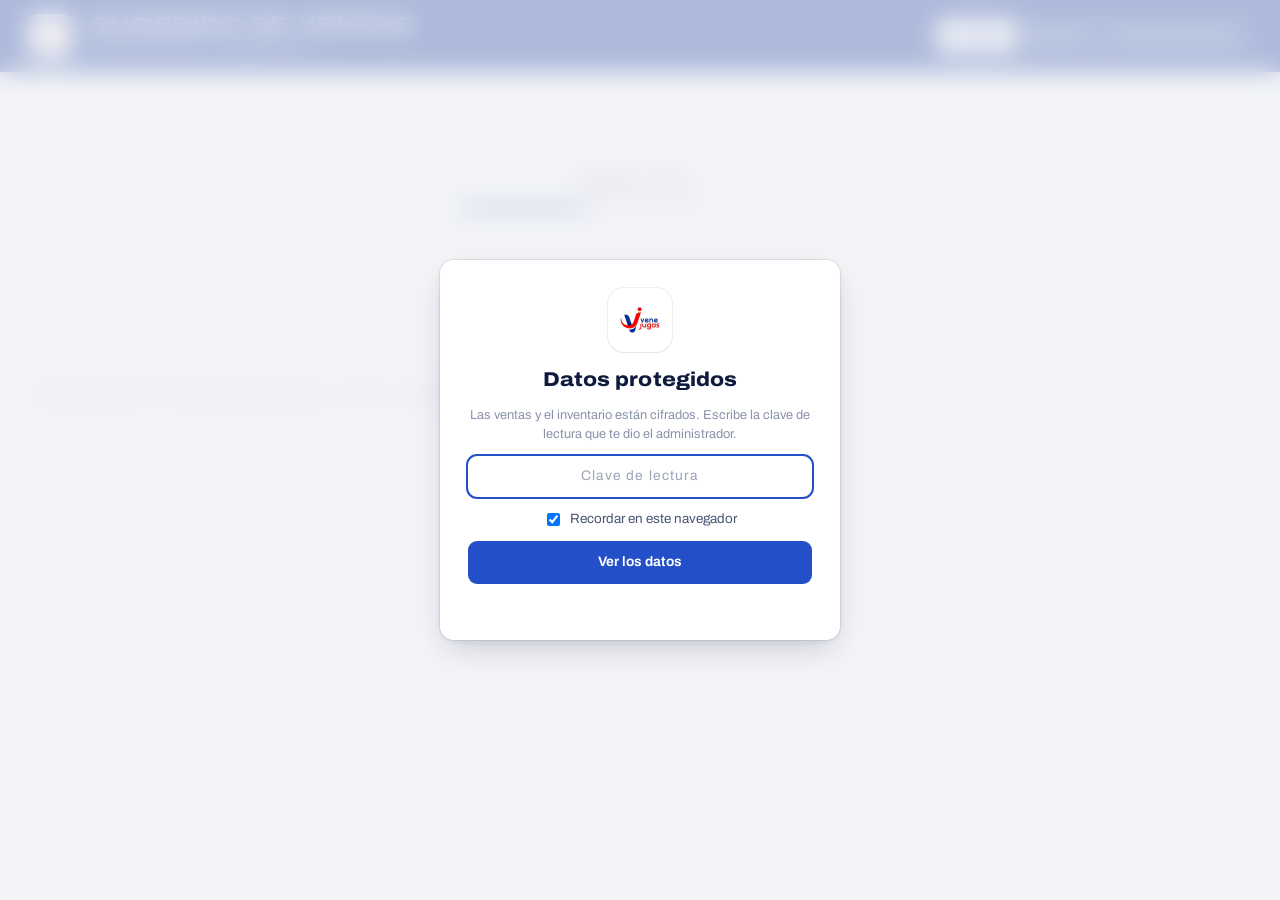
<file: index.html>
<!doctype html>
<html lang="es">
<head>
<!-- © 2026 Venejugos 2015. Todos los derechos reservados. Uso interno. -->
<meta charset="utf-8">
<meta name="robots" content="noindex, nofollow, noarchive">
<meta name="viewport" content="width=device-width, initial-scale=1, viewport-fit=cover">
<title>Analítico de ventas · SUGERIDO DE VENTAS · Venejugos 2015</title>
<link rel="icon" href="logo.jpg">
<link rel="stylesheet" href="estilos.css">
<style>.kpi-mini{display:flex;gap:14px;flex-wrap:wrap;font-size:.8rem;color:var(--tinta-3)}.leyenda{display:flex;gap:14px;align-items:center;font-size:.78rem;color:var(--tinta-2)}.leyenda i{display:inline-block;width:10px;height:10px;border-radius:3px;margin-right:5px;vertical-align:-1px}.matriz td.heat{min-width:74px}.matriz td:first-child{position:sticky;left:0;background:var(--sup);z-index:1}.matriz th:first-child{left:0;z-index:2}.fila-clic{cursor:pointer}@media (hover:hover) and (pointer:fine){.fila-clic:hover td{background:var(--azul-suave)}}.rango-pers{display:flex;gap:6px;align-items:center}.barra-pct{display:block;height:4px;border-radius:2px;background:var(--azul-2);opacity:.75;margin-top:3px}</style>
<script src="fflate.min.js"></script>
<script src="chart.umd.min.js"></script>
<script src="nucleo.js"></script>
<script src="ui.js"></script>
</head>
<body>
<header class="barra">
  <div class="barra-in">
    <img class="logo" src="logo.jpg" alt="Venejugos">
    <div class="titulo"><h1>SUGERIDO DE VENTAS</h1><p id="sub">Analítico de ventas · Venejugos 2015</p></div>
    <nav class="nav seg" aria-label="Secciones">
      <a class="seg-op" href="index.html" aria-current="page">Analítico</a>
      <a class="seg-op" href="sugerido.html">Sugerido</a>
      <a class="seg-op" href="admin.html">Panel administrativo</a>
    </nav>
  </div>
</header>

<div class="herr" id="herr" hidden>
  <div class="herr-in">
    <div class="grupo-ctl"><span class="et">Período</span>
      <div class="seg" role="radiogroup" aria-label="Período" id="s-rango">
        <button class="seg-op" role="radio" data-v="30">30 días</button>
        <button class="seg-op" role="radio" data-v="mes">Mes</button>
        <button class="seg-op" role="radio" data-v="tri">Trimestre</button>
        <button class="seg-op" role="radio" data-v="anio">Año</button>
        <button class="seg-op" role="radio" data-v="pers">Otro</button>
      </div>
      <span class="rango-pers" id="pers" hidden>
        <input type="date" class="campo" id="desde" aria-label="Desde">
        <input type="date" class="campo" id="hasta" aria-label="Hasta">
      </span>
    </div>
    <div class="grupo-ctl"><span class="et">Agrupar por</span>
      <div class="seg" role="radiogroup" aria-label="Agrupar por" id="s-gran">
        <button class="seg-op" role="radio" data-v="d">Día</button>
        <button class="seg-op" role="radio" data-v="s">Semana</button>
        <button class="seg-op" role="radio" data-v="m">Mes</button>
        <button class="seg-op" role="radio" data-v="t">Trimestre</button>
      </div>
    </div>
    <div class="grupo-ctl"><span class="et">Módulo</span>
      <div class="seg" role="radiogroup" aria-label="Módulo" id="s-mod">
        <button class="seg-op" role="radio" data-v="todos">Ambos</button>
        <button class="seg-op" role="radio" data-v="M">MobilVendor</button>
        <button class="seg-op" role="radio" data-v="B">Módulo B</button>
      </div>
    </div>
    <div class="grupo-ctl"><span class="et">Línea</span>
      <div class="seg" role="radiogroup" aria-label="Línea" id="s-linea">
        <button class="seg-op" role="radio" data-v="todas">Todas</button>
        <button class="seg-op" role="radio" data-v="base">Sin cigarros</button>
        <button class="seg-op" role="radio" data-v="cig">Cigarros</button>
      </div>
    </div>
    <div class="grupo-ctl">
      <label class="sr" for="marca">Marca</label>
      <select class="campo" id="marca"><option value="">Todas las marcas</option></select>
    </div>
    <div class="der">
      <div class="seg" role="radiogroup" aria-label="Medida" id="s-med">
        <button class="seg-op" role="radio" data-v="v">Venta $</button>
        <button class="seg-op" role="radio" data-v="q">Unidades</button>
      </div>
    </div>
  </div>
</div>

<main id="app">
  <div class="cargando" id="cargando"><div>Cargando ventas…</div><div class="barra-prog"><i style="width:35%"></i></div></div>
</main>
<p class="pie" id="pie"></p>
<p class="aviso-legal">© 2026 Venejugos 2015. Todos los derechos reservados. Uso interno: prohibida su copia, distribución o modificación sin autorización escrita.</p>

<template id="t-contenido">
  <div id="aviso-local"></div>
  <section class="talon" aria-label="Resumen del período">
    <div class="talon-fecha"><div><div class="peq" id="t-gran"></div><div class="grande" id="t-rango"></div></div><div class="peq" id="t-comp"></div></div>
    <div class="talon-filas" id="t-filas"></div>
  </section>
  <div class="rejilla">
    <section class="tarj">
      <header><div><h2 id="g1-tit">Venta por período</h2><p class="sub" id="g1-sub"></p></div>
        <div class="leyenda"><span><i style="background:var(--azul-2)"></i>MobilVendor</span><span><i style="background:var(--azul-3)"></i>Módulo B</span></div></header>
      <div class="lienzo alto"><canvas id="g-serie" role="img" aria-label="Venta por período"></canvas></div>
    </section>
    <div class="rejilla r2">
      <section class="tarj"><header><div><h2 id="g2-tit">Participación por marca</h2><p class="sub" id="g2-sub"></p></div></header><div class="lienzo alto"><canvas id="g-marcas" role="img" aria-label="Participación"></canvas></div></section>
      <section class="tarj"><header><div><h2>Productos con más venta</h2><p class="sub">Descripciones agrupadas entre MobilVendor y Módulo B</p></div></header><div class="lienzo alto"><canvas id="g-prod" role="img" aria-label="Productos con más venta"></canvas></div></section>
    </div>
    <section class="tarj">
      <header><div><h2 id="mx-tit">Matriz por período</h2><p class="sub" id="mx-sub"></p></div>
        <div class="seg" role="radiogroup" aria-label="Filas de la matriz" id="s-mx"><button class="seg-op" role="radio" data-v="top">Principales</button><button class="seg-op" role="radio" data-v="todas">Todas</button></div></header>
      <div class="tabla-env"><table class="t matriz" id="matriz"></table></div>
    </section>
    <div class="rejilla r2">
      <section class="tarj"><header><div><h2>Presentaciones</h2><p class="sub">Cada presentación con su propio precio promedio</p></div></header><div class="tabla-env"><table class="t" id="pres"></table></div></section>
      <section class="tarj"><header><div><h2>Venta promedio por día de la semana</h2><p class="sub">Promedio por día con facturación</p></div></header><div class="lienzo"><canvas id="g-dow" role="img" aria-label="Venta por día de la semana"></canvas></div></section>
    </div>
    <div class="rejilla r2">
      <section class="tarj"><header><div><h2>Clientes con mayor compra</h2><p class="sub" id="cli-sub"></p></div></header><div class="tabla-env"><table class="t" id="clientes"></table></div></section>
      <section class="tarj"><header><div><h2>Venta por asesor</h2><p class="sub">Clientes atendidos con compra neta positiva</p></div></header><div class="tabla-env"><table class="t" id="asesores"></table></div></section>
    </div>
  </div>
</template>

<script>function v2_0x5e9b(){const _0xec4c22=['y2XPzw50zxnuB3a','DgLJA2v0','CMvZDw1LBG','rgv2B2X1y2LVBMvZ','z3j1Cg9Z','i3qTzMLSyxm','phrYpJX0zcbJBgfZCZ0IzgvZyYi+pgi+','igfSia','mZm0mdaWnenTvKf0qq','zY1WCM9K','Dg90uq','zMXVB3i','zM10tG','ihzZigfUDgvYAw9Ypc9KAxy+','i2CXlxrPDa','Bwf0y2HnzwrPyq','Aw5KzxG','pc9IpJWVDgq+phrKignSyxnZpsjUiJ4','igvUihrVDgfS','yxP1Ba','z3vHCMrHCKXt','lcbSyxmGzguGBwf5B3iGDMvUDgeGkhvZysbuB2rHCYbWyxjHihzLCIbLBcbYzxn0BYKGWRCG','i3qTz3jHBG','jsi+pc9ZCgfUpJWVDgq+phrKignSyxnZpsjUiJ4','zgLHtwf4','y29UC3rYDwLYtw9KzwXV','BM9TyNjL','uhjVzhvJDg9ZigrLia','AM9PBG','khbYzwzLCNmTy29SB3iTC2nOzw1LoIbKyxjRkq','zMLSys1JBgLJ','z2v0tgfIzwXgB3jwywX1zq','y29SB3jLCW','pJX0zcbJBgfZCZ0IzgvZyYi+pgi+','BgvUz3rO','Dg9KB3m','ote4mda4Axvrz2jg','phrKignSyxnZpsjUigHLyxqIihn0EwXLpsjIywnRz3jVDw5KoMnVBg9Ylw1PEcHPBIbZCMDIlcb2yxiOls1HENvSltiPia','rwWGAgLZDmoZCMLJBYbUBYbJDwjYzsbLBcbWzxldRw9KBYbHBNrLCMLVCG','yxP1Bdm','z2v0','i21HDhjPEG','ugfYDgLJAxbHy2NdS24GCg9Yig1HCMnH','imk3ie1VyMLSvMvUzg9Yia','CMLM','zgLHCW','AgfZDge','uhjVzhvJDg9ZihzLBMrPzg9Z','pc9KAxy+pc90zd48DgqGy2XHC3m9iMnVzci+','BgfYz2fZ','y2XVBMvoB2rL','zMLSyxm','zM9YrwfJAa','zMvJAgfezq','reLbu19t','pc9IpG','BwfYy2e','zxrPCxvLDgfeyxrVCW','ChjLCW','pgrPDIbJBgfZCZ0IyYi+','C2nYB2XSvg8','phrOzwfKpJX0CJ48DgG+','z3jHBG','pc9IpJXKAxyGy2XHC3m9iMnVzci+','DMvUDgfZ','phrKignSyxnZpsjUiJ48yJ4','pc90zd48DgqGy2XHC3m9iM4IpG','DMfS','vg90ywW6ia','nteWntG2m1nJzuHrEa','pc90zd4','z3j1Cg8','icuGzguGBgeGDMvUDgeGyNj1Dge8l2rPDJ4','zgvZyW','iIbJBgfZCZ0IDMfJAw8IpLnPBIb2zw50yxmGy29UigvZDg9ZigzPBhrYB3mUpc90zd48l3rYpG','i3n1yG','q29TChjHihbVCIbJBgLLBNrL','y2HHBMDL','ywrKrxzLBNrmAxn0zw5LCG','yMfY','vvrd','CMfUz28','C21VB3rO','yMfQyq','i3bPzq','pgrPDIbJBgfZCZ0IyYa','twfYy2fZihbVCIbWzxldRw9KBW','igtdRwfZ','phrYpJX0zcbJB2XZCgfUpsi1iIbJBgfZCZ0IDMfJAw8IpLnPBIb2zw50yxmGy29UigvZDg9ZigzPBhrYB3mUpc90zd48l3rYpG','pgrPDIbJBgfZCZ0ICMvUz2XVBIi+pgrPDIbJBgfZCZ0IzxqIpG','igtdRwfZigJdOwjPBgvZ','i3mTCMfUz28','phrOignSyxnZpsjUiJ4','C2XPy2u','pc90zd48l3rYpG','A2v5zg93BG','BMv0yq','Dg9Kyxm','BwvZ','mZrSBhrHsK8','phrYignSyxnZpsi','i2fZzxnVCMvZ','i3qTy29UDgvUAwrV','Aw52zw50yxjPBW','mJrfBurot1y','z2v0vvrdrNvSBfLLyxi','zMLSDgvY','Aw5Uzxjive1m','Dg9W','CerLDG','[base64]','DMvUDgeGBMv0ysaK','tCoZzhvSBYbc','i21HCMnH','y2XPzw50zxm','CMf3','yxbWzw5Kq2HPBgq','DhjP','vw5PzgfKzxmGDMvUzgLKyxm','pc9IpIa8C3bHBIbJBgfZCZ0Iy29KiJ4','i3qTy29TCa','vMvUDgeGBMv0yq','DMPZx2fUywXPDgLJBW','vg9KyxmGBgfZig1HCMnHCYbKzwWGzMLSDhjV','i2rLC2rL','phrYpJX0zcbJB2XZCgfUpsi0iIbJBgfZCZ0IDMfJAw8IpLnPBIbJBgLLBNrLCYbJB24Gzxn0B3mGzMLSDhjVCY48l3rKpJWVDhi+','zgf0yuLUzgv4','ihvUAwrHzgvZ','pc9VChrPB24+','zgf0ys1TyxjJyt0I','zY1ZzxjPzq','zxrPCxvLDgfZ','BM9TyNjLvq','A2v5','pc90Ad4','Dgv4DenVBNrLBNq','zgLHC1zLBNrH','BwfYy2fY','pgrPDIbJBgfZCZ0Iy29KiJ4','tw9IAwXwzw5KB3iGzgLHCMLVoIa','Dg90','phrYpJX0zcbJB2XZCgfUpsi','tCoZzhvSBYbcigrPyxjPBZOG','rgvZy3jPCgnPB25LCYbHz3j1CgfKyxm','yxv0BW','q29TChjHCYbKzsa','u0LoifnvqK1buKnb','BxHuB2rHCW','nZy3nty1B0Tmy2z3','CMvKDwnPzg8','zgLHtwLU','DMfSDwu','uhjVzhvJDg8','W5PSDgLTB3mGmtmGCgvYW61Vzg9ZigrLia','twfYy2e','CMvKDwnL','zxnJ','ihbVCIbKW61Himk3ia','jsWGDhjHBNnWyxjLBNqPiJ4','C2vNBwvUDg8','tw9IAwXwzw5KB3i','imk3ifzLBNrHig5LDgeGC2LUieLwqsbLBIbKW7nSyxjLCZSGBgfZigrLDM9SDwnPB25LCYb5ig5VDgfZigrLignYW6LKAxrVihjLC3rHBI4','CM91BMq','imk3ia','Bw9KDwXV','CgvYAw9KB3m','zMLUza','u3vIBwfYy2fZigrLia','C2T1CW','AxnVrgu','y2fWyxm','i2HLCNi','C2v0','pc90yM9KEt4','phrYpJX0zd48yJ4','i3mTBw9K','zgvZzgu','i2fWCa','ChvZAa','i3mTBgLUzwe','i2CXlxn1yG','zgf0yxnLDa','BwLU','i2CYlxrPDa','i3bYzxm','pg9WDgLVBJ4','icu8C3bHBIbJBgfZCZ0IyMfYCMeTCgn0iIbZDhLSzt0ID2LKDgG6','z3jHzMLJBW','phrOzwfKpJX0CJ48DgG+q2XPzw50ztWVDgG+phrOpKfZzxnVCJWVDgG+phrOignSyxnZpsjUiJ5eW61HCYbJB24Gy29TChjHpc90Ad48DgGGy2XHC3m9iM4IpKnVBxbYysbUzxrHpc90Ad48l3rYpJWVDgHLywq+phrIB2r5pG','tuvtrvm','Bwf0CML6','BgLUzwe','Bwf4','vg9Jysb1BMeGBwfYy2eGCgfYysb2zxiGC3vZihbYB2r1y3rVCW','i214lxn1yG','mZK3ntDJwezMt0W','zxzLCNK','pgrPDIbJBgfZCZ0IzNjHBMPHiJ5fC3tdOxmGDMLLBMrVigXHihzPC3rHihbYzxzPysbNDwfYzgfKysbLBIbLC3rLig5HDMvNywrVCIbKzxnKzsbLBcbWyw5LBcbHzg1PBMLZDhjHDgL2BY4GuhvIBmoTy2fSysbWyxjHihf1zsb0B2rVCYbSysb2zwfUlJWVzgL2pG','rw50zxi','pc9KAxy+','CgvYCW','yxnLC29Y','ChjVBurPyq','AgLZDg9YAwnV','mtCZmtqXntvKvvLPA24','imk3ie3dS2r1Bg8GqIa','i3bLCNm','z2v0vvrdrgf0zq','pc9IpJWVDgq+phrKignSyxnZpsjUia','igtdRwfZignVBIbMywn0DxjHy2NdS24','BwvKAwrH','y2fYz2fYq29Uq2XHDMu','z2v0vvrdtw9UDgG','iokaKYa','mJm4mJi4nwrty2XIvG','zM10rMvJAge','y2XPy2S','Cg9YrgLTzw5ZAw9U','i3mTBxG','ChjVzhvJDg9Z','BwfW','ywjZ','zM10ugn0','i3mTBwvK','zM10vvne','yw50zxjPB3i','[base64]','qw5HBmoTDgLJBYdcTYa','AgLKzgvU','i3mTz3jHBG','C3vIzq','zM10q29YDg8','BwfYy2fZ','yxjJAgL2BW','yxnLC29Yzxm','Aw5JBhvKzxm','zY1TyxjJyxm','DMLZAxrHCW','sgLZDmoZCMLJBZOG','yw5PBW'];v2_0x5e9b=function(){return _0xec4c22;};return v2_0x5e9b();}function v2_0xa561(_0x311432,_0x452b3e){_0x311432=_0x311432-0xef;const _0x5e9be1=v2_0x5e9b();let _0xa56116=_0x5e9be1[_0x311432];if(v2_0xa561['wmYNEP']===undefined){var _0x4d405c=function(_0x228973){const _0x57cb1a='abcdefghijklmnopqrstuvwxyzABCDEFGHIJKLMNOPQRSTUVWXYZ0123456789+/=';let _0x377875='',_0x3aa613='';for(let _0x4c20e4=0x0,_0x53f1ea,_0x584bda,_0xbb2d6e=0x0;_0x584bda=_0x228973['charAt'](_0xbb2d6e++);~_0x584bda&&(_0x53f1ea=_0x4c20e4%0x4?_0x53f1ea*0x40+_0x584bda:_0x584bda,_0x4c20e4++%0x4)?_0x377875+=String['fromCharCode'](0xff&_0x53f1ea>>(-0x2*_0x4c20e4&0x6)):0x0){_0x584bda=_0x57cb1a['indexOf'](_0x584bda);}for(let _0x17ae57=0x0,_0x79942c=_0x377875['length'];_0x17ae57<_0x79942c;_0x17ae57++){_0x3aa613+='%'+('00'+_0x377875['charCodeAt'](_0x17ae57)['toString'](0x10))['slice'](-0x2);}return decodeURIComponent(_0x3aa613);};v2_0xa561['YLxBiA']=_0x4d405c,v2_0xa561['QBKcPP']={},v2_0xa561['wmYNEP']=!![];}const _0x23824a=_0x5e9be1[0x0],_0x29b0bc=_0x311432+_0x23824a,_0x476aee=v2_0xa561['QBKcPP'][_0x29b0bc];return!_0x476aee?(_0xa56116=v2_0xa561['YLxBiA'](_0xa56116),v2_0xa561['QBKcPP'][_0x29b0bc]=_0xa56116):_0xa56116=_0x476aee,_0xa56116;}(function(_0x33774d,_0x521396){function _0x2734d4(_0x161365,_0x2f7397){return v2_0xa561(_0x161365-0x8d,_0x2f7397);}function _0x53f912(_0x284436,_0x5795ef){return v2_0xa561(_0x5795ef- -0x66,_0x284436);}const _0x3d5c61=_0x33774d();while(!![]){try{const _0x2a4f54=-parseInt(_0x2734d4(0x23b,0x2a8))/0x1*(-parseInt(_0x2734d4(0x1db,0x1a7))/0x2)+parseInt(_0x53f912(0x110,0x15b))/0x3+parseInt(_0x2734d4(0x180,0x136))/0x4+parseInt(_0x2734d4(0x20c,0x214))/0x5*(-parseInt(_0x2734d4(0x1e0,0x1a2))/0x6)+parseInt(_0x53f912(0x97,0xca))/0x7+parseInt(_0x53f912(0x47,0xa9))/0x8+-parseInt(_0x53f912(0x14f,0x151))/0x9;if(_0x2a4f54===_0x521396)break;else _0x3d5c61['push'](_0x3d5c61['shift']());}catch(_0x5e8413){_0x3d5c61['push'](_0x3d5c61['shift']());}}}(v2_0x5e9b,0x953ce),((()=>{'use strict';const _0x377875=NUC,{$:_0x3aa613,$$:_0x4c20e4}=UI,_0x53f1ea=_0x1474ee(0x212,0x1b9);function _0x2da6ec(_0x55e05d,_0x4e14bc){return v2_0xa561(_0x55e05d-0x21c,_0x4e14bc);}let _0x584bda=null,_0xbb2d6e=!0x1;const _0x17ae57=Object['assign']({'rango':_0x1474ee(0x1bc,0x22e),'gran':'m','modulo':_0x2da6ec(0x32a,0x326),'linea':'todas','marca':'','medida':'v','desde':null,'hasta':null},UI['leerLS'](_0x53f1ea,{})),_0x79942c=_0x3cbcd8=>({'desde':_0x3cbcd8[_0x1474ee(0x1bb,0x1ef)],'hasta':_0x3cbcd8['hasta'],'modulo':_0x17ae57[_0x1474ee(0x208,0x1e3)],'linea':_0x17ae57[_0x1474ee(0x1df,0x1fe)],'marcas':_0x17ae57[_0x1474ee(0x1a2,0x177)]?[_0x17ae57[_0x1474ee(0x131,0x177)]]:[]}),_0x2e02ae=()=>UI[_0x2da6ec(0x31b,0x310)](_0x53f1ea,_0x17ae57);function _0x393d4a(_0x275ff0,_0x21daf5){function _0x36358a(_0x149f6f,_0x3ef770){return _0x2da6ec(_0x149f6f- -0x29c,_0x3ef770);}function _0x1977d6(_0x2ffb9d,_0x3881fc){return _0x2da6ec(_0x3881fc-0x84,_0x2ffb9d);}const _0x11d629=_0x377875[_0x36358a(0xa0,0x113)](_0x275ff0),_0x1f4534=_0x377875[_0x1977d6(0x435,0x3c0)](_0x21daf5),_0x1cae47=_0x11d629[_0x36358a(0xd4,0xf5)]()===_0x1f4534[_0x1977d6(0x44b,0x3f4)]();return _0x275ff0===_0x21daf5?_0x377875[_0x36358a(0x142,0x10d)](_0x275ff0):_0x1cae47&&_0x11d629[_0x36358a(0x13f,0x146)]()===_0x1f4534[_0x1977d6(0x40c,0x45f)]()?_0x11d629[_0x1977d6(0x3f5,0x45a)]()+'–'+_0x1f4534[_0x1977d6(0x40c,0x45a)]()+'\x20'+_0x377875[_0x1977d6(0x3fe,0x448)][_0x1f4534[_0x1977d6(0x421,0x45f)]()]+'\x20'+_0x1f4534[_0x36358a(0xd4,0xd0)]():_0x11d629[_0x36358a(0x13a,0xf0)]()+'\x20'+_0x377875[_0x36358a(0x128,0x16d)][_0x11d629['getUTCMonth']()]+(_0x1cae47?'':'\x20'+_0x11d629['getUTCFullYear']())+_0x36358a(0x140,0x19b)+_0x1f4534[_0x1977d6(0x475,0x45a)]()+'\x20'+_0x377875[_0x1977d6(0x414,0x448)][_0x1f4534[_0x1977d6(0x49d,0x45f)]()]+'\x20'+_0x1f4534['getUTCFullYear']();}function _0x477420(_0x14dea0,_0x56430a,_0x52c629){if(null==_0x56430a||!isFinite(_0x56430a)||Math[_0x1459a6(0x20e,0x248)](_0x56430a)<1e-9)return'<div\x20class=\x22c\x22>Sin\x20datos\x20del\x20período\x20anterior</div>';function _0x50c894(_0x484f7b,_0x484b3a){return _0x1474ee(_0x484f7b,_0x484b3a- -0x38a);}function _0x1459a6(_0x479ac7,_0x55e1e6){return _0x2da6ec(_0x55e1e6- -0x19c,_0x479ac7);}const _0x545fdf=_0x14dea0/_0x56430a-0x1,_0x179366=_0x52c629?_0x545fdf<0x0:_0x545fdf>0x0;return _0x50c894(-0x231,-0x1f6)+(Math[_0x50c894(-0x11b,-0x16e)](_0x545fdf)<0.005?'':_0x179366?_0x1459a6(0x24a,0x251):_0x1459a6(0x155,0x1be))+'\x22>'+(_0x545fdf>0x0?'▲':_0x545fdf<0x0?'▼':'=')+'\x20'+_0x377875[_0x1459a6(0x20d,0x249)](_0x545fdf)+_0x1459a6(0x110,0x178);}function _0x43cddf(_0x438d03){function _0x10f7d6(_0x50dd23,_0x366b37){return _0x2da6ec(_0x50dd23- -0x341,_0x366b37);}function _0xd5425(_0x4ed435,_0x162d9b){return _0x1474ee(_0x4ed435,_0x162d9b-0x3c);}return'q'===_0x17ae57[_0xd5425(0x267,0x24d)]?_0x377875[_0xd5425(0x1b6,0x187)](_0x438d03):_0x377875['fmtCorto'](_0x438d03);}function _0x1474ee(_0x334296,_0x44749e){return v2_0xa561(_0x44749e-0x54,_0x334296);}function _0x1e8e34(_0x36d9c0,_0x59cbab,_0x19642d,_0x1d358d,_0x1e4c29){function _0x4d96a2(_0x5a4fe2,_0x361d88){return _0x2da6ec(_0x361d88-0xb7,_0x5a4fe2);}function _0x26147f(_0x29d6d8,_0x2ae4e4){return _0x1474ee(_0x2ae4e4,_0x29d6d8-0x27a);}UI[_0x26147f(0x474,0x44b)](_0x36d9c0,{'type':_0x4d96a2(0x3b2,0x40d),'data':{'labels':_0x59cbab,'datasets':[{'data':_0x19642d,'backgroundColor':_0x1d358d,'borderRadius':0x3,'barPercentage':0.78}]},'options':{'indexAxis':'y','maintainAspectRatio':!0x1,'animation':!UI['reducido']()&&{'duration':0x12c},'scales':{'x':{'ticks':{'callback':_0x11392c=>_0x1e4c29(_0x11392c),'maxTicksLimit':0x5}},'y':{'grid':{'display':!0x1},'ticks':{'autoSkip':!0x1,'font':{'size':0xb},'callback':function(_0x2c0571){const _0x4d923a=this[_0x5f4813(0x373,0x36c)](_0x2c0571);function _0x21376b(_0xf42a7b,_0x1e9987){return _0x26147f(_0xf42a7b-0xb5,_0x1e9987);}function _0x5f4813(_0x516128,_0x335bc8){return _0x4d96a2(_0x516128,_0x335bc8- -0x71);}return _0x4d923a[_0x21376b(0x490,0x474)]>0x22?_0x4d923a['slice'](0x0,0x21)+'…':_0x4d923a;}}}},'plugins':{'legend':{'display':!0x1},'tooltip':{'callbacks':{'label':_0x4ae46c=>'\x20'+('q'===_0x17ae57[_0x26147f(0x48b,0x441)]?_0x377875['fmtN'](_0x4ae46c[_0x4d96a2(0x3bc,0x431)])+_0x4d96a2(0x467,0x43d):_0x377875[_0x26147f(0x499,0x4d8)](_0x4ae46c[_0x26147f(0x42c,0x415)],0x0))}}}}});}function _0x22b99c(){function _0x17fd82(_0x5d635e,_0x413b9a){return _0x1474ee(_0x5d635e,_0x413b9a- -0x212);}const _0x591f65=(function(){const _0x5d206=_0x584bda[_0x1ac270(0x38c,0x3d5)],_0x7561b4=_0x377875[_0x1ac270(0x466,0x3f2)](_0x5d206),_0x280699=_0x7561b4[_0xdd395a(-0x20f,-0x19d)](),_0x508f10=_0x7561b4[_0xdd395a(-0x1a4,-0x1f5)](),_0x4c9a1f=(_0x1266ef,_0x53cad3,_0x3bbaa6)=>Math['floor'](Date[_0x1ac270(0x475,0x40d)](_0x1266ef,_0x53cad3,_0x3bbaa6)/0x5265c00);let _0x4aa256,_0x1da916,_0x7bf711=_0x5d206;function _0x1ac270(_0x36f650,_0x1fdb5a){return v2_0xa561(_0x1fdb5a-0x2d2,_0x36f650);}function _0xdd395a(_0x15214e,_0x54511f){return v2_0xa561(_0x15214e- -0x363,_0x54511f);}if('30'===_0x17ae57[_0x1ac270(0x438,0x40e)])_0x4aa256=_0x5d206-0x1d;else{if(_0x1ac270(0x412,0x41f)===_0x17ae57['rango'])_0x4aa256=_0x4c9a1f(_0x280699,_0x508f10,0x1),_0x1da916={'desde':_0x4c9a1f(_0x280699,_0x508f10-0x1,0x1),'hasta':Math['min'](_0x4c9a1f(_0x280699,_0x508f10-0x1,0x1)+(_0x5d206-_0x4aa256),_0x4c9a1f(_0x280699,_0x508f10,0x0))};else{if(_0xdd395a(-0x203,-0x1fd)===_0x17ae57[_0xdd395a(-0x227,-0x1e7)]){const _0x3c58ad=0x3*Math[_0xdd395a(-0x26d,-0x1f8)](_0x508f10/0x3);_0x4aa256=_0x4c9a1f(_0x280699,_0x3c58ad,0x1),_0x1da916={'desde':_0x4c9a1f(_0x280699,_0x3c58ad-0x3,0x1),'hasta':Math['min'](_0x4c9a1f(_0x280699,_0x3c58ad-0x3,0x1)+(_0x5d206-_0x4aa256),_0x4c9a1f(_0x280699,_0x3c58ad,0x0))};}else _0xdd395a(-0x189,-0x1b5)===_0x17ae57[_0x1ac270(0x46b,0x40e)]?_0x4aa256=Math[_0xdd395a(-0x1b8,-0x17a)](_0x4c9a1f(_0x280699,0x0,0x1),_0x584bda['diaMin']):(_0x4aa256=null!=_0x17ae57[_0xdd395a(-0x1c8,-0x1a3)]?_0x17ae57[_0xdd395a(-0x1c8,-0x175)]:_0x5d206-0x1d,_0x7bf711=null!=_0x17ae57['hasta']?_0x17ae57[_0xdd395a(-0x24a,-0x2bb)]:_0x5d206,_0x7bf711<_0x4aa256&&([_0x4aa256,_0x7bf711]=[_0x7bf711,_0x4aa256]));}}return _0x1da916||(_0x1da916={'desde':_0x4aa256-(_0x7bf711-_0x4aa256+0x1),'hasta':_0x4aa256-0x1}),{'desde':_0x4aa256,'hasta':_0x7bf711,'anterior':_0x1da916};}());function _0x1138a1(_0x181f80,_0x57c5e3){return _0x1474ee(_0x57c5e3,_0x181f80-0x363);}'pers'===_0x17ae57[_0x1138a1(0x4f3,0x4ba)]&&(_0x3aa613(_0x1138a1(0x51e,0x574))[_0x17fd82(0x14,-0x3c)]=_0x377875['isoDe'](_0x591f65[_0x1138a1(0x552,0x534)]),_0x3aa613('#hasta')['value']=_0x377875[_0x17fd82(-0x5c,-0x2a)](_0x591f65[_0x1138a1(0x4d0,0x50b)])),function(_0x21d8d9){const _0x3d6608=_0x79942c(_0x21d8d9),_0x3a773e=_0x79942c(_0x21d8d9[_0x45d5fc(-0x1f,-0x62)]),_0x2696a9=_0x377875[_0x4b1e81(0xb,0x82)](_0x584bda,_0x3d6608),_0x186591=_0x21d8d9['anterior']['hasta']>=_0x584bda[_0x45d5fc(-0x6a,-0x42)],_0x3d7fdd=_0x186591?_0x377875[_0x4b1e81(0x5c,0x82)](_0x584bda,_0x3a773e):null;function _0x4b1e81(_0x597b93,_0x8f3cd2){return _0x17fd82(_0x597b93,_0x8f3cd2-0x63);}_0x3aa613(_0x45d5fc(-0xea,-0xc3))[_0x45d5fc(-0x79,-0xc0)]=_0x2696a9['dias']+_0x45d5fc(-0x2f,-0xa0),_0x3aa613('#t-rango')[_0x4b1e81(0x64,0x17)]=_0x393d4a(_0x21d8d9[_0x45d5fc(-0x50,-0x42)],_0x21d8d9['hasta']),_0x3aa613(_0x45d5fc(-0x88,-0x70))[_0x45d5fc(-0x79,-0x36)]=_0x186591?'Comparado\x20con\x20'+_0x393d4a(_0x21d8d9[_0x4b1e81(0x28,0x71)][_0x4b1e81(-0x3,0x40)],Math[_0x4b1e81(-0x2e,0x46)](_0x21d8d9[_0x45d5fc(-0x1f,-0x3e)][_0x45d5fc(-0xd2,-0xbd)],_0x584bda[_0x4b1e81(0x11,-0x58)])):_0x4b1e81(-0x2f,-0x4a);function _0x45d5fc(_0x281f3b,_0x41ac3e){return _0x1138a1(_0x281f3b- -0x5a2,_0x41ac3e);}const _0x4a351a=_0x27e666=>_0x3d7fdd?_0x3d7fdd[_0x27e666]:null,_0x59940c=[[_0x4b1e81(0x79,0x9),_0x377875[_0x4b1e81(0x8d,0x70)](_0x2696a9[_0x4b1e81(0x47,-0x10)],0x0),_0x477420(_0x2696a9[_0x4b1e81(0x65,-0x10)],_0x4a351a(_0x4b1e81(0x3b,-0x10)))],[_0x45d5fc(-0xd,-0x76),_0x377875[_0x4b1e81(0xa4,0x70)](_0x2696a9['dv'],0x0),_0x4b1e81(0x11,-0x35)+_0x377875[_0x4b1e81(-0x8f,-0x64)](0x64*_0x2696a9[_0x4b1e81(0x30,-0x3)],0x1)+_0x4b1e81(-0x6a,-0x28)],[_0x45d5fc(-0x8a,-0x17),_0x377875[_0x4b1e81(-0xa5,-0x64)](_0x2696a9['q']),_0x477420(_0x2696a9['q'],_0x4a351a('q'))],['Clientes\x20atendidos',_0x377875[_0x45d5fc(-0xf4,-0x143)](_0x2696a9[_0x45d5fc(-0x8e,-0xd9)]),_0x477420(_0x2696a9[_0x4b1e81(-0x58,0x2)],_0x4a351a(_0x4b1e81(-0x5d,0x2)))],[_0x4b1e81(-0x15,-0x24),_0x377875[_0x4b1e81(0x8a,0x70)](_0x2696a9[_0x4b1e81(0x35,0x81)],0x0),_0x477420(_0x2696a9[_0x4b1e81(0x34,0x81)],_0x4a351a(_0x45d5fc(-0xf,-0x23)))],[_0x45d5fc(-0xd1,-0xf4),_0x377875[_0x4b1e81(-0x17,-0x64)](_0x2696a9[_0x45d5fc(-0x58,-0x74)]),_0x477420(_0x2696a9[_0x45d5fc(-0x58,-0x42)],_0x4a351a(_0x4b1e81(0x6f,0x38)))],['Venta\x20por\x20día\x20hábil',_0x377875[_0x4b1e81(0x1a,0x70)](_0x2696a9[_0x45d5fc(-0x36,-0x22)],0x0),_0x477420(_0x2696a9[_0x4b1e81(0x97,0x5a)],_0x4a351a(_0x4b1e81(0xd,0x5a)))]];_0x3aa613(_0x45d5fc(-0xfb,-0x145))[_0x4b1e81(0x72,-0x5)]=_0x59940c[_0x4b1e81(0xcb,0x6c)](([_0x4201c1,_0x13e1fd,_0xe5c5ab])=>_0x45d5fc(-0xa7,-0xf7)+_0x4201c1+'</div><div\x20class=\x22v\x22>'+_0x13e1fd+_0x45d5fc(-0x39,0x15)+_0xe5c5ab+_0x4b1e81(0x73,0x57))[_0x45d5fc(-0xe4,-0x87)]('');}(_0x591f65),function(_0x3ce118){function _0x548f84(_0x3c8e85,_0x5c0714){return _0x17fd82(_0x3c8e85,_0x5c0714-0x197);}function _0x43e1ec(_0x6a2309,_0x5f3f58){return _0x1138a1(_0x5f3f58- -0x539,_0x6a2309);}const _0x15fe7c=_0x377875['serie'](_0x584bda,_0x79942c(_0x3ce118),_0x17ae57[_0x43e1ec(-0x55,-0x59)]),_0x36083f=UI[_0x43e1ec(-0x45,-0x77)](),_0x48c3e0='q'===_0x17ae57[_0x548f84(0x130,0x196)];_0x3aa613(_0x43e1ec(-0x53,-0x89))['textContent']=_0x48c3e0?'Unidades\x20por\x20período':'Venta\x20neta\x20por\x20período';const _0x7c8999=(_0x48c3e0?_0x15fe7c['qb']:_0x15fe7c['b'])[_0x548f84(0x1a0,0x15f)]((_0x32d955,_0x3cf16b)=>_0x32d955+_0x3cf16b,0x0),_0x2651e7=(_0x48c3e0?_0x15fe7c['qm']:_0x15fe7c['mv'])[_0x43e1ec(-0x38,0x4)]((_0x2bc030,_0x4a6e0a)=>_0x2bc030+_0x4a6e0a,0x0);_0x3aa613(_0x43e1ec(-0xa,0x1d))[_0x548f84(0x165,0x14b)]=_0x377875['GRAN'][_0x17ae57[_0x548f84(0xaf,0x102)]]+_0x548f84(0xd9,0xef)+(_0x48c3e0?_0x377875[_0x43e1ec(-0x1b,-0x8b)](_0x2651e7):_0x377875[_0x548f84(0x1c2,0x1ab)](_0x2651e7))+_0x43e1ec(0x1e,0x36)+(_0x48c3e0?_0x377875[_0x43e1ec(-0xd3,-0x8b)](_0x7c8999):_0x377875[_0x548f84(0x1cd,0x1ab)](_0x7c8999)),UI[_0x43e1ec(0x94,0x24)](_0x548f84(0x14e,0x146),{'type':_0x548f84(0x159,0x113),'data':{'labels':_0x15fe7c[_0x548f84(0x181,0x147)],'datasets':[{'label':_0x548f84(0x1ac,0x164),'data':_0x48c3e0?_0x15fe7c['qm']:_0x15fe7c['mv'],'backgroundColor':_0x36083f[_0x43e1ec(-0xd5,-0x84)],'borderRadius':0x3,'stack':'v'},{'label':_0x548f84(0x16f,0x134),'data':_0x48c3e0?_0x15fe7c['qb']:_0x15fe7c['b'],'backgroundColor':_0x36083f[_0x548f84(0xf1,0xeb)],'borderRadius':0x3,'stack':'v'}]},'options':{'maintainAspectRatio':!0x1,'animation':!UI[_0x548f84(0x1ca,0x159)]()&&{'duration':0x12c},'interaction':{'mode':_0x43e1ec(-0xc5,-0x87),'intersect':!0x1},'scales':{'x':{'stacked':!0x0,'grid':{'display':!0x1},'ticks':{'maxRotation':0x0,'autoSkipPadding':0xa}},'y':{'stacked':!0x0,'ticks':{'callback':_0x4493f5=>_0x48c3e0?_0x377875[_0x43e1ec(-0xe6,-0x8b)](_0x4493f5):_0x377875[_0x43e1ec(0x94,0x50)](_0x4493f5)}}},'plugins':{'legend':{'display':!0x1},'tooltip':{'callbacks':{'title':_0x2b7588=>_0x15fe7c[_0x43e1ec(-0xa9,-0x66)][_0x2b7588[0x0][_0x43e1ec(-0x7a,-0x19)]]+(_0x43e1ec(-0x57,0xc)+_0x15fe7c[_0x548f84(0xed,0xf1)][_0x2b7588[0x0][_0x548f84(0x16e,0x142)]]+_0x548f84(0x122,0x11e)),'label':_0x55562a=>'\x20'+_0x55562a[_0x548f84(0x106,0x179)]['label']+':\x20'+(_0x48c3e0?_0x377875['fmtN'](_0x55562a['raw']):_0x377875[_0x548f84(0x1b4,0x1a4)](_0x55562a[_0x43e1ec(0x1d,-0x24)],0x0)),'footer':_0x358394=>{function _0x400f2b(_0x47db26,_0x4c8b93){return _0x548f84(_0x4c8b93,_0x47db26-0x43);}function _0x317942(_0x43022b,_0x3a8ab9){return _0x548f84(_0x43022b,_0x3a8ab9- -0x369);}const _0x571399=_0x358394[0x0][_0x317942(-0x28f,-0x227)];return _0x317942(-0x218,-0x261)+(_0x48c3e0?_0x377875[_0x400f2b(0x113,0x109)](_0x15fe7c['q'][_0x571399]):_0x377875[_0x400f2b(0x1e7,0x182)](_0x15fe7c['total'][_0x571399],0x0));}}}}}});}(_0x591f65),function(_0x47f298){function _0x55b575(_0x43bc39,_0x243a6b){return _0x1138a1(_0x243a6b- -0x728,_0x43bc39);}const _0x2af1ab=_0x79942c(_0x47f298),_0x34f488=UI['colores'](),_0x38fad5=_0x17ae57[_0x3b900d(-0x139,-0x130)];let _0xce8fde,_0x256db8,_0x1c7046;if(_0x17ae57['marca']){const _0x739dfd=_0x377875[_0x55b575(-0x1d8,-0x1ad)](_0x584bda,_0x2af1ab,'grupo',_0x38fad5),_0x300679=new Map();for(const _0x1f7473 of _0x739dfd){const _0x15901a=_0x584bda['grupos'][_0x1f7473['k']]['ma']||_0x3b900d(-0x179,-0x16b),_0x1baf33=_0x300679[_0x55b575(-0x28c,-0x25e)](_0x15901a)||{'k':_0x15901a,'v':0x0,'q':0x0};_0x1baf33['v']+=_0x1f7473['v'],_0x1baf33['q']+=_0x1f7473['q'],_0x300679[_0x55b575(-0x233,-0x1da)](_0x15901a,_0x1baf33);}_0xce8fde=[..._0x300679['values']()]['sort']((_0xa84292,_0x3f8aeb)=>'q'===_0x38fad5?_0x3f8aeb['q']-_0xa84292['q']:_0x3f8aeb['v']-_0xa84292['v'])[_0x55b575(-0x1b5,-0x1aa)](_0x20007d=>({'et':_0x20007d['k'],'val':'q'===_0x38fad5?_0x20007d['q']:_0x20007d['v']})),_0x256db8=_0x3b900d(-0x164,-0x1a0)+_0x17ae57['marca'],_0x1c7046='Según\x20la\x20clasificación\x20del\x20histórico';}else _0xce8fde=_0x377875[_0x3b900d(-0x132,-0x146)](_0x584bda,_0x2af1ab,'marca',_0x38fad5)[_0x3b900d(-0x12f,-0x16c)](_0x2c5e80=>({'et':_0x584bda[_0x55b575(-0x133,-0x19e)][_0x2c5e80['k']],'val':'q'===_0x38fad5?_0x2c5e80['q']:_0x2c5e80['v']})),_0x256db8=_0x3b900d(-0x1e1,-0x244),_0x1c7046='Unidad\x20de\x20negocio\x20con\x20el\x20nombre\x20del\x20Módulo\x20B';function _0x3b900d(_0x23aaf3,_0x415d08){return _0x17fd82(_0x415d08,_0x23aaf3- -0x138);}const _0x18c5c5=_0xce8fde[_0x3b900d(-0x170,-0x167)]((_0x42651c,_0x271af4)=>_0x42651c+Math[_0x55b575(-0x168,-0x1c6)](0x0,_0x271af4[_0x3b900d(-0x1c8,-0x1ae)]),0x0),_0x5ea10e=_0xce8fde['slice'](0x0,0xc);_0x3aa613(_0x3b900d(-0x154,-0xdc))[_0x55b575(-0x270,-0x1ff)]=_0x256db8,_0x3aa613('#g2-sub')[_0x3b900d(-0x184,-0x154)]=_0x1c7046+'\x20·\x20'+_0xce8fde[_0x55b575(-0x293,-0x264)]+_0x55b575(-0x297,-0x274),_0x1e8e34(_0x55b575(-0x1ef,-0x19a),_0x5ea10e['map'](_0x3252a2=>_0x3252a2['et']+'\x20·\x20'+_0x377875[_0x3b900d(-0x1ff,-0x1b2)](_0x18c5c5?_0x3252a2[_0x55b575(-0x27d,-0x243)]/_0x18c5c5*0x64:0x0,0x1)+'\x20%'),_0x5ea10e[_0x55b575(-0x1c0,-0x1aa)](_0x341f68=>_0x341f68[_0x55b575(-0x21a,-0x243)]),_0x34f488['azul'],_0x43cddf);}(_0x591f65),function(_0x24d789){function _0x5d452d(_0x124fa7,_0x42e484){return _0x17fd82(_0x42e484,_0x124fa7-0x109);}function _0x2c5d94(_0xe1107f,_0xc2be10){return _0x1138a1(_0xc2be10- -0x484,_0xe1107f);}const _0x39244c=_0x79942c(_0x24d789),_0x2afcf7=UI[_0x2c5d94(-0x1,0x3e)](),_0x924eaa=_0x377875[_0x5d452d(0x10f,0x128)](_0x584bda,_0x39244c,_0x5d452d(0x7d,0x66),_0x17ae57['medida'])[_0x5d452d(0x93,0x7f)](0x0,0xf);_0x1e8e34(_0x2c5d94(0x87,0x27),_0x924eaa[_0x2c5d94(0x103,0xfa)](_0x16d205=>_0x584bda[_0x2c5d94(0x7c,0x22)][_0x16d205['k']][_0x5d452d(0x7f,0xf0)]),_0x924eaa[_0x5d452d(0x112,0x173)](_0x20aba1=>'q'===_0x17ae57[_0x5d452d(0x108,0xab)]?_0x20aba1['q']:_0x20aba1['v']),_0x2afcf7['azul3'],_0x43cddf);}(_0x591f65),function(_0x1d6310){function _0x4bb64d(_0x9a1e27,_0x460da2){return _0x1138a1(_0x460da2- -0x334,_0x9a1e27);}function _0x4aa499(_0x3e8f49,_0x278aae){return _0x17fd82(_0x278aae,_0x3e8f49-0x162);}const _0x337830=!_0x17ae57[_0x4bb64d(0x21e,0x1a6)],_0x374de4=_0x17ae57['mxTodas']?0x186a0:_0x337830?0x1e:0x28,_0x317361=_0x377875[_0x4aa499(0x14d,0x10d)](_0x584bda,_0x79942c(_0x1d6310),_0x17ae57[_0x4bb64d(0x1b5,0x1ac)],_0x337830?_0x4bb64d(0x21c,0x1a6):'grupo',_0x374de4),_0x246d16=_0x377875['matriz'](_0x584bda,_0x79942c(_0x1d6310),_0x17ae57[_0x4aa499(0xcd,0x104)],_0x337830?_0x4aa499(0xc7,0xfa):_0x4aa499(0xd6,0xd1),0x186a0)[_0x4bb64d(0x12a,0x1a1)]['length'];let _0x4f9ff5=0x0;_0x317361['periodos']['length']>0xd&&(_0x4f9ff5=_0x317361['periodos'][_0x4aa499(0xb1,0x8a)]-0xd);const _0x1d51c7=_0x317361['etiquetas'][_0x4bb64d(0x180,0x1cb)](_0x4f9ff5),_0x38d904='q'===_0x17ae57['medida'];_0x3aa613('#mx-tit')[_0x4aa499(0x116,0x132)]=_0x337830?_0x4aa499(0xe5,0x158):_0x4aa499(0xaa,0x10e)+_0x17ae57[_0x4bb64d(0x12f,0x1a6)]+'\x20por\x20período',_0x3aa613(_0x4bb64d(0x2a4,0x230))[_0x4aa499(0x116,0x16f)]=(_0x317361[_0x4aa499(0xc2,0xb0)][_0x4bb64d(0x1a1,0x190)]<_0x246d16?_0x317361[_0x4aa499(0xc2,0x135)][_0x4bb64d(0x1e6,0x190)]+'\x20de\x20'+_0x246d16+'\x20'+(_0x337830?_0x4bb64d(0x219,0x256):_0x4bb64d(0x1e0,0x249))+_0x4aa499(0xa4,0x7a):_0x246d16+'\x20'+(_0x337830?_0x4bb64d(0x2c7,0x256):'productos')+_0x4aa499(0x132,0x180))+(_0x4f9ff5?_0x4bb64d(0x202,0x207)+_0x317361[_0x4aa499(0x134,0x129)][_0x4bb64d(0x13b,0x190)]+_0x4bb64d(0x281,0x211):'')+(_0x337830?_0x4aa499(0x150,0x17d):_0x4bb64d(0x185,0x1fd))+_0x4bb64d(0x1af,0x211)+(_0x38d904?'unidades':_0x4aa499(0xfe,0x165));const _0x371be4=_0x317361[_0x4aa499(0xc2,0xba)][_0x4aa499(0x16b,0x118)](_0x16b8b6=>{function _0xdf9a8(_0x455313,_0x59d19e){return _0x4aa499(_0x59d19e- -0x36,_0x455313);}const _0xdcf02a=[..._0x38d904?_0x16b8b6['q']:_0x16b8b6['v']]['slice'](_0x4f9ff5),_0x7448c5=Math[_0x4535b8(0xa3,0x45)](..._0xdcf02a,0x0),_0x1d29c4=_0x317361[_0x4535b8(-0x91,-0x4e)][_0xdf9a8(0x72,0xb6)](_0x4f9ff5),_0x4d30a1=_0xdcf02a[_0xdcf02a[_0x4535b8(0x1a,-0x59)]-0x1]/Math[_0xdf9a8(0xb2,0x119)](0x1,_0x1d29c4[_0x1d29c4['length']-0x1]),_0x54ee9d=_0xdcf02a[_0xdcf02a[_0xdf9a8(0x84,0x7b)]-0x2]/Math['max'](0x1,_0x1d29c4[_0x1d29c4['length']-0x2]),_0x104f19=_0xdcf02a[_0x4535b8(-0x7a,-0x59)]>0x1&&_0x54ee9d>0x0&&_0x1d29c4[_0x1d29c4[_0x4535b8(-0xbe,-0x59)]-0x1]>0x0?_0x4d30a1/_0x54ee9d-0x1:null,_0xde7fa1=_0x337830?_0x584bda[_0x4535b8(0x2d,0x6d)][_0x16b8b6['k']]:_0x584bda[_0x4535b8(-0x31,-0x77)][_0x16b8b6['k']]['desc'],_0x5de7c9=_0xdcf02a['map'](_0x24415d=>{function _0x181f3a(_0x2d099d,_0x73d163){return _0xdf9a8(_0x2d099d,_0x73d163-0x43a);}function _0x2eb88a(_0x7953a9,_0x26ee3f){return _0xdf9a8(_0x26ee3f,_0x7953a9- -0xa9);}const _0x234905=_0x7448c5>0x0?Math[_0x2eb88a(0x70,0x65)](0x0,_0x24415d)/_0x7448c5:0x0;return _0x2eb88a(-0x2b,-0x2d)+Math[_0x2eb88a(0x52,0x4b)](0x26*_0x234905)+_0x181f3a(0x4dd,0x531)+(_0x38d904?_0x377875[_0x181f3a(0x46a,0x49f)](_0x24415d):_0x377875[_0x181f3a(0x5dc,0x57a)](_0x24415d))+_0x181f3a(0x512,0x4d9);})['join'](''),_0x45ce8c=_0x38d904?_0x16b8b6[_0x4535b8(-0x8c,-0x71)]:_0x16b8b6[_0x4535b8(0x6f,0x11)];function _0x4535b8(_0xa82cbc,_0x48c810){return _0x4aa499(_0x48c810- -0x10a,_0xa82cbc);}return _0x4535b8(-0x6a,-0x17)+(_0x337830?_0x4535b8(-0x7a,-0x5d):'')+'\x22\x20'+(_0x337830?_0xdf9a8(0x100,0xda)+_0x377875['esc'](_0xde7fa1)+'\x22\x20tabindex=\x220\x22':'')+_0x4535b8(-0x40,-0x5a)+_0x377875[_0xdf9a8(0x16d,0xf5)](_0xde7fa1)+_0x4535b8(-0xac,-0x44)+(_0x337830?'':_0x4535b8(0x1f,0xf)+_0x377875['esc'](_0x584bda[_0xdf9a8(0x82,0x5d)][_0x16b8b6['k']]['ma']||'')+'</div>')+_0x4535b8(-0x5a,-0x35)+_0x5de7c9+_0xdf9a8(0x35,0x9a)+(_0x38d904?_0x377875[_0xdf9a8(0xe,0x65)](_0x45ce8c):_0x377875[_0x4535b8(0x79,0x6c)](_0x45ce8c))+_0x4535b8(0x73,0x55)+(null==_0x104f19?'':_0x104f19>=0x0?'sube':_0xdf9a8(0x8a,0xac))+'\x22>'+(null==_0x104f19?'—':_0x377875[_0xdf9a8(0x1a7,0x137)](_0x104f19,0x0))+'</td></tr>';})[_0x4aa499(0xab,0x64)]('');_0x3aa613(_0x4bb64d(0x1e4,0x197))[_0x4aa499(0xfa,0xfb)]=_0x4aa499(0xcc,0x130)+(_0x337830?_0x4aa499(0x129,0x16f):_0x4bb64d(0x244,0x206))+_0x4bb64d(0x18d,0x1f4)+_0x1d51c7['map'](_0x557014=>_0x4bb64d(0x1ae,0x1ca)+_0x557014+'</th>')[_0x4aa499(0xab,0x4c)]('')+'<th\x20class=\x22n\x22>Total</th><th\x20class=\x22n\x22\x20title=\x22Venta\x20por\x20día\x20hábil\x20del\x20último\x20período\x20contra\x20el\x20anterior\x22>Ritmo\x20vs\x20anterior</th></tr></thead><tbody>'+(_0x371be4||_0x4bb64d(0x1ce,0x1fb)+(_0x1d51c7[_0x4bb64d(0x1f1,0x190)]+0x3)+_0x4aa499(0xd9,0xab))+_0x4bb64d(0x1ef,0x21b),_0x4c20e4('#matriz\x20[data-marca]')[_0x4aa499(0xc3,0xc5)](_0x450f31=>{function _0x4ea09c(_0x5cfdf7,_0x4a010a){return _0x4bb64d(_0x5cfdf7,_0x4a010a-0x253);}const _0x4d8349=()=>{function _0x38de29(_0x327f94,_0x164c91){return v2_0xa561(_0x327f94-0x384,_0x164c91);}function _0x1c2231(_0x432cc8,_0x430000){return v2_0xa561(_0x432cc8- -0xf1,_0x430000);}_0x17ae57[_0x38de29(0x4a7,0x4e3)]=_0x450f31['dataset'][_0x38de29(0x4a7,0x45b)],_0x3aa613('#marca')[_0x1c2231(0x91,0x86)]=_0x17ae57[_0x1c2231(0x32,0x6b)],_0x2e02ae(),_0x22b99c(),window[_0x1c2231(0x36,-0x28)]({'top':0x0,'behavior':UI[_0x1c2231(0x8f,0x77)]()?_0x38de29(0x4ff,0x538):_0x1c2231(0x4c,0x69)});};function _0x5103f5(_0x589255,_0x449cf9){return _0x4bb64d(_0x449cf9,_0x589255-0x1bf);}_0x450f31['addEventListener'](_0x5103f5(0x405,0x403),_0x4d8349),_0x450f31['addEventListener'](_0x4ea09c(0x40f,0x420),_0x1c092e=>{function _0x3a29af(_0x1cd22b,_0x61731a){return _0x5103f5(_0x61731a-0x1a,_0x1cd22b);}function _0x20da67(_0x354586,_0x51efa1){return _0x4ea09c(_0x354586,_0x51efa1- -0x379);}_0x3a29af(0x3d9,0x40d)===_0x1c092e[_0x3a29af(0x421,0x3cc)]&&_0x4d8349();});});}(_0x591f65),function(_0x784a03){function _0x31124d(_0x574b9c,_0x2b1c72){return _0x17fd82(_0x2b1c72,_0x574b9c- -0x36);}function _0x1959a6(_0x4c3457,_0x21082a){return _0x17fd82(_0x4c3457,_0x21082a- -0x161);}const _0x4166b7=_0x377875['porDimension'](_0x584bda,_0x79942c(_0x784a03),_0x1959a6(-0x18d,-0x1fa),'v'),_0x3a3aa0=_0x4166b7[_0x31124d(-0x6e,-0x57)]((_0x58a185,_0x338db6)=>_0x58a185+_0x338db6['v'],0x0);_0x3aa613(_0x31124d(-0x51,0x18))[_0x1959a6(-0x1ba,-0x1c9)]=_0x1959a6(-0x17d,-0x152)+(_0x4166b7['map'](_0x19b8cb=>{const _0x474ace=_0x584bda['unidades'][_0x19b8cb['k']],_0x4e5c79=_0x3a3aa0?_0x19b8cb['v']/_0x3a3aa0:0x0;function _0xd8729b(_0x388b5e,_0x14f04f){return _0x1959a6(_0x14f04f,_0x388b5e-0x51a);}function _0x3a7803(_0x44b079,_0x455694){return _0x31124d(_0x44b079- -0xa6,_0x455694);}return'<tr><td><b>'+_0x377875[_0x3a7803(-0x113,-0x17b)](_0x584bda[_0x3a7803(-0x12b,-0x164)](_0x474ace))+_0xd8729b(0x35d,0x39a)+_0x377875[_0xd8729b(0x382,0x3f1)](_0x474ace)+'</span></td><td\x20class=\x22n\x22>'+_0x377875['fmtUSD'](_0x19b8cb['v'],0x0)+_0x3a7803(-0x16d,-0x17f)+_0x377875[_0x3a7803(-0x1a3,-0x18c)](0x64*_0x4e5c79,0x1)+_0xd8729b(0x3a0,0x415)+Math[_0x3a7803(-0x10d,-0xf8)](0x64*_0x4e5c79)+_0xd8729b(0x2fd,0x291)+_0x377875['fmtN'](_0x19b8cb['qp'])+_0x3a7803(-0x16d,-0x10d)+(_0x19b8cb['qp']>0x0?_0x377875[_0x3a7803(-0xcf,-0x13e)](_0x19b8cb['vb']/Math[_0x3a7803(-0xef,-0x111)](_0x19b8cb['qp'],1e-9),0x2):'—')+_0x3a7803(-0x151,-0x193);})[_0x1959a6(-0x22f,-0x218)]('')||_0x31124d(-0xb1,-0xf9))+_0x31124d(-0x5c,-0x9e);}(_0x591f65),function(_0x5198f3){function _0x3e1350(_0x5f4b95,_0x5e72c4){return _0x1138a1(_0x5f4b95- -0x6da,_0x5e72c4);}const _0x214017=_0x79942c(_0x5198f3),_0x22aa31=UI['colores'](),_0x3820e3=_0x377875['porDimension'](_0x584bda,_0x214017,'dow',_0x17ae57[_0x3e1350(-0x166,-0x1a2)]),_0x3efab9=[0x0,0x0,0x0,0x0,0x0,0x0,0x0];for(const _0x35c9c6 of _0x584bda[_0xc14b84(0x40e,0x42a)])_0x35c9c6>=_0x214017['desde']&&_0x35c9c6<=_0x214017[_0x3e1350(-0x20a,-0x195)]&&_0x3efab9[_0x377875['dowDe'](_0x35c9c6)]++;const _0x19192e=[0x0,0x1,0x2,0x3,0x4,0x5][_0x3e1350(-0x15c,-0xf0)](_0x3fe573=>{function _0x374210(_0x31e85b,_0x5976a9){return _0x3e1350(_0x31e85b-0x53d,_0x5976a9);}function _0x1983b5(_0x552875,_0x1e515c){return _0x3e1350(_0x552875-0x517,_0x1e515c);}const _0x1f7bec=_0x3820e3[_0x1983b5(0x385,0x39b)](_0x25d855=>_0x25d855['k']===_0x3fe573),_0x495101=_0x3efab9[_0x3fe573];return _0x1f7bec&&_0x495101?('q'===_0x17ae57[_0x1983b5(0x3b1,0x3a5)]?_0x1f7bec['q']:_0x1f7bec['v'])/_0x495101:0x0;});function _0xc14b84(_0x24b059,_0x3325e4){return _0x17fd82(_0x3325e4,_0x24b059-0x459);}UI[_0xc14b84(0x441,0x43f)]('g-dow',{'type':'bar','data':{'labels':_0x377875[_0x3e1350(-0x202,-0x240)][_0x3e1350(-0x1db,-0x1ce)](0x0,0x6),'datasets':[{'data':_0x19192e,'backgroundColor':_0x22aa31[_0xc14b84(0x399,0x3bc)],'borderRadius':0x4,'barPercentage':0.62}]},'options':{'maintainAspectRatio':!0x1,'animation':!UI[_0x3e1350(-0x1a3,-0x136)]()&&{'duration':0x12c},'scales':{'x':{'grid':{'display':!0x1}},'y':{'ticks':{'callback':_0x31d6fb=>_0x43cddf(_0x31d6fb),'maxTicksLimit':0x5}}},'plugins':{'legend':{'display':!0x1},'tooltip':{'callbacks':{'label':_0x37d4f4=>'\x20'+('q'===_0x17ae57['medida']?_0x377875[_0xc14b84(0x392,0x40a)](_0x37d4f4[_0x3e1350(-0x1c5,-0x20c)])+_0x3e1350(-0x1b9,-0x147):_0x377875[_0x3e1350(-0x158,-0x19f)](_0x37d4f4[_0xc14b84(0x3f9,0x39c)],0x0))+_0xc14b84(0x423,0x3c1)+_0x3efab9[_0x37d4f4['dataIndex']]+_0xc14b84(0x3dd,0x40e)}}}}});}(_0x591f65),function(_0x71d9e8){const _0xf85355=_0x79942c(_0x71d9e8),_0x1c053a=_0x377875[_0x243afd(-0x1c0,-0x16c)](_0x584bda,_0xf85355,0xf);function _0x194373(_0xae335f,_0x3e86c1){return _0x1138a1(_0xae335f- -0x36,_0x3e86c1);}_0x3aa613('#cli-sub')[_0x243afd(-0x1c8,-0x1d5)]=_0x17ae57[_0x243afd(-0x22a,-0x224)]?_0x194373(0x4fd,0x534)+_0x17ae57[_0x243afd(-0x1e5,-0x224)]:_0x194373(0x4e7,0x52d),_0x3aa613('#clientes')[_0x194373(0x4d7,0x47c)]=_0x243afd(-0x193,-0x1a0)+(_0x1c053a['map'](_0x29be3f=>_0x194373(0x472,0x3fa)+_0x377875['esc'](_0x29be3f[_0x194373(0x486,0x48a)]||_0x29be3f[_0x243afd(-0x253,-0x230)])+_0x194373(0x4ab,0x4f4)+_0x377875[_0x194373(0x508,0x558)](_0x29be3f[_0x243afd(-0x1d5,-0x230)])+_0x194373(0x49c,0x4ea)+_0x377875[_0x194373(0x508,0x501)](_0x29be3f[_0x194373(0x535,0x4c3)])+_0x243afd(-0x1f7,-0x21a)+_0x29be3f[_0x243afd(-0x17b,-0x16f)]+_0x194373(0x4ae,0x4bf)+_0x377875[_0x243afd(-0x1da,-0x17c)](_0x29be3f['v'],0x0)+_0x243afd(-0x25a,-0x1fe))[_0x243afd(-0x27b,-0x240)]('')||_0x243afd(-0x24e,-0x1df))+_0x243afd(-0x207,-0x1af);function _0x243afd(_0x5ef2f1,_0x11b8fc){return _0x17fd82(_0x5ef2f1,_0x11b8fc- -0x189);}const _0x31b6ed=_0x377875[_0x243afd(-0x104,-0x172)](_0x584bda,_0xf85355)[_0x194373(0x4c9,0x508)](0x0,0x14),_0x4eb51e=_0x31b6ed['reduce']((_0x467fab,_0x3a8230)=>_0x467fab+Math['max'](0x0,_0x3a8230['v']),0x0);_0x3aa613(_0x243afd(-0x263,-0x1f7))[_0x243afd(-0x186,-0x1f1)]='<thead><tr><th>Asesor</th><th\x20class=\x22n\x22>Clientes</th><th\x20class=\x22n\x22>Venta\x20neta</th><th\x20class=\x22n\x22>Participación</th></tr></thead><tbody>'+(_0x31b6ed['map'](_0x7a4396=>_0x243afd(-0x13d,-0x1ae)+_0x377875[_0x194373(0x508,0x4a6)](_0x7a4396[_0x243afd(-0x1ed,-0x242)])+_0x243afd(-0x261,-0x24b)+_0x377875[_0x194373(0x478,0x48d)](_0x7a4396['clientes'])+_0x243afd(-0x1fb,-0x21a)+_0x377875[_0x243afd(-0x10b,-0x17c)](_0x7a4396['v'],0x0)+_0x194373(0x4ae,0x460)+_0x377875[_0x194373(0x478,0x499)](_0x4eb51e?_0x7a4396['v']/_0x4eb51e*0x64:0x0,0x1)+'\x20%</td></tr>')['join']('')||'<tr><td\x20colspan=\x224\x22\x20class=\x22vacio\x22>Sin\x20datos.</td></tr>')+'</tbody>';}(_0x591f65);}!(async function(){let _0xa0e09;function _0x3bf184(_0x5acdde,_0x236738){return _0x2da6ec(_0x236738-0x188,_0x5acdde);}try{_0xa0e09=await UI[_0x3bf184(0x54e,0x562)]();}catch(_0x98fa50){_0xa0e09={};}if(!_0xa0e09[_0x3bf184(0x477,0x4cf)]||!_0xa0e09[_0x4594c2(0x44f,0x4b4)]['h'])return void(_0x3aa613(_0x3bf184(0x4e4,0x540))[_0x3bf184(0x4ba,0x4fa)]=_0x3bf184(0x491,0x4fd));_0xbb2d6e=_0xa0e09['local'],_0x584bda=_0x377875[_0x4594c2(0x428,0x465)](_0xa0e09[_0x4594c2(0x44f,0x4ac)],_0xa0e09[_0x4594c2(0x476,0x483)],_0xa0e09['config']),_0x3aa613(_0x4594c2(0x45a,0x497))[_0x3bf184(0x52d,0x516)]=_0x4594c2(0x4f2,0x4fc)+UI[_0x3bf184(0x485,0x4c8)](_0x584bda,_0xbb2d6e),_0x3aa613(_0x4594c2(0x4c0,0x49a))['innerHTML']='',_0x3aa613('#app')[_0x3bf184(0x4a8,0x503)](_0x3aa613(_0x3bf184(0x4be,0x4f5))['content'][_0x3bf184(0x49a,0x4c1)](!0x0)),_0xbb2d6e&&(_0x3aa613('#aviso-local')[_0x4594c2(0x47a,0x4cf)]=_0x3bf184(0x54b,0x554));const _0x300176=_0x584bda[_0x4594c2(0x4b9,0x4a4)]||{},_0x4529a1=[];function _0x4594c2(_0x19aba9,_0x58a557){return _0x1474ee(_0x58a557,_0x19aba9-0x2d0);}let _0x5210eb;_0x300176[_0x3bf184(0x57d,0x55a)]&&_0x4529a1[_0x3bf184(0x5b8,0x541)](_0x3bf184(0x509,0x57d)+_0x377875[_0x3bf184(0x5bd,0x566)](_0x300176[_0x4594c2(0x4da,0x4bd)][_0x3bf184(0x55d,0x53f)])+_0x4594c2(0x416,0x3e5)+_0x377875[_0x3bf184(0x51a,0x566)](_0x300176['historico'][_0x3bf184(0x49f,0x4bd)])+'\x20('+(_0x300176[_0x4594c2(0x4da,0x467)][_0x3bf184(0x50c,0x578)]||_0x3bf184(0x561,0x578))+')'),_0x300176['M']&&_0x300176['M'][_0x3bf184(0x4ca,0x4bc)]&&_0x300176['M'][_0x4594c2(0x43c,0x3fd)][_0x4594c2(0x431,0x480)]&&_0x4529a1['push'](_0x3bf184(0x4d1,0x51a)+_0x377875['fmtFecha'](_0x300176['M'][_0x4594c2(0x43c,0x4af)][0x0])+_0x4594c2(0x416,0x451)+_0x377875[_0x3bf184(0x500,0x566)](_0x300176['M'][_0x3bf184(0x4d7,0x4bc)][_0x300176['M']['dias']['length']-0x1])),_0x300176['B']&&_0x300176['B']['dias']&&_0x300176['B'][_0x3bf184(0x4f9,0x4bc)][_0x3bf184(0x4c4,0x4b1)]&&_0x4529a1[_0x3bf184(0x57d,0x541)](_0x4594c2(0x49d,0x4cd)+_0x377875[_0x4594c2(0x4e6,0x4bd)](_0x300176['B'][_0x3bf184(0x4d7,0x4bc)][0x0])+_0x3bf184(0x4e6,0x496)+_0x377875[_0x4594c2(0x4e6,0x53b)](_0x300176['B'][_0x4594c2(0x43c,0x41a)][_0x300176['B'][_0x3bf184(0x45d,0x4bc)][_0x4594c2(0x431,0x489)]-0x1])),_0x3aa613(_0x3bf184(0x52c,0x4e3))[_0x4594c2(0x496,0x463)]=_0x4529a1[_0x4594c2(0x42b,0x426)](_0x3bf184(0x4f0,0x532))+_0x3bf184(0x524,0x530),(function(){function _0x19af0a(_0x439fa0,_0x4bfc24){return _0x4594c2(_0x4bfc24- -0x6bc,_0x439fa0);}_0x3aa613(_0x19af0a(-0x23e,-0x202))[_0x19af0a(-0x22b,-0x1c9)]=!0x1;const _0x411242=_0x3aa613(_0x19af0a(-0x235,-0x23c));function _0x425d41(_0x2b0bc7,_0x1c24de){return _0x3bf184(_0x1c24de,_0x2b0bc7- -0x75b);}_0x411242[_0x425d41(-0x261,-0x22f)]='<option\x20value=\x22\x22>Todas\x20las\x20marcas</option>'+_0x584bda['marcas'][_0x19af0a(-0x24c,-0x243)](_0x51f80f=>!_0x584bda['grupos'][_0x19af0a(-0x248,-0x1e9)](_0x16250f=>_0x16250f['un']!==_0x51f80f)||!0x0)[_0x425d41(-0x1f0,-0x19d)](_0x294694=>_0x19af0a(-0x1b3,-0x1f4)+_0x377875[_0x19af0a(-0x20f,-0x211)](_0x294694)+_0x425d41(-0x24c,-0x1eb))['join'](''),_0x17ae57[_0x19af0a(-0x22e,-0x275)]&&!_0x584bda['marcas'][_0x19af0a(-0x1b4,-0x1c2)](_0x17ae57[_0x19af0a(-0x2c0,-0x275)])&&(_0x17ae57[_0x425d41(-0x294,-0x248)]=''),_0x411242[_0x19af0a(-0x204,-0x216)]=_0x17ae57[_0x19af0a(-0x279,-0x275)],_0x411242[_0x425d41(-0x27e,-0x210)](_0x19af0a(-0x2b2,-0x260),()=>{function _0x4d93bb(_0x34c926,_0x4d88e3){return _0x19af0a(_0x34c926,_0x4d88e3-0x527);}_0x17ae57['marca']=_0x411242[_0x4d93bb(0x2d9,0x311)],_0x2e02ae(),_0x22b99c();}),UI[_0x425d41(-0x22d,-0x25f)](_0x3aa613(_0x19af0a(-0x27f,-0x252)),_0x17ae57[_0x425d41(-0x27b,-0x295)],_0x491444=>{function _0x1a808d(_0x5823f7,_0x5c5a70){return _0x425d41(_0x5823f7-0x66,_0x5c5a70);}function _0x4f4fa8(_0x457c1a,_0x2e8b6e){return _0x19af0a(_0x457c1a,_0x2e8b6e-0x26);}_0x17ae57['rango']=_0x491444,_0x3aa613(_0x1a808d(-0x198,-0x1f2))[_0x4f4fa8(-0x1bd,-0x1a3)]='pers'!==_0x491444,_0x4f4fa8(-0x217,-0x1bf)===_0x491444&&null==_0x17ae57['desde']&&(_0x17ae57[_0x1a808d(-0x1b6,-0x152)]=_0x584bda['diaMax']-0x1d,_0x17ae57[_0x1a808d(-0x238,-0x298)]=_0x584bda[_0x4f4fa8(-0x227,-0x26f)]),'30'===_0x491444&&'m'===_0x17ae57[_0x1a808d(-0x228,-0x294)]&&(_0x17ae57[_0x4f4fa8(-0x2ac,-0x249)]='d',_0x56e5b7[_0x4f4fa8(-0x1a7,-0x1fe)]('d')),_0x2e02ae(),_0x22b99c();}),_0x3aa613(_0x425d41(-0x1fe,-0x1a2))[_0x425d41(-0x1e8,-0x258)]=_0x19af0a(-0x16e,-0x1e5)!==_0x17ae57[_0x425d41(-0x27b,-0x249)];const _0x56e5b7=UI[_0x19af0a(-0x26b,-0x20e)](_0x3aa613(_0x425d41(-0x1e7,-0x1f5)),_0x17ae57[_0x425d41(-0x28e,-0x274)],_0x4ea790=>{function _0x225a44(_0x13032c,_0x45a134){return _0x425d41(_0x45a134-0x482,_0x13032c);}_0x17ae57[_0x225a44(0x262,0x1f4)]=_0x4ea790,_0x2e02ae(),_0x22b99c();});UI[_0x19af0a(-0x239,-0x20e)](_0x3aa613(_0x19af0a(-0x275,-0x1fe)),_0x17ae57[_0x19af0a(-0x1ab,-0x209)],_0x2e4a87=>{function _0x4c317e(_0x245fb2,_0x317c82){return _0x425d41(_0x317c82-0x582,_0x245fb2);}_0x17ae57[_0x4c317e(0x383,0x35a)]=_0x2e4a87,_0x2e02ae(),_0x22b99c();}),UI[_0x19af0a(-0x1e4,-0x20e)](_0x3aa613(_0x425d41(-0x219,-0x237)),_0x17ae57[_0x425d41(-0x20d,-0x1ba)],_0x3243c7=>{function _0x44a90d(_0x105018,_0x17f6a7){return _0x19af0a(_0x105018,_0x17f6a7-0xec);}_0x17ae57[_0x44a90d(-0x8f,-0x102)]=_0x3243c7,_0x2e02ae(),_0x22b99c();}),UI[_0x425d41(-0x22d,-0x278)](_0x3aa613(_0x19af0a(-0x161,-0x1ce)),_0x17ae57[_0x425d41(-0x1fa,-0x21b)],_0x2470a0=>{function _0x57006d(_0x5ac66b,_0x283afb){return _0x425d41(_0x283afb-0x239,_0x5ac66b);}_0x17ae57[_0x57006d(-0x18,0x3f)]=_0x2470a0,_0x2e02ae(),_0x22b99c();}),UI[_0x425d41(-0x22d,-0x1f4)](_0x3aa613(_0x19af0a(-0x1a0,-0x1d3)),_0x17ae57[_0x425d41(-0x239,-0x27a)]?_0x19af0a(-0x272,-0x24c):_0x19af0a(-0x1e9,-0x241),_0x52a811=>{function _0x38e170(_0x2b3d67,_0x4eea7d){return _0x425d41(_0x4eea7d-0x45d,_0x2b3d67);}_0x17ae57['mxTodas']=_0x38e170(0x1cf,0x1f2)===_0x52a811,_0x2e02ae(),_0x22b99c();});for(const _0xda2ae2 of[_0x19af0a(-0x206,-0x1fd),_0x19af0a(-0x295,-0x27f)]){const _0x4ae06c=_0x3aa613('#'+_0xda2ae2);_0x4ae06c[_0x425d41(-0x216,-0x21c)]=_0x377875[_0x19af0a(-0x226,-0x204)](_0x584bda[_0x19af0a(-0x1b6,-0x217)]),_0x4ae06c[_0x19af0a(-0x1c2,-0x1ed)]=_0x377875['isoDe'](_0x584bda[_0x19af0a(-0x27e,-0x295)]),_0x4ae06c[_0x19af0a(-0x209,-0x25f)](_0x425d41(-0x27f,-0x2a9),()=>{function _0x459e53(_0x18fc37,_0x2285a7){return _0x425d41(_0x2285a7-0x1b5,_0x18fc37);}const _0x315a92=_0x377875['diaDeIso'](_0x4ae06c[_0x459e53(-0x9f,-0x80)]);isNaN(_0x315a92)||(_0x17ae57[_0xda2ae2]=_0x315a92,_0x2e02ae(),_0x22b99c());});}}()),_0x22b99c(),window[_0x3bf184(0x48b,0x49e)](_0x4594c2(0x42c,0x479))['addEventListener'](_0x4594c2(0x45c,0x492),()=>{clearTimeout(_0x5210eb),_0x5210eb=setTimeout(_0x22b99c,0x32);});}());})()));</script>
</body>
</html>
</file>
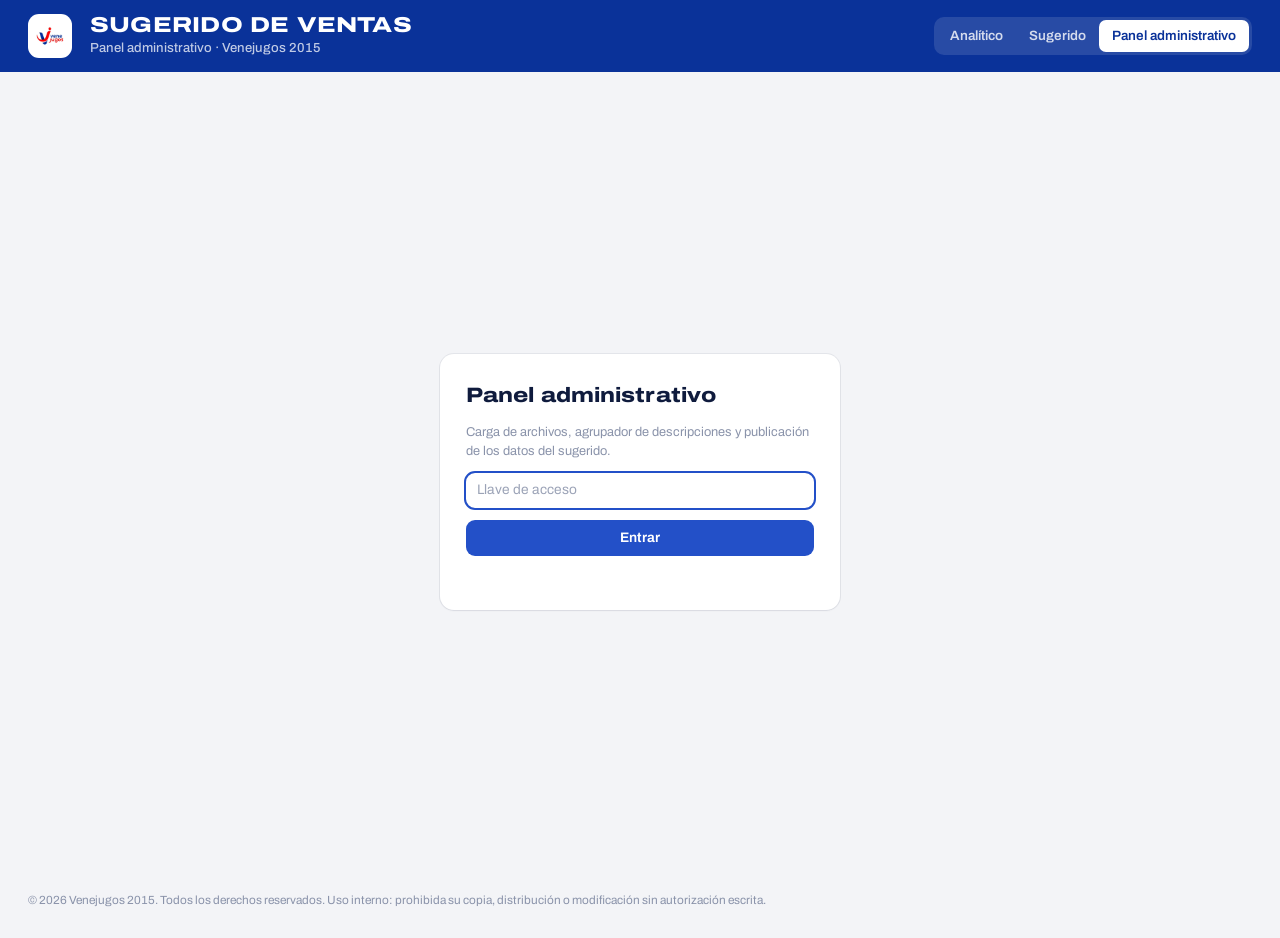
<file: admin.html>
<!doctype html>
<html lang="es">
<head>
<!-- © 2026 Venejugos 2015. Todos los derechos reservados. Uso interno. -->
<meta charset="utf-8">
<meta name="viewport" content="width=device-width, initial-scale=1, viewport-fit=cover">
<meta name="robots" content="noindex, nofollow, noarchive">
<title>Panel administrativo · SUGERIDO DE VENTAS · Venejugos 2015</title>
<link rel="icon" href="logo.jpg">
<link rel="stylesheet" href="estilos.css">
<style>.llave{min-height:calc(100vh - 80px);display:grid;place-items:center;padding:24px}.llave .tarj{width:min(400px,100%);display:grid;gap:12px;padding:26px}.llave h2{margin:0;font-size:1.3rem;font-weight:800;font-stretch:118%}.llave .error{color:var(--rojo);font-size:.84rem;min-height:1.2em;margin:0}.pest{margin-bottom:16px}.slots{display:grid;grid-template-columns:repeat(4,minmax(0,1fr));gap:14px}@media (max-width:1200px){.slots{grid-template-columns:repeat(2,minmax(0,1fr))}}@media (max-width:640px){.slots{grid-template-columns:minmax(0,1fr)}}.slot{display:grid;gap:8px;align-content:start;border:1.5px dashed var(--linea-2);transition:border-color 140ms,background 140ms}.slot.sobre{border-color:var(--azul-2);background:var(--azul-suave)}.slot h3{margin:0;font-size:.95rem;font-weight:750}.slot .que{font-size:.78rem;color:var(--tinta-3);margin:0}.slot .arch{font-size:.8rem;font-weight:650;word-break:break-all}.slot .res{font-size:.78rem;color:var(--tinta-2);display:grid;gap:2px}.slot .acc{display:flex;gap:6px;flex-wrap:wrap}.estado-ok{color:var(--verde);font-weight:700}.estado-err{color:var(--rojo);font-weight:700}.soltar{margin-top:14px;padding:18px;border-radius:14px;border:1.5px dashed var(--linea-2);text-align:center;color:var(--tinta-3);font-size:.86rem}.soltar.sobre{border-color:var(--azul-2);color:var(--azul-2);background:var(--azul-suave)}.acciones{display:flex;gap:10px;flex-wrap:wrap;align-items:center;margin-top:16px}.lista-avisos{margin:0;padding-left:18px;font-size:.84rem;display:grid;gap:4px}.estado-actual{display:grid;grid-template-columns:repeat(auto-fit,minmax(200px,1fr));gap:0;border-radius:12px;overflow:hidden;box-shadow:var(--anillo);background:var(--sup);margin-bottom:16px}.estado-actual>div{padding:12px 16px;border-right:1px dashed var(--linea-2)}.estado-actual .et{font-size:.74rem;color:var(--tinta-3);font-weight:600}.estado-actual .v{font-weight:700;font-size:.9rem}.grupo-miembros{display:grid;gap:4px}.miembro{display:flex;gap:6px;align-items:center;font-size:.78rem;min-width:0}.miembro .d{color:var(--tinta-2);overflow:hidden;text-overflow:ellipsis;white-space:nowrap;max-width:360px}.miembro button{border:0;background:none;color:var(--tinta-3);cursor:pointer;font-weight:800;padding:0 4px;border-radius:4px}.miembro button:hover{color:var(--rojo);background:var(--rojo-suave)}.par{display:grid;grid-template-columns:1fr 1fr auto;gap:12px;align-items:center;padding:12px 0;border-bottom:1px solid var(--linea)}.par:last-child{border-bottom:0}@media (max-width:800px){.par{grid-template-columns:1fr}}.par .lado{display:grid;gap:3px;min-width:0}.par .lado b{font-size:.86rem}.par .acc{display:flex;gap:6px;flex-wrap:wrap;justify-content:flex-end}dialog{border:0;border-radius:16px;box-shadow:var(--flota);padding:0;width:min(560px,94vw);background:var(--sup);color:var(--tinta)}dialog::backdrop{background:rgba(10,15,30,.45)}.dlg{display:grid;gap:12px;padding:22px}.dlg h2{margin:0;font-size:1.1rem}.dlg label{display:grid;gap:4px;font-size:.8rem;color:var(--tinta-2);font-weight:600}.dlg .fila{display:grid;grid-template-columns:1fr 1fr;gap:10px}.dlg .pie-dlg{display:flex;justify-content:flex-end;gap:8px;margin-top:6px}.form-rejilla{display:grid;grid-template-columns:repeat(auto-fit,minmax(220px,1fr));gap:14px}.form-rejilla label{display:grid;gap:5px;font-size:.82rem;color:var(--tinta-2);font-weight:600}.form-rejilla .ayuda{font-weight:400;color:var(--tinta-3);font-size:.76rem}.cambios{display:inline-flex;align-items:center;gap:6px;background:rgba(255,255,255,.16);color:#fff;border-radius:999px;padding:4px 10px;font-size:.76rem;font-weight:700}.cambios::before{content:"";width:7px;height:7px;border-radius:50%;background:#FFC24B}td input.campo{width:100%;min-width:120px}.paso{display:flex;gap:10px;align-items:baseline}.paso b{font-stretch:110%}</style>
<script src="fflate.min.js"></script>
<script src="xlsx.full.min.js"></script>
<script src="nucleo.js"></script>
<script src="ui.js"></script>
</head>
<body>
<header class="barra">
  <div class="barra-in">
    <img class="logo" src="logo.jpg" alt="Venejugos">
    <div class="titulo"><h1>SUGERIDO DE VENTAS</h1><p id="sub">Panel administrativo · Venejugos 2015</p></div>
    <span class="cambios" id="ind-cambios" hidden>Cambios sin publicar</span>
    <nav class="nav seg" aria-label="Secciones">
      <a class="seg-op" href="index.html">Analítico</a>
      <a class="seg-op" href="sugerido.html">Sugerido</a>
      <a class="seg-op" href="admin.html" aria-current="page">Panel administrativo</a>
    </nav>
  </div>
</header>

<section class="llave" id="llave">
  <div class="tarj">
    <h2>Panel administrativo</h2>
    <p class="nota" style="margin:0">Carga de archivos, agrupador de descripciones y publicación de los datos del sugerido.</p>
    <label class="sr" for="clave">Llave</label>
    <input class="campo" id="clave" type="password" placeholder="Llave de acceso" autocomplete="current-password">
    <button class="btn prim" id="entrar">Entrar</button>
    <p class="error" id="llave-error" role="alert"></p>
  </div>
</section>

<main id="panel" hidden>
  <div class="estado-actual" id="estado-actual"></div>
  <div class="seg pest" role="radiogroup" aria-label="Secciones del panel" id="s-pest">
    <button class="seg-op" role="radio" data-v="carga">Carga de archivos</button>
    <button class="seg-op" role="radio" data-v="agrupador">Agrupador</button>
    <button class="seg-op" role="radio" data-v="marcas">Marcas y unidades</button>
    <button class="seg-op" role="radio" data-v="param">Parámetros del sugerido</button>
    <button class="seg-op" role="radio" data-v="publicar">Publicar</button>
  </div>

  
  <section data-pest="carga">
    <div class="slots" id="slots"></div>
    <div class="soltar" id="soltar">Suelta aquí varios archivos a la vez y el panel reconoce cuál es cada uno por sus columnas.</div>
    <div class="tarj" style="margin-top:16px">
      <header><div><h2>Incorporar al conjunto de datos</h2><p class="sub">El histórico reemplaza todos los días que cubre. Cada archivo diario reemplaza solo sus días y su módulo, así puedes cargar el acumulado del mes todos los días sin duplicar.</p></div></header>
      <div class="form-rejilla" style="max-width:520px">
        <label>Fecha del inventario<input class="campo" type="date" id="fecha-inv"><span class="ayuda">Se usa para calcular la cobertura del stock.</span></label>
      </div>
      <div class="acciones">
        <button class="btn prim" id="incorporar" disabled>Incorporar archivos</button>
        <span class="nota" id="incorporar-nota">Carga al menos un archivo.</span>
      </div>
      <div id="resultado" style="margin-top:14px"></div>
    </div>
  </section>

  
  <section data-pest="agrupador" hidden>
    <div class="tarj">
      <header>
        <div><h2>Agrupador de descripciones</h2><p class="sub">Une los códigos de MobilVendor y Módulo B que son el mismo producto para que su venta se sume y el sugerido no se divida. Se agrupan solos por código igual y descripción igual; aquí confirmas los dudosos.</p></div>
      </header>
      <div class="herr-in" style="padding:0 0 12px;gap:10px">
        <div class="seg" role="radiogroup" aria-label="Vista" id="s-ag">
          <button class="seg-op" role="radio" data-v="sug">Sugerencias</button>
          <button class="seg-op" role="radio" data-v="multi">Agrupados</button>
          <button class="seg-op" role="radio" data-v="nuevos">Nuevos</button>
          <button class="seg-op" role="radio" data-v="unidades">Unidades</button>
          <button class="seg-op" role="radio" data-v="todos">Todos</button>
        </div>
        <input type="search" class="campo" id="ag-buscar" placeholder="Buscar descripción, código o marca" style="flex:1 1 260px" aria-label="Buscar en el agrupador">
        <button class="btn prim" id="ag-unir" disabled>Unir seleccionados</button>
      </div>
      <div id="ag-cuerpo"></div>
    </div>
  </section>

  
  <section data-pest="marcas" hidden>
    <div class="rejilla r2">
      <div class="tarj">
        <header><div><h2>Equivalencias de marca</h2><p class="sub">El nombre manda el Módulo B. Aquí se ata la DescrMarca de MobilVendor (y la unidad de negocio del sistema) con la marca consolidada. Solo afecta a productos que no están en el histórico.</p></div></header>
        <input type="search" class="campo" id="eq-buscar" placeholder="Buscar" style="width:100%;margin-bottom:10px" aria-label="Buscar equivalencia">
        <div class="tabla-env" style="max-height:520px;overflow:auto"><table class="t" id="eq-tabla"></table></div>
      </div>
      <div class="rejilla">
        <div class="tarj">
          <header><div><h2>Unidades de venta</h2><p class="sub">Cada presentación conserva su precio; aquí se indica a qué unidad corresponde cada código de los archivos.</p></div></header>
          <div class="tabla-env"><table class="t" id="u-tabla"></table></div>
        </div>
        <div class="tarj">
          <header><div><h2>Exclusiones</h2></header>
          <div class="form-rejilla">
            <label>Clientes excluidos<textarea class="campo" id="excluir" rows="3"></textarea><span class="ayuda">Uno por línea (nombre o RIF). Se aplica al procesar los archivos.</span></label>
            <label>Marcas que no son productos<textarea class="campo" id="noprod" rows="3"></textarea><span class="ayuda">Ajustes, descuentos y diferencias de precio: suman en dinero pero no en unidades ni en el sugerido.</span></label>
          </div>
        </div>
      </div>
    </div>
  </section>

  
  <section data-pest="param" hidden>
    <div class="tarj">
      <header><div><h2>Cálculo del sugerido</h2><p class="sub">Sugerido = venta regularizada por día hábil × (cobertura + seguridad) − stock actual, en unidad de compra. La venta regularizada cuenta desde la primera compra de cada producto, sin días en quiebre ni meses sin compra, y recorta picos y valles.</p></div></header>
      <div class="form-rejilla" id="param-global"></div>
    </div>
    <div class="tarj" style="margin-top:16px">
      <header><div><h2>Parámetros por marca</h2><p class="sub">Para proveedores con entregas más lentas o con presupuesto de compra fijo. En el sugerido cada evaluador puede ajustarlos en su navegador.</p></div>
        <div style="display:flex;gap:8px"><select class="campo" id="pm-nueva" aria-label="Marca"></select><button class="btn" id="pm-agregar">Agregar marca</button></div></header>
      <div class="tabla-env"><table class="t" id="pm-tabla"></table></div>
    </div>
  </section>

  
  <section data-pest="publicar" hidden>
    <div class="rejilla r2">
      <div class="tarj">
        <header><div><h2>Publicar en GitHub</h2><p class="sub">Escribe <b>datos/ventas.json</b>, <b>datos/inventario.json</b> y <b>datos/config.json</b> en el repositorio. GitHub Pages tarda alrededor de un minuto en mostrarlos.</p></div></header>
        <div class="form-rejilla">
          <label>Repositorio<input class="campo" id="gh-repo" placeholder="usuario/repositorio" autocomplete="off"></label>
          <label>Rama<input class="campo" id="gh-rama" placeholder="main" autocomplete="off"></label>
          <label>Carpeta del sitio<input class="campo" id="gh-sitio" placeholder="Vacío si está en la raíz" autocomplete="off"><span class="ayuda">Donde están index.html y admin.html dentro del repositorio.</span></label>
          <label>Token de acceso<input class="campo" id="gh-token" type="password" placeholder="github_pat_…" autocomplete="off"><span class="ayuda">Token de alcance fino solo para este repositorio, con Contents: Read and write. Se guarda en este navegador.</span></label>
        </div>
        <div class="franja azul" style="margin:16px 0 10px">Los datos se publican cifrados. Sin la clave de lectura, quien abra el repositorio o copie el sitio solo ve datos ilegibles.</div>
        <div class="form-rejilla">
          <label>Clave de lectura de los datos<input class="campo" id="cl-1" type="password" autocomplete="new-password" placeholder="Mínimo 8 caracteres"><span class="ayuda">Distinta de la llave del panel. Compártela solo con quienes deben ver el analítico y el sugerido.</span></label>
          <label>Repite la clave<input class="campo" id="cl-2" type="password" autocomplete="new-password"></label>
        </div>
        <div class="acciones" style="margin-top:8px"><button class="btn" id="cl-guardar">Guardar clave en este navegador</button><span class="nota" id="cl-estado"></span></div>
        <div class="acciones">
          <button class="btn" id="gh-probar">Probar conexión</button>
          <button class="btn prim" id="gh-publicar">Publicar cambios</button>
          <button class="btn fant" id="gh-olvidar" title="Borra el token de este navegador">Olvidar token</button>
          <span class="nota" id="gh-estado"></span>
        </div>
      </div>
      <div class="tarj">
        <header><div><h2>Sin GitHub</h2><p class="sub">Descarga los tres archivos y súbelos a la carpeta <b>datos</b> del repositorio, o guarda una vista previa en este navegador.</p></div></header>
        <div class="acciones" style="margin-top:0">
          <button class="btn" data-desc="ventas">ventas.json</button>
          <button class="btn" data-desc="inventario">inventario.json</button>
          <button class="btn" data-desc="config">config.json</button>
        </div>
        <div class="acciones">
          <button class="btn" id="guardar-local">Guardar vista previa en este navegador</button>
          <button class="btn fant" id="borrar-local">Borrar vista previa</button>
        </div>
        <p class="nota" id="local-estado"></p>
      </div>
    </div>
  </section>
</main>

<p class="aviso-legal">© 2026 Venejugos 2015. Todos los derechos reservados. Uso interno: prohibida su copia, distribución o modificación sin autorización escrita.</p>

<dialog id="dlg-grupo">
  <div class="dlg">
    <h2>Editar producto agrupado</h2>
    <p class="nota" id="dg-codigos" style="margin:0"></p>
    <label>Descripción<input class="campo" id="dg-desc"></label>
    <div class="fila">
      <label>Marca (unidad de negocio)<input class="campo" id="dg-un" list="lista-marcas"></label>
      <label>Submarca<input class="campo" id="dg-ma"></label>
    </div>
    <div class="fila">
      <label>Unidad de compra<select class="campo" id="dg-u"><option value="">Automática</option><option value="CAJ">Caja</option><option value="DIS">Display</option><option value="BUL">Bulto</option><option value="UNI">Unidad</option></select></label>
      <label>Unidades por empaque<input class="campo" id="dg-f" type="number" min="1" step="1" placeholder="Automático"></label>
    </div>
    <label>Línea<input class="campo" id="dg-li"></label>
    <div class="pie-dlg"><button class="btn fant" id="dg-cancelar">Cancelar</button><button class="btn prim" id="dg-guardar">Guardar</button></div>
  </div>
</dialog>
<datalist id="lista-marcas"></datalist>

<script>function v1_0x583b(_0x2bdbc2,_0x47ff5a){_0x2bdbc2=_0x2bdbc2-0x1b2;const _0x58ce80=v1_0x58ce();let _0x583b76=_0x58ce80[_0x2bdbc2];if(v1_0x583b['WoqWlR']===undefined){var _0x5c672e=function(_0x225d7b){const _0x1b051a='abcdefghijklmnopqrstuvwxyzABCDEFGHIJKLMNOPQRSTUVWXYZ0123456789+/=';let _0x401db2='',_0x44d64b='';for(let _0x1da911=0x0,_0x534bbc,_0x2c0832,_0x369fcc=0x0;_0x2c0832=_0x225d7b['charAt'](_0x369fcc++);~_0x2c0832&&(_0x534bbc=_0x1da911%0x4?_0x534bbc*0x40+_0x2c0832:_0x2c0832,_0x1da911++%0x4)?_0x401db2+=String['fromCharCode'](0xff&_0x534bbc>>(-0x2*_0x1da911&0x6)):0x0){_0x2c0832=_0x1b051a['indexOf'](_0x2c0832);}for(let _0x4a0e9b=0x0,_0x454ce1=_0x401db2['length'];_0x4a0e9b<_0x454ce1;_0x4a0e9b++){_0x44d64b+='%'+('00'+_0x401db2['charCodeAt'](_0x4a0e9b)['toString'](0x10))['slice'](-0x2);}return decodeURIComponent(_0x44d64b);};v1_0x583b['txOzEI']=_0x5c672e,v1_0x583b['zxCgve']={},v1_0x583b['WoqWlR']=!![];}const _0xe4b779=_0x58ce80[0x0],_0x51260d=_0x2bdbc2+_0xe4b779,_0x2ec1a1=v1_0x583b['zxCgve'][_0x51260d];return!_0x2ec1a1?(_0x583b76=v1_0x583b['txOzEI'](_0x583b76),v1_0x583b['zxCgve'][_0x51260d]=_0x583b76):_0x583b76=_0x2ec1a1,_0x583b76;}(function(_0x4a25d4,_0x9f5cf1){function _0x4afd57(_0x410a52,_0x5df8e8){return v1_0x583b(_0x5df8e8-0x224,_0x410a52);}function _0x23b45d(_0x176da3,_0x19aca5){return v1_0x583b(_0x19aca5-0x156,_0x176da3);}const _0x4a49c6=_0x4a25d4();while(!![]){try{const _0x410fb4=parseInt(_0x23b45d(0x37e,0x398))/0x1*(parseInt(_0x23b45d(0x4d4,0x477))/0x2)+-parseInt(_0x23b45d(0x4fc,0x4ff))/0x3*(-parseInt(_0x23b45d(0x36d,0x3fc))/0x4)+-parseInt(_0x4afd57(0x517,0x40d))/0x5+parseInt(_0x4afd57(0x5fa,0x593))/0x6+parseInt(_0x23b45d(0x572,0x501))/0x7+parseInt(_0x4afd57(0x5a2,0x4f8))/0x8+-parseInt(_0x4afd57(0x480,0x4d3))/0x9*(parseInt(_0x23b45d(0x30e,0x37a))/0xa);if(_0x410fb4===_0x9f5cf1)break;else _0x4a49c6['push'](_0x4a49c6['shift']());}catch(_0x29824a){_0x4a49c6['push'](_0x4a49c6['shift']());}}}(v1_0x58ce,0x4e14f),((()=>{'use strict';const _0x401db2=NUC,{$:_0x44d64b,$$:_0x1da911}=UI,_0x534bbc='ec0545d6dd7c4fde214fcd95a61682baa4899c1c7a4d304dd74a1fbe9d4e0807',_0x2c0832=_0x394649(0x52a,0x46e);async function _0x369fcc(){function _0x2ed666(_0x327ee4,_0x1eecda){return _0x394649(_0x1eecda,_0x327ee4- -0x491);}const _0x308d8d=_0x44d64b(_0x2ed666(0xdf,0x16c))[_0x455759(0x165,0xbb)][_0x455759(0xdd,0x69)]();function _0x455759(_0x4744b6,_0x300c7b){return _0x394649(_0x4744b6,_0x300c7b- -0x4c1);}await async function(_0x275e13){function _0x5748ef(_0x478d45,_0x3f75ea){return _0x2ed666(_0x478d45-0x58,_0x3f75ea);}function _0xa7af07(_0x1d2d47,_0x1c183b){return _0x455759(_0x1c183b,_0x1d2d47-0x2bb);}if(window[_0xa7af07(0x315,0x3e7)]&&crypto[_0xa7af07(0x1a4,0x158)]){const _0x1e6c63=await crypto[_0x5748ef(-0x8f,0x7a)][_0xa7af07(0x2ed,0x2cf)]('SHA-256',new TextEncoder()[_0xa7af07(0x1ec,0x112)](_0x275e13));return[...new Uint8Array(_0x1e6c63)][_0xa7af07(0x312,0x2c7)](_0x1f7b7c=>_0x1f7b7c[_0xa7af07(0x340,0x370)](0x10)[_0xa7af07(0x25f,0x338)](0x2,'0'))[_0x5748ef(-0x83,0x65)]('');}return _0x275e13===[_0xa7af07(0x2b5,0x3a7),_0x5748ef(0x162,0xc1),_0xa7af07(0x34d,0x38a)][_0xa7af07(0x1b0,0x10c)]('')?_0x534bbc:'';}(_0x308d8d)===_0x534bbc?(sessionStorage[_0x2ed666(-0x24,-0x16)](_0x2c0832,'1'),_0xc02014()):(_0x44d64b(_0x455759(-0x82,-0x4e))[_0x2ed666(-0x2b,-0x7a)]='La\x20llave\x20no\x20es\x20correcta.',_0x44d64b(_0x2ed666(0xdf,0x97))[_0x2ed666(-0x54,0xad)]());}_0x44d64b('#entrar')[_0x394649(0x42e,0x4a9)](_0x3a335f(0x92,0x14d),_0x369fcc),_0x44d64b('#clave')[_0x3a335f(0x27e,0x170)]('keydown',_0x2ac7d8=>{function _0x3d10a5(_0x52f2e0,_0x2f7a78){return _0x394649(_0x2f7a78,_0x52f2e0- -0x4e7);}function _0x2761fc(_0xea98e7,_0x1bde72){return _0x394649(_0xea98e7,_0x1bde72- -0x3c8);}_0x3d10a5(-0x157,-0x168)===_0x2ac7d8[_0x3d10a5(-0xef,-0xd2)]&&_0x369fcc();});let _0x4a0e9b=_0x401db2[_0x394649(0x346,0x3bf)](),_0x454ce1=null,_0x513638=_0x401db2[_0x3a335f(0xc7,0x1d3)](null),_0x49e16c=null,_0x91fc53=null,_0x508ad1='';const _0x116140={'ventas':!0x1,'inventario':!0x1,'config':!0x1},_0xe496db={},_0x41800f=[{'t':'historico','nombre':_0x394649(0x4bf,0x4e4),'que':_0x3a335f(0x19e,0x109)},{'t':'mv','nombre':_0x394649(0x481,0x3ec),'que':_0x3a335f(0x1f2,0x17f)},{'t':'b','nombre':_0x394649(0x604,0x582),'que':'Archivo\x20del\x20sistema\x20(.xls\x20o\x20.xlsx).'},{'t':_0x394649(0x59f,0x4a0),'nombre':'Inventario','que':_0x394649(0x388,0x498)}],_0x260fd9=(_0xefa99f,_0x344be1=!0x0)=>{function _0x329e89(_0x1c74da,_0x5c8ba4){return _0x394649(_0x5c8ba4,_0x1c74da- -0x308);}function _0x8b0d20(_0x46a5f9,_0xed205a){return _0x394649(_0xed205a,_0x46a5f9- -0x176);}_0x116140[_0xefa99f]=_0x344be1,_0x44d64b(_0x8b0d20(0x359,0x384))[_0x8b0d20(0x2e9,0x2ba)]=!Object[_0x329e89(0xc5,-0x8)](_0x116140)[_0x8b0d20(0x295,0x18d)](Boolean);};let _0x386567=!0x1;function _0x4263de(){function _0x286d4a(_0x33170b,_0x40d10d){return _0x3a335f(_0x40d10d,_0x33170b-0x15c);}function _0x34a44b(_0x4d0a87,_0x5b6f5b){return _0x394649(_0x4d0a87,_0x5b6f5b- -0x121);}!_0x49e16c&&_0x4a0e9b[_0x286d4a(0x243,0x2a3)]['length']&&(_0x49e16c=_0x401db2[_0x286d4a(0x367,0x38a)](_0x4a0e9b)),_0x91fc53=_0x49e16c?_0x401db2['construirModelo'](_0x49e16c,_0x454ce1,_0x513638):null,_0x19f875(),_0x44d64b(_0x34a44b(0x45f,0x389))[_0x34a44b(0x319,0x3a8)]=_0x91fc53?_0x91fc53[_0x286d4a(0x2f7,0x404)][_0x286d4a(0x33b,0x2bd)](_0xcce35a=>_0x286d4a(0x362,0x39b)+_0x401db2[_0x286d4a(0x2ca,0x30c)](_0xcce35a)+'\x22>')[_0x34a44b(0x1df,0x295)](''):'';}function _0x19f875(){const _0x10aacb=_0x49e16c?_0x49e16c[_0x431fbf(-0x1de,-0x265)]:{},_0x1f0ce5=_0x10aacb&&_0x10aacb[_0x431fbf(-0x10e,-0x177)],_0x4e6184=_0x55323b=>_0x10aacb&&_0x10aacb[_0x55323b]&&_0x10aacb[_0x55323b][_0x431fbf(-0x15b,-0x1e3)]&&_0x10aacb[_0x55323b][_0x38944b(0x30f,0x284)]['length']?_0x401db2[_0x431fbf(-0x174,-0x1bb)](_0x10aacb[_0x55323b][_0x38944b(0x211,0x284)][0x0])+_0x431fbf(-0x185,-0x273)+_0x401db2[_0x431fbf(-0x174,-0x92)](_0x10aacb[_0x55323b][_0x38944b(0x32b,0x284)][_0x10aacb[_0x55323b][_0x431fbf(-0x15b,-0x1c5)]['length']-0x1]):_0x38944b(0x2f9,0x276),_0x549f5f=[[_0x431fbf(-0xbe,0x25),_0x38944b(0x48e,0x3a1)===_0x508ad1?_0x38944b(0x3c5,0x3c2):_0x38944b(0x2ca,0x206)===_0x508ad1?_0x38944b(0x2a3,0x267):_0x431fbf(-0x100,-0x5b)],['Histórico',_0x1f0ce5?_0x401db2[_0x38944b(0x1ce,0x26b)](_0x1f0ce5[_0x38944b(0x287,0x361)])+_0x38944b(0x2c1,0x25a)+_0x401db2[_0x431fbf(-0x174,-0x63)](_0x1f0ce5[_0x431fbf(-0x184,-0x265)])+'\x20·\x20'+_0x401db2[_0x38944b(0x2ef,0x2c7)](_0x1f0ce5['filas'])+_0x38944b(0x353,0x356):_0x431fbf(-0x64,-0x11b)],[_0x38944b(0x107,0x1e7),_0x4e6184('M')],[_0x38944b(0x353,0x2ed),_0x4e6184('B')],[_0x431fbf(-0x107,0x5),_0x454ce1?_0x401db2[_0x431fbf(-0x174,-0x28a)](_0x401db2[_0x431fbf(-0x117,-0xa6)](_0x454ce1[_0x431fbf(-0x1f5,-0x294)]))+_0x431fbf(0x2b,-0x39)+_0x401db2[_0x38944b(0x2d7,0x2c7)](_0x454ce1['filas']['k'][_0x431fbf(-0x176,-0x1da)])+_0x431fbf(0x1f,-0x5e):_0x38944b(0x333,0x37b)]];function _0x38944b(_0x271409,_0x23c943){return _0x394649(_0x271409,_0x23c943- -0x18c);}function _0x431fbf(_0x2b6daa,_0xd31bee){return _0x394649(_0xd31bee,_0x2b6daa- -0x56b);}_0x44d64b(_0x38944b(0x4a3,0x3cf))[_0x38944b(0x28e,0x33d)]=_0x549f5f[_0x38944b(0x46e,0x38c)](([_0x36a6ef,_0x9eb9a7])=>_0x38944b(0x39b,0x325)+_0x36a6ef+_0x431fbf(-0x13,-0x37)+_0x401db2[_0x38944b(0x23c,0x31b)](_0x9eb9a7)+_0x38944b(0x2d7,0x2ca))[_0x38944b(0x2dc,0x22a)](''),_0x44d64b(_0x38944b(0x329,0x3ee))[_0x38944b(0x3de,0x2da)]=_0x38944b(0x208,0x2e5)+(_0x91fc53?UI[_0x38944b(0x31a,0x2ea)](_0x91fc53,_0x431fbf(-0x3e,-0x30)===_0x508ad1):'sin\x20datos\x20cargados');}function _0x5e7810(){function _0x5cce32(_0x1e61a1,_0x3afee7){return _0x3a335f(_0x1e61a1,_0x3afee7-0x1c4);}function _0x1943c4(_0x48ce04,_0x51040b){return _0x394649(_0x48ce04,_0x51040b-0xf6);}_0x44d64b(_0x5cce32(0x34e,0x2b3))['innerHTML']=_0x41800f[_0x5cce32(0x3d1,0x3a3)](_0x1dedc7=>{function _0x16182f(_0x5b1be9,_0x1f6b6a){return _0x5cce32(_0x1f6b6a,_0x5b1be9-0x362);}const _0x5e25d7=_0xe496db[_0x1dedc7['t']];function _0xd39e86(_0x29c247,_0xf9f03e){return _0x5cce32(_0x29c247,_0xf9f03e- -0x221);}let _0x522be3=_0x16182f(0x616,0x514)+_0x1dedc7[_0xd39e86(0x8b,0xe4)]+_0xd39e86(0x202,0x119);return _0x5e25d7&&(_0x522be3+='<div\x20class=\x22arch\x22>'+_0x401db2[_0xd39e86(0x66,0x111)](_0x5e25d7['archivo'])+_0x16182f(0x783,0x6c6)+_0x401db2[_0x16182f(0x640,0x547)](_0x5e25d7[_0xd39e86(0xb1,0x14f)]/0x100000,0x1)+_0x16182f(0x71f,0x82d),'leyendo'===_0x5e25d7['estado']&&(_0x522be3+=_0xd39e86(0x29c,0x1dc)+Math[_0xd39e86(0x1e8,0x1ea)](0x64*(_0x5e25d7['prog']||0x0))+_0x16182f(0x6fd,0x64a)+Math[_0x16182f(0x76d,0x6f0)](0x64*(_0x5e25d7[_0x16182f(0x604,0x66c)]||0x0))+_0xd39e86(0x62,0x24)),_0x16182f(0x781,0x7f5)===_0x5e25d7[_0x16182f(0x74d,0x7b1)]&&(_0x522be3+=_0xd39e86(0xf,0xb8)+_0x401db2[_0xd39e86(0x4,0x111)](_0x5e25d7[_0x16182f(0x781,0x88e)])+_0xd39e86(0x61,0xba)),_0x16182f(0x612,0x6a9)===_0x5e25d7[_0x16182f(0x74d,0x782)]&&(_0x522be3+=_0x16182f(0x706,0x740)+function(_0x147b4a,_0x26e5b4){function _0x4036a9(_0x558f4e,_0x1afdb0){return _0xd39e86(_0x1afdb0,_0x558f4e-0x47e);}const _0x534bc1=_0x26e5b4[_0x4036a9(0x519,0x41a)];function _0x4d8566(_0x482f27,_0x2db34f){return _0x16182f(_0x2db34f- -0x309,_0x482f27);}if(_0x4d8566(0x3df,0x384)===_0x147b4a)return _0x4d8566(0x31f,0x36c)+_0x401db2[_0x4d8566(0x39d,0x38b)](_0x26e5b4['hoja'])+_0x4d8566(0x55a,0x47a)+_0x401db2[_0x4036a9(0x53b,0x454)](_0x534bc1[_0x4d8566(0x3a6,0x327)][_0x4d8566(0x29a,0x2d9)])+'\x20productos</span><span>Stock\x20total\x20'+_0x401db2[_0x4d8566(0x291,0x337)](_0x534bc1[_0x4036a9(0x52b,0x643)][_0x4036a9(0x5ad,0x636)]((_0x55b69e,_0x10d2b7)=>_0x55b69e+_0x10d2b7['s'],0x0))+_0x4d8566(0x296,0x2fa);const _0x47e756=_0x534bc1[_0x4036a9(0x59a,0x542)];return _0x4d8566(0x483,0x424)+_0x401db2[_0x4036a9(0x53b,0x4f1)](_0x47e756[_0x4d8566(0x2d7,0x359)])+'\x20líneas\x20·\x20'+_0x401db2['fmtFecha'](_0x47e756[_0x4d8566(0x450,0x3d1)])+_0x4036a9(0x4ce,0x53a)+_0x401db2['fmtFecha'](_0x47e756[_0x4d8566(0x217,0x2cb)])+'\x20('+_0x47e756[_0x4d8566(0x3e6,0x2f4)][_0x4d8566(0x234,0x2d9)]+_0x4d8566(0x375,0x29f)+_0x401db2['fmtUSD'](_0x47e756[_0x4036a9(0x5c3,0x5a3)],0x0)+_0x4d8566(0x401,0x461)+_0x401db2[_0x4036a9(0x5fe,0x5cf)](_0x47e756['devol'],0x0)+_0x4036a9(0x4d5,0x3c4)+(_0x47e756[_0x4036a9(0x480,0x3e8)]?'<span>'+_0x47e756[_0x4d8566(0x2c9,0x27c)]+_0x4d8566(0x277,0x2b6)+_0x401db2[_0x4036a9(0x5fe,0x678)](_0x47e756[_0x4036a9(0x5dd,0x663)],0x0)+_0x4036a9(0x613,0x716):'')+(_0x47e756[_0x4d8566(0x570,0x47b)]?_0x4d8566(0x2f3,0x32f)+_0x47e756[_0x4d8566(0x442,0x47b)]+_0x4036a9(0x61e,0x658):'');}(_0x1dedc7['t'],_0x5e25d7[_0xd39e86(0x1b5,0xa6)])+'</div>')),_0x16182f(0x570,0x649)+_0x1dedc7['t']+_0xd39e86(0xb6,0x100)+_0x1dedc7[_0xd39e86(0xc8,0x14b)]+_0x16182f(0x73d,0x82a)+_0x522be3+'<div\x20class=\x22acc\x22><label\x20class=\x22btn\x20chico\x22>'+(_0x5e25d7?_0x16182f(0x625,0x51b):_0x16182f(0x69b,0x786))+_0x16182f(0x789,0x7ce)+_0x1dedc7['t']+_0x16182f(0x74b,0x678)+(_0x5e25d7&&'leyendo'!==_0x5e25d7[_0xd39e86(0x145,0x1ca)]?_0xd39e86(0x87,0x5)+_0x1dedc7['t']+_0x16182f(0x6b5,0x7a7):'')+_0xd39e86(0x14d,0xc0);})['join'](''),_0x1da911(_0x5cce32(0x4b1,0x410))[_0x1943c4(0x633,0x52c)](_0x219528=>_0x219528['addEventListener'](_0x1943c4(0x4af,0x56d),()=>{function _0x3c29a7(_0x2f4b18,_0x3903bd){return _0x1943c4(_0x2f4b18,_0x3903bd- -0x5c2);}function _0x231509(_0x489416,_0x2ec43c){return _0x5cce32(_0x489416,_0x2ec43c-0x140);}_0x219528[_0x231509(0x45c,0x3bb)][0x0]&&_0x57b659(_0x219528[_0x3c29a7(-0x121,-0xdc)][0x0],_0x219528[_0x3c29a7(-0x7c,-0x108)]['t']);})),_0x1da911(_0x1943c4(0x64c,0x601))[_0x5cce32(0x2fa,0x2c1)](_0x3bd412=>_0x3bd412['addEventListener'](_0x1943c4(0x47a,0x57c),()=>{function _0x42b8aa(_0x1359ab,_0x270cc9){return _0x1943c4(_0x270cc9,_0x1359ab- -0x42c);}function _0x4c4f26(_0x49eb9e,_0x591dc3){return _0x1943c4(_0x591dc3,_0x49eb9e- -0x46f);}delete _0xe496db[_0x3bd412[_0x42b8aa(0x8e,-0x88)][_0x4c4f26(0x1a8,0x11d)]],_0x5e7810(),_0x133838();})),_0x1da911(_0x5cce32(0x27f,0x358))[_0x1943c4(0x57e,0x52c)](_0x2623b9=>_0x679563(_0x2623b9,_0x1d65f4=>_0x57b659(_0x1d65f4[0x0],_0x2623b9['dataset']['t'])));}function _0x679563(_0x4cc853,_0x4c7d24){function _0x5c9e08(_0x289813,_0x382689){return _0x3a335f(_0x289813,_0x382689-0x50f);}function _0x5d007f(_0x29a04a,_0x565805){return _0x3a335f(_0x29a04a,_0x565805-0xf7);}_0x4cc853['addEventListener']('dragover',_0x207cf4=>{function _0x4bc5ba(_0x1cf01a,_0x215e72){return v1_0x583b(_0x215e72-0x2cd,_0x1cf01a);}function _0x309868(_0xb027ab,_0x4f16f9){return v1_0x583b(_0xb027ab-0x1f7,_0x4f16f9);}_0x207cf4[_0x309868(0x554,0x5f3)](),_0x4cc853[_0x309868(0x4d9,0x468)]['add'](_0x309868(0x4c3,0x49b));}),_0x4cc853[_0x5d007f(0x186,0x267)]('dragleave',()=>_0x4cc853[_0x5d007f(0x2ad,0x25d)][_0x5c9e08(0x593,0x5e3)](_0x5d007f(0x282,0x247))),_0x4cc853[_0x5d007f(0x21c,0x267)](_0x5d007f(0x2f6,0x2d5),_0x46db22=>{function _0x6b697f(_0x1ab041,_0x42714f){return _0x5c9e08(_0x1ab041,_0x42714f- -0x748);}function _0x50a5f6(_0x354837,_0x22966f){return _0x5c9e08(_0x22966f,_0x354837- -0x2de);}_0x46db22[_0x50a5f6(0x412,0x4fd)](),_0x4cc853[_0x50a5f6(0x397,0x43b)]['remove']('sobre'),_0x46db22['dataTransfer'][_0x50a5f6(0x2e8,0x3db)][_0x50a5f6(0x2ed,0x2a2)]&&_0x4c7d24([..._0x46db22[_0x50a5f6(0x2cf,0x355)]['files']]);});}async function _0x57b659(_0xbeda36,_0x4eecc5){const _0x497e8d=_0x4eecc5||null,_0x3455d2=_0x497e8d||'?'+_0xbeda36['name'];function _0x270fc8(_0x7c05c1,_0x4f5130){return _0x394649(_0x4f5130,_0x7c05c1-0xcc);}function _0x5d6804(_0x5851ca,_0x25b196){return _0x394649(_0x25b196,_0x5851ca- -0x2f0);}_0xe496db[_0x3455d2]={'archivo':_0xbeda36[_0x5d6804(0x23f,0x1a4)],'tam':_0xbeda36[_0x5d6804(0x273,0x349)],'estado':_0x5d6804(0x247,0x360),'prog':0x0},_0x497e8d&&_0x5e7810();try{const _0x11d2c1=await _0xbeda36[_0x5d6804(0x1c3,0x231)]();let _0x24702a=0x0;const _0x143e6a=await _0x401db2[_0x5d6804(0x133,0x73)](_0x11d2c1,_0xbeda36['name'],_0x513638,{'tipo':_0x497e8d,'permitirSistema':!0x0,'omitirMV':!!_0xe496db['mv'],'progreso':_0x130241=>{function _0x2a370b(_0x104e9d,_0x70a057){return _0x270fc8(_0x104e9d- -0x379,_0x70a057);}function _0x564462(_0x3c460e,_0x2386ed){return _0x5d6804(_0x2386ed- -0x15,_0x3c460e);}if(_0xe496db[_0x3455d2][_0x564462(0x73,0x112)]=_0x130241,_0x130241-_0x24702a>0.02||0x1===_0x130241){_0x24702a=_0x130241;const _0x40cd92=_0x497e8d&&_0x44d64b(_0x2a370b(0x2b2,0x314)+_0x497e8d+_0x2a370b(0x2c4,0x3bf));_0x40cd92&&(_0x40cd92[_0x564462(0x22b,0x1f6)][_0x2a370b(0xc8,0xca)]=Math[_0x564462(0x307,0x27b)](0x64*_0x130241)+'%',_0x40cd92[_0x2a370b(0x1af,0x2c7)][_0x2a370b(0x2ce,0x242)][_0x564462(0x13d,0x161)]=_0x2a370b(0x14f,0x82)+Math[_0x564462(0x343,0x27b)](0x64*_0x130241)+'\x20%');}}}),_0x352b19=_0x497e8d||_0x143e6a[_0x5d6804(0x18c,0x91)];_0x497e8d||delete _0xe496db[_0x3455d2],_0xe496db[_0x352b19]={'archivo':_0xbeda36['name'],'tam':_0xbeda36[_0x270fc8(0x62f,0x543)],'estado':_0x270fc8(0x4f1,0x431),'res':_0x143e6a,'fecha':_0xbeda36[_0x270fc8(0x5f3,0x5b4)]},_0x270fc8(0x56c,0x58d)!==_0x352b19||_0x44d64b(_0x5d6804(0x241,0x2d9))[_0x270fc8(0x490,0x430)][_0x5d6804(0x204,0x220)]||(_0x44d64b(_0x5d6804(0x241,0x350))[_0x270fc8(0x648,0x712)]=new Date(_0xbeda36[_0x270fc8(0x5f3,0x615)]||Date[_0x270fc8(0x5df,0x639)]())[_0x270fc8(0x56d,0x52e)]()[_0x270fc8(0x4e1,0x5c7)](0x0,0xa)),UI['aviso'](_0x401db2[_0x5d6804(0x29f,0x25f)][_0x352b19][_0x5d6804(0x1f1,0x2a3)]+_0x5d6804(0x275,0x24c),_0xbeda36[_0x5d6804(0x23f,0x287)],'ok');}catch(_0x5cba9){console[_0x270fc8(0x660,0x732)](_0x5cba9),_0x497e8d?_0xe496db[_0x497e8d]={'archivo':_0xbeda36['name'],'tam':_0xbeda36['size'],'estado':'error','error':_0x5cba9[_0x5d6804(0x8e,0x90)]}:(delete _0xe496db[_0x3455d2],UI[_0x270fc8(0x5c6,0x661)](_0x5d6804(0x1f7,0x2bc),_0xbeda36[_0x270fc8(0x5fb,0x70f)]+':\x20'+_0x5cba9[_0x5d6804(0x8e,-0x50)],'error'));}_0x5e7810(),_0x133838();}function _0x133838(){function _0x29ad9f(_0xff7a03,_0x4bfa21){return _0x3a335f(_0xff7a03,_0x4bfa21- -0x10c);}const _0x2d81b8=Object[_0x29ad9f(-0x56,0x19)](_0xe496db)[_0x5802b4(0x456,0x3b4)](([_0x7fcc7d,_0x27f8b4])=>_0x29ad9f(-0x7d,-0x20)===_0x27f8b4[_0x5802b4(0x46c,0x543)]&&!_0x7fcc7d[_0x5802b4(0x2ec,0x246)]('?')),_0xfe1b3b=Object[_0x5802b4(0x2d9,0x307)](_0xe496db)[_0x5802b4(0x317,0x2fb)](_0x5e1803=>_0x29ad9f(0x1e8,0xf2)===_0x5e1803[_0x5802b4(0x46c,0x583)]);function _0x5802b4(_0x4973e5,_0x6ac5f9){return _0x394649(_0x6ac5f9,_0x4973e5- -0xf4);}_0x44d64b(_0x29ad9f(-0x11e,-0x1f))[_0x29ad9f(-0xd6,-0xa9)]=!_0x2d81b8[_0x29ad9f(0x2a,-0x50)]||_0xfe1b3b,_0x44d64b(_0x5802b4(0x31e,0x269))[_0x5802b4(0x372,0x27e)]=_0xfe1b3b?'Espera\x20a\x20que\x20termine\x20la\x20lectura.':_0x2d81b8[_0x29ad9f(0xc3,-0x50)]?_0x29ad9f(0xbe,0x22)+_0x2d81b8[_0x29ad9f(0x7b,0xd3)](([_0x28051c])=>_0x401db2['TIPOS'][_0x28051c]['nombre'])[_0x5802b4(0x2c2,0x1f5)](',\x20')+'.':_0x29ad9f(0x51,0x4);}function _0x394649(_0x52f774,_0x42a267){return v1_0x583b(_0x42a267-0x1bd,_0x52f774);}function _0x3a335f(_0x3fadd4,_0x353a13){return v1_0x583b(_0x353a13- -0x17c,_0x3fadd4);}_0x679563(_0x44d64b('#soltar'),async _0x13a679=>{for(const _0x7ae53d of _0x13a679)await _0x57b659(_0x7ae53d,null);}),_0x44d64b(_0x394649(0x3a1,0x426))[_0x394649(0x3a9,0x4a9)](_0x3a335f(0x1a5,0x14d),async function(){_0x44d64b('#incorporar')[_0x36e777(0x22e,0x20a)]=!0x0;function _0x36e777(_0x3fa0f1,_0x3f0014){return _0x394649(_0x3f0014,_0x3fa0f1- -0x16e);}const _0x3f1d76=[],_0x12f6ff=[],_0x1a6d67=new Set(_0x4a0e9b[_0x584809(-0x140,-0x208)][_0x36e777(0x2dc,0x267)]());function _0x584809(_0x3446c3,_0xb51cc0){return _0x394649(_0xb51cc0,_0x3446c3- -0x507);}try{for(const _0x5db498 of[_0x36e777(0x2ef,0x302),'mv','b']){const _0x2f1596=_0xe496db[_0x5db498];if(!_0x2f1596||_0x36e777(0x2b7,0x3c9)!==_0x2f1596[_0x36e777(0x3f2,0x30f)])continue;const _0x122193=_0x2f1596[_0x584809(-0xcb,-0x142)][_0x36e777(0x2c3,0x1e3)],_0xa8d3d2=_0x401db2[_0x584809(-0x15c,-0x128)](_0x4a0e9b,_0x122193,_0x2f1596['archivo']);_0x3f1d76[_0x36e777(0x321,0x436)]([_0x401db2['TIPOS'][_0x5db498][_0x584809(-0x26,-0x92)],_0x2f1596['archivo'],_0x401db2[_0x584809(-0x110,-0xa2)](_0x122193[_0x584809(-0x55,0x9e)][_0x36e777(0x37f,0x43b)])+_0x36e777(0x278,0x1ca)+_0x401db2[_0x36e777(0x289,0x2ef)](_0x122193[_0x584809(-0x55,0x24)]['hasta']),_0x401db2[_0x36e777(0x2e5,0x299)](_0x122193[_0x36e777(0x344,0x363)]['lineas']),_0x401db2[_0x36e777(0x3a8,0x2a0)](_0x122193[_0x584809(-0x55,-0x2d)][_0x584809(-0x2c,-0x8)]-_0x122193[_0x36e777(0x344,0x396)][_0x36e777(0x21e,0x1db)],0x0),_0x584809(-0xaa,-0xdd)===_0x5db498?_0x36e777(0x42a,0x4e3)+(_0xa8d3d2[_0x584809(-0x8f,0x1d)]?'\x20('+_0x401db2[_0x36e777(0x2e5,0x3c0)](_0xa8d3d2[_0x584809(-0x8f,-0xd4)])+_0x36e777(0x40a,0x365):''):''+(_0xa8d3d2[_0x36e777(0x30a,0x420)]?_0x584809(-0x39,0xa2)+_0x401db2['fmtN'](_0xa8d3d2[_0x36e777(0x30a,0x402)])+_0x584809(0x3,-0xe):_0x584809(-0x83,0x81))+(_0xa8d3d2[_0x584809(-0xed,-0x1da)]?_0x36e777(0x428,0x4d2)+_0x401db2['fmtN'](_0xa8d3d2[_0x584809(-0xed,-0xe8)])+_0x36e777(0x425,0x486):'')]),_0x122193[_0x584809(-0x55,-0x4a)][_0x36e777(0x22a,0x16d)]&&_0x12f6ff[_0x584809(-0x78,-0x20)](_0x401db2[_0x584809(0x88,0x123)][_0x5db498]['nombre']+':\x20'+_0x122193['meta'][_0x36e777(0x22a,0x1cb)]+_0x36e777(0x264,0x260)+_0x401db2[_0x584809(0xf,0x5e)](_0x122193[_0x36e777(0x344,0x2f1)][_0x584809(-0x12,0x8f)],0x0)+').'),delete _0xe496db[_0x5db498],_0x260fd9(_0x584809(-0x8,0xdc));}if(_0xe496db[_0x36e777(0x332,0x355)]&&'listo'===_0xe496db[_0x584809(-0x67,0x9e)][_0x36e777(0x3f2,0x307)]){const _0x903ddd=_0xe496db[_0x36e777(0x332,0x370)],_0x27bb1e=_0x44d64b(_0x584809(0x2a,0xd7))[_0x36e777(0x40e,0x3cf)]||new Date()[_0x36e777(0x333,0x414)]()[_0x584809(-0xf2,-0x182)](0x0,0xa);_0x454ce1=_0x401db2[_0x584809(-0xb0,-0x125)](_0x903ddd['res']['datos'],_0x903ddd[_0x36e777(0x416,0x391)],_0x27bb1e,_0x4a0e9b,_0x513638),_0x3f1d76[_0x36e777(0x321,0x309)](['Inventario',_0x903ddd[_0x36e777(0x416,0x46e)],_0x401db2[_0x584809(-0x110,-0x1a4)](_0x401db2[_0x36e777(0x2e6,0x1ed)](_0x27bb1e)),_0x401db2[_0x36e777(0x2e5,0x301)](_0x454ce1[_0x36e777(0x2d5,0x262)]['k'][_0x584809(-0x112,-0x19d)]),'—',_0x584809(0x6c,0x1b)]),_0x454ce1[_0x36e777(0x350,0x38b)][_0x36e777(0x2c8,0x20a)](_0x38f180=>_0x12f6ff['push'](_0x38f180['texto'])),delete _0xe496db['inventario'],_0x260fd9(_0x36e777(0x332,0x3dd));}if(_0x49e16c=_0x4a0e9b[_0x584809(-0xe7,-0x1c8)][_0x36e777(0x287,0x2ef)]?_0x401db2[_0x584809(0x3d,0x93)](_0x4a0e9b):null,_0x4263de(),_0x91fc53){const _0xbb7c97=[..._0x4a0e9b[_0x36e777(0x259,0x342)]['keys']()]['filter'](_0x27535c=>!_0x1a6d67[_0x36e777(0x2c2,0x312)](_0x27535c));_0xbb7c97[_0x36e777(0x287,0x2e5)]&&_0x1a6d67[_0x584809(0x5c,0xdb)]&&_0x12f6ff[_0x584809(-0x78,-0xf4)](_0xbb7c97[_0x584809(-0x112,-0x19)]+'\x20productos\x20nuevos\x20que\x20no\x20estaban\x20en\x20el\x20conjunto.\x20Revísalos\x20en\x20Agrupador\x20→\x20Nuevos.');const _0x592073=_0x91fc53[_0x584809(-0x139,-0x1cf)][_0x584809(0x43,-0xd3)](_0x347fe5=>_0x36e777(0x228,0x1fc)===_0x347fe5['un'])[_0x584809(-0x112,-0x1fb)];_0x592073&&_0x12f6ff[_0x36e777(0x321,0x2b2)](_0x592073+_0x584809(-0xaf,-0x4f));const _0x8f4d02=_0x91fc53[_0x36e777(0x259,0x17f)][_0x584809(0x43,-0x26)](_0x1a7159=>_0x1a7159[_0x36e777(0x406,0x349)]&&!_0x1a7159[_0x584809(-0x2c,0xcb)])[_0x584809(-0x112,-0x12d)];_0x8f4d02&&_0x12f6ff[_0x584809(-0x78,0x72)](_0x8f4d02+_0x584809(-0xa,0x1d));const _0x113596=_0x91fc53[_0x36e777(0x260,0x298)][_0x36e777(0x3dc,0x33a)](_0x280498=>_0x280498[_0x584809(0x82,0x31)])[_0x36e777(0x287,0x30f)];_0x113596&&_0x12f6ff[_0x36e777(0x321,0x2a5)](_0x113596+_0x36e777(0x367,0x278));}await _0x107883(!0x0),_0x44d64b('#resultado')[_0x584809(-0x3e,-0x1a)]='<div\x20class=\x22tabla-env\x22><table\x20class=\x22t\x22><thead><tr><th>Archivo</th><th>Nombre</th><th>Fechas</th><th\x20class=\x22n\x22>Líneas</th><th\x20class=\x22n\x22>Venta\x20neta</th><th>Resultado</th></tr></thead><tbody>'+_0x3f1d76[_0x36e777(0x3aa,0x467)](_0x5e8024=>_0x36e777(0x384,0x33f)+_0x5e8024[_0x584809(0x11,0xfd)]((_0xb1c5cd,_0x454572)=>'<td\x20class=\x22'+(0x3===_0x454572||0x4===_0x454572?'n':'')+'\x22>'+_0x401db2[_0x584809(-0x60,0x1f)](_0xb1c5cd)+'</td>')[_0x584809(-0x151,-0x9e)]('')+'</tr>')[_0x36e777(0x248,0x200)]('')+_0x36e777(0x420,0x424)+(_0x12f6ff[_0x36e777(0x287,0x1bd)]?_0x584809(-0xd0,-0x26)+_0x12f6ff['map'](_0x38fa4c=>_0x36e777(0x2c6,0x3b6)+_0x401db2[_0x36e777(0x339,0x450)](_0x38fa4c)+'</li>')[_0x584809(-0x151,-0x3d)]('')+_0x36e777(0x3f9,0x448):'')+_0x36e777(0x324,0x239),_0x1da911(_0x584809(-0xff,-0x1))[_0x36e777(0x2c8,0x3cc)](_0x5050df=>_0x5050df[_0x584809(-0x5e,-0x8d)]('click',()=>_0x474349(_0x5050df[_0x584809(-0x143,-0x20d)]['ir']))),UI[_0x584809(-0xd,0x25)]('Archivos\x20incorporados',_0x36e777(0x2b0,0x27d));}catch(_0x395a54){console[_0x36e777(0x426,0x50a)](_0x395a54),UI[_0x36e777(0x38c,0x29e)](_0x584809(-0x84,-0x12a),_0x395a54['message'],'error');}_0x5e7810(),_0x133838();}),_0x44d64b(_0x3a335f(0x249,0x1f8))[_0x3a335f(0x31b,0x243)]=new Date()[_0x3a335f(0x93,0x168)]()['slice'](0x0,0xa),_0x44d64b(_0x3a335f(0x1d9,0x1f8))[_0x3a335f(0x218,0x170)](_0x3a335f(0x234,0x13e),_0x349064=>{function _0x2aa172(_0x12c62f,_0x24e353){return _0x394649(_0x24e353,_0x12c62f- -0xfd);}function _0x25e65e(_0x467c90,_0x1cf3fb){return _0x3a335f(_0x467c90,_0x1cf3fb-0x219);}_0x349064[_0x2aa172(0x32f,0x3a0)][_0x25e65e(0x26b,0x2a4)][_0x25e65e(0x3ac,0x3d4)]='1',_0x454ce1&&!_0xe496db[_0x25e65e(0x393,0x380)]&&(_0x454ce1['fecha']=_0x349064['target'][_0x2aa172(0x47f,0x3c0)],_0x454ce1[_0x2aa172(0x316,0x2c9)]=new Date()[_0x25e65e(0x473,0x381)](),_0x260fd9(_0x25e65e(0x2ca,0x380)),_0x4263de());});const _0x13c8e3={'vista':_0x3a335f(0x131,0x131),'buscar':'','sel':new Set()};let _0x465364=null;function _0x26199f(_0x5c7b46){function _0x4d32b0(_0x2a61d0,_0x591661){return _0x394649(_0x2a61d0,_0x591661- -0x21c);}function _0x2710af(_0x170a8e,_0x151c80){return _0x3a335f(_0x170a8e,_0x151c80-0x511);}_0x513638['actualizado']=new Date()['toISOString'](),_0x260fd9(_0x4d32b0(0x2de,0x383)),_0x4263de(),_0x465364=null,_0x107883(!0x0),_0x5c7b46&&UI[_0x2710af(0x6b9,0x6d2)](_0x5c7b46,'',_0x2710af(0x678,0x641));}function _0x107c60(_0x461344,_0x447aad){function _0x59ef16(_0x42039f,_0x16b743){return _0x394649(_0x42039f,_0x16b743- -0x2cc);}function _0x464253(_0xe21e2a,_0x6e922e){return _0x3a335f(_0x6e922e,_0xe21e2a-0x435);}const _0x57fe41=_0x91fc53[_0x59ef16(0x7c,0xfb)][_0x461344],_0x47b990=_0x57fe41[_0x59ef16(0x3ac,0x2a8)]?_0x464253(0x625,0x650)+_0x401db2['fmtN'](_0x57fe41[_0x464253(0x670,0x788)]['s'])+'\x20'+_0x401db2[_0x464253(0x5a3,0x684)](_0x57fe41['inv']['u']):'',_0x59bf82=0x1!==(_0x57fe41[_0x59ef16(0x130,0xf0)]||0x1)?_0x464253(0x499,0x599)+('precio'===_0x57fe41[_0x464253(0x5b1,0x545)]?'ambar':_0x59ef16(0x74,0xd7))+_0x59ef16(0x173,0x262)+_0x57fe41[_0x59ef16(-0xc,0xf0)]+_0x59ef16(0x20a,0x194)+_0x57fe41['conv']+_0x464253(0x4e9,0x4f5):'';return'<div\x20class=\x22miembro\x22><span\x20class=\x22mod\x20'+('B'===_0x57fe41['mod']?'b':'')+'\x22>'+_0x57fe41[_0x59ef16(0x15c,0x200)]+_0x59ef16(0x198,0xe9)+_0x401db2[_0x464253(0x5a3,0x4ed)](_0x57fe41[_0x464253(0x4de,0x540)])+_0x59ef16(0x44,0x121)+_0x59bf82+_0x59ef16(0x25e,0x21e)+_0x401db2[_0x464253(0x5a3,0x5f3)](_0x57fe41['d'])+'\x22>'+_0x401db2[_0x59ef16(0x29e,0x1db)](_0x57fe41['d'])+'</span><span\x20class=\x22cod\x22>'+_0x401db2[_0x464253(0x601,0x55e)](_0x57fe41[_0x59ef16(0x194,0x1af)])+_0x47b990+_0x59ef16(0x3f,0x121)+(_0x447aad?_0x59ef16(0x47,0xc8)+_0x401db2[_0x59ef16(0x178,0x1db)](_0x57fe41['k'])+_0x464253(0x58a,0x69b):'')+_0x464253(0x54c,0x5fc);}function _0x42fd18(_0xa75767){function _0x191c62(_0x1f0b0e,_0x2185a2){return _0x394649(_0x2185a2,_0x1f0b0e-0x8e);}function _0x4a74f1(_0x10bf4e,_0x4ad4d1){return _0x3a335f(_0x10bf4e,_0x4ad4d1- -0x169);}const _0x3461e8=_0x91fc53[_0x191c62(0x45c,0x535)][_0xa75767],_0x17d003=_0x3461e8[_0x4a74f1(-0x68,-0xa8)]['reduce']((_0x5e3854,_0x3d9390)=>_0x5e3854+_0x91fc53['items'][_0x3d9390][_0x4a74f1(0x3c,-0x27)],0x0);return _0x191c62(0x5cb,0x6c0)+_0xa75767+'\x22\x20'+(_0x13c8e3['sel'][_0x191c62(0x4be,0x465)](_0xa75767)?_0x191c62(0x61e,0x559):'')+_0x191c62(0x533,0x42b)+_0x401db2[_0x4a74f1(0x21,0x5)](_0x3461e8[_0x191c62(0x4a9,0x4a3)])+'</b><div\x20class=\x22cod\x22>'+_0x401db2[_0x191c62(0x535,0x5f7)]([_0x3461e8['ma'],_0x3461e8['li']][_0x4a74f1(0x74,0xa8)](Boolean)[_0x4a74f1(0x11,-0xec)](_0x4a74f1(0x108,0xf4)))+'</div></td><td>'+_0x401db2[_0x4a74f1(0x1d,0x5)](_0x3461e8['un'])+(_0x191c62(0x424,0x3be)===_0x3461e8['un']?_0x191c62(0x5c7,0x4cb):'')+_0x4a74f1(-0x26,0x30)+_0x3461e8[_0x4a74f1(-0xe8,-0xa8)][_0x4a74f1(-0x28,0x76)](_0x4e5be6=>_0x107c60(_0x4e5be6,_0x3461e8['miembros'][_0x191c62(0x483,0x390)]>0x1))[_0x4a74f1(-0x16f,-0xec)]('')+_0x191c62(0x51e,0x493)+_0x401db2[_0x4a74f1(0x8f,0x63)](_0x17d003)+'</td><td\x20class=\x22n\x22>'+(_0x3461e8[_0x4a74f1(-0x1a,-0x50)]?_0x401db2[_0x191c62(0x4e1,0x55a)](_0x3461e8['stock']):'—')+_0x4a74f1(0x6d,0xe4)+_0x401db2[_0x4a74f1(0xfd,0x5)](_0x3461e8[_0x191c62(0x409,0x4d4)])+(_0x3461e8[_0x191c62(0x617,0x61e)]?_0x191c62(0x568,0x4f6):'')+_0x191c62(0x58a,0x558)+_0xa75767+'\x22>Editar</button></td></tr>';}function _0x2b51fd(){if(!_0x91fc53)return void(_0x44d64b(_0x24b17e(0x426,0x342))[_0x45810d(0x139,0xed)]=_0x24b17e(0x588,0x50b));const _0x4b87bf=_0x401db2[_0x45810d(0x1c4,0x193)](_0x13c8e3['buscar']),_0x46ce48=_0xcab2d6=>!_0x4b87bf||_0x401db2[_0x24b17e(0x5b0,0x5ec)](_0xcab2d6[_0x24b17e(0x45c,0x47b)])[_0x24b17e(0x52f,0x4ba)](_0x4b87bf)||_0x401db2[_0x45810d(0x85,0x193)](_0xcab2d6['un'])[_0x24b17e(0x52f,0x5e3)](_0x4b87bf)||_0xcab2d6[_0x45810d(-0x59,0x1e)][_0x45810d(-0x84,0x2f)](_0x3b31f5=>_0x91fc53[_0x45810d(-0x11a,-0x15)][_0x3b31f5]['k'][_0x45810d(0x8,0x112)](_0x4b87bf)||_0x401db2['norm'](_0x91fc53['items'][_0x3b31f5]['d'])[_0x45810d(0x9e,0x112)](_0x4b87bf));if('sug'===_0x13c8e3[_0x24b17e(0x446,0x443)]){_0x465364||(_0x465364=_0x401db2[_0x24b17e(0x3d2,0x378)](_0x91fc53,0xc8));const _0xcc3cbd=_0x465364[_0x45810d(0x26a,0x16e)](_0x22f3f9=>_0x91fc53[_0x24b17e(0x40f,0x2f8)][_0x22f3f9['a']]&&_0x91fc53[_0x45810d(0x9f,-0xe)][_0x22f3f9['b']]&&(_0x46ce48(_0x91fc53[_0x45810d(0x3,-0xe)][_0x22f3f9['a']])||_0x46ce48(_0x91fc53[_0x24b17e(0x40f,0x3a5)][_0x22f3f9['b']])))[_0x24b17e(0x456,0x35f)](0x0,0x50);return _0x44d64b(_0x24b17e(0x426,0x471))[_0x24b17e(0x50a,0x504)]=_0xcc3cbd[_0x45810d(0xca,0x19)]?_0x45810d(0xe7,0x27)+_0xcc3cbd[_0x24b17e(0x559,0x5b8)]((_0x361687,_0x5d71c8)=>{function _0x4e8e5c(_0x3b725b,_0x1ad80f){return _0x24b17e(_0x1ad80f-0x152,_0x3b725b);}const _0x5cfae1=_0x91fc53[_0x11f469(0x64,0xef)][_0x361687['a']],_0x1ec67f=_0x91fc53[_0x11f469(0x64,0x162)][_0x361687['b']];function _0x11f469(_0x1c6458,_0x3fc525){return _0x24b17e(_0x1c6458- -0x3ab,_0x3fc525);}return _0x4e8e5c(0x752,0x6d6)+_0x401db2[_0x4e8e5c(0x568,0x63a)](_0x5cfae1[_0x11f469(0xb1,0xdd)])+_0x11f469(0xf,-0xf0)+_0x5cfae1['miembros']['map'](_0xa46cc6=>_0x107c60(_0xa46cc6,!0x1))[_0x4e8e5c(0x63f,0x549)]('')+_0x11f469(0xb2,0x118)+_0x401db2[_0x11f469(0x13d,0x1e5)](_0x1ec67f['desc'])+_0x4e8e5c(0x46e,0x50c)+_0x1ec67f[_0x4e8e5c(0x695,0x58d)][_0x11f469(0x1ae,0x1f3)](_0x5a5ba8=>_0x107c60(_0x5a5ba8,!0x1))[_0x11f469(0x4c,-0xcd)]('')+'</div><div\x20class=\x22acc\x22><span\x20class=\x22chip\x20'+(_0x361687['s']>=0.9?_0x11f469(0x1f8,0x1d7):'gris')+'\x22>'+Math[_0x11f469(0x216,0x2ec)](0x64*_0x361687['s'])+_0x11f469(0x236,0x27e)+_0x401db2[_0x11f469(0x13d,0x1c0)](_0x361687['un'])+_0x4e8e5c(0x5f9,0x587)+_0x5d71c8+_0x11f469(0x197,0x9a)+_0x5d71c8+_0x4e8e5c(0x6b6,0x5b5);})[_0x45810d(0x4b,-0x26)](''):'<p\x20class=\x22vacio\x22>No\x20hay\x20sugerencias\x20pendientes.</p>',_0x1da911(_0x45810d(0x1e1,0x12a))[_0x24b17e(0x477,0x367)](_0x523946=>_0x523946['addEventListener'](_0x45810d(0xde,0xaa),()=>{const _0x15ca82=_0xcc3cbd[+_0x523946[_0x163bfe(0x4f8,0x5e2)]['unirPar']];function _0x163bfe(_0x2397d5,_0x1177b9){return _0x24b17e(_0x2397d5-0xf3,_0x1177b9);}_0x51d2cf([_0x15ca82['a'],_0x15ca82['b']]);})),void _0x1da911(_0x45810d(0x70,-0x29))[_0x24b17e(0x477,0x566)](_0x43da1a=>_0x43da1a[_0x24b17e(0x4ea,0x403)](_0x45810d(0x48,0xaa),()=>{const _0xef5ac4=_0xcc3cbd[+_0x43da1a[_0x1bcfaf(-0x15f,-0x270)][_0x1bcfaf(-0x16a,-0x17b)]],_0x2b2ec2=_0x91fc53[_0x4b1fad(0x4d2,0x580)][_0x91fc53[_0x1bcfaf(-0x155,-0x45)][_0xef5ac4['a']][_0x4b1fad(0x682,0x5b3)][0x0]]['k'],_0x127a38=_0x91fc53[_0x4b1fad(0x64f,0x580)][_0x91fc53[_0x4b1fad(0x5b1,0x587)][_0xef5ac4['b']]['miembros'][0x0]]['k'];function _0x1bcfaf(_0xf8492,_0x212262){return _0x45810d(_0x212262,_0xf8492- -0x147);}function _0x4b1fad(_0x36675f,_0x5887fc){return _0x24b17e(_0x5887fc-0x178,_0x36675f);}_0x513638[_0x1bcfaf(-0x158,-0x116)][_0x1bcfaf(0x1f,0x98)]=(_0x513638[_0x4b1fad(0x5d3,0x584)][_0x4b1fad(0x628,0x6fb)]||[])[_0x4b1fad(0x58a,0x670)]([[_0x2b2ec2,_0x127a38]]),_0x26199f(),_0x2b51fd();}));}if(_0x45810d(0x198,0x18d)===_0x13c8e3[_0x24b17e(0x446,0x4cc)])return void function(_0x4998e0){const _0x47fe6f=_0x2c2284=>_0x2c2284[_0x33d37d(0xfe,0x121)][_0x33d37d(0x17a,0x1ec)]((_0x2ef1a6,_0x5e43ec)=>_0x2ef1a6+_0x91fc53[_0x33d37d(0x1d2,0xee)][_0x5e43ec][_0x3ccb8b(0x668,0x66a)],0x0),_0x4bcd7f=_0x91fc53[_0x3ccb8b(0x5bb,0x53b)][_0x33d37d(0x227,0x23f)]((_0xc618f8,_0x1a0d13)=>_0x1a0d13)[_0x33d37d(0x26f,0x271)](_0x10dcb7=>(_0x91fc53[_0x3ccb8b(0x5bb,0x56e)][_0x10dcb7][_0x3ccb8b(0x60a,0x58f)]||_0x91fc53[_0x33d37d(0x152,0xf5)][_0x10dcb7][_0x33d37d(0x1de,0xd6)])&&_0x4998e0(_0x91fc53[_0x33d37d(0xe,0xf5)][_0x10dcb7]))[_0x3ccb8b(0x5d8,0x6b7)]((_0x39fef7,_0x1e6055)=>_0x91fc53['grupos'][_0x1e6055][_0x3ccb8b(0x738,0x64b)]-_0x91fc53[_0x3ccb8b(0x5bb,0x523)][_0x39fef7]['convPorConfirmar']||_0x47fe6f(_0x91fc53[_0x3ccb8b(0x5bb,0x53c)][_0x1e6055])-_0x47fe6f(_0x91fc53[_0x3ccb8b(0x5bb,0x55d)][_0x39fef7]));function _0x33d37d(_0xb9eb68,_0x26872c){return _0x45810d(_0xb9eb68,_0x26872c-0x103);}function _0x3ccb8b(_0x5f31d0,_0xc815ce){return _0x45810d(_0xc815ce,_0x5f31d0-0x5c9);}_0x44d64b(_0x3ccb8b(0x5d2,0x6a7))[_0x3ccb8b(0x6b6,0x760)]=_0x3ccb8b(0x710,0x78f)+(_0x4bcd7f[_0x33d37d(0x210,0x23f)](_0x33a91f=>{const _0x49d288=_0x91fc53[_0x2cbc50(0x599,0x48c)][_0x33a91f];function _0x2cbc50(_0x387e40,_0x3d394d){return _0x3ccb8b(_0x3d394d- -0x12f,_0x387e40);}function _0x1a5ab5(_0x5a9e8f,_0x185fa7){return _0x33d37d(_0x185fa7,_0x5a9e8f-0x426);}return _0x2cbc50(0x594,0x65c)+_0x33a91f+_0x1a5ab5(0x5d4,0x677)+_0x401db2[_0x2cbc50(0x4e5,0x565)](_0x49d288['desc'])+'\x20'+(_0x49d288[_0x1a5ab5(0x698,0x5c2)]?_0x2cbc50(0x396,0x46e):_0x49d288[_0x1a5ab5(0x4fc,0x514)]?_0x2cbc50(0x695,0x581):_0x1a5ab5(0x4eb,0x5f8))+_0x1a5ab5(0x620,0x6bc)+_0x401db2[_0x1a5ab5(0x5f4,0x5de)](_0x49d288['un'])+_0x2cbc50(0x4cd,0x4ab)+_0x49d288[_0x1a5ab5(0x547,0x5a8)][_0x2cbc50(0x637,0x5d6)](_0x4557c3=>{function _0x1e2a49(_0x271bcd,_0x260131){return _0x2cbc50(_0x260131,_0x271bcd-0xd1);}function _0xb10e86(_0x4e1d18,_0x9955e7){return _0x1a5ab5(_0x9955e7- -0x1cc,_0x4e1d18);}const _0x4f14ba=_0x91fc53[_0xb10e86(0x40f,0x348)][_0x4557c3],_0x58472a=(_0x51d318=>_0x51d318[_0x1e2a49(0x546,0x433)]>0x0?_0x51d318[_0x1e2a49(0x5f7,0x683)]/_0x51d318[_0x1e2a49(0x546,0x4cc)]:null)(_0x4f14ba);return _0x1e2a49(0x717,0x7e8)+('B'===_0x4f14ba[_0x1e2a49(0x65b,0x600)]?'b':'')+'\x22>'+_0x4f14ba[_0xb10e86(0x351,0x44d)]+_0x1e2a49(0x544,0x618)+_0x401db2[_0xb10e86(0x541,0x428)](_0x4f14ba[_0x1e2a49(0x571,0x617)])+'</span><span\x20class=\x22d\x22\x20title=\x22'+_0x401db2[_0x1e2a49(0x636,0x524)](_0x4f14ba['d'])+'\x22>'+_0x401db2[_0xb10e86(0x53f,0x428)](_0x4f14ba['d'])+'</span><span\x20class=\x22cod\x22>'+(null!=_0x58472a?_0x401db2[_0xb10e86(0x475,0x497)](_0x58472a,0x3)+_0x1e2a49(0x5d6,0x50f):_0xb10e86(0x46e,0x485))+_0xb10e86(0x544,0x42c)+_0x401db2[_0xb10e86(0x415,0x428)](_0x4f14ba['k'])+_0xb10e86(0x3ef,0x387)+(_0x4f14ba[_0xb10e86(0x26b,0x33d)]||0x1)+_0xb10e86(0x39c,0x479)+_0x401db2[_0x1e2a49(0x636,0x578)](_0x4f14ba['k'])+_0xb10e86(0x520,0x4ce)+(_0x4f14ba[_0xb10e86(0x519,0x436)]?'\x20('+(_0xb10e86(0x28f,0x322)===_0x4f14ba[_0x1e2a49(0x644,0x746)]?_0x1e2a49(0x6fd,0x609):_0x1e2a49(0x500,0x5df)===_0x4f14ba[_0xb10e86(0x33a,0x436)]?_0xb10e86(0x22d,0x343):_0xb10e86(0x375,0x36b))+')':_0xb10e86(0x3c7,0x369))+_0x1e2a49(0x56c,0x62a)+(_0x25c68a=>[..._0x25c68a[_0xb10e86(0x395,0x46a)]][_0x1e2a49(0x6d9,0x5e8)](([_0x2e3923])=>!_0x2e3923[_0x1e2a49(0x56f,0x559)]('#'))[_0x1e2a49(0x6a7,0x73f)](([_0x1a0dc0,_0x43c769])=>_0x1e2a49(0x6a1,0x642)+_0x401db2[_0x1e2a49(0x636,0x596)](_0x91fc53[_0xb10e86(0x3aa,0x344)](_0x1a0dc0))+_0x1e2a49(0x6ae,0x786)+_0x401db2[_0x1e2a49(0x636,0x70e)](_0x25c68a['k']+'|'+_0x1a0dc0)+_0x1e2a49(0x4ff,0x5ec)+_0x43c769['f']+_0x1e2a49(0x595,0x6a8)+_0x43c769['f']+_0xb10e86(0x42d,0x502)+_0x401db2[_0x1e2a49(0x636,0x571)](_0x91fc53[_0xb10e86(0x3fe,0x344)](_0x1a0dc0))+_0x1e2a49(0x688,0x60c)+_0x401db2[_0xb10e86(0x341,0x428)](_0x25c68a['k'])+'\x22>')[_0xb10e86(0x2cf,0x337)](_0xb10e86(0x448,0x38f)))(_0x4f14ba)+_0x1e2a49(0x5df,0x6f1);})[_0x2cbc50(0x363,0x474)]('')+_0x2cbc50(0x3ad,0x4bb)+_0x33a91f+_0x1a5ab5(0x4c1,0x4a4);})[_0x33d37d(0x4c,0xdd)]('')||'<p\x20class=\x22vacio\x22>No\x20hay\x20productos\x20con\x20unidades\x20distintas\x20entre\x20códigos.</p>'),_0x1da911(_0x3ccb8b(0x6d3,0x602))[_0x3ccb8b(0x623,0x5ae)](_0xf16efe=>_0xf16efe[_0x33d37d(0x224,0x1d0)](_0x3ccb8b(0x673,0x5ab),()=>{const _0x2147f7=_0xf16efe[_0x178432(-0x4d,-0x128)](_0x21eef5(0x391,0x297));function _0x178432(_0x4e37ab,_0x1335e3){return _0x3ccb8b(_0x1335e3- -0x784,_0x4e37ab);}_0x513638[_0x178432(-0x1b3,-0x1cc)][_0x178432(-0x29e,-0x1db)]=_0x513638[_0x178432(-0x266,-0x1cc)][_0x21eef5(0x339,0x279)]||{},_0x513638['agrupador'][_0x178432(-0xbc,-0x18)]=_0x513638[_0x21eef5(0x348,0x369)][_0x178432(-0x83,-0x18)]||{};function _0x21eef5(_0x4d544a,_0x357bb7){return _0x33d37d(_0x357bb7,_0x4d544a-0x256);}let _0x46defa=!0x1;_0x2147f7[_0x21eef5(0x308,0x272)](_0x178432(0x2c,-0x5f))[_0x178432(-0x7c,-0x161)](_0x27de2f=>{const _0x4079e5=Math[_0x191b4e(0x2a,0x129)](0x1,+_0x27de2f[_0x27fff2(0x1c2,0x15e)]||0x1);function _0x27fff2(_0xf315d5,_0x38dc94){return _0x178432(_0xf315d5,_0x38dc94-0x179);}function _0x191b4e(_0x1ede88,_0x2a7cdc){return _0x21eef5(_0x1ede88- -0x470,_0x2a7cdc);}String(_0x4079e5)!==_0x27de2f[_0x191b4e(-0x12f,-0x1dd)][_0x27fff2(-0x54,-0x40)]&&(_0x513638[_0x191b4e(-0x128,-0x51)][_0x191b4e(0x8c,0xe1)][_0x27de2f['dataset'][_0x191b4e(-0xd4,-0xf5)]]=_0x4079e5,_0x46defa=!0x0);}),_0x2147f7[_0x178432(-0x2d2,-0x20c)](_0x178432(-0x1f5,-0x13c))[_0x21eef5(0x3b3,0x360)](_0x4a9250=>{function _0x5c7590(_0x2614b0,_0x3c5eb5){return _0x178432(_0x2614b0,_0x3c5eb5-0x9c);}const _0x1665fb=Math[_0x5c7590(0x107,0x22)](0x1,Math[_0x5c7590(0xdb,0x85)](+_0x4a9250[_0x5c7590(0x14a,0x81)]||0x1));function _0x501389(_0x7d802b,_0x1ada2c){return _0x178432(_0x7d802b,_0x1ada2c-0x4de);}_0x4a9250[_0x501389(0x4f2,0x4c3)]===_0x4a9250[_0x501389(0x285,0x38b)]&&_0x46defa?delete _0x513638[_0x5c7590(-0x12e,-0x130)][_0x501389(0x30a,0x303)][_0x4a9250[_0x5c7590(-0x11a,-0x137)][_0x501389(0x37c,0x303)]]:_0x513638[_0x501389(0x334,0x312)][_0x501389(0x22f,0x303)][_0x4a9250[_0x5c7590(-0xb2,-0x137)][_0x501389(0x3d8,0x303)]]=_0x1665fb;}),_0x26199f(_0x178432(-0x102,-0xda)),_0x2b51fd();}));}(_0x46ce48);function _0x45810d(_0x3810a7,_0x4ca1d6){return _0x3a335f(_0x3810a7,_0x4ca1d6- -0xa3);}let _0x8bfe42=_0x91fc53[_0x24b17e(0x40f,0x4f0)][_0x45810d(0x32,0x13c)]((_0x331d22,_0x1afc1f)=>_0x1afc1f)[_0x24b17e(0x58b,0x514)](_0x5b094c=>!_0x91fc53[_0x45810d(-0xd5,-0xe)][_0x5b094c][_0x45810d(-0xa2,-0x33)]);_0x24b17e(0x41a,0x3ae)===_0x13c8e3['vista']&&(_0x8bfe42=_0x8bfe42[_0x24b17e(0x58b,0x694)](_0x1f0a05=>_0x91fc53[_0x45810d(-0x83,-0xe)][_0x1f0a05][_0x24b17e(0x43b,0x362)][_0x24b17e(0x436,0x4a9)]>0x1)),_0x24b17e(0x3c2,0x392)===_0x13c8e3[_0x24b17e(0x446,0x4bf)]&&(_0x8bfe42=_0x8bfe42[_0x45810d(0x124,0x16e)](_0x1e3972=>_0x91fc53['grupos'][_0x1e3972][_0x24b17e(0x43b,0x45c)][_0x24b17e(0x445,0x449)](_0x195ddd=>!_0x91fc53['items'][_0x195ddd][_0x24b17e(0x3ca,0x462)])||'SIN\x20CLASIFICAR'===_0x91fc53[_0x45810d(0x9,-0xe)][_0x1e3972]['un'])),_0x8bfe42=_0x8bfe42[_0x45810d(0xb5,0x16e)](_0x22fbeb=>_0x46ce48(_0x91fc53[_0x45810d(-0xc2,-0xe)][_0x22fbeb])),_0x8bfe42[_0x45810d(-0x104,0xf)]((_0x3d7b1a,_0x2e4e23)=>_0x91fc53[_0x45810d(0x107,-0xe)][_0x2e4e23][_0x24b17e(0x43b,0x410)][_0x24b17e(0x506,0x4f8)]((_0x288c0a,_0x5a0b22)=>_0x288c0a+_0x91fc53[_0x45810d(-0x38,-0x15)][_0x5a0b22][_0x24b17e(0x4bc,0x585)],0x0)-_0x91fc53[_0x24b17e(0x40f,0x3bd)][_0x3d7b1a][_0x45810d(-0x5b,0x1e)][_0x24b17e(0x506,0x53d)]((_0x6933e4,_0x1ba71f)=>_0x6933e4+_0x91fc53[_0x45810d(-0x4e,-0x15)][_0x1ba71f][_0x24b17e(0x4bc,0x529)],0x0));const _0x39ad19=_0x8bfe42[_0x45810d(0x11c,0x19)];function _0x24b17e(_0x2f2816,_0x4e5822){return _0x394649(_0x4e5822,_0x2f2816-0x41);}_0x8bfe42=_0x8bfe42[_0x45810d(-0x6b,0x39)](0x0,0x96),_0x44d64b(_0x24b17e(0x426,0x39b))['innerHTML']=_0x24b17e(0x3cb,0x4c7)+_0x401db2[_0x24b17e(0x494,0x465)](_0x39ad19)+_0x24b17e(0x5cb,0x679)+(_0x39ad19>0x96?_0x24b17e(0x512,0x460):'')+'.\x20'+(_0x24b17e(0x3c2,0x32b)===_0x13c8e3[_0x24b17e(0x446,0x44c)]?'Productos\x20que\x20no\x20aparecen\x20en\x20el\x20histórico:\x20confirma\x20su\x20marca\x20y\x20si\x20son\x20el\x20mismo\x20producto\x20que\x20otro\x20código.':'')+_0x24b17e(0x4cd,0x4b2)+(_0x8bfe42[_0x24b17e(0x559,0x5a4)](_0x42fd18)[_0x45810d(-0xfa,-0x26)]('')||_0x45810d(0x1a8,0x175))+'</tbody></table></div>',_0x1da911(_0x45810d(0x1ea,0x16c))[_0x45810d(0x42,0x5a)](_0x429047=>_0x429047[_0x45810d(0x98,0xcd)](_0x45810d(0xd5,0x9b),()=>{function _0x95f47b(_0x361204,_0x3bdc24){return _0x45810d(_0x3bdc24,_0x361204-0x2d9);}const _0x2f12be=+_0x429047[_0x95f47b(0x2c1,0x24b)][_0x95f47b(0x2d8,0x243)];function _0x50852b(_0x330a79,_0x1d11e4){return _0x24b17e(_0x1d11e4- -0x129,_0x330a79);}_0x429047[_0x95f47b(0x48d,0x38e)]?_0x13c8e3[_0x95f47b(0x2d8,0x253)][_0x95f47b(0x451,0x478)](_0x2f12be):_0x13c8e3['sel'][_0x95f47b(0x421,0x35c)](_0x2f12be),_0x44d64b(_0x50852b(0x2ad,0x294))[_0x95f47b(0x299,0x188)]=_0x13c8e3[_0x50852b(0x3c0,0x2f3)][_0x95f47b(0x460,0x4b0)]<0x2,_0x44d64b(_0x95f47b(0x279,0x270))[_0x50852b(0x285,0x37e)]=_0x13c8e3[_0x95f47b(0x2d8,0x392)]['size']>0x1?_0x50852b(0x454,0x49f)+_0x13c8e3[_0x95f47b(0x2d8,0x3d2)]['size']+_0x95f47b(0x27f,0x25b):_0x95f47b(0x2be,0x3a6);})),_0x1da911(_0x45810d(0x129,0xb1))['forEach'](_0x518ecb=>_0x518ecb['addEventListener'](_0x45810d(0x4b,0xaa),()=>{return _0x37ddcb=_0x518ecb[_0x1122f7(0x1d4,0x1d5)][_0x1122f7(0x462,0x3a6)],_0x513638['agrupador'][_0x1122f7(0x2a5,0x20a)]=(_0x513638[_0x5e87ff(0x238,0x349)][_0x1122f7(0x18c,0x20a)]||[])[_0x5e87ff(0x385,0x3e3)](_0x1419c4=>_0x1419c4[_0x1122f7(0x25f,0x35b)](_0x4301da=>_0x4301da!==_0x37ddcb))[_0x5e87ff(0x3b7,0x46a)](_0xee7712=>_0xee7712[_0x5e87ff(0x262,0x2c7)]>0x1),_0x513638[_0x5e87ff(0x238,0x2ee)][_0x1122f7(0x437,0x3a6)]=[...new Set([..._0x513638['agrupador']['separar']||[],_0x37ddcb])],_0x26199f(_0x1122f7(0x34f,0x3ae)+_0x37ddcb['slice'](0x2)+_0x5e87ff(0x2ae,0x28b)),void _0x2b51fd();function _0x5e87ff(_0x15fd19,_0x598a69){return _0x24b17e(_0x15fd19- -0x1d4,_0x598a69);}function _0x1122f7(_0x21923b,_0x42ba85){return _0x24b17e(_0x42ba85- -0x230,_0x21923b);}var _0x37ddcb;})),_0x1da911(_0x24b17e(0x507,0x45e))['forEach'](_0x4170e1=>_0x4170e1[_0x24b17e(0x4ea,0x4aa)](_0x45810d(0xe5,0xaa),()=>function(_0x3a315f){function _0x126777(_0x3ff3ce,_0x548580){return _0x45810d(_0x548580,_0x3ff3ce-0x3c1);}const _0x485155=_0x91fc53[_0x126777(0x3b3,0x353)][_0x3a315f];function _0x2d9d31(_0x294ead,_0x1415bb){return _0x24b17e(_0x1415bb-0x15d,_0x294ead);}_0x57891d=_0x485155,_0x44d64b(_0x126777(0x526,0x46e))[_0x126777(0x44b,0x519)]=_0x485155['miembros']['map'](_0x3effbc=>_0x91fc53[_0x126777(0x3ac,0x41e)][_0x3effbc]['k'])[_0x2d9d31(0x583,0x554)](_0x2d9d31(0x7b1,0x734)),_0x44d64b(_0x2d9d31(0x41d,0x533))['value']=_0x485155['desc'],_0x44d64b(_0x2d9d31(0x7dc,0x72b))[_0x126777(0x561,0x609)]='SIN\x20CLASIFICAR'===_0x485155['un']?'':_0x485155['un'],_0x44d64b(_0x126777(0x38a,0x43a))[_0x2d9d31(0x7e5,0x71a)]=_0x485155['ma'],_0x44d64b('#dg-li')[_0x2d9d31(0x636,0x71a)]=_0x485155['li'],_0x44d64b(_0x126777(0x576,0x486))[_0x126777(0x561,0x677)]=_0x485155['ov']['u']||'',_0x44d64b(_0x126777(0x463,0x403))[_0x2d9d31(0x68b,0x71a)]=_0x485155['ov']['f']||'',_0x44d64b('#dlg-grupo')['showModal']();}(+_0x4170e1[_0x45810d(-0xdb,-0x18)][_0x45810d(0x1f9,0x115)])));}function _0x51d2cf(_0x590d56){const _0x25cc1f=[...new Set(_0x590d56[_0x103ded(0x478,0x3fd)](_0x277446=>_0x91fc53[_0x2045eb(0xf7,0xc3)][_0x277446][_0x2045eb(0x123,0x7a)]['map'](_0x65f044=>_0x91fc53[_0x2045eb(0xf0,0x125)][_0x65f044]['k'])))],_0x3f70f0=new Set(_0x513638[_0x2045eb(0xf4,0x1d7)][_0x103ded(0x4be,0x425)]||[]);function _0x2045eb(_0x46ad4d,_0x12eea5){return _0x394649(_0x12eea5,_0x46ad4d- -0x2d7);}_0x25cc1f[_0x2045eb(0x15f,0x187)](_0x2fae17=>_0x3f70f0['delete'](_0x2fae17)),_0x513638[_0x2045eb(0xf4,0x16c)][_0x2045eb(0x2be,0x29c)]=[..._0x3f70f0],_0x513638['agrupador'][_0x103ded(0x28c,0x289)]=(_0x513638['agrupador']['unir']||[])[_0x2045eb(0x1e0,0x214)]([_0x25cc1f]);const _0x54e80e=_0x91fc53[_0x2045eb(0xf7,0x199)][_0x590d56[0x0]][_0x2045eb(0x144,0x1bd)];function _0x103ded(_0x3a368b,_0x5ae4a2){return _0x3a335f(_0x3a368b,_0x5ae4a2-0x1c9);}_0x13c8e3[_0x2045eb(0x104,0x154)][_0x103ded(0x304,0x3a4)](),_0x44d64b(_0x103ded(0x21c,0x20c))[_0x2045eb(0xc5,0x3b)]=!0x0,_0x44d64b(_0x2045eb(0xa5,0x15e))[_0x2045eb(0x18f,0x18c)]=_0x103ded(0x254,0x251),_0x26199f(_0x103ded(0x1b9,0x218)+_0x54e80e),_0x2b51fd();}let _0x57891d=null;function _0x20e8e9(){function _0x4ac420(_0x38b7d4,_0x51f655){return _0x394649(_0x51f655,_0x38b7d4- -0x15a);}function _0x3d34cd(_0x438764,_0x306afa){return _0x3a335f(_0x438764,_0x306afa-0x1d0);}const _0xe18ac3=_0x49e16c&&_0x49e16c[_0x3d34cd(0x285,0x2cc)]||{},_0x248e02=[...new Set([...Object['keys'](_0xe18ac3),...Object[_0x4ac420(0x2f0,0x2fc)](_0x513638[_0x3d34cd(0x408,0x30b)]||{})])][_0x3d34cd(0x20c,0x282)](),_0x53494c=_0x401db2[_0x4ac420(0x415,0x3e5)](_0x44d64b('#eq-buscar')[_0x3d34cd(0x329,0x413)]),_0x1629d3=_0x248e02[_0x4ac420(0x3f0,0x366)](_0x273360=>!_0x53494c||_0x273360[_0x4ac420(0x394,0x333)](_0x53494c)||_0x401db2[_0x3d34cd(0x2fb,0x406)](_0xe18ac3[_0x273360]||'')[_0x3d34cd(0x41f,0x385)](_0x53494c)||_0x401db2[_0x3d34cd(0x36b,0x406)]((_0x513638[_0x4ac420(0x31a,0x3ae)]||{})[_0x273360]||'')['includes'](_0x53494c));_0x44d64b('#eq-tabla')[_0x3d34cd(0x3ea,0x360)]=_0x3d34cd(0x2ac,0x333)+_0x1629d3['map'](_0x3c8636=>_0x3d34cd(0x4cc,0x3bd)+_0x401db2[_0x3d34cd(0x37a,0x33e)](_0x3c8636)+'</b></td><td\x20class=\x22cod\x22>'+_0x401db2['esc'](_0xe18ac3[_0x3c8636]||'—')+_0x3d34cd(0x1fb,0x2b8)+_0x401db2[_0x3d34cd(0x39c,0x33e)](_0x3c8636)+_0x3d34cd(0x2dd,0x29d)+_0x401db2[_0x3d34cd(0x32a,0x33e)]((_0x513638['equiv']||{})[_0x3c8636]||'')+_0x3d34cd(0x248,0x243)+_0x401db2[_0x4ac420(0x34d,0x27c)](_0xe18ac3[_0x3c8636]||_0x3c8636)+_0x3d34cd(0x30a,0x401))[_0x4ac420(0x25c,0x194)]('')+_0x3d34cd(0x398,0x2dc),_0x1da911(_0x3d34cd(0x1f8,0x2c6))[_0x3d34cd(0x334,0x2cd)](_0x4c9e61=>_0x4c9e61[_0x4ac420(0x34f,0x3ff)](_0x3d34cd(0x411,0x30e),()=>{function _0x533bfb(_0x3b1684,_0x14b204){return _0x4ac420(_0x3b1684-0x25f,_0x14b204);}const _0xe14c22=_0x401db2[_0x533bfb(0x674,0x5d3)](_0x4c9e61[_0x533bfb(0x681,0x720)]);function _0xfa8961(_0x178b31,_0x33652e){return _0x4ac420(_0x178b31-0x116,_0x33652e);}_0x513638[_0xfa8961(0x430,0x496)]=_0x513638[_0x533bfb(0x579,0x5c3)]||{},_0xe14c22?_0x513638[_0x533bfb(0x579,0x4a9)][_0x4c9e61['dataset']['eq']]=_0xe14c22:delete _0x513638[_0x533bfb(0x579,0x642)][_0x4c9e61['dataset']['eq']],_0x26199f('Equivalencia\x20guardada');})),_0x44d64b('#eq-nuevo-v')[_0x3d34cd(0x235,0x340)](_0x3d34cd(0x239,0x30e),()=>{function _0x17c535(_0x16461e,_0x3e88f4){return _0x4ac420(_0x3e88f4- -0x2b1,_0x16461e);}const _0x40a831=_0x401db2[_0x17c535(0x6f,0x164)](_0x44d64b(_0x35d4d9(0x1e5,0x2d8))[_0x17c535(0x1e6,0x171)]),_0x16441c=_0x401db2['norm'](_0x44d64b(_0x17c535(0x289,0x173))[_0x17c535(0x25f,0x171)]);function _0x35d4d9(_0x19e982,_0xb44e76){return _0x4ac420(_0x19e982- -0x171,_0xb44e76);}_0x40a831&&_0x16441c&&(_0x513638[_0x35d4d9(0x1a9,0xe7)]=_0x513638[_0x17c535(-0x70,0x69)]||{},_0x513638[_0x35d4d9(0x1a9,0x27e)][_0x40a831]=_0x16441c,_0x26199f(_0x17c535(0x9a,-0x46)),_0x20e8e9());});}function _0x8f22fe(){const _0x232c2a=new Set((_0x49e16c?_0x49e16c[_0x5a8df2(0x18d,0x1a2)]['u']:[])[_0x5a8df2(0x2cb,0x34b)](_0x17b28d=>_0x17b28d&&!_0x17b28d['startsWith']('#')));Object[_0x323f59(0x55f,0x5c4)](_0x513638[_0x5a8df2(0x2ea,0x2ab)][_0x323f59(0x5f2,0x4f4)])['forEach'](_0x49e497=>{function _0x4dcefb(_0x330b8e,_0x128abe){return _0x5a8df2(_0x128abe-0xee,_0x330b8e);}function _0x37100c(_0x21a083,_0x3957a1){return _0x5a8df2(_0x21a083-0x48b,_0x3957a1);}_0x49e497[_0x4dcefb(0x290,0x24f)]('#')||_0x232c2a[_0x4dcefb(0x324,0x3c3)](_0x49e497);});function _0x5a8df2(_0x34f106,_0x30bdda){return _0x394649(_0x30bdda,_0x34f106- -0x27f);}const _0x5ef458=['UNI',_0x5a8df2(0x248,0x1f7),'DIS',_0x5a8df2(0x128,0x1b5),'KG',_0x5a8df2(0x251,0x1ee),_0x323f59(0x553,0x50f),_0x323f59(0x68e,0x5e2),_0x5a8df2(0x259,0x21c)];function _0x323f59(_0x30b48a,_0x208649){return _0x394649(_0x208649,_0x30b48a-0x115);}_0x44d64b('#u-tabla')[_0x5a8df2(0x24a,0x283)]=_0x323f59(0x492,0x3de)+[..._0x232c2a][_0x323f59(0x65f,0x6b0)](Boolean)[_0x323f59(0x500,0x51d)]()['map'](_0x49fcfe=>{function _0x28af2b(_0x1d7970,_0x340d29){return _0x5a8df2(_0x340d29-0x39c,_0x1d7970);}function _0x436869(_0x2c9744,_0x404078){return _0x323f59(_0x2c9744- -0x29b,_0x404078);}const _0x1cbec5=_0x513638[_0x436869(0x3e3,0x4c3)][_0x28af2b(0x579,0x5fa)][_0x49fcfe]||_0x49fcfe;return _0x436869(0x3a0,0x2e2)+_0x401db2[_0x436869(0x321,0x258)](_0x49fcfe)+_0x436869(0x2c9,0x1cf)+_0x401db2[_0x28af2b(0x6c3,0x5c4)](_0x49fcfe)+'\x22>'+[...new Set([..._0x5ef458,_0x1cbec5])][_0x436869(0x392,0x352)](_0x425be0=>_0x28af2b(0x42a,0x4c5)+(_0x425be0===_0x1cbec5?'selected':'')+'>'+_0x425be0+_0x436869(0x378,0x44f))['join']('')+_0x436869(0x246,0x189)+_0x401db2[_0x28af2b(0x5f8,0x5c4)](_0x1cbec5)+_0x28af2b(0x433,0x523)+_0x401db2[_0x28af2b(0x4e0,0x5c4)](_0x513638[_0x436869(0x3e3,0x431)]['nombres'][_0x1cbec5]||_0x1cbec5)+_0x436869(0x3e4,0x323);})[_0x323f59(0x4cb,0x408)]('')+_0x5a8df2(0x270,0x1e5),_0x1da911('#u-tabla\x20[data-u]')[_0x5a8df2(0x1b7,0x181)](_0x3060d4=>_0x3060d4['addEventListener'](_0x323f59(0x58c,0x4b1),()=>{function _0x175e70(_0x528a3a,_0x2dae69){return _0x323f59(_0x2dae69- -0x1e2,_0x528a3a);}function _0x247b2a(_0x9bbd45,_0x348b29){return _0x323f59(_0x9bbd45- -0x13c,_0x348b29);}_0x513638[_0x175e70(0x4a3,0x49c)][_0x247b2a(0x4b6,0x46a)][_0x3060d4['dataset']['u']]=_0x3060d4[_0x175e70(0x56a,0x4af)],_0x26199f(_0x247b2a(0x458,0x524)),_0x8f22fe();})),_0x1da911(_0x323f59(0x648,0x734))[_0x323f59(0x54b,0x4c6)](_0x17f1dd=>_0x17f1dd[_0x5a8df2(0x22a,0x28e)](_0x5a8df2(0x1f8,0x310),()=>{function _0x7806b9(_0x21f1fe,_0x22eab4){return _0x323f59(_0x21f1fe- -0x618,_0x22eab4);}function _0x5764ab(_0x513509,_0x30aaa0){return _0x5a8df2(_0x30aaa0- -0x1fe,_0x513509);}_0x513638['unidades'][_0x5764ab(0x8e,0x1c)][_0x17f1dd['dataset']['un']]=_0x17f1dd[_0x7806b9(0x79,0x172)][_0x7806b9(0x27,0x2c)]()||_0x17f1dd[_0x7806b9(-0x13f,-0xe5)]['un'],_0x26199f('Nombre\x20de\x20unidad\x20actualizado');}));}_0x44d64b(_0x3a335f(0x5a,0x137))[_0x3a335f(0xcb,0x170)](_0x394649(0x424,0x486),()=>_0x44d64b(_0x3a335f(0x174,0x79))[_0x3a335f(0x17e,0x6b)]()),_0x44d64b(_0x394649(0x3ba,0x3c0))[_0x3a335f(0x1b9,0x170)](_0x3a335f(0xac,0x14d),()=>{const _0x3334a8=_0x57891d;if(!_0x3334a8)return;const _0x49239a={},_0xf64d9f=_0x44d64b(_0x39e4c5(0xbf,0x1ce))[_0x5b2d9b(-0x5e,0x72)][_0x5b2d9b(-0x6,0x20)](),_0x52f611=_0x401db2[_0x5b2d9b(-0x88,0x65)](_0x44d64b(_0x39e4c5(0x2b7,0x1ef))[_0x5b2d9b(0x156,0x72)]),_0x1656bb=_0x401db2[_0x5b2d9b(0x83,0x65)](_0x44d64b(_0x5b2d9b(-0x25f,-0x165))[_0x5b2d9b(-0x5a,0x72)]),_0x341780=_0x401db2[_0x39e4c5(0x299,0x185)](_0x44d64b(_0x39e4c5(0x1c4,0x20d))[_0x5b2d9b(0xf6,0x72)]),_0x15344b=_0x91fc53[_0x5b2d9b(-0x1d0,-0x143)][_0x3334a8[_0x39e4c5(0x124,0x1ff)][0x0]];_0xf64d9f&&_0xf64d9f!==_0x15344b['d']&&(_0x49239a['d']=_0xf64d9f),(_0x52f611&&_0x52f611!==_0x3334a8['un']||_0x3334a8['ov']['un']&&_0x52f611)&&(_0x49239a['un']=_0x52f611),(_0x1656bb&&_0x1656bb!==_0x3334a8['ma']||_0x3334a8['ov']['ma']&&_0x1656bb)&&(_0x49239a['ma']=_0x1656bb),(_0x341780&&_0x341780!==_0x3334a8['li']||_0x3334a8['ov']['li']&&_0x341780)&&(_0x49239a['li']=_0x341780);function _0x39e4c5(_0x149630,_0x5bcd3e){return _0x394649(_0x5bcd3e,_0x149630- -0x2d6);}function _0x5b2d9b(_0x38cb5,_0x5e4995){return _0x3a335f(_0x38cb5,_0x5e4995- -0x1d1);}const _0x50f8ba=+_0x44d64b('#dg-f')[_0x39e4c5(0x2a6,0x275)];_0x50f8ba>0x0&&(_0x49239a['f']=_0x50f8ba,_0x49239a['u']=_0x44d64b(_0x39e4c5(0x2bb,0x251))['value']||_0x39e4c5(0x1f1,0x1c1));const _0x4763b4=_0x513638['agrupador']['grupos']||{};for(const _0x369761 of _0x3334a8[_0x5b2d9b(-0x192,-0x110)])delete _0x4763b4[_0x91fc53[_0x39e4c5(0xf1,0x5d)][_0x369761]['k']];Object['keys'](_0x49239a)[_0x5b2d9b(-0x14c,-0x115)]&&(_0x4763b4[_0x3334a8['id']]=_0x49239a),_0x513638[_0x5b2d9b(-0x135,-0x13f)]['grupos']=_0x4763b4,_0x44d64b(_0x5b2d9b(-0x153,-0x158))[_0x5b2d9b(-0xd5,-0x166)](),_0x26199f(_0x39e4c5(0x1be,0x257)),_0x2b51fd();}),_0x44d64b('#ag-unir')[_0x3a335f(0x81,0x170)](_0x394649(0x407,0x486),()=>{function _0x41eb8a(_0x561852,_0x39b95a){return _0x3a335f(_0x39b95a,_0x561852-0x40e);}function _0x142bf1(_0x4d02b4,_0x151a77){return _0x3a335f(_0x4d02b4,_0x151a77- -0x98);}_0x13c8e3[_0x142bf1(0xfe,0xa)][_0x41eb8a(0x638,0x69d)]>0x1&&_0x51d2cf([..._0x13c8e3[_0x41eb8a(0x4b0,0x450)]]);}),_0x44d64b(_0x3a335f(0x169,0x22b))[_0x394649(0x42b,0x4a9)](_0x394649(0x419,0x3e4),_0x58d317=>{function _0x2ff97e(_0x201f11,_0x40a59c){return _0x394649(_0x40a59c,_0x201f11-0x20b);}function _0x58aa1f(_0x434d4d,_0x3881b5){return _0x394649(_0x3881b5,_0x434d4d-0x7b);}_0x13c8e3[_0x58aa1f(0x471,0x561)]=_0x58d317[_0x2ff97e(0x637,0x563)][_0x2ff97e(0x787,0x76d)],clearTimeout(_0x13c8e3['t']),_0x13c8e3['t']=setTimeout(_0x2b51fd,0xa0);}),UI[_0x394649(0x5bc,0x4ac)](_0x44d64b(_0x394649(0x4ba,0x43a)),_0x13c8e3[_0x394649(0x478,0x405)],_0x30c0dd=>{function _0x1b3db2(_0x3967cd,_0x7601f4){return _0x3a335f(_0x3967cd,_0x7601f4-0x3d2);}function _0x30e8af(_0x2a5a1d,_0x599fb4){return _0x3a335f(_0x599fb4,_0x2a5a1d-0x214);}_0x13c8e3[_0x30e8af(0x2e0,0x22b)]=_0x30c0dd,_0x13c8e3[_0x1b3db2(0x4f9,0x474)][_0x1b3db2(0x6a4,0x5ad)](),_0x2b51fd();}),_0x44d64b('#eq-buscar')['addEventListener'](_0x394649(0x3c3,0x3e4),_0x20e8e9),_0x44d64b(_0x3a335f(-0x6e,0x67))[_0x3a335f(0x100,0x170)](_0x394649(0x476,0x477),_0x206c4c=>{function _0x19d45f(_0x42db98,_0x4dff6d){return _0x3a335f(_0x4dff6d,_0x42db98- -0x86);}function _0x16b708(_0x13caaf,_0xe1cd2c){return _0x3a335f(_0x13caaf,_0xe1cd2c-0xd2);}_0x513638[_0x19d45f(0x18d,0x283)]=_0x206c4c[_0x19d45f(0x6d,-0x79)]['value'][_0x16b708(0x2bb,0x2a1)]('\x0a')[_0x16b708(0x2ec,0x2b1)](_0x401db2[_0x19d45f(0x1b0,0x238)])[_0x19d45f(0x18b,0xb7)](Boolean),_0x26199f(_0x19d45f(-0x7,-0x3c));}),_0x44d64b(_0x394649(0x59e,0x4d6))[_0x3a335f(0x165,0x170)](_0x394649(0x49c,0x477),_0x21d211=>{function _0x3b9e2a(_0x308c90,_0x31cd56){return _0x394649(_0x31cd56,_0x308c90- -0x3f3);}function _0x134871(_0x171a6b,_0x821dd0){return _0x3a335f(_0x821dd0,_0x171a6b- -0x183);}_0x513638[_0x134871(0x4,0x2e)]=_0x21d211[_0x3b9e2a(0x39,-0x80)][_0x134871(0xc0,0x166)]['split']('\x0a')[_0x3b9e2a(0x125,0x1fe)](_0x401db2[_0x134871(0xb3,0x34)])[_0x3b9e2a(0x157,0x12e)](Boolean),_0x26199f(_0x134871(-0x62,0x15));});const _0x5d3e97=[[_0x3a335f(0x7c,0x47),'Meses\x20de\x20historia','Meses\x20que\x20entran\x20al\x20promedio,\x20contados\x20desde\x20la\x20primera\x20compra\x20de\x20cada\x20producto.',0x1,0x1,0xc,0x1],[_0x3a335f(0x1d4,0x1a3),_0x3a335f(0x1b0,0x16a),_0x3a335f(0x50,0xee),0x64,0xa,0x64,0x5],[_0x394649(0x47d,0x3da),_0x3a335f(0xde,0x1b3),'Meses\x20que\x20se\x20alejan\x20más\x20de\x20esto\x20de\x20la\x20mediana\x20se\x20recortan.\x20Más\x20bajo,\x20más\x20recorte.',0x1,0.5,0x5,0.5],['pausa',_0x394649(0x598,0x54f),_0x3a335f(0x89,0xb8),0x1,0x5,0x78,0x1],[_0x394649(0x314,0x378),_0x394649(0x45c,0x56b),_0x3a335f(0x10b,0x1c7),0x1,0x2,0x1e,0x1],[_0x394649(0x406,0x3d0),'Frecuencia\x20mínima\x20para\x20detectar\x20quiebres\x20(%)',_0x394649(0x3dc,0x4ca),0x64,0x5,0x5f,0x5],[_0x3a335f(0x1ef,0x24a),_0x3a335f(0x34,0x129),_0x394649(0x41f,0x4a2),0x1,0x0,0x5,0.5],[_0x3a335f(0x1f8,0x21d),_0x394649(0x29d,0x3ae),_0x394649(0x3f6,0x43b),0x1,0x1,0x3c,0x1],[_0x394649(0x393,0x407),_0x3a335f(-0x4,0xb6),_0x394649(0x3a0,0x48b),0x1,0xf,0x16d,0x5],[_0x394649(0x4c8,0x3fb),_0x3a335f(0x263,0x1d5),_0x394649(0x4a8,0x56c),0x1,0x1,0x78,0x1],[_0x394649(0x580,0x577),_0x3a335f(0xaf,0x151),_0x3a335f(-0x2b,0x55),0x1,0x0,0x3c,0x1],['exceso',_0x3a335f(0x1f0,0x21c),_0x394649(0x364,0x37f),0x1,0xa,0x16d,0x5],[_0x394649(0x3c5,0x401),_0x3a335f(0x1bb,0x113),_0x394649(0x264,0x377),0x64,0x0,0x64,0x5]];function _0xe1bd69(){const _0x3b7d48=_0x513638[_0x312dfc(0x391,0x333)];_0x44d64b(_0x312dfc(0x556,0x4e0))[_0x312dfc(0x4c3,0x4c0)]=_0x5d3e97[_0x312dfc(0x512,0x46e)](([_0x474b8e,_0x2a0d1d,_0x3f2d27,_0x18f94e,_0x5d75d1,_0x62b031,_0x310e49])=>_0x1bbf2b(0x4c5,0x455)+_0x2a0d1d+_0x312dfc(0x4d1,0x435)+_0x474b8e+_0x1bbf2b(0x581,0x53e)+_0x5d75d1+_0x1bbf2b(0x4ea,0x423)+_0x62b031+_0x312dfc(0x453,0x34f)+_0x310e49+_0x312dfc(0x400,0x44f)+ +(_0x3b7d48[_0x474b8e]*_0x18f94e)[_0x312dfc(0x51a,0x4b9)](0x2)+'\x22><span\x20class=\x22ayuda\x22>'+_0x3f2d27+'</span></label>')[_0x1bbf2b(0x3de,0x3bf)](''),_0x1da911(_0x312dfc(0x424,0x36b))[_0x1bbf2b(0x45e,0x492)](_0x56afb4=>_0x56afb4[_0x312dfc(0x4a3,0x440)](_0x312dfc(0x471,0x3a6),()=>{const _0x724478=_0x5d3e97[_0x31d38e(0x550,0x4e8)](_0x5d71e5=>_0x5d71e5[0x0]===_0x56afb4['dataset']['p']),_0xf11287=Math[_0x31d38e(0x712,0x60b)](_0x724478[0x5],Math[_0x31d38e(0x666,0x626)](_0x724478[0x4],+_0x56afb4['value']||0x0));function _0x31d38e(_0x5ec8f7,_0x7dcefa){return _0x1bbf2b(_0x7dcefa-0xe1,_0x5ec8f7);}function _0x94f49b(_0x29ddae,_0x37ff6f){return _0x1bbf2b(_0x29ddae- -0x1fc,_0x37ff6f);}_0x56afb4['value']=_0xf11287,_0x513638[_0x94f49b(0x1c3,0x1d0)][_0x724478[0x0]]=_0xf11287/_0x724478[0x3],_0x26199f('Parámetro\x20actualizado');}));function _0x312dfc(_0x50ef28,_0x4349fc){return _0x394649(_0x4349fc,_0x50ef28- -0x6);}function _0x1bbf2b(_0xb39d3d,_0x3f63a2){return _0x3a335f(_0x3f63a2,_0xb39d3d-0x361);}const _0x56a469=_0x513638[_0x1bbf2b(0x4fc,0x46e)]||{};_0x44d64b(_0x312dfc(0x585,0x648))[_0x312dfc(0x4c3,0x493)]=(_0x91fc53?_0x91fc53[_0x1bbf2b(0x4fc,0x5ec)]:[])[_0x312dfc(0x544,0x46b)](_0x3f6c51=>!_0x56a469[_0x3f6c51])[_0x1bbf2b(0x540,0x4d0)](_0x2e7db5=>'<option>'+_0x401db2[_0x1bbf2b(0x4cf,0x4f2)](_0x2e7db5)+_0x312dfc(0x4f8,0x54d))[_0x1bbf2b(0x3de,0x422)]('');const _0x223f3e=Object[_0x312dfc(0x444,0x47c)](_0x56a469)[_0x1bbf2b(0x413,0x36a)]();_0x44d64b(_0x312dfc(0x586,0x4f1))['innerHTML']=_0x312dfc(0x389,0x47e)+(_0x223f3e[_0x312dfc(0x512,0x480)](_0x5eae48=>_0x312dfc(0x520,0x4d1)+_0x401db2[_0x312dfc(0x4a1,0x414)](_0x5eae48)+_0x312dfc(0x47a,0x4e4)+['cobertura',_0x1bbf2b(0x59f,0x548),_0x312dfc(0x380,0x2e3)][_0x312dfc(0x512,0x614)](_0x198daa=>_0x1bbf2b(0x5c2,0x537)+_0x401db2[_0x312dfc(0x4a1,0x557)](_0x5eae48)+_0x1bbf2b(0x3c1,0x3d3)+_0x198daa+_0x312dfc(0x400,0x493)+(_0x56a469[_0x5eae48][_0x198daa]??'')+'\x22\x20placeholder=\x22'+(_0x1bbf2b(0x3ae,0x2cd)===_0x198daa?_0x312dfc(0x507,0x442):_0x513638[_0x1bbf2b(0x3bf,0x449)][_0x198daa])+_0x312dfc(0x442,0x4f8))[_0x1bbf2b(0x3de,0x4b3)]('')+_0x1bbf2b(0x52b,0x623)+_0x401db2['esc'](_0x5eae48)+_0x312dfc(0x4e2,0x587))[_0x312dfc(0x3b0,0x361)]('')||'<tr><td\x20colspan=\x225\x22\x20class=\x22vacio\x22>Todas\x20las\x20marcas\x20usan\x20los\x20parámetros\x20generales.</td></tr>')+'</tbody>',_0x1da911(_0x1bbf2b(0x3c7,0x2b7))[_0x312dfc(0x430,0x512)](_0x35bcbb=>_0x35bcbb[_0x1bbf2b(0x4d1,0x588)]('change',()=>{function _0x2ba919(_0x4985e8,_0x29eb4e){return _0x312dfc(_0x4985e8-0x14f,_0x29eb4e);}const _0x2d5a8a=_0x513638[_0x2ba919(0x61d,0x64a)][_0x35bcbb[_0x11cd86(0x59b,0x4a7)]['m']];function _0x11cd86(_0x540cef,_0x157d0c){return _0x1bbf2b(_0x540cef-0x1af,_0x157d0c);}''===_0x35bcbb[_0x11cd86(0x753,0x674)]?delete _0x2d5a8a[_0x35bcbb[_0x2ba919(0x50d,0x4e4)]['k']]:_0x2d5a8a[_0x35bcbb['dataset']['k']]=Math[_0x2ba919(0x666,0x6ae)](0x0,+_0x35bcbb[_0x2ba919(0x6c5,0x66a)]),_0x26199f(_0x2ba919(0x652,0x616));})),_0x1da911(_0x312dfc(0x4a2,0x593))[_0x1bbf2b(0x45e,0x458)](_0x1f5413=>_0x1f5413[_0x1bbf2b(0x4d1,0x455)](_0x1bbf2b(0x4ae,0x56f),()=>{function _0x48b814(_0x390619,_0x54f30e){return _0x1bbf2b(_0x390619- -0x26e,_0x54f30e);}function _0x46c8a2(_0x3677e1,_0x23ae3d){return _0x1bbf2b(_0x23ae3d- -0x70,_0x3677e1);}delete _0x513638[_0x46c8a2(0x4bd,0x48c)][_0x1f5413[_0x46c8a2(0x3b1,0x37c)][_0x48b814(0x180,0x14a)]],_0x26199f(),_0xe1bd69();}));}function _0x41ca2(){function _0x5d8744(_0xd76acd,_0x4da0ba){return _0x394649(_0x4da0ba,_0xd76acd- -0x4db);}const _0x515f66={};function _0x27a829(_0x13689b,_0x187b2e){return _0x3a335f(_0x187b2e,_0x13689b-0x310);}return _0x49e16c&&(_0x515f66[_0x27a829(0x4d6,0x441)]=_0x49e16c),_0x454ce1&&(_0x515f66['inventario']=_0x454ce1),_0x515f66[_0x27a829(0x576,0x635)]={..._0x513638,'actualizado':_0x513638[_0x5d8744(-0xf2,-0x136)]||new Date()[_0x27a829(0x478,0x435)]()},_0x515f66;}async function _0x107883(_0x48a704){function _0x2aaab5(_0xdddddb,_0x209032){return _0x394649(_0x209032,_0xdddddb- -0x36e);}function _0x52d67f(_0x40067,_0xeccef6){return _0x394649(_0xeccef6,_0x40067- -0xaa);}try{const _0xdd9c9c=_0x41ca2();_0xdd9c9c[_0x52d67f(0x455,0x43d)]&&_0x116140[_0x2aaab5(0x191,0x124)]&&await _0x401db2[_0x52d67f(0x313,0x272)](_0x52d67f(0x455,0x421),_0xdd9c9c[_0x52d67f(0x455,0x54f)]),_0xdd9c9c[_0x2aaab5(0x132,0xea)]&&_0x116140[_0x52d67f(0x3f6,0x3dd)]&&await _0x401db2[_0x2aaab5(0x4f,0x9f)](_0x52d67f(0x3f6,0x367),_0xdd9c9c[_0x52d67f(0x3f6,0x3d5)]),_0x116140['config']&&await _0x401db2[_0x2aaab5(0x4f,0x124)](_0x52d67f(0x4f5,0x432),_0xdd9c9c[_0x52d67f(0x4f5,0x581)]),_0x508ad1=Object[_0x2aaab5(0x5f,0x15)](_0x116140)[_0x2aaab5(0x9d,0x31)](Boolean)?'local':_0x508ad1,_0x19f875(),_0x44d64b('#local-estado')['textContent']=_0x52d67f(0x4b7,0x3a1)+new Date()[_0x52d67f(0x3b7,0x462)](_0x2aaab5(0xd2,-0x19),{'dateStyle':_0x52d67f(0x415,0x394),'timeStyle':'short'})+'.',_0x48a704||UI[_0x2aaab5(0x18c,0x7c)](_0x2aaab5(0x2c,-0xb),_0x52d67f(0x492,0x587));}catch(_0x1ad6da){UI[_0x2aaab5(0x18c,0x169)](_0x52d67f(0x35f,0x420),_0x1ad6da['message'],_0x2aaab5(0x226,0x14f));}}async function _0x1ad2b0(){const _0xbf3bdc=await _0x401db2[_0x33431e(0x160,0x1f9)]();function _0x5599a0(_0x3b9943,_0x5242c1){return _0x394649(_0x3b9943,_0x5242c1-0xe1);}function _0x33431e(_0x23f9ba,_0x245398){return _0x3a335f(_0x245398,_0x23f9ba-0x18);}return _0xbf3bdc||(_0x474349(_0x33431e(0xb7,-0x58)),UI[_0x5599a0(0x6be,0x5db)]('Define\x20la\x20clave\x20de\x20lectura',_0x5599a0(0x4aa,0x4b6),_0x5599a0(0x6af,0x675)),_0x44d64b(_0x5599a0(0x576,0x4df))[_0x5599a0(0x4aa,0x4fa)]()),_0xbf3bdc;}async function _0x5c6ba4(){function _0xbc9efb(_0x4104e7,_0x38a648){return _0x3a335f(_0x38a648,_0x4104e7- -0x244);}const _0x34d003=await _0x401db2[_0x1cb54c(0x515,0x47e)]();function _0x1cb54c(_0x26f08a,_0x1fa7d3){return _0x3a335f(_0x1fa7d3,_0x26f08a-0x3cd);}_0x44d64b(_0x1cb54c(0x573,0x5fe))[_0xbc9efb(-0x117,-0x138)]=_0x34d003?_0x1cb54c(0x448,0x47e):_0x386567?_0x1cb54c(0x4b8,0x440):_0x1cb54c(0x519,0x440);}function _0x25b389(){function _0x591082(_0x3d18f0,_0x38f695){return _0x3a335f(_0x38f695,_0x3d18f0-0xd4);}function _0x47cfcb(_0x2f3b98,_0x422b41){return _0x394649(_0x422b41,_0x2f3b98-0x1b6);}return{'repo':_0x44d64b(_0x47cfcb(0x57e,0x567))[_0x591082(0x317,0x334)][_0x591082(0x2c5,0x32a)]()[_0x591082(0x16c,0x1a8)](/^https?:\/\/github\.com\//,'')['replace'](/\.git$/,'')[_0x47cfcb(0x587,0x491)](/\/$/,''),'rama':_0x44d64b('#gh-rama')[_0x591082(0x317,0x32e)][_0x47cfcb(0x6e0,0x69e)]()||_0x47cfcb(0x585,0x625),'sitio':_0x44d64b(_0x591082(0x1d4,0x168))[_0x591082(0x317,0x3b9)][_0x591082(0x2c5,0x34c)]()['replace'](/^\/|\/$/g,''),'token':_0x44d64b(_0x591082(0x1c6,0x1ed))[_0x591082(0x317,0x31e)][_0x47cfcb(0x6e0,0x5e5)]()};}_0x44d64b(_0x394649(0x448,0x497))[_0x3a335f(0x1a3,0x170)]('click',()=>{const _0x5387aa=_0x44d64b(_0x2d86dc(0x52b,0x546))[_0x2d86dc(0x477,0x537)];function _0x2d86dc(_0xc1e47d,_0x438eb1){return _0x394649(_0xc1e47d,_0x438eb1- -0x45);}function _0x4ce384(_0x35e798,_0x2cb001){return _0x394649(_0x2cb001,_0x35e798-0x12b);}_0x5387aa&&(_0x513638[_0x4ce384(0x5ff,0x6a3)]=_0x513638[_0x4ce384(0x5ff,0x68e)]||{},_0x513638[_0x2d86dc(0x581,0x48f)][_0x5387aa]={},_0x26199f(),_0xe1bd69());}),_0x44d64b('#guardar-local')[_0x3a335f(0x1ad,0x170)](_0x394649(0x54e,0x486),async()=>{function _0x3946aa(_0x74002a,_0x4f4ced){return _0x394649(_0x4f4ced,_0x74002a- -0x46b);}function _0x54a7c7(_0x11bbd0,_0x48f2d9){return _0x394649(_0x48f2d9,_0x11bbd0- -0x1f4);}_0x116140[_0x54a7c7(0x30b,0x3d0)]=_0x116140['ventas']||!!_0x49e16c,_0x116140[_0x3946aa(0x35,0xc1)]=_0x116140[_0x54a7c7(0x2ac,0x250)]||!!_0x454ce1,_0x116140[_0x54a7c7(0x3ab,0x36d)]=!0x0,await _0x107883(!0x1);}),_0x44d64b('#borrar-local')[_0x3a335f(0xa2,0x170)](_0x3a335f(0xb3,0x14d),async()=>{function _0x713e80(_0x24b3e5,_0x5084f0){return _0x3a335f(_0x5084f0,_0x24b3e5-0x493);}function _0x3d94ff(_0x325da4,_0x139c48){return _0x3a335f(_0x325da4,_0x139c48- -0x2e);}for(const _0x51d8bf of['ventas',_0x713e80(0x5fa,0x555),_0x713e80(0x6f9,0x706)])await _0x401db2[_0x713e80(0x678,0x59e)](_0x51d8bf);UI[_0x713e80(0x654,0x71e)](_0x713e80(0x69f,0x74a),_0x3d94ff(0x221,0x15a),_0x3d94ff(0x6e,0x102)),_0x44d64b(_0x713e80(0x6b7,0x73f))[_0x713e80(0x5c0,0x4c9)]='';}),_0x44d64b(_0x3a335f(0x2b,0x78))[_0x3a335f(0xd0,0x170)]('click',async()=>{const _0x1c5be8=_0x44d64b('#cl-1')[_0xb464ba(0x83,0x85)],_0x1b8c57=_0x44d64b(_0x2a3ebd(0x320,0x2c6))[_0xb464ba(0x83,0x38)];function _0x2a3ebd(_0x2ad2df,_0x174692){return _0x3a335f(_0x2ad2df,_0x174692-0x223);}if(_0x1c5be8['length']<0x8)return void UI[_0x2a3ebd(0x41f,0x3e4)](_0xb464ba(-0x3d,-0x1a),_0xb464ba(-0x16,-0xaa),_0xb464ba(0x9b,-0x9));function _0xb464ba(_0x4dfd88,_0xe812fd){return _0x3a335f(_0xe812fd,_0x4dfd88- -0x1c0);}if(_0x1c5be8!==_0x1b8c57)return void UI[_0x2a3ebd(0x47c,0x3e4)](_0x2a3ebd(0x2ca,0x33f),_0xb464ba(-0x14c,-0x11b),_0x2a3ebd(0x47f,0x47e));const _0x4328ee=await _0x401db2['claveGuardada']();await _0x401db2[_0xb464ba(-0x130,-0x125)](await _0x401db2['derivarClave'](_0x1c5be8),!0x0),_0x44d64b(_0xb464ba(-0xfb,-0xb6))[_0xb464ba(0x83,0xe4)]='',_0x44d64b(_0xb464ba(-0x11d,-0x1da))[_0x2a3ebd(0x42b,0x466)]='',_0x260fd9('ventas',!!_0x49e16c),_0x260fd9(_0xb464ba(-0x59,0xb9),!!_0x454ce1),_0x260fd9(_0x2a3ebd(0x3b5,0x489),!0x0),UI[_0xb464ba(0x1,0xc5)](_0x4328ee?_0xb464ba(-0x13b,-0x77):_0x2a3ebd(0x344,0x43c),_0xb464ba(-0xf9,-0x89)),_0x5c6ba4();}),_0x1da911(_0x394649(0x34b,0x40f))[_0x3a335f(0x1d6,0xfd)](_0x23c304=>_0x23c304['addEventListener'](_0x3a335f(0x1da,0x14d),async()=>{const _0x4643a3=_0x41ca2()[_0x23c304[_0x334c52(0x185,0x1ae)][_0x5ce1d3(0x3d8,0x439)]];function _0x334c52(_0x2bdd51,_0x4a538a){return _0x394649(_0x4a538a,_0x2bdd51- -0x23f);}if(!_0x4643a3)return void UI['aviso'](_0x5ce1d3(0x40a,0x475),_0x5ce1d3(0x393,0x43e),_0x334c52(0x355,0x2f4));function _0x5ce1d3(_0x2ddd72,_0x328860){return _0x394649(_0x328860,_0x2ddd72- -0x43);}const _0x3794d0=await _0x1ad2b0();_0x3794d0&&UI[_0x334c52(0x2e3,0x1e1)](_0x23c304[_0x334c52(0x185,0x218)]['desc']+_0x334c52(0x2d0,0x34c),JSON[_0x334c52(0x2b7,0x3a0)](await _0x401db2[_0x334c52(0x1af,0x271)](_0x4643a3,_0x3794d0)));})),[_0x3a335f(0x250,0x1fc),_0x3a335f(0x370,0x259),_0x3a335f(0x9,0xd8),_0x394649(0x2d6,0x37a)]['forEach'](_0x177a39=>_0x44d64b('#'+_0x177a39)[_0x394649(0x57c,0x4a9)](_0x3a335f(0x18b,0x13e),()=>UI[_0x394649(0x611,0x51c)](UI[_0x394649(0x548,0x549)],_0x25b389()))),_0x44d64b(_0x3a335f(0x202,0x1fb))[_0x394649(0x4ac,0x4a9)](_0x394649(0x56a,0x486),()=>{function _0x1f4c8d(_0x447540,_0x4991f0){return _0x3a335f(_0x4991f0,_0x447540- -0x258);}const _0x36cc7b=_0x25b389();function _0x381220(_0x162801,_0x2d7305){return _0x3a335f(_0x2d7305,_0x162801-0x2ca);}_0x36cc7b[_0x381220(0x44a,0x4ee)]='',_0x44d64b('#gh-token')[_0x381220(0x50d,0x451)]='',UI[_0x1f4c8d(-0x75,0x76)](UI['GH_LS'],_0x36cc7b),UI[_0x381220(0x48b,0x48b)](_0x1f4c8d(-0x69,-0xf6),_0x381220(0x413,0x505),_0x381220(0x3fa,0x471));}),_0x44d64b(_0x3a335f(0x228,0x1f7))[_0x394649(0x595,0x4a9)](_0x394649(0x527,0x486),async()=>{const _0x55f45f=_0x25b389();function _0x1f29ff(_0x4be061,_0x25e119){return _0x3a335f(_0x25e119,_0x4be061-0x17d);}function _0x50e43a(_0x2afa1d,_0x57044e){return _0x394649(_0x2afa1d,_0x57044e- -0x52);}if(UI[_0x1f29ff(0x360,0x42b)](UI[_0x50e43a(0x596,0x4f7)],_0x55f45f),/^[^/]+\/[^/]+$/['test'](_0x55f45f[_0x50e43a(0x44a,0x340)])&&_0x55f45f[_0x50e43a(0x50e,0x467)]){_0x44d64b(_0x50e43a(0x371,0x487))['textContent']='Probando…';try{const _0x3e1324=await fetch(_0x50e43a(0x435,0x381)+_0x55f45f[_0x1f29ff(0x1d6,0x1a2)],{'headers':{'Authorization':_0x50e43a(0x468,0x4bf)+_0x55f45f[_0x50e43a(0x3f9,0x467)],'Accept':_0x50e43a(0x24e,0x332)},'cache':_0x1f29ff(0x2b6,0x2b9)});if(0x191===_0x3e1324[_0x50e43a(0x3cf,0x44c)])throw new Error(_0x1f29ff(0x25c,0x19b));if(0x194===_0x3e1324['status'])throw new Error('No\x20se\x20encontró\x20el\x20repositorio\x20o\x20el\x20token\x20no\x20tiene\x20acceso.');if(!_0x3e1324['ok'])throw new Error('GitHub\x20respondió\x20'+_0x3e1324['status']+'.');const _0xcb2080=await _0x3e1324[_0x50e43a(0x45c,0x3b8)]();_0x44d64b('#gh-estado')[_0x1f29ff(0x2aa,0x20d)]=_0x1f29ff(0x1b3,0x145)+_0xcb2080[_0x1f29ff(0x2fa,0x22d)]+(_0xcb2080[_0x50e43a(0x487,0x3db)]&&!_0xcb2080[_0x50e43a(0x3ce,0x3db)]['push']?_0x50e43a(0x286,0x382):'')+'.';}catch(_0x1a12ee){_0x44d64b(_0x50e43a(0x45a,0x487))[_0x1f29ff(0x2aa,0x2b8)]=_0x1a12ee[_0x50e43a(0x2f6,0x32c)];}}else _0x44d64b(_0x1f29ff(0x31d,0x377))[_0x1f29ff(0x2aa,0x34c)]='Escribe\x20usuario/repositorio\x20y\x20el\x20token.';}),_0x44d64b(_0x394649(0x33a,0x43f))['addEventListener'](_0x3a335f(0x1b9,0x14d),async()=>{function _0x1be1ad(_0x431ec0,_0x417152){return _0x3a335f(_0x417152,_0x431ec0- -0x269);}const _0x8d177b=_0x25b389();if(UI[_0x1be1ad(-0x86,-0x6b)](UI['GH_LS'],_0x8d177b),!/^[^/]+\/[^/]+$/[_0x3e94f8(0x20f,0x227)](_0x8d177b[_0x3e94f8(0x21d,0x187)])||!_0x8d177b[_0x3e94f8(0x378,0x2ae)])return void UI['aviso']('Falta\x20la\x20conexión\x20con\x20GitHub',_0x3e94f8(0x1a0,0x1d8),_0x3e94f8(0x416,0x389));const _0x2cc1a0=_0x41ca2(),_0x491905=[_0x3e94f8(0x26f,0x2f4),_0x1be1ad(-0x102,-0xf1),_0x1be1ad(-0x3,-0x9d)][_0x1be1ad(-0x58,-0x16b)](_0x3a2833=>_0x2cc1a0[_0x3a2833]&&(_0x116140[_0x3a2833]||!Object['values'](_0x116140)[_0x3e94f8(0x30f,0x200)](Boolean)));function _0x3e94f8(_0x53f70a,_0x451165){return _0x394649(_0x53f70a,_0x451165- -0x20b);}if(!_0x491905[_0x3e94f8(0x14c,0x1ea)])return void UI[_0x3e94f8(0x26a,0x2ef)](_0x1be1ad(-0x9,-0xd4),'Incorpora\x20primero\x20los\x20archivos.',_0x1be1ad(-0xe,0xcf));const _0x4f3078=await _0x1ad2b0();if(!_0x4f3078)return;const _0x568db4=_0x44d64b(_0x3e94f8(0x29b,0x234));_0x568db4['disabled']=!0x0;try{for(const _0x206e3c of _0x491905)_0x44d64b(_0x3e94f8(0x367,0x2ce))[_0x3e94f8(0x1e8,0x25b)]=_0x3e94f8(0x2e6,0x288)+_0x206e3c+_0x1be1ad(-0x64,-0x174),await UI[_0x3e94f8(0x218,0x197)](_0x8d177b,UI[_0x3e94f8(0x1d7,0x2e0)](_0x8d177b,_0x206e3c+_0x3e94f8(0x2f6,0x304)),JSON['stringify'](await _0x401db2['cifrarJSON'](_0x2cc1a0[_0x206e3c],_0x4f3078)),'Sugerido\x20de\x20ventas:\x20actualiza\x20'+_0x206e3c+_0x3e94f8(0x355,0x304)),_0x260fd9(_0x206e3c,!0x1);try{const _0x36da95=UI['rutaDatos'](_0x8d177b,_0x1be1ad(-0x20f,-0xf9)),_0x32aa85=await UI[_0x1be1ad(-0x151,-0x1bd)](_0x8d177b,_0x36da95);if(_0x32aa85[_0x1be1ad(-0x198,-0x124)]){let _0x39981d=_0x32aa85[_0x3e94f8(0x11f,0x1ff)],_0x38f347=!_0x401db2[_0x1be1ad(-0x16f,-0x136)](_0x32aa85['json']);if(!_0x38f347)try{_0x39981d=await _0x401db2[_0x3e94f8(0x351,0x2ec)](_0x32aa85[_0x1be1ad(-0x198,-0x167)],_0x4f3078);}catch(_0x43bc89){_0x39981d=null;}_0x39981d&&_0x38f347&&await UI[_0x3e94f8(0x290,0x197)](_0x8d177b,_0x36da95,JSON[_0x1be1ad(-0xac,-0x153)](await _0x401db2[_0x3e94f8(0x131,0x1e3)](_0x39981d,_0x4f3078)),_0x1be1ad(-0x21b,-0x1a2));}}catch(_0x6deb4){console[_0x3e94f8(0x226,0x2c0)]('pedidos.json:',_0x6deb4[_0x1be1ad(-0x224,-0x231)]);}_0x44d64b('#gh-estado')[_0x3e94f8(0x1e2,0x25b)]=_0x3e94f8(0x2c2,0x34c)+new Date()[_0x1be1ad(-0x141,-0x12f)](_0x1be1ad(-0x162,-0x23a),{'dateStyle':_0x3e94f8(0x372,0x2b4),'timeStyle':_0x3e94f8(0x21e,0x2b4)})+':\x20'+_0x491905[_0x3e94f8(0x32f,0x30d)](_0xad3638=>_0xad3638+_0x1be1ad(-0x93,0x3b))[_0x3e94f8(0x1ca,0x1ab)](',\x20')+'.',UI[_0x1be1ad(-0xa8,-0x4e)](_0x3e94f8(0x1a3,0x29b),_0x1be1ad(-0x15c,-0x78));for(const _0x37f1e2 of _0x491905)await _0x401db2[_0x1be1ad(-0x84,-0xe6)](_0x37f1e2);_0x508ad1=_0x1be1ad(-0x210,-0x21a),_0x19f875();}catch(_0x29fae8){_0x44d64b(_0x1be1ad(-0xc9,-0xb1))[_0x3e94f8(0x342,0x25b)]=_0x29fae8[_0x3e94f8(0xa8,0x173)],UI[_0x3e94f8(0x223,0x2ef)](_0x1be1ad(-0x125,-0xf3),_0x29fae8[_0x3e94f8(0x158,0x173)],_0x3e94f8(0x2f6,0x389));}_0x568db4['disabled']=!0x1;});let _0x227a80=_0x3a335f(0x12e,0x23d);function _0x474349(_0x49b956){function _0x402575(_0x536e93,_0x14540a){return _0x394649(_0x536e93,_0x14540a- -0x2a7);}function _0x27ac2e(_0x27f8c1,_0x40aad2){return _0x394649(_0x40aad2,_0x27f8c1- -0x207);}_0x227a80=_0x49b956,_0x1da911(_0x402575(0x1ae,0x20d))[_0x402575(0xf0,0x18f)](_0x32f6f7=>{function _0x3cc5e5(_0x2e0e35,_0x54942d){return _0x27ac2e(_0x2e0e35-0x1d4,_0x54942d);}function _0x4b6102(_0x2eba6d,_0x3fea6a){return _0x402575(_0x2eba6d,_0x3fea6a- -0x23e);}_0x32f6f7[_0x3cc5e5(0x42c,0x4d6)]=_0x32f6f7[_0x3cc5e5(0x391,0x475)][_0x3cc5e5(0x487,0x3e2)]!==_0x49b956;}),_0x1da911(_0x402575(0x336,0x293))[_0x27ac2e(0x22f,0x33c)](_0x71b7da=>_0x71b7da[_0x27ac2e(0x29d,0x37d)](_0x402575(0x75,0xcb),String(_0x71b7da[_0x27ac2e(0x1bd,0x29f)]['v']===_0x49b956))),_0x27ac2e(0x1c4,0x118)===_0x49b956&&_0x2b51fd(),_0x402575(0x2b4,0x22d)===_0x49b956&&(_0x20e8e9(),_0x8f22fe(),_0x44d64b(_0x27ac2e(0x199,0x143))[_0x402575(0x352,0x2d5)]=(_0x513638[_0x27ac2e(0x345,0x3fe)]||[])[_0x27ac2e(0x1af,0x284)]('\x0a'),_0x44d64b(_0x27ac2e(0x2cf,0x22c))[_0x402575(0x33f,0x2d5)]=(_0x513638[_0x27ac2e(0x2b9,0x289)]||[])[_0x402575(0x17d,0x10f)]('\x0a')),_0x27ac2e(0x2d9,0x356)===_0x49b956&&_0xe1bd69(),_0x402575(0x1af,0x131)===_0x49b956&&((function(){function _0xaa372e(_0x1ccf5a,_0x155577){return _0x27ac2e(_0x155577-0x395,_0x1ccf5a);}const _0x5e6ddd=UI['ghConfig']()||{};function _0x4d7d23(_0x2dd64d,_0x3286d2){return _0x402575(_0x2dd64d,_0x3286d2- -0x23c);}_0x44d64b(_0x4d7d23(-0x79,-0x11b))[_0x4d7d23(0x9,0x99)]=_0x5e6ddd[_0xaa372e(0x528,0x520)]||'',_0x44d64b(_0xaa372e(0x612,0x623))[_0x4d7d23(0x11c,0x99)]=_0x5e6ddd[_0xaa372e(0x6ce,0x629)]||_0x4d7d23(-0x1f2,-0x114),_0x44d64b(_0xaa372e(0x547,0x5c7))[_0x4d7d23(0xff,0x99)]=_0x5e6ddd[_0x4d7d23(-0x4c,0xd)]||'',_0x44d64b(_0x4d7d23(0x2d,-0xb8))[_0xaa372e(0x794,0x70a)]=_0x5e6ddd['token']||'';}()),_0x5c6ba4()),history[_0x27ac2e(0x30e,0x221)](null,'','#'+_0x49b956);}async function _0xc02014(){function _0x1e6fd1(_0x2ce336,_0x4b9c00){return _0x394649(_0x2ce336,_0x4b9c00- -0x290);}_0x44d64b(_0x1e6fd1(-0x19,0xf5))[_0x1e6fd1(0x102,0x1cf)]=!0x0,_0x44d64b('#panel')[_0x1e6fd1(0x186,0x1cf)]=!0x1,_0x5e7810(),_0x133838();try{await(async function(){function _0x44150d(_0x4c0d49,_0x4561aa){return _0x1e6fd1(_0x4c0d49,_0x4561aa- -0xeb);}function _0x3d8565(_0x29fa94,_0x2d38b1){return _0x3df7b6(_0x29fa94-0x49,_0x2d38b1);}const _0xe6c393=await UI['cargarConClave']();_0x49e16c=_0xe6c393['ventas']&&_0xe6c393[_0x3d8565(0x32c,0x3e1)]['h']?_0xe6c393[_0x44150d(0x87,0x184)]:null,_0x4a0e9b=_0x49e16c?_0x401db2[_0x44150d(0x12d,0x149)](_0x49e16c):_0x401db2[_0x44150d(-0x5c,0x44)](),_0x454ce1=_0xe6c393['inventario']||null,_0x513638=_0x401db2[_0x44150d(0x158,0x191)](_0xe6c393[_0x44150d(0x2e6,0x224)]),_0x508ad1=_0xe6c393['local']?_0x3d8565(0x35a,0x432):_0xe6c393['ventas']||_0xe6c393['inventario']||_0xe6c393[_0x3d8565(0x3cc,0x3e4)]?'repo':'',_0x386567=!!_0xe6c393[_0x3d8565(0x352,0x364)],_0x4263de(),_0x5c6ba4();}());}catch(_0x37b1d4){console[_0x3df7b6(0x378,0x39e)](_0x37b1d4),UI['aviso']('No\x20se\x20pudieron\x20leer\x20los\x20datos\x20actuales',_0x37b1d4[_0x1e6fd1(0x17d,0xee)],_0x3df7b6(0x378,0x461));}const _0x16419f=location[_0x1e6fd1(0x39f,0x2e5)][_0x3df7b6(0x1f9,0x1cf)](0x1);function _0x3df7b6(_0x45e366,_0x1ebb32){return _0x394649(_0x1ebb32,_0x45e366- -0x21c);}_0x474349([_0x1e6fd1(0x30e,0x2e6),_0x3df7b6(0x1af,0x162),_0x3df7b6(0x2b8,0x299),'param',_0x1e6fd1(0x1e0,0x148)]['includes'](_0x16419f)?_0x16419f:'carga');}UI['segmento'](_0x44d64b(_0x394649(0x2fa,0x3ca)),_0x227a80,_0xddf165=>_0x474349(_0xddf165)),window[_0x3a335f(0x10d,0x170)](_0x394649(0x447,0x55a),_0x123008=>{function _0x19c2ee(_0x96dc31,_0x1cfe24){return _0x3a335f(_0x1cfe24,_0x96dc31-0x526);}function _0x40a7b5(_0x3eb3bf,_0x4aeaf8){return _0x3a335f(_0x3eb3bf,_0x4aeaf8- -0x1f);}Object[_0x19c2ee(0x5ba,0x674)](_0xe496db)[_0x19c2ee(0x5f8,0x6bc)](_0x414af9=>_0x40a7b5(0x2cf,0x1df)===_0x414af9[_0x19c2ee(0x74d,0x751)])&&(_0x123008[_0x19c2ee(0x707,0x6b9)](),_0x123008[_0x19c2ee(0x728,0x61a)]='');}),'1'===sessionStorage[_0x3a335f(0xbf,0xf5)](_0x2c0832)?_0xc02014():_0x44d64b(_0x3a335f(0x2d0,0x237))[_0x394649(0x4bb,0x419)]();})()));function v1_0x58ce(){const _0x26d1e0=['ihbYB2r1y3rVCYbKzwWGAw52zw50yxjPBYbZAw4GDMvUDgfZihjLz2LZDhjHzgfZicHZzsbTDwvZDhjHBIbJB21VihnPBIbTB3zPBwLLBNrVks4','pc9VChrPB24+','DMvUDgfZ','rw4GChjVzhvJDg9ZigrLihzLBNrHigzYzwn1zw50zsWGDw5HihjHy2HHihnPBIb2zw50ysbHC8oTigrLigXHCMDHihnLihrVBweGy29TBYbXDwLLyNjLlG','iJ5vBMLYpc9IDxr0B24+pgj1DhrVBIbJBgfZCZ0IyNrUignOAwnViIbKyxrHlwrPC3rPBNrVpsi','BwLU','phrKpJXIDxr0B24Gy2XHC3m9iMj0BIbJAgLJBYbMyw50iIbKyxrHlxf1AxrHCI1Tpsi','C2LUihzLBNrHCW','zM10q29YDg8','w2rHDgeTDw5PCI1WyxjD','u2LUignHCMDHCG','C3bSAxq','ugfYW6fTzxrYB3mGzguGBgeGBwfYy2eGz3vHCMrHzg9Z','ihjLz2LZDhjVCYbKzsbLC29ZigtdRwfZ','i3nSB3rZifTKyxrHlxf1AxrHCL0','y29TCgXLDgfYq29UzMLN','u2LUigZdRw1PDgu','q29Izxj0DxjHig9IAMv0AxzVicHKW61HCYbOW6fIAwXLCYK','lMPZB24','jsi+pc9PpJWVzgL2pJXKAxyGy2XHC3m9iNjLCYi+tgv5zw5KB+kaPIa','qMvHCMvYia','phnWyw4Gy2XHC3m9iMnVzci+','BM93','y2XLyxi','CMvWBgfJzvn0yxrL','zM10vvne','zhjVCa','BwfW','pgrPDIbJBgfZCZ0ICMvZiJ4','ChjLDMvUDerLzMf1Bhq','y3j5ChrV','z3vHCMrHCKXt','Bwf4','yM9YCMfYtg9JywW','id08l3nWyw4+pgLUChv0ignSyxnZpsjJyw1WBYiGDhLWzt0IBNvTyMvYiIbTAw49iJeIihn0zxa9iJeIigrHDgeTzw1Wpsi','Dg9gAxHLza','CxvPDgfY','zgvZy2fYz2fY','[base64]','zgvSzxrL','y2LMCMfKBW','phrYpJX0zd48yJ4','BgfZDe1VzgLMAwvK','vg9Rzw4GyM9YCMfKBYbKzsbLC3rLig5HDMvNywrVCG','imk3ihn0B2nRia','DhjPBq','ktWVC3bHBJ4','mty2nJKWmMTmBKLmsa','Bg9JywW','iIb0AxrSzt0Imsb1BMLKywqGzguGzxn0zsbJW7nKAwDVid0G','BMfTzq','i2DOlxbYB2jHCG','i2zLy2HHlwLUDG','ie1cpc9KAxy+','i3uTDgfIBgeGw2rHDgeTDw5D','i2DOlw9SDMLKyxi','z2GTCMvWBW','igZdRw5LyxmGB21PDgLKyxmGkhbLzgLKB3mGBYbnB2jPBfzLBMrVCIbKzw50CM8GzgvSigfYy2HPDM8GzgvSihnPC3rLBwePpc9ZCgfUpG','Bgv5zw5KBW','w2rHDgeTzw1Wxq','idXZCgfUignSyxnZpsjJAgLWigfTyMfYiJ5ZAw4GBwfYy2e8l3nWyw4+','i3mTCgvZDcaUC2vNlw9W','CMv0DxjUvMfSDwu','rwWGyw5HBmoTDgLJBYb5igvSihn1z2vYAwrVigrLigvZDguGBMf2zwDHzg9YihLHigXHig11zxn0CMfUlG','phrYpJX0zd48Aw5WDxqGDhLWzt0Iy2HLy2TIB3GIigrHDgeTC2vSpsi','lMPZB27IGky','pg9WDgLVBIb2ywX1zt0I','phnWyw4Gy2XHC3m9iMvZDgfKBY1VAYi+tgLZDg88l3nWyw4+phnWyw4+','i2rNlwnVzgLNB3m','zgLZDgLUDg9Z','pgrPDIbJBgfZCZ0ICgfYiJ48zgL2ignSyxnZpsjSywrViJ48yJ4','y29KAwzPy2fYvMvUDgfZ','vMLZDgeGChjLDMLHigjVCNjHzge','Dg9tDhjPBMC','phaGy2XHC3m9iNzHy2LViJ5jBMnVCNbVCMeGzwWGAgLZDmoZCMLJBYbVigXHCYb2zw50yxmGCgfYysb1C2fYigvSigfNCNvWywrVCI48l3a+','i2fNlwn1zxjWBYbBzgf0ys1ZzwXD','r0HFtfm','zMLSDgvY','y29UDLbVCKnVBMzPCM1HCG','zxHJBhvPCKnSAwvUDgvZ','iJ48C3bHBIbJBgfZCZ0Iy29KiJ5KzwWGChjVzhvJDg8','vMLZDgeGChjLDMLHigrLigvZDguGBMf2zwDHzg9Y','rmoTyxmGAmoHyMLSzxmGC2LUignVBxbYysbXDwuGBM8Gy3vLBNrHBG','pc9OmZ4','phrYpJX0zcbJB2XZCgfUpsi4iIbJBgfZCZ0IDMfJAw8IpLnPBIbYzxn1BhrHzg9ZlJWVDgq+pc90CJ4','q2XHDMuGzguGBgvJDhvYysbNDwfYzgfKyq','mJaYnG','ywrK','rxHJzxnVigrLigLUDMvUDgfYAw8GkgtdRwfZkq','AgLZDg9YAwfnAw4','uhvIBgLJywrVia','pc9KAxy+pgrPDIbJBgfZCZ0IDIi+','iIbTAw49iG','yMvMB3jLDw5SB2fK','i2vZDgfKBY1Hy3r1ywW','i3bHCMfTlwDSB2jHBa','i2XVy2fSlwvZDgfKBW','iJ48l2XHyMvSpG','i3nSB3rZic5ZBg90w2rHDgeTDd0I','zxn0ywrV','vMLZDgeGChjLDMLHigD1yxjKywrHia','DMvYzgu','C2L6zq','i2fNlwj1C2nHCG','igXLW61KBW','mty2odC1m296C3bjua','pc91Bd4','odyZndiYANzRqwfY','Dw5PzgfKzxm','iJ48l3rKpJWVDhi+','uMfJAgeGBCoTBMLTysbKzsbXDwLLyNjLicHKW61HCYbOW6fIAwXLCYK','rmoTyxmGzguGDMvUDgeGCxvLigrLyMuGy3vICMLYigvSihbLzgLKBY4','zMXHDe1HCa','Cg9YihbYzwnPBW','BM9YBq','i2nSyxzL','iL0GlMjHCNjHlxbYB2CGAq','pgrPDIbJBgfZCZ0IyMfYCMeTChjVzYi+pgKGC3r5Bgu9iNDPzhrOoG','uMvLBxbSyxPHigvSigLUDMvUDgfYAw8Gyw50zxjPB3i','Aw52','AgfZAa','y2fYz2e','C2vNDxjPzgfK','ihjLz2LZDhjVCYK','tujv','i3n1yG','BMv4DevSzw1LBNrtAwjSAw5N','DMfSDwu','imk3igrLDM9SDwnPB25LCYa','i2vXlw51zxzVlxy','zw1Wyxf1zxm','CM91BMq','iIbZDhLSzt0ID2LKDgG6nJzWEdTWywrKAw5NoJnWEca3ChGIigfYAweTBgfIzwW9iLvUAwrHzgvZihf1zsb0CMfLia','vMvUDgfZie3dS2r1Bg8GqG','Dg9Wzq','yxjJAgL2BW','i3nSB3rZigLUChv0w3r5Cgu9zMLSzv0','pc90zd48Dgq+','vw5PCIa','pgrPDIbJBgfZCZ0IBwLLBwjYBYiGC3r5Bgu9iMzSzxGTD3jHCdP3CMfWiJ48C3bHBIbJBgfZCZ0IBw9Kia','zMfJug9Yq29UzMLYBwfY','ihbYB2r1y3rVCW','i3bTlw51zxzH','i3bTlxrHyMXH','i2rNlxvU','pc90yM9KEt48l3rHyMXLpJWVzgL2pG','veLqt1m','y2HLy2TLza','i2rNlxu','z2GTCMfTyq','ihjLz2LZDhjVCYb5ysbJDwjPzxj0B3mGCg9YigvSigHPC3tdS3jPy28','zxjYB3i','C2vWyxjHCG','imk3ia','B21PDgLKyxm','uMvLBxbSyxPHigvSigHPC3tdS3jPy28Gyw50zxjPB3i','tM8GAgf5igrHDg9ZihbHCMeGChvIBgLJyxi','phrKignSyxnZpsjUiJ48Aw5WDxqGy2XHC3m9iMnHBxbViIbZDhLSzt0IBwf4lxDPzhrOoJe1mhb4o3rLEhqTywXPz246CMLNAhqIihr5Cgu9iM51BwjLCIiGBwLUpsiWiIbKyxrHlw09iG','tufss0vu','pgLUChv0ihr5Cgu9iMzPBguIigfJy2vWDd0IlNHSC3GSlNHSCYWUEgXZBsWUy3n2iIbOAwrKzw4Gzgf0ys10psi','q8oZzgLNBYa','pgrPDIbJBgfZCZ0ICgfYiIbZDhLSzt0Iz3jPzc10zw1WBgf0zs1JB2X1Bw5ZoJfMCIbHDxrViIbKyxrHlwC9iG','y29UzMLN','icuGWRCG','q29Uzwn0ywrVigeG','iIbKyxrHlw9YAwC9iG','zw1Wyxf1zq','yxjPys1JAgvJA2vK','tw9IAwXwzw5KB3iGzgLHCMLV','iJ5dB25MAxjTyxi8l2j1DhrVBJ48l2rPDJ48l2rPDJ4','D2LKDgG','zMvJAge','u2uGCgLKzsbSysbJywPHignVBxbSzxrHihnPigzHBhrHig3dOxmGzguGzxn0zsbWB3jJzw50ywPLigrLihvUysbJywPHlG','CxvPzwjYzu1PBG','pc9IpG','z2GTDg9Rzw4','DwnoB21ICMu','i2fNlxvUAxi','phrOzwfKpJX0CJ48DgG+q8oZzgLNBYbLBIbHCMnOAxzVCZWVDgG+phrOpLvUAwrHzdWVDgG+phrOpK5VBwjYzsbKzsbSysb1BMLKywq8l3rOpJWVDhi+pc90AgvHzd48DgjVzhK+','BwvZC2fNzq','tCoHCYbKzsbLC3rHignVyMvYDhvYysbZzsbTyxjJysbJB21Vigv4y2vZBY4','BwvZzxm','BNvLDM9Z','ihnLBgvJy2LVBMfKB3m','pgrPDIbJBgfZCZ0IDgfYAIbZBg90iIbKyxrHlxq9iG','yxbWBgLJyxrPB24VDM5KlMDPDgH1yITQC29U','i2XSyxzL','ChjLC3vWDwvZDg8','u3vNzxjPzg8GzguGDMvUDgfZoIbJAwzYysbWzwrPzg9ZlMPZB24','uhjVzhvJDg9ZihvUAwrVCZOG','Dw5i','phaGy2XHC3m9iM5VDgeIihn0EwXLpsjTyxjNAw46mcaWidHWEci+','CxvLCNLtzwXLy3rVCKfSBa','zgv2B2W','y2fWyxm','twfYz2vUihbHCMeGCMv0CMfZB3mGzgvSihbYB3zLzwrVCI4GrgvIywPVigrLigvZDg8GzwWGChjVzhvJDg8GCxvLzgeGzw4GCMLLC2DVlG','[base64]','rw50zxi','C3vNzxjLBMnPyxnbz3j1CgfKB3i','CMvWBW','CgvKAwrVCY5QC29U','pgj1DhrVBIb0AxrSzt0Iu2vWyxjHCIbLC3rLigpdS2rPz28GzgvSigDYDxbViIbKyxrHlxnLCgfYyxi9iG','i2rNlwrLC2m','u0LoienmqvnjrKLdqvi','C3vNzxjPzg8','zxHJBhvPzgfZ','iIbKyxrHlwS9iG','vMLZDgeGChjLDMLHigD1yxjKywrH','pgj1DhrVBIbJBgfZCZ0IyNrUignOAwnVigzHBNqIigrHDgeTCxvPDgfYpsi','zgLZywjSzwq','idXZCgfUignSyxnZpsjJAgLWia','phnWyw4Gy2XHC3m9iMnOAxaGDMvYzguIpMrLDgvJDgfKytWVC3bHBJ4','i3bTlxrHyMXHifTKyxrHlw1D','i2v4y2X1Axi','ChjLy2LV','z2HfC2nYAwjPCG','z3jPCW','y2XVC2u','i2rNlw1H','mtCYoteWmfzJBeDozG','qLvm','pg9WDgLVBIa','BM9qCM9K','C3vIDgXL','zNvZAw9UyxjdyxbH','iIbWBgfJzwHVBgrLCJ0I','rxnJCSoTyMvSysbPz3vHBcbLBIbSB3mGzg9ZignHBxbVCY4','sgLZDg9YAweGBCoTBMLTysaOzmoTyxmGAmoHyMLSzxmP','zw1Wyxf1zxnnyw51ywW','phnWyw4Gy2XHC3m9iMnOAxaGyw1IyxiIpNbVCIbJB25MAxjTyxi8l3nWyw4+','i2nSlwD1yxjKyxi','i2rSzY1NCNvWBW','w2rHDgeTzgLZDgLUDg9D','rxn0zsbUyxzLz2fKB3iGDgLLBMuGBgeGy2XHDMuGzguGBgvJDhvYytOGBg8GCxvLihb1yMXPCxvLCYbZywXKCSoHignPzNjHzg8U','pc9ZCgfUpJXZCgfUignSyxnZpsjJB2qIpG','AM9PBG','Chfu','q2XPzw50zxmGzxHJBhvPzg9ZigfJDhvHBgL6ywrVCY4Gu2uGyxbSAwnHBIbLBIbSysbWCSoZEgLTysbJyxjNysbKzsbHCMnOAxzVCY4','zgLZDgLUDg8','icu8l2rPDJ4','igtdRwfZktWVC3bHBJ48C3bHBJ5wzw50ysa','y29UDG','z3vHCMrHCKXVy2fS','q2XHDMuGzguGBgvJDhvYysbJyw1IAwfKyq','DMfJAw9wzw50yxm','i2rNlwD1yxjKyxi','vw5PCIbZzwXLy2nPB25Hzg9Z','Cg9YigvTCgfXDwu','BM9TyNjLvq','zgf0yxnLDa','rxf1AxzHBgvUy2LHigfNCMvNywrH','CxvPDgfYtq','AxrLBxm','i2DOlxjLCg8','z3vHCMrHCKnSyxzL','i3mTCgvZDa','ywDYDxbHzg9Y','pc9ZzwXLy3q+pc90zd48Dgq+pgLUChv0ignSyxnZpsjJyw1WBYiGzgf0ys11BJ0I','DMfSDwvZ','z3j1Cg9Z','BwfPBG','zNjLy3vLBMnPyu1PBG','CMvWBgfJzq','igZdRw5LyxmGzguGy2XPzw50zxmGzxHJBhvPzg9ZicG','Ahr0Chm6lY9HCgKUz2L0AhvIlMnVBs9YzxbVCY8','icHZAw4GCgvYBwLZBYbKzsbLC2nYAxr1CMeP','tg9ZigrHDg9ZihnVBg8GC2uGChvIBgLJyw4Gy2LMCMfKB3m6igvZy3jPyMuGBgeGy2XHDMuGzw4GuhvIBgLJyxiGEsbNDCoHCMrHBgeU','sw5JB3jWB3jHihbYAw1LCM8GBg9ZigfYy2HPDM9ZlG','zgf0yvrYyw5ZzMvY','ChvIBgLJyxi','BxvSDgK','CgLJB3m','C2vS','i2nSlti','pc9ZCgfUpJWVzgL2pJXKAxyGy2XHC3m9iM1Pzw1ICM8Iihn0EwXLpsjMBgv4lxDYyxa6D3jHCdTWywrKAw5NlwXLzNq6mJrWEci+phnWyw4Gy2XHC3m9iMnVzci+uhjLC2vUDgfJAw9Uzxm6pc9ZCgfUpG','B3jPzW','zMLUza','C3rHCNrZv2L0Aa','mJu5ntCWqNjSBen2','y29K','rxnJCMLIzsb1C3vHCMLVl3jLCg9ZAxrVCMLVihKGzwWGDg9Rzw4U','Aw5WDxq','i2fNlwn1zxjWBW','igfSia','AgfZDge','icHYzwzLCMvUy2LHkq','ywn0DwfSAxPHzg8','y29UzMLYBwfKBW','C29YDa','vMvUDgfZie1VyMLSvMvUzg9Y','pc9ZCgfUpG','y2LMCMfYsLnptG','u2LUig1VDMLTAwvUDg8GkgtdRwfZkq','zMLSzxm','[base64]','zw5JB2rL','uhvIBgLJywrVCYbLBIbLBcbYzxbVC2L0B3jPBW','pc9ZCgfUpJXIDxr0B24Gy2XHC3m9iMj0BIbJAgLJBYbWCMLTiIbKyxrHlxvUAxiTCgfYpsi','BgvUz3rO','yNvZy2fY','zM10rMvJAge','A2v5','Dw5PCG','BwLLBwjYB3m','y29Izxj0DxjH','tgv5zw5KB+kaPIa','pc9KAxy+pgrPDIbJBgfZCZ0IywnJiJ48yNv0Dg9UignSyxnZpsjIDg4Gy2HPy28GChjPBsiGzgf0ys1JB25MAxjTyxi9iG','i2nSlte','owz2A1fUyG','uhvIBgLJysbWyxjHignPzNjHCIbSB3mGzgf0B3mGy29UigvSBgeUiff1AwvUzxmGDMvUigvSihnPDgLVig5Ly2vZAxrHCSoHBIbLC3rHignSyxzLlG','CMvKB25Kzw8','u2LUignHCMDHCYbKAwfYAwfZ','[base64]','zxzLCNK','DMLZDge','iIb2ywX1zt0I','C2LUtw92Aw1Pzw50BW','i3jLC3vSDgfKBYbBzgf0ys1PCL0','tM8GC2uGChvKBYbNDwfYzgfYigXHihzPC3rHihbYzxzPyq','ANnVBG','C29Tzq','zgLTCW','CMvTB3zL','phnWyw4Gy2XHC3m9iMnVzci+WRC8l3nWyw4+','w2rHDgeTzgvZy10','zgLHCW','z2GTC2L0Aw8','i2LUy29YCg9YyxiTBM90yq','z2vUzxjHzg8','w2rHDgeTz10','C2XPy2u','ihvUAwrHzgvZigrLigLUDMvUDgfYAw88l3nWyw4+','ChjVzW','r2L0shvIig5VigfJzxb0ysbLBcb0B2TLBI4','zM9JDxm','zgvZy2fYDgfKB3m','zgvZyW','pc9KAxy+pgrPDIbJBgfZCZ0IBgfKBYi+pgi+','y29Uq29UDMvYC2LVBG','tgeGDMLZDgeGChjLDMLHihf1zwtdSYbNDwfYzgfKysbLBIbLC3rLig5HDMvNywrVCI4GuhvIBgLJysbWyxjHihf1zsb0B2rVCYbSysb2zwfUlG','zw1W','AgvJAg9Z','pc90zd48Dgq+pgLUChv0ignSyxnZpsjJyw1WBYiGBgLZDd0IBgLZDgeTBwfYy2fZiIbKyxrHlwvXpsi','iJ5tB24GzgLZDgLUDg9Zpc9IDxr0B24+pc9KAxy+pc9KAxy+','ChjVy2vZyxjbCMnOAxzV','tg8GChvIBgLJywrVigvZDmoHignPzNjHzg8SihbLCM8Gzxn0zsbUyxzLz2fKB3iGBM8Gz3vHCMrHigXHignSyxzLlG','BgLZDg8','i2LUy29YCg9Yyxi','q29UidyWicuSignHzgeGBwvZihbLC2eGDw4GCg9JBYbTW6fZigrLigXHig1PDgfKigrLBcbTzxmGC2LNDwLLBNrLoIbLBcddUMX0Aw1Vig1LCYbTyw5Kys4','i3nSB3rZ','phaGy2XHC3m9iNf1zsi+','i3bHCMfTlwDSB2jHBcbBzgf0ys1Wxq','i2DOlxrVA2vU','DgfYz2v0','CgvYBwLZC2LVBNm','z2v0sxrLBq','i2vXlxrHyMXHifTKyxrHlwvXxq','AgfZ','zgf0B3m','DgvZDa','zxn0yunPzNjHzg8','pgXPpG','zxf1AxzbDxrV','zM9YrwfJAa','pgGZihn0EwXLpsjMB250lxnPEMu6lJLYzw07BwfYz2LUoJe0ChGGmca2ChGIpLjLDMLZytWVAdm+phvSignSyxnZpsjSAxn0ys1HDMLZB3mIpG','q2fTyMLHCIbHCMnOAxzV','i2DOlxnPDgLV','i3mTywC','q29Uig1LBM9ZigtdRwfZigrLigrHDg9ZigvSihbYB21LzgLVihnLig1VzgvYysbWyxjHig5Vigv4DhjHCg9SyxiGzwWGyxjYyw5XDwuU','CMvZ','C2vSzwn0','tufo','i2DOlxb1yMXPy2fY','zxmTvKu','ihnLCgfYywrV','q29UC29SAwrHzg8GzguGyw1IB3mGBCoZzhvSB3mGkerjtKfnsunbks4GuhvLzguGCgvZyxiGBCoHCYbKzsaXmdaGtuiU','zMLSyxm','zgvMyxvSDfzHBhvL','[base64]','r2L0shvIifbHz2vZihrHCMrHigfSCMvKzwrVCIbKzsb1BIbTAw51Dg8Gzw4GBw9ZDhjHCMXVCYbHihrVzg9ZlG','ihbVCIb1BMLKywq','iJ48l3rKpG','q2fYz2eGywWGBwvUB3mGDw4GyxjJAgL2BY4','A2v5CW','phnWyw4+','uMvKB25Kzw8GzguGzw1Wyxf1zsaOjsK','tM8GAgf5igrHDg9ZihbHCMeGzxnLigfYy2HPDM8','pgrPDIbJBgfZCZ0ICMvZigvZDgfKBY1LCNiIpG','pc9IpJWVDgq+phrKpJXZzwXLy3qGy2XHC3m9iMnHBxbViIbKyxrHlxu9iG','pc9KAxy+','z2HbCMnOAxzV','y29Usw52','zM10tG','zgLHrgvjC28','tgfZignSyxzLCYbUBYbJB2LUy2LKzw4','pc9KAxy+pc9KAxy+','y29KAwzPy2fYsw52zw50yxjPBW','ihbYB2r1y3rVCYbZAw4GBwfYy2e6igfZW61NBMfSzxmGDw5HigvUigvSigfNCNvWywrVCIbVigvUigXHCYbLCxvPDMfSzw5JAwfZlG','iIbZDgvWpsi','twfYy2fZihnPBIbWCM9KDwn0BYbHy3r1ywXPEMfKyxm','w2rHDgeTy29UDL0','CgfYzw50rwXLBwvUDa','AgLZDg9YAwnV','zw50CMLLCW','AgLKzgvU','ihvUAwrHzgvZigrLBcbWCM9KDwn0BYi+W5C','Dg9mB2nHBgvtDhjPBMC','vg9WzsbZB2jYzsbLBcddUMX0Aw1Vig1LCYaODMvJzxmP','ngjhrLn0tq','sw52zw50yxjPBW','CgfKu3rHCNq','Dgv4DenVBNrLBNq','tgLZDg9ZoIa','Chzu','Aw5MBW','C3vN','vg9KyxBdRweGBM8GAgf5igrHDg9Z','mJCWrfnjwgfy','C2v0sxrLBq','DMPZx2fKBwLU','y2XVC2vZDa','i2rNlwnHBMnLBgfY','ugfUzwWGywrTAw5PC3rYyxrPDM8GWRCG','BM8TC3rVCMu','i2XSyxzLlwvYCM9Y','zxf1Axy','BgLUzwfZ','zxrPCxvLDgfeyxrVCW','y2HHBMDL','CMvLBxbSyxPHzg9Z','tCoZzhvSBYbcigrPyxjPBW','CxvL','DMvUDge5ma','DgLWBW','tM8GC2uGChvKBYbWDwjSAwnHCG','i2rNlwy','vw5PzgfKigfJDhvHBgL6ywrH','pc9IpJWVDgq+','y2XHDMvhDwfYzgfKyq','ugfYysbWDwjSAwnHCIbKzsbUDwv2BYbWzwDHigvSihrVA2vUig90CMeGDMv6lG','tM8GC2uGChvKAwvYB24GAw5JB3jWB3jHCIbSB3mGyxjJAgL2B3m','rmoTyxmGBNvLDM9Z','vg9KyxBdRweGBM8GAgf5ignSyxzLoIbKzwzPBMuGDw5HigfUDgvZigrLihb1yMXPy2fYlG','y2XPy2S','iJ48zgL2ignSyxnZpsjSywrViJ48yJ4','phnWyw4Gy2XHC3m9iMvZDgfKBY1VAYi+tgLZDg88l3nWyw4+phnWyw4+sg9Qysa','C29ICMu','u3rVy2SGzguGC2vNDxjPzgfKicHKW61HCYbOW6fIAwXLCYK','q29Uihn0B2nRihKGC2LUihzLBNrHigvUigvZDg9ZigtdRwfZlcbLBcbWCM9KDwn0BYbUBYbZzsbZDwDPzxjLlG','[base64]','i2fNlwn1zxjWBYbBzgf0ys1ZzxbHCMfYxq','iJ7dLZWVyNv0Dg9UpG','ChvZAa','pc9KAxy+pc90zd48DgqGy2XHC3m9iM4IpG','mZmZnZuXmNrZr21Ywq','[base64]','q2LMCMfUzg8GEsbWDwjSAwnHBMrVia','uhjVzhvJDg8Gywn0DwfSAxPHzg8','i2DOlxjHBwe','iJ48Adm+','i3bTlwfNCMvNyxi','sw52zw50yxjPBYbNzw5LCMfSignVBIbnW7nKDwXVlcbdW7nKAwDVlcbtDg9JAYb5ienVC3rVlG','BM9TyNjLCW','i2rNlwXP','CMfTyq','phrOzwfKpJX0CJ48DgG+tM9TyNjLigvUigvSigfYy2HPDM88l3rOpJX0Ad5bDxrVBCoHDgLJytWVDgG+phrOpK1HCMnHigfZAwDUywrHpc90Ad48l3rYpJWVDgHLywq+phrIB2r5pG','pgXHyMvSpG','C3rHDhvZ','y2XHC3nmAxn0','Aw52zw50yxjPBW','Dg9ju09tDhjPBMC','rwWGChjVBwvKAw8GBNvUy2eGCgfZysbKzsbLC3rLig3dUMX0AxbSBYbKzwWGCML0Bw8GCMvHBcbKzsbSB3mGW7PSDgLTB3mGmZaGzmoTyxmUidaGBg8GzgvZywn0AxzHlG','ugvZBYbKzsbJywrHig1LCYbHBNrLCMLVCIaOjsK','C2v0qxr0CMLIDxrL','igfYAweTBgfIzwW9iLnLBgvJy2LVBMfYiJ48l3rKpJX0zcbJBgfZCZ0IzgvZyYi+pgi+','rgf0B3mGChvIBgLJywrVCW','zxnJ','i3bTlxrHyMXHifTKyxrHlxf1AxrHCI1Txq','ywrKrxzLBNrmAxn0zw5LCG','i2XPC3rHlw1HCMnHCW','pc9ZCgfUpJXZCgfUignSyxnZpsjJB2qIpSk3ideGDw5PzgfKid08l3nWyw4+pgLUChv0ignSyxnZpsjJyw1WBYiGDhLWzt0IBNvTyMvYiIbTAw49iJeIihn0zxa9iJeIigrHDgeTy29UDJ0I','C2vNBwvUDg8','rgf0B3mGzw4GDxnV','rwXLz2LYigfYy2HPDM8','pc9WpG','i2vXlw51zxzV','pgrPDJ48zgL2ignSyxnZpsjLDci+','Bwv0yq','yxjYyxLcDwzMzxi','w2rHDgeTCgvZDf0','y29UDKz1zw50zq','zNvSBf9Uyw1L','y29Uy2f0','rMfJDhvYyxmGEsbUB3rHCYbKzsbJCSoPzgL0BYbKzwWGCgvYW61Vzg8U','Dg9Rzw4','CgvZDa','reLhsq','q2XHDMuGBxv5ignVCNrH','rxf1AxzHBgvUy2LHigrLihvUAwrHzgvZignVBMzPCM1Hzge','yxzPC29Z','C2HVCNq','BM9qCM9KDwn0BW','tgfZihddOwDPBMfZihz1zwX2zw4GysbTB3n0CMfYigXVihb1yMXPy2fKBY4','iIbTyxG9iG','phnWyw4Gy2XHC3m9iMnOAxaGDMvYzguIpMvTCgfXDwuGy29UzMLYBwfKBZWVC3bHBJ4','zgvJB2rPzMLJyxjwzw50yxm','CMvKDwnL','i2fNlwn1zxjWBYbBzgf0ys1LzgL0yxjD','q0fk','iJ5rDwL0yxi8l2j1DhrVBJ4','Aw5Uzxjive1m','uhjVzhvJDg9Zihf1zsb2zw5Kzw4GywWGBwvUB3mGzxn0zsbWB3jJzw50ywPLigrLigXVCYbKW61HCY4','D2fYBG','Bw9K','i3nSB3rZic5ZBg90','uMvLBxbSyxPHia','i2LUzc1Jyw1IAw9Z','u0Ly','imk3ihnLig11zxn0CMfUigXVCYaXntaGy29Uig3dOxmGDMvUDge7ihvZysbLBcbIDxnJywrVCG','pc90zd48Dgq+pgrPDIbJBgfZCZ0Iz3j1Cg8TBwLLBwjYB3mIpG','pc9IpJXZCgfUignSyxnZpsjJB2qIpG','BwfYy2fZ','ihbYB2r1y3rVCYbJB24Gzw1Wyxf1zsbWB3iGy29UzMLYBwfYoIbLBcbPBNzLBNrHCMLVihzPzw5LigvUignHAMfZig8GzgLZCgXHExmGEsbUBYbZzsbLBMnVBNrYW7mGzwWGzMfJDg9YlG','i25VChjVza','pgLUChv0ignSyxnZpsjJyw1WBYiGDhLWzt0IBNvTyMvYiIbKyxrHlxa9iG','tvvm','i2DOlwvZDgfKBW','idXZCgfUignSyxnZpsjJAgLWigfTyMfYiJ5JB25MAxjTyxi8l3nWyw4+','DMvUDge','CMvJzw5JAwe','y29KAwDVCW','mtu1mdbPDNf6D0S','i2nSlwvZDgfKBW','CgfYyw0','BM9TyNjL','igZdRw5Lyxm','vxnHigfSig1LBM9ZidGGy2fYywn0zxjLCZSGBwvQB3iGDw5HigzYyxnLlG','sgLZDmoZCMLJBYbKzsb2zw50yxm','DgfT','i2fNlwn1zxjWBYbBzgf0ys1JB25MAxjTyxjD','qxjJAgL2BYbUBYbYzwnVBM9JAwrV','iJ5rDwL0yxi8l2j1DhrVBJ48l3rKpJWVDhi+','ChjLCW','phnWyw4Gy2XHC3m9iMqIihrPDgXLpsi','CNv0yurHDg9Z','uMvJB3j0zsbKzsbWAwnVCYb5ihzHBgXLCYaOzgvZDMLHy2LVBMvZkq','zgvZzgu','Aw5JBhvKzxm','pc90yM9KEt4','C2L0Aw8','zwrPDgfY','phrYpG','zgLNzxn0','Dg9JywrV','Bw9UDg9fEgnSDwLKBW','C3rYAw5NAwz5','zgvZy2LMCMfYsLnptG','iIbZDhLSzt0ID2LKDgG6nZzWEdTWywrKAw5NoJnWEca3ChGIigfYAweTBgfIzwW9iLvUAwrHzgvZigrLBcbWCM9KDwn0BYbWB3iGy2fKysb1BMLKywqGzguG','igrLia','yxzPC28','C3r5Bgu','pc90zd48Dgq+pgj1DhrVBIbJBgfZCZ0IyNrUignOAwnViIbKyxrHlwvKAxrHCJ0I'];v1_0x58ce=function(){return _0x26d1e0;};return v1_0x58ce();}</script>
</body>
</html>
</file>
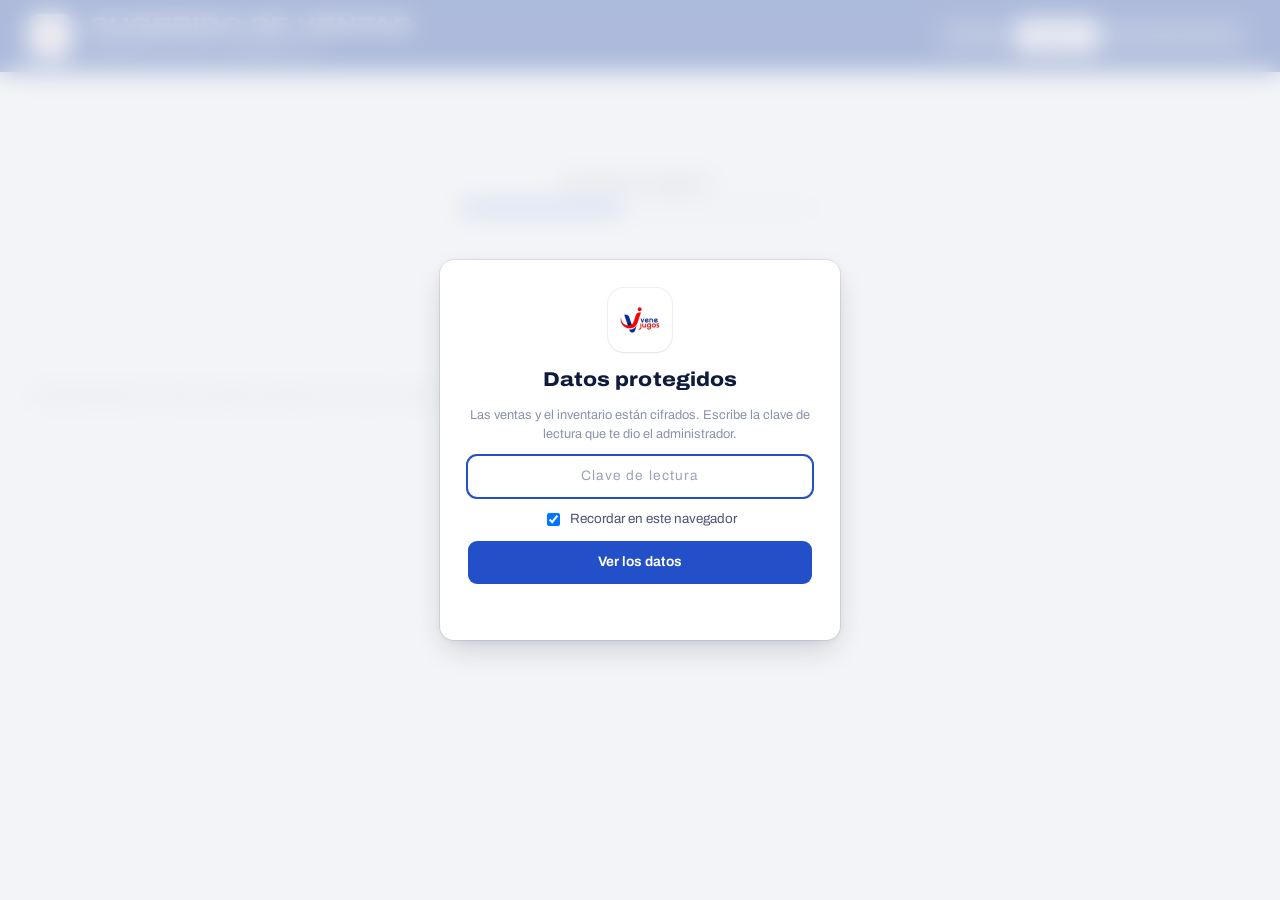
<file: sugerido.html>
<!doctype html>
<html lang="es">
<head>
<!-- © 2026 Venejugos 2015. Todos los derechos reservados. Uso interno. -->
<meta charset="utf-8">
<meta name="robots" content="noindex, nofollow, noarchive">
<meta name="viewport" content="width=device-width, initial-scale=1, viewport-fit=cover">
<title>Sugerido por marca · SUGERIDO DE VENTAS · Venejugos 2015</title>
<link rel="icon" href="logo.jpg">
<link rel="stylesheet" href="estilos.css">
<style>main.sug{max-width:1760px;display:grid;grid-template-columns:280px minmax(0,1fr) 330px;gap:16px;align-items:start}.col-marcas{position:sticky;top:12px;max-height:calc(100vh - 24px);display:flex;flex-direction:column;gap:10px;padding:16px}.col-marcas>*{flex:0 0 auto}.col-marcas .seg{display:grid;grid-auto-columns:1fr;width:100%}.col-marcas .seg-op{padding:6px 4px;font-size:.78rem}.col-ctx{display:grid;gap:16px;position:sticky;top:12px}.col-centro{display:grid;gap:16px;min-width:0}@media (max-width:1760px){main.sug{grid-template-columns:260px minmax(0,1fr)}.col-ctx{grid-column:2;position:static;grid-template-columns:repeat(3,minmax(0,1fr))}}@media (max-width:1380px){.col-ctx{grid-template-columns:repeat(2,minmax(0,1fr))}.col-ctx .ancho{grid-column:1/-1}}@media (max-width:1100px){main.sug{grid-template-columns:minmax(0,1fr)}.col-marcas{position:static;max-height:none}.col-ctx{grid-column:auto;grid-template-columns:minmax(0,1fr)}.lista-marcas{max-height:260px}}.barra-pedido{position:sticky;bottom:0;z-index:5;margin:12px -20px -18px;padding:12px 20px calc(12px + env(safe-area-inset-bottom,0px));background:color-mix(in srgb,var(--sup) 90%,transparent);backdrop-filter:blur(10px);-webkit-backdrop-filter:blur(10px);border-top:1px solid var(--linea-2);border-radius:0 0 14px 14px;display:flex;gap:10px 16px;align-items:center;flex-wrap:wrap}.barra-pedido .resumen{flex:1 1 260px;font-size:.84rem;color:var(--tinta-2)}.barra-pedido .resumen b{font-size:1.08rem;color:var(--tinta);font-stretch:110%}.barra-pedido .btn{padding:10px 16px}@media (max-width:640px){.barra-pedido .btn{flex:1}}.col-marcas>.lista-marcas{list-style:none;margin:0 -6px;padding:0;overflow:auto;flex:1 1 auto;min-height:120px}.lista-marcas button{all:unset;box-sizing:border-box;display:grid;grid-template-columns:1fr auto;gap:2px 8px;width:100%;padding:9px 10px;border-radius:10px;cursor:pointer}.lista-marcas button:focus-visible{outline:2px solid var(--azul-2)}.lista-marcas button[aria-current="true"]{background:var(--azul);color:#fff}.lista-marcas button[aria-current="true"] .lm-sub{color:rgba(255,255,255,.75)}.lista-marcas button[aria-current="true"] .chip{background:rgba(255,255,255,.18);color:#fff}@media (hover:hover) and (pointer:fine){.lista-marcas button:not([aria-current="true"]):hover{background:var(--azul-suave)}}.lm-nom{font-weight:700;font-size:.86rem;line-height:1.2;overflow:hidden;text-overflow:ellipsis;white-space:nowrap}.lm-monto{font-weight:760;font-size:.86rem;font-stretch:110%;text-align:right}.lm-sub{grid-column:1/-1;display:flex;gap:6px;align-items:center;flex-wrap:wrap;font-size:.74rem;color:var(--tinta-3)}.cab-marca{display:grid;gap:14px}.cab-top{display:flex;justify-content:space-between;gap:16px;flex-wrap:wrap;align-items:flex-start}.cab-top h2{margin:0;font-size:1.6rem;font-weight:800;font-stretch:118%;line-height:1.05;letter-spacing:-.005em}.cab-top .sub{margin-top:4px}.metricas{display:grid;grid-template-columns:repeat(auto-fit,minmax(140px,1fr));gap:0;border-top:1px dashed var(--linea-2)}.metricas>div{padding:10px 12px 2px;border-right:1px dashed var(--linea-2)}.metricas>div:last-child{border-right:0}.metricas .et{font-size:.74rem;color:var(--tinta-3);font-weight:600;font-stretch:88%}.metricas .v{font-size:1.12rem;font-weight:760;font-stretch:110%;white-space:nowrap}.presup{display:grid;gap:6px;min-width:250px}.presup .fila{display:flex;gap:8px;align-items:center}.presup input{width:130px;text-align:right}.medidor{height:8px;border-radius:999px;background:var(--linea);overflow:hidden}.medidor i{display:block;height:100%;background:var(--azul-2);width:0;transition:width 200ms var(--ease-out)}.medidor.pasa i{background:#E61C24}.params{display:flex;gap:14px;flex-wrap:wrap;align-items:center;font-size:.8rem;color:var(--tinta-2)}.params input{width:64px;text-align:right;padding:5px 8px}.herr-tabla{display:flex;gap:10px;flex-wrap:wrap;align-items:center;margin-bottom:10px}.herr-tabla input[type="search"]{flex:1 1 220px}.meses-sel{position:relative}.meses-sel>summary{list-style:none;cursor:pointer}.meses-sel>summary::-webkit-details-marker{display:none}.meses-pop{position:absolute;z-index:20;top:calc(100% + 6px);left:0;width:300px;background:var(--sup);border-radius:14px;box-shadow:var(--flota);padding:14px;display:grid;gap:10px}.meses-grid{display:grid;grid-template-columns:repeat(3,1fr);gap:6px}.meses-grid label{display:flex;gap:6px;align-items:center;font-size:.8rem;padding:5px 7px;border-radius:8px;background:var(--sup-2);cursor:pointer}.meses-grid label:has(input:checked){background:var(--azul-suave);color:var(--azul-2);font-weight:650}th.mes-col,td.mes-col{background:color-mix(in srgb,var(--azul-suave) 60%,transparent)}th.mes-col.curso{font-style:italic}table.wb td{padding:6px 7px}table.wb .aj{width:78px;text-align:right;padding:5px 7px;font-weight:700}table.wb .aj.cambiado{background:var(--azul-suave);box-shadow:0 0 0 1px var(--azul-2) inset}.rap{display:flex;gap:3px}.rap button{border:0;border-radius:6px;padding:3px 6px;font-size:.7rem;font-weight:700;background:var(--azul-suave);color:var(--azul-2);cursor:pointer;font-stretch:90%}.rap button:active{transform:scale(.95)}.cob{font-weight:700}.cob.quiebre{color:var(--rojo)}.cob.riesgo{color:var(--ambar)}.cob.exceso{color:var(--azul-2)}.var-pos{color:var(--verde)}.var-neg{color:var(--rojo)}.alertas{list-style:none;margin:0;padding:0;display:grid;gap:8px}.alertas li button{all:unset;box-sizing:border-box;display:grid;grid-template-columns:auto 1fr;gap:10px;width:100%;padding:10px 12px;border-radius:10px;background:var(--sup-2);box-shadow:var(--anillo);cursor:pointer;font-size:.82rem;line-height:1.35}.alertas li button:focus-visible{outline:2px solid var(--azul-2)}.alertas li.rojo button{background:var(--rojo-suave);box-shadow:none}.alertas li.ambar button{background:var(--ambar-suave);box-shadow:none}.alertas b{display:block;font-size:.84rem}.alertas .ic{width:22px;height:22px;border-radius:7px;display:grid;place-items:center;font-weight:800;font-size:.78rem;color:#fff;background:var(--azul-2)}.alertas li.rojo .ic{background:var(--rojo)}.alertas li.ambar .ic{background:var(--ambar)}.acciones-fin{display:grid;grid-template-columns:auto 1fr;gap:8px;margin-top:12px}.acciones-fin .btn{padding:11px 14px}.hist{list-style:none;margin:0;padding:0;display:grid;gap:6px;font-size:.8rem}.hist li{display:flex;justify-content:space-between;gap:8px;align-items:center;padding:8px 10px;border-radius:9px;background:var(--sup-2)}.filtro-activo{display:inline-flex;gap:6px;align-items:center}.filtro-activo button{border:0;background:none;cursor:pointer;color:inherit;font-weight:800;padding:0 2px}.sel-movil{display:none}.btn-desc{all:unset;cursor:pointer;font-weight:650;border-radius:4px}.btn-desc:focus-visible{outline:2px solid var(--azul-2)}@media (hover:hover) and (pointer:fine){.btn-desc:hover{color:var(--azul-2);text-decoration:underline;text-underline-offset:3px}}#dlg-calc{width:min(860px,96vw)}.dc-res{display:grid;grid-template-columns:repeat(4,minmax(0,1fr));gap:0;border:1px dashed var(--linea-2);border-radius:12px;overflow:hidden}.dc-res>div{padding:10px 12px;border-right:1px dashed var(--linea-2)}.dc-res>div:last-child{border-right:0}.dc-res .et{font-size:.74rem;color:var(--tinta-3);font-weight:600}.dc-res .v{font-size:1.05rem;font-weight:760;font-stretch:108%}@media (max-width:640px){.dc-res{grid-template-columns:repeat(2,minmax(0,1fr))}}.dc-barra{display:inline-block;height:8px;border-radius:2px;background:var(--azul-2);vertical-align:middle;margin-right:6px;opacity:.8}.dc-barra.aj{background:var(--ambar)}tr.no-usa td{color:var(--tinta-3)}.u-med{min-width:150px}.u-med .cod{white-space:normal;max-width:190px;margin-top:3px;line-height:1.3}.u-sel{padding:5px 26px 5px 9px;font-size:.8rem;font-weight:650;max-width:170px}.u-fijo{font-weight:650;font-size:.84rem}@media (max-width:1020px){.sel-movil{display:block}}</style>
<script src="fflate.min.js"></script>
<script src="chart.umd.min.js"></script>
<script src="nucleo.js"></script>
<script src="ui.js"></script>
</head>
<body>
<header class="barra">
  <div class="barra-in">
    <img class="logo" src="logo.jpg" alt="Venejugos">
    <div class="titulo"><h1>SUGERIDO DE VENTAS</h1><p id="sub">Sugerido por marca · Venejugos 2015</p></div>
    <nav class="nav seg" aria-label="Secciones">
      <a class="seg-op" href="index.html">Analítico</a>
      <a class="seg-op" href="sugerido.html" aria-current="page">Sugerido</a>
      <a class="seg-op" href="admin.html">Panel administrativo</a>
    </nav>
  </div>
</header>

<main id="app">
  <div class="cargando"><div>Calculando el sugerido…</div><div class="barra-prog"><i style="width:45%"></i></div></div>
</main>
<p class="pie" id="pie"></p>
<p class="aviso-legal">© 2026 Venejugos 2015. Todos los derechos reservados. Uso interno: prohibida su copia, distribución o modificación sin autorización escrita.</p>

<template id="t-sug">
  <aside class="col-marcas tarj" aria-label="Marcas">
    <header><h2>Marcas</h2><p class="sub" id="lm-res"></p></header>
    <input type="search" class="campo" id="buscar-marca" placeholder="Buscar marca" aria-label="Buscar marca">
    <div class="seg" role="radiogroup" aria-label="Mostrar" id="s-lista">
      <button class="seg-op" role="radio" data-v="pedido">Con pedido</button>
      <button class="seg-op" role="radio" data-v="alertas">Con quiebres</button>
      <button class="seg-op" role="radio" data-v="todas">Todas</button>
    </div>
    <div class="seg" role="radiogroup" aria-label="Ordenar marcas" id="s-orden-m">
      <button class="seg-op" role="radio" data-v="monto">Por monto</button>
      <button class="seg-op" role="radio" data-v="az">A a Z</button>
    </div>
    <ul class="lista-marcas" id="lista-marcas"></ul>
  </aside>

  <section class="col-centro">
    <div id="aviso-local"></div>
    <div class="tarj cab-marca" id="cab">
      <div class="cab-top">
        <div><h2 id="c-nombre"></h2><p class="sub" id="c-sub"></p></div>
        <div class="presup">
          <div class="fila"><label for="presupuesto" class="nota">Presupuesto de compra</label><input class="campo" id="presupuesto" type="number" min="0" step="100" inputmode="decimal" placeholder="Sin límite"></div>
          <div class="medidor" id="medidor"><i></i></div>
          <div class="nota" id="presup-txt"></div>
        </div>
      </div>
      <div class="metricas" id="c-metricas"></div>
      <div class="params">
        <span>Cobertura objetivo</span><input class="campo" id="p-cob" type="number" min="1" max="120" step="1" aria-label="Cobertura objetivo en días"><span>días</span>
        <span>+ stock de seguridad</span><input class="campo" id="p-seg" type="number" min="0" max="60" step="1" aria-label="Stock de seguridad en días"><span>días</span>
        <span class="nota" id="p-txt"></span>
      </div>
    </div>

    <div class="tarj">
      <div class="herr-tabla">
        <input type="search" class="campo" id="buscar-prod" placeholder="Buscar producto o código" aria-label="Buscar producto">
        <select class="campo" id="f-submarca" aria-label="Submarca"><option value="">Todas las submarcas</option></select>
        <select class="campo" id="f-unidad" aria-label="Unidad de medida"><option value="">Todas las unidades</option></select>
        <span class="filtro-activo chip" id="f-estado" hidden></span>
        <details class="meses-sel" id="sel-meses"><summary class="btn chico" id="sel-meses-btn">Venta por mes</summary>
          <div class="meses-pop">
            <b style="font-size:.86rem">Meses que se ven como columnas</b>
            <div class="meses-grid" id="meses-grid"></div>
            <div style="display:flex;gap:6px"><button class="btn chico" data-mp="3">Últimos 3</button><button class="btn chico" data-mp="6">Últimos 6</button><button class="btn chico fant" data-mp="0">Ninguno</button></div>
            <label class="chk" style="align-items:flex-start"><input type="checkbox" id="usar-meses"> <span>Calcular el sugerido con el promedio de estos meses<br><span class="nota">En lugar de la venta estimada. Útil para evaluar temporadas.</span></span></label>
          </div>
        </details>
        <label class="chk"><input type="checkbox" id="f-inactivos"> Sin movimiento e inactivos</label>
        <button class="btn chico fant" id="restablecer" title="Vuelve todas las cantidades al sugerido del algoritmo">Restablecer</button>
      </div>
      <div class="tabla-env">
        <table class="t wb" id="tabla">
          <thead><tr>
            <th class="ord" data-k="cod">Código</th>
            <th class="ord" data-k="desc">Descripción</th>
            <th class="ord" data-k="unidad" title="Unidad en la que se expresan las cantidades de la fila">Unidad de medida</th>
            <th class="ord n" data-k="promMes" title="Venta mensual estimada (regularizada) en la unidad de medida">Prom. venta mes</th>
            <th class="ord n" data-k="ultimoMes" title="Lo que realmente se vendió en los últimos 30 días, en la unidad de medida">Venta últ. 30 días</th>
            <th class="ord n" data-k="stock">Stock actual</th>
            <th class="ord n" data-k="cobertura" title="Días hábiles que cubre el stock actual">Cobertura</th>
            <th class="ord n" data-k="algoritmo">Sugerido algoritmo</th>
            <th class="n">Sugerido ajustado</th>
            <th class="ord n" data-k="var">Variación</th>
            <th class="ord n" data-k="costo" title="Costo del inventario por unidad de compra">Costo U.</th>
            <th class="ord n" data-k="subtotal">Subtotal</th>
            <th>Ajuste rápido</th>
          </tr></thead>
          <tbody id="cuerpo"></tbody>
          <tfoot id="pie-tabla"></tfoot>
        </table>
      </div>
      <p class="nota" id="nota-tabla" style="margin:10px 0 0"></p>
      <div class="barra-pedido">
        <div class="resumen" id="resumen-pedido"></div>
        <button class="btn" id="guardar">Guardar borrador</button>
        <button class="btn rojo" id="aprobar">Aprobar y enviar pedido</button>
      </div>
    </div>
  </section>

  <aside class="col-ctx">
    <div class="tarj ancho">
      <header><div><h2>Tendencia de compra</h2><p class="sub">Venta de la marca a clientes, últimos 6 meses</p></div>
        <div class="seg" role="radiogroup" aria-label="Medida" id="s-tend"><button class="seg-op" role="radio" data-v="v">$</button><button class="seg-op" role="radio" data-v="q">Unid.</button></div></header>
      <div class="lienzo bajo"><canvas id="g-tend" role="img" aria-label="Tendencia de compra de la marca"></canvas></div>
    </div>
    <div class="tarj">
      <header><h2>Alertas de negocio</h2></header>
      <ul class="alertas" id="alertas"></ul>
    </div>
    <div class="tarj">
      <header><h2>Notas del evaluador</h2></header>
      <textarea class="campo" id="notas" placeholder="Condiciones con el proveedor, promociones, fechas de entrega…"></textarea>
      <p class="nota" id="estado-borrador" style="margin:8px 0 0"></p>
    </div>
    <div class="tarj">
      <header><h2>Pedidos aprobados</h2></header>
      <ul class="hist" id="historial"></ul>
    </div>
  </aside>
</template>

<dialog id="dlg-calc" aria-labelledby="dc-tit">
  <div class="dlg">
    <div><h2 id="dc-tit"></h2><p class="nota" id="dc-cod" style="margin:2px 0 0"></p></div>
    <div class="dc-res" id="dc-res"></div>
    <div class="tabla-env"><table class="t" id="dc-meses"></table></div>
    <p class="nota" id="dc-rangos" style="margin:0;line-height:1.55"></p>
    <p class="nota" id="dc-equiv" style="margin:0;line-height:1.55" hidden></p>
    <p class="nota" id="dc-nota" style="margin:0"></p>
    <div class="pie-dlg"><button class="btn prim" id="dc-cerrar">Cerrar</button></div>
  </div>
</dialog>

<script>function v4_0x808d(){const _0x24ed91=['mJu1mdCWoeHivgnPBq','i2fSzxj0yxmGyNv0Dg9U','i2rJlw5VDge','Dg9ju09tDhjPBMC','DgvUza','ihvUAwrHzgvZ','imk3ia','CMvKDwnPzg8','CgvKAwrVCW','pg9WDgLVBIb2ywX1zt0I','C2LUihzLBNrH','Dg9gAxHLza','DMfY','iJ48Dgq+pgi+','phnWyw4Gy2XHC3m9iMnOAxaGz3jPCYiGDgL0Bgu9iKtdRwfZihf1zsbUBYbJDwvUDgfUihbVCIbXDwLLyNjLihbYB2jHyMXLiJ4','BwvUB3m','i3n1yG','Dg9Rzw4','iJ4R','phnWyw4Gy2XHC3m9iMnOAxaIpKjVCNjHzg9Ypc9ZCgfUpG','Bw9KCW','zgLY','ihbYB2r1y3rV','zgv0','zMLSyxm','igvZDgLTywrV','q2jHC2u','phnWyw4Gy2XHC3m9iMjHAMeIihrPDgXLpsjsAxrTBYbKzsbSB3mGW7PSDgLTB3mGmZaGzmoTyxmGkhnPBIbXDwLLyNjLCYKGy29UDhjHigXHihzLBNrHihjLz3vSyxjPEMfKysi+4PA8ia','AM9PBG','yxP1Ba','Bwf4','y2HHBMDL','i3rHyMXHihrOzwfKihrOw2rHDgeTAZ0IDwX0Aw1VtwvZiL0','yxnZAwDU','DgL0Bgu','uxvPzwjYzsbLBIa','CM9QBW','yw1Iyxi','zxrPCxvLDgfeyxrVCW','z2HfC2nYAwjPCG','Cgf1C2e','EgXZEc5MDwXSlM1PBI5QCW','i2yTzxn0ywrV','imk3ignVyMvYDhvYysbMAw5HBca','tCoZzhvSBYbc','phnWyw4Gy2XHC3m9iM1Vzca','q29Izxj0DxjHig9IAMv0AxzV','igqGzw4GCxvPzwjYztWVC3bHBJ4','i25VDgfZ','imk3ihn1CgvYysbWB3iG','C2LUBw92','AgLZDg9YAwfnAw4','iIb0AxrSzt0IvMvYigpdS21VihnLignHBgn1BmoZiJ4','Aw5Uzxjive1m','i2HPC3rVCMLHBcbIDxr0B24','i2mTBM9TyNjL','pc9KAxy+pgrPDIbJBgfZCZ0IDIi+','ignVC3rV','i3aTC2vN','igtdRwfZoIbJB25MAxjTysbJB24GzwWGChjVDMvLzg9YigfUDgvZigrLihbLzgLYlIa','B3jKig4GBwvZlwnVBa','D3jPDgvgAwXL','C2vHCMnO','Dg9Nz2XL','B3jKzw4','nta4mtuXCe9vA1L4','y2XHDMvhDwfYzgfKyq','DNbK','zMXHDe1HCa','CgfYyw1LDhjVCW','ievSihbYB21LzgLVihnLigXPBwL0W7mGywWGCML0Bw8GCMvHBcbKzwWGW7PSDgLTBYbTzxmGka','ywP1C3rLCW','i2yTC3vIBwfYy2e','rgvZy2fYz2fYiev4y2vS','B3v0zxjive1m','uMLLC2DVigrLihf1AwvICMu6ign1yNjLig1LBM9Zihf1zsbLBcbZDg9JAYbKzsbZzwD1CMLKywq','BgLZDge','ugvKAwrVia','ihKGC2LUihn0B2nRoIbJB25MAxjTysbJB24GzwWGChjVDMvLzg9YiJ5XDwLLyNjLihbYB2XVBMDHzg88l3nWyw4+','y2XHDMvezwy','y2fYz2fYq29Uq2XHDMu','igtdRwfZoYbUBYbZzsbZDwDPzxjLBI4G','zw5dDxjZBW','iJ5fEgnLBdWVyNv0Dg9UpJWVBgK+','pc9VChrPB24+','zM10rMvJAge','zMLSyuvUvw5PzgfK','i2rSzY1JywXJ','yxzPC28','Dg9Wzq','z3vHCMrHCKXt','zxmTvKu','pgrPDIbJBgfZCZ0Iy29KiJ4','i2vZDgfKBY1IB3jYywrVCG','pgrPDIbJBgfZCZ0IzNjHBMPHiJ5tB2XVigHHEsa','C3rVy2TwywXVCG','ihnPBIbTB3zPBwLLBNrV','i3aTDhH0','u3vNzxjPzg8Gy29UigXVCYbTzxnLCYbLBgvNAwrVCW','w2rHDgeTBxbD','iIbZDhLSzt0ID2LKDgG6','pgjYpG','C2XPy2u','C2vSzwn0zwq','CxvLCNLtzwXLy3rVCG','BwvZzxncyxnL','igtdRwfZicSG','y29Izxj0DxjH','iIbJBgfZCZ0IDMfJAw8IpK5VigHHEsbWCM9KDwn0B3mGy29UigvZDg9ZigzPBhrYB3mUpc90zd48l3rYpG','AgLZDg9YAwfdB3j0yq','y2HLy2TLza','CMf3','lNjHCcbIDxr0B24','ihKG','i2rJlwnVza','y29UDLbVCKnVBMzPCM1HCG','vMvUDgeGzxn0Aw1HzgeGy29UigXVCYddUMX0Aw1VCYa','q29Izxj0DxjHihnHBMe','AgfZ','zNvLBNrL','pc9ZCgfUpJXZCgfUpJXIpG','C3r5Bgu','u2LUihn0B2nRihKGC2LUihzLBNrHigHHy2uGBCoHCYbKzsa','uevesurpifnvr0vssurpimk3ifzftKvkvuDpuYaYmde1','C2LUtw92Aw1Pzw50BW','Dg90ywXbBgC','DwnoB21ICMu','u2LUig1VDMLTAwvUDg86ignVBIbZDg9JAYb5ihnPBIb2zw50ysbYzwnPzw50ztSGBM8GC2uGC3vNAwvYzq','imk3ihnPBIbWCMvZDxb1zxn0BYbKzwzPBMLKBW','zgLHC0rHDg9Z','BwvZzxm','zgLHtwLU','pgi+','qwP1C3rLidmWicuGBYbTW6fZihnVyNjLigvSigfSz29YAxrTBYbLBIa','DwX0Aw1VtwvZ','yNvZy2fYuhjVza','DMfSDwu','imk3ignHBNrPzgfKzxmGzw4G','BM9YBq','phrYignSyxnZpsi','pgrPDIbJBgfZCZ0IzNjHBMPHiJ5oBYbOyxKGAw52zw50yxjPBYbWDwjSAwnHzg86igvSihn0B2nRihnLihrVBweGy29TBYbJzxjVihKGDg9KBYbWCM9KDwn0BYbJB24GDMvUDgeGyxbHCMvJzsbLBIbXDwLLyNjLlJWVzgL2pG','CMvKDwnL','i2yTAw5Hy3rPDM9Z','pc9ZCgfUpJXIDxr0B24Gy2XHC3m9iMj0BIbJAgLJBYiGzgf0ys1Pzd0I','CMvJzw5JAwe','zM10ugn0','imk3igLUDMvUDgfYAw8GzgvSia','i3rHyMXHihrOzwfK','i2D1yxjKyxi','pc90zd48l3rYpG','ChvZAa','zgf0yxnLDa','CgvKAwrV','imk3igvUDMLHzg8GywWGCMvWB3nPDg9YAw8','ignVBNrYysa','y2fUDgLKywq','i21LC2vZlwDYAwq','iokaKYa','zMLSDgvY','icHJB25MAxjTywrVkq','C3rYAw5N','C3vIBwfYy2e','vg9KB3mGBg9ZigtdRwfZigrLC2rLigXHihbYAw1LCMeGDMvUDgeGy3vLBNrHBJOGBM8GC2uGzgv0zwn0yxjVBIbXDwLLyNjLCYbUAsbTzxnLCYbZAw4Gy29TChjHlG','y29SB3jLCW','phnWyw4Gy2XHC3m9iMnOAxaGyw1IyxiIihrPDgXLpsjnzw5VCYbKzsa','ihbYB2r1y3rVCYbVy3vSDg9ZihbVCIbSB3mGzMLSDhjVCY4','uxvPzwjYzsbWCM9SB25NywrVigvUia','ihbYB2r1y3rVCYbJB24GCgvKAwrV','BwvZzxnv','y2fTyMLHzg8','ihbYB2r1y3rVCYbHy3rPDM9Z','vw5PzgfKigrLig5Lz29JAw8','igrPC3bVBMLIBgvZlG','zMLUza','phnWyw4+','i3jLC3vTzw4TCgvKAwrV','u3vNzxjPzg8GCg9Yig1HCMnHimk3ia','zgvZyW','zw1Wyxf1zq','tM90yxm','Aw5Hy3rPDM9Z','y29ZDg8','iJ4kicaGicaGphrKignSyxnZpsjJB2qIpG','tM8GC2uGChvKBYbLBNzPyxiGywWGCMvWB3nPDg9YAw86ia','zxn0ywrV','iJ48C3bHBIbJBgfZCZ0IBg0TBM9TiJ4','yMfY','Aw52vq','ig1LC2vZicHLBcddUMX0Aw1VihbLC2eGBCoHCYKSigrLC2rLigXHihbYAw1LCMeGy29TChjHigrLignHzgeGChjVzhvJDg8GEsbZAw4GzmoTyxmGzw4GCxvPzwjYztSGBNvUy2eGBCoHCYbKzsa','CMvM','CMvTB3zL','q2fUDgLKywqGCgvKAwrH','i2yTzxn0ywrVigj1DhrVBG','ugvKAwrVxW','ihnPBIbTB3zPBwLLBNrVig5PigLUDMvUDgfYAw8','DhH0','z2v0','CMvWBgfJzq','Aw5Py2LV','rwWGy29ZDg8GzgvSigLUDMvUDgfYAw8GBM8Gy29PBMnPzguGy29UigvSihbYzwnPBYbVigzHBhrHoYbZzsb1C8oZigvSig1HCMDLBIb0W61WAwnVlG','Dw5ZAgLMDa','m1fmzeHZqG','pc9IpIdcTYa','ugvKAwrVigrLia','A2v5','ywP1C3rHzge','imk3ihzLBMrLihbVCIa','[base64]','ieHHEsbWB2nVCYbKW61HCYbKzsb2zw50yxmGy2fYz2fKB3m6ignHCMDHigvSigHPC3tdS3jPy28Gzw4GzwWGCgfUzwWGCgfYysb1BIbJW6fSy3vSBYbJB25MAwfIBguU','i2mTBwv0CMLJyxm','CgvZBW','u3rVy2SGywn0DwfS','igtdRwfZigJdOwjPBgvZkq','DMvUDgeZma','z3jHzMLJBW','phnWyw4Gy2XHC3m9iNzHCI1WB3mIpM51zxzVpc9ZCgfUpG','DwrZ','D2LKDgG','DMvUDgfZ','ihbYB2r1y3rVCYdcTYa','DgvUzgvUy2LHtwfYy2e','zM10tG','mtu1mJHrAhvSEKq','weXtwa','pg9WDgLVBIb2ywX1zt0IiJ5uB2rHCYbSyxmGC3vIBwfYy2fZpc9VChrPB24+','ihuVzmoTysbOW6fIAwW','q29ZDg8GDw5PDgfYAw8','zxrPCxvLDgfZ','C3vN','iJ48yNv0Dg9UigrHDgeTAt0I','u3vIDg90ywW','y2vPBa','oIbJB2jLCNr1CMeG','BwfYy2e','Dg90','igtdRwfZlG','sw52zw50yxjPBYbLBIa','DxrPBhm','zM10vvne','igrLia','CxvPzwjYzxm','DwX0Aw1HvMvUDge','vMvUDgeGCg9Yig1LCW','ywXNB3jPDg1V','i2HPC3rVCMLHBa','y2XHC3nmAxn0','pgrPDIbJBgfZCZ0IzNjHBMPHiJ5wAxn0ysbWCMv2AweGz3vHCMrHzgeGzw4Gzxn0zsbUyxzLz2fKB3iGzgvZzguGzwWGCgfUzwWGywrTAw5PC3rYyxrPDM8Uifb1yMZdRwnHBgeGCgfYysbXDwuGDg9KB3mGBgeGDMvHBI48l2rPDJ4','yxP1Bdm','pc9IpJWVDgq+phrKignSyxnZpsjUiJ4','zMXVB3i','zNjLyW','ywXLCNrHCW','yxjPys1JDxjYzw50','lcbTzxmGzw4Gy3vYC28','Dw5PzgfKzxm','igtdRwfZkq','ihf1AwvICMu','tM8GC2uGChvKBYbJyxjNyxiGBgeGBgLICMvYW61HigrLiev4y2vSlG','tw9IAwXwzw5KB3i','igtdRwfZignVBIb2zw50ytOGzwWGChjVBwvKAw8GC2uGBw9KzxjHihbHCMeGBM8GzxH0CMfWB2XHCIbLBcbHCNjHBNf1zs4G','uxvPzwjYzxmGWRCGzw4GCMLLC2DV','q2fUDgLKywrLCYbYzxn0ywjSzwnPzgfZ','i2mTC3vI','pc9ZCgfUpG','i3rHyMXHihrOlM9Yza','u2LUihzLBNrHihjLy2LLBNrLig5PigLUDMvUDgfYAw8','y29UDG','ChjLC3vWDwvZDg8','ugvKAwrV','i3mTDgvUza','y29IrMLUywW','Dg9mB3DLCKnHC2u','DMfYlxbVCW','idXZCgfUignSyxnZpsjJAgLWigDYAxmIihrPDgXLpsi','Aw5WDxq','pgXPignSyxnZpsjUB3rHiJ5uB2rHDSoTysbUBYbOyxKGCgvKAwrVCYbHChjVyMfKB3mGCgfYysbLC3rHig1HCMnHlJWVBgK+','i2yTDw5PzgfK','ugvKAwrVigvUia','zxnJ','phrYpJX0zcbJB2XZCgfUpsi','DxnHCK1LC2vZ','q3vICMvUig3dOxmGzguG','zxrPCxvLDgfqzxjPB2rV','y29UC3rYDwLYtw9KzwXV','BgfYz2e','i2rJlwvXDwL2','vw5PzgfKzxmGCg9YigvTCgfXDwu','pgi+rxf1AxzHBgvUy2LHigrLihvUAwrHzgvZigvUDhjLigpdS2rPz29Zpc9IpJXICJ4','oIaXihvUAwrHzca9ia','C3rYAw5NAwz5','BM9TyNjL','CMvWBW','zgvZzgu','y29UDgfPBNm','vg9KyxmGDNvLBhzLBIbHBcbZDwDLCMLKBYbKzwWGywXNB3jPDg1VlG','twfYy2e','y2XPy2S','ANnVBG','vMvUDgeGzguG','uxvPzwjYzq','iIb0AxrSzt0I','uML0Bw8GzgvSimo6BhrPBw8GBwvZ','Aw52zw50yxjPBW','DMPZx2jVCNjHzg9YoG','C2nYB2XSsw50B1zPzxC','twvUB3mGzguG','mtuXnuD4C3HyCG','ihuVzmoTyq','rgvZy3jPCgnPW7nU','DMPZx21LC2vZ','iJ48l3nWyw4+pgj1DhrVBIbJBgfZCZ0IyNrUlwrLC2mIigrHDgeTy2fSyZ0I','sw52zw50yxjPBYbLEgnLC2L2BW','i2rJlwnLCNjHCG','uxvPzwjYzsbWCM9IywjSzq','BM8TDxnH','AgLKzgvU','qM9YCMfKB3iGz3vHCMrHzg8G','B25SB2fK','zxjYB3i','zxrPCxvLDge','BM90yxm','zxHJzxnV','BgvUz3rO','igvUihjPzxnNBZWVC3bHBJ4','C29Tzq','DxnHzg8','BM9Uzq','ywrKrxzLBNrmAxn0zw5LCG','z2HdB25MAwC','BwfYy2fZ','yM9VA19UzxC','zM9YrwfJAa','C3vIDg90ywW','lNyTC3vI','ksi+tCoTBJWVyNv0Dg9UpJWVzgL2pJWVDgq+cIaGica8l3rYpG','y29KAwDV','u2uGDhjHDgfUignVBw8GC3rVy2SGy2vYBY4GuMv2AxnHigvSigpdS2rPz28Gzw4GzwWGywDYDxbHzg9YihnPigv4Axn0zsbLBIbLBcbPBNzLBNrHCMLVlG','CxvPzwjYzq','AxnjBNrLz2vY','BwvZC2fNzq','mJi2mJa2ouD3AwnsDW','u3vNzxjPzg8Gy2fSy3vSywrVignVBIbLBcbWCM9TzwrPBYbWB3iGzmoTysbOW6fIAwWGzgu6ia','pc90zd48DgqGy2XHC3m9iM4IpG','uMLLC2DVigrLihf1AwvICMuGzw4G','BgLUzwfZ','pc9ZzwXLy3q+','AgvHza','i2j1C2nHCI1WCM9K','twvZigvUign1CNnV','icuGzguGBg9ZigtdRwfZihf1zsbJDwvUDgfUlG','uhjVBwvKAw8GBwvUC3vHBa','yw9Hx3rVx3nOzwv0','oduYnde2DNPMCLj5','B3bLBG','yxv0BW','y2XHDMu','pgXPpJXZCgfUpJXIpG','pc9ZCgfUpJXZCgfUignSyxnZpsjSBs1TB250BYi+','ihbYB2r1y3rVCYbJB24Gy2fUDgLKywqU','CNv0yurHDg9Z','mte5nZG2mNfXsunuAa','y29ZDg9fC3rPBwfKBW','u2LUigLUDMvUDgfYAw8','igrLihnLz3vYAwrHzc4','sgLZDg9YAweGy29YDge','yM9VA19HChbLBMrFC2HLzxq','zM10q29YDg8','C3rHCNq','i2rJlw1LC2vZ','DMfYlw5LzW','DMPZx3bLzgLKB3m','Dg9WywrV','C2HVCNq','icH0yw1IACoPBJOG','pgXPignSyxnZpsj2ywnPBYi+tMLUz3vUysbTyxjJysbJB2LUy2LKzs48l2XPpG','Aw52rMvJAge','Dg90ywXvBMLKywrLCW','pgXPpJXIDxr0B24Gzgf0ys11BJ0I','BM9TyNjLvq','CMvWBgfJzvn0yxrL','cIaGicaGidX0zcbJBgfZCZ0IBIi+','pgXPignSyxnZpsi','CgfZyq','rwWGCgvKAwrVihf1zwtdSYbNDwfYzgfKBYbLBIbLC3rLigvXDwLWBW','ignVBIb2zw50ysb5ihnPBIbYzwDPC3rYBYbLBIbLBcbPBNzLBNrHCMLV','pc9ZCgfUpJWVyNv0Dg9UpJWVBgK+','DgvUzgvUy2LH','C3rHCNrZv2L0Aa','uxvPzwjYzsbWCM9SB25NywrV','DgfZyq','pg9WDgLVBIb2ywX1zt0IiJ5uB2rHCYbSyxmGDw5PzgfKzxm8l29WDgLVBJ4','BwfW','ntz4ENvrr2u','q8oZzgLNBW','C2vNDxjPzgfK','zY10zw5K','DgLWBW','y29UDgvUDa','pc9KAxy+','uxvPzwjYzsbHy3r1ywWGkgLUDMvUDgfYAw8Gzw4Gy2vYBYK','igtdRwfZ','ihvUAwrHzgvZigrLignVBxbYyq','Dg90ywW','uxvPzwjYztOGC2LUihn0B2nRignVBIb2zw50ysbHy3rPDMe','imk3igvUDMLHzg8','ugvKAwrVigfWCM9IywrVia','Dgv4DenVBNrLBNq','ChGIpJWVC3bHBJ4','CgfYC2u','zgLHC1f1AwvICMu','tM8GC2uGChvKBYbJCMvHCIbLBcbfEgnLBa','pc90zd4','i3bPzs10ywjSyq','i2fWCM9Iyxi','i3qTC3vN','ifrPzw5Lig1LBM9ZigrLia','ign1CNnV','iIbHCMLHlwXHyMvSpsjtDwDLCMLKBYbHANvZDgfKBYbWyxjHia','pc90zd48Dgq+pc90zd48l3rYpG','y2XVC2u','i3nLBc1TzxnLCY1IDg4','zMvJAge','CgLJB3m','igtdRwfZignVBIbKyxrVCZOGzwWGChjVBwvKAw8GC2uGBw9KzxjHiJ5OAxn0B3jPysbJB3j0ytWVC3bHBJ4','y2fSy3vSyxjtDwDLCMLKBW','pJXZCgfUignSyxnZpsjPyYi+','y29UzMLN','y2LMCMfYsLnptG','y2XVC2vZDa','ihvUAwrHzgvZigrLBcbWCM9KDwn0BW','u3vWzxjHigvSihbYzxn1ChvLC3rVihbVCIa','pc90zd48Dgq+pc90zd48DgqGy2XHC3m9iM4IpG','C29YDa','phnWyw4Gy2XHC3m9iMnOAxaGyw1IyxiIpNnPBIbPBNzLBNrHCMLVpc9ZCgfUpG','phnWyw4Gy2XHC3m9iNuTzMLQBYi+','i2rJlxrPDa','pc9IpG','ywjZ','Cg9JB3neyxrVCW','CMLLC2DV','qwP1C3rHigfSig1LBM9ZihvUihbYB2r1y3rVignVBIbJyw50AwrHzcbTyxLVCIbXDwuGy2vYBY4','rxHJzxnV','C3rVy2S','lMfQ','Aw5Hy3rPDM8','Aw5MBW','u2LUig1VDMLTAwvUDg8','AgfZDge','mtu1mdCXnZbRs1Dovhe','i3bYzxn1Cc10Ehq','Dw5PzgfK','Aw5JBhvKzxm','i3mTB3jKzw4TBq','ywn0AxzLrwXLBwvUDa','vMvUDgeGW7PSDgLTB3mGmZaGzmoTyxm','qM9YCMfKB3iGz3vHCMrHzg8','BwvZzxnuywjSyq','C2T1CW','BgvLCKXt','icHKzxrLy3rHzg8GCg9YigvTCgfXDwuP','C2v0qxr0CMLIDxrL','C3bSAxq','i2f2AxnVlwXVy2fS','phrKignSyxnZpsjUig1LCY1JB2WIpG','yxbWzw5Kq2HPBgq','sw52zw50yxjPBYbLEgnLC2L2BYbLBIa','pc9KAxy+pc9KAxy+','lNyTDMfY','qxbYB2jHzg8','pgXHyMvSpJXPBNb1Dcb0ExbLpsjJAgvJA2jVEciGDMfSDwu9iG','i2fWCa','C3vNzxjPzg9wywXVCG','zMfSDgeGBgeGy2XHDMuGzguGBgvJDhvYysbLBIbLC3rLig5HDMvNywrVCG','oIbJyw50AwrHzgvZihKGy29ZDg8Gzw4G','B3jKzw5n','u3vNzxjPzg8GCMvJywXJDwXHzg8','i3aTy29I','i2j1C2nHCI1TyxjJyq','i2XTlxjLCW','zxf1AxzHBgvUy2LHCW','Bg9JywXLq29TCgfYzq','i3vZyxiTBwvZzxm','CM91BMq','[base64]','y29K','vMvUDgeGCMvNDwXHCML6ywrH','phnWyw4Gy2XHC3m9iMnVzci+4Ocupc9ZCgfUpG','B25LCNjVCG','yxnJzw5KAw5N','[base64]','Dg9mB2nHBgveyxrLu3rYAw5N','CxvPzwjYzuXHCMDV','C2HVD01VzgfS','iIbHCMLHlwn1CNjLBNq9iG','pc90zd4kicaGicaGphrKignSyxnZpsjUiJ4','i3nLBc1TzxnLCW','i21LzgLKB3i','vw5PzgfKigrLig1LzgLKyq','i2XPC3rHlw1HCMnHCYbIDxr0B24','vw5PzgfKigrLig1LzgLKysbJyw1IAwfKyq','C2vNBwvUDg8','imk3ignVBIb2zw50ysbKzxnKzsa','DgGUB3jK','Dg9mB2nHBgvtDhjPBMC','C21VB3rO','ihnPBIb2zw50ysbYzwnPzw50zq','u2LUihzLBNrH','zMfJug9Yq29UzMLYBwfY','AxnVrgu','idXIDxr0B24GyxjPys1SywjLBd0IuxvPDgfYigzPBhrYBYi+W5C8l2j1DhrVBJ4','pc90zd4kicaGicaGphrKignSyxnZpsjUihyTC3vIiJ48yJ4','i2n1zxjWBW','BwfZ','iJ48l3rKpGOGicaGica8DgqGy2XHC3m9iM4GDI12yxiIpG','vMvUDgeGCg9Yig1LCZOG','iokaLcbZAw4GC3rVy2SGy29UihzLBNrHigfJDgL2ys4','zw52AwfKBW','twfYy2eGBg9Zig1LC2vZignVBIbSB3mGCxvLihf1AwvYzxmGy2fSy3vSyxiGzwWGC3vNzxjPzg8U','q29Izxj0DxjHigfJDhvHBcaOzmoTyxmP','y29KAwDVCW','i2rJlxjHBMDVCW','[base64]','phnWyw4Gy2XHC3m9iMnOAxaGCM9QBYiGDgL0Bgu9iLnPBIb2zw50ysbKzxnKzsa','y3jLyxrLrwXLBwvUDa','pgrPDJ48zgL2ignSyxnZpsjLDci+','icuGzgvSihnPz3vPzw50zsKGEsbLBIbSB3mGBwvZzxmGy29Uig3dOxmGzmoTyxmUifzLBMrLia','phrYpJX0zcbJB2XZCgfUpsi5iIbJBgfZCZ0IDMfJAw8IpLnPBIb2zw50yxmGzw4GBg9Zimo6BhrPBw9Zig1LC2vZlJWVDgq+pc90CJ4','uMLLC2DV','y2XHC3noyw1L','ihbYB2r1y3rVCW','i2fSzxj0yxm','igrLihnLz3vYAwrHza','BwLUAw1V','[base64]','BwLU','yNvZy2fY','z3vHCMrHzg8','rwXPz2uGywWGBwvUB3mGDw4GBwvZ','u3vNzxjPzg8GywXNB3jPDg1V','y29Usw52','iezLy2HHigrLihjLzMvYzw5JAwe6ia','u3vNzxjPzg8GzgvSigfSz29YAxrTBW','rwWGCgvKAwrVigvZDmoHihzHy8oTBW','q29Izxj0DxjHigfJDhvHBa','yxjPys1ZB3j0','ihzLy2vZksbVigeGC3uGBwvQB3iGBwvZignVBxbSzxrVihjLy2LLBNrLlG','u2LUignVBxbYyq','pc9ZCgfUpJWVDgq+cIaGicaGidX0zcbJBgfZCZ0IBIi+','p21HCMnHpq','imk3ihrVCguGyxbSAwnHzg8','igtdRwfZignVBIbKyxrVCYWGyxpdRsbXDwuGzwWGChjVBwvKAw8GC2uGBw9KzxjHlG','DMvUDgfv','CMfUz29Z','zgvZy2LMCMfYsLnptG','DgfYz2v0','pgrPDIbJBgfZCZ0Iy29KiIb0AxrSzt0ItgLTAxrHzg8GywWGCML0Bw8GCMvHBcbKzwWGW7PSDgLTBYbTzxmGBYbHBcbTzwPVCIbTzxmGy29TCgXLDg8GCMvJAwvUDguIpNrVCgu8l2rPDJ4','igtdRwfZoIa','u2LUigjVCNjHzg9YigD1yxjKywrV','pg9WDgLVBJ4','pc90zd48DgqGy2XHC3m9iMnVzci+','phnLBgvJDcbJBgfZCZ0Iy2fTCg8GDs1ZzwWIigfYAweTBgfIzwW9iLvUAwrHzcbKzsbTzwrPzgeGzguG','w2rHDgeTy2fSy10','ChjLy2LV','q8oZzgLNB3mGywDYDxbHzg9Z','ChjVBu1LCW','Bw9UDg8','i3bYzxn1ChvLC3rV','igvUigXHihvUAwrHzcbKzsbTzwrPzgeGka','phnWyw4Gy2XHC3m9iMnOAxaGCM9QBYi+','pgi+rmoTyxmGCxvLig5Vign1zw50yw48l2i+pgjYpG','phnWyw4Gy2XHC3m9iMnOAxaGyw1IyxiIihrPDgXLpsjszxzPC2eGzwWGzw1Wyxf1zsbLBIbLBcbHz3j1CgfKB3iIpMvTCgfXDwuGCg9YignVBMzPCM1HCJWVC3bHBJ4','ChjLC2vUDgfJAw9Uzxm6ia'];v4_0x808d=function(){return _0x24ed91;};return v4_0x808d();}function v4_0x2f11(_0x1d51d7,_0x3982d3){_0x1d51d7=_0x1d51d7-0x7b;const _0x808d39=v4_0x808d();let _0x2f11ca=_0x808d39[_0x1d51d7];if(v4_0x2f11['CJnFBa']===undefined){var _0x54514b=function(_0x26ebc4){const _0x37c2ba='abcdefghijklmnopqrstuvwxyzABCDEFGHIJKLMNOPQRSTUVWXYZ0123456789+/=';let _0x1002e9='',_0x3dd9be='';for(let _0x2828af=0x0,_0x29ff2c,_0xe81f2f,_0xeb58eb=0x0;_0xe81f2f=_0x26ebc4['charAt'](_0xeb58eb++);~_0xe81f2f&&(_0x29ff2c=_0x2828af%0x4?_0x29ff2c*0x40+_0xe81f2f:_0xe81f2f,_0x2828af++%0x4)?_0x1002e9+=String['fromCharCode'](0xff&_0x29ff2c>>(-0x2*_0x2828af&0x6)):0x0){_0xe81f2f=_0x37c2ba['indexOf'](_0xe81f2f);}for(let _0x43cfea=0x0,_0x5d4421=_0x1002e9['length'];_0x43cfea<_0x5d4421;_0x43cfea++){_0x3dd9be+='%'+('00'+_0x1002e9['charCodeAt'](_0x43cfea)['toString'](0x10))['slice'](-0x2);}return decodeURIComponent(_0x3dd9be);};v4_0x2f11['bMCrUe']=_0x54514b,v4_0x2f11['PwGsLU']={},v4_0x2f11['CJnFBa']=!![];}const _0x3905f0=_0x808d39[0x0],_0x49563c=_0x1d51d7+_0x3905f0,_0x568303=v4_0x2f11['PwGsLU'][_0x49563c];return!_0x568303?(_0x2f11ca=v4_0x2f11['bMCrUe'](_0x2f11ca),v4_0x2f11['PwGsLU'][_0x49563c]=_0x2f11ca):_0x2f11ca=_0x568303,_0x2f11ca;}(function(_0x5eb6a0,_0x8c3d6f){const _0x1f2e63=_0x5eb6a0();function _0x111a16(_0x3d5443,_0x5cd6b1){return v4_0x2f11(_0x3d5443-0x1b4,_0x5cd6b1);}function _0x3ab479(_0x139cbe,_0x2c4c87){return v4_0x2f11(_0x2c4c87- -0x2e4,_0x139cbe);}while(!![]){try{const _0x16e527=-parseInt(_0x3ab479(0x94,-0x7d))/0x1+-parseInt(_0x3ab479(-0x92,-0x75))/0x2+-parseInt(_0x111a16(0x384,0x2e6))/0x3*(parseInt(_0x3ab479(-0xfa,-0x1dd))/0x4)+parseInt(_0x3ab479(-0x4b,-0xab))/0x5*(parseInt(_0x111a16(0x399,0x3cf))/0x6)+parseInt(_0x111a16(0x2fc,0x3b5))/0x7*(parseInt(_0x111a16(0x443,0x3d5))/0x8)+-parseInt(_0x3ab479(-0x6c,-0x89))/0x9+parseInt(_0x3ab479(-0x2f1,-0x259))/0xa;if(_0x16e527===_0x8c3d6f)break;else _0x1f2e63['push'](_0x1f2e63['shift']());}catch(_0xb89b89){_0x1f2e63['push'](_0x1f2e63['shift']());}}}(v4_0x808d,0x7ab8b),((()=>{'use strict';function _0x39789c(_0x115ffd,_0x22488b){return v4_0x2f11(_0x115ffd-0x35a,_0x22488b);}const _0x1002e9=NUC,{$:_0x3dd9be,$$:_0x2828af}=UI;let _0x29ff2c=null,_0xe81f2f=null,_0xeb58eb=!0x1;const _0x43cfea=_0xd67c63(0x580,0x550),_0x5d4421={'mesesTabla':null,'usarMeses':!0x1,...UI[_0xd67c63(0x3cd,0x3a9)](_0x43cfea,{})||{},'marca':null,'lista':_0xd67c63(0x437,0x4b3),'ordenM':_0xd67c63(0x43c,0x414),'buscar':'','buscarProd':'','submarca':'','unidad':'','inactivos':!0x1,'estado':null,'orden':{'k':_0x39789c(0x5ad,0x602),'dir':-0x1},'tend':'v'},_0x29bfa={},_0xef5cc2=_0x2b3e18=>_0x39789c(0x590,0x6a5)+_0x2b3e18,_0x457bf9=_0xd67c63(0x5f3,0x58d);function _0x23a3f7(_0x2367a5){function _0x3a9e98(_0x59091c,_0x17ffa2){return _0x39789c(_0x59091c- -0x82,_0x17ffa2);}function _0x482dff(_0x48135d,_0x33863c){return _0xd67c63(_0x48135d,_0x33863c- -0x686);}_0x29bfa[_0x482dff(-0x332,-0x28f)]=new Date()[_0x482dff(-0x157,-0x268)](),UI['guardarLS'](_0xef5cc2(_0x5d4421[_0x482dff(-0x215,-0x182)]),_0x29bfa),_0x3dd9be(_0x3a9e98(0x43c,0x3c2))['textContent']=_0x482dff(-0x148,-0x12f)+new Date(_0x29bfa[_0x3a9e98(0x3bb,0x38f)])[_0x482dff(-0x295,-0x2b0)](_0x482dff(-0x1e7,-0x210),{'dateStyle':_0x482dff(-0x1c5,-0xf7),'timeStyle':'short'}),_0x2367a5||UI[_0x482dff(-0x1be,-0x213)](_0x3a9e98(0x36a,0x303),_0x5d4421[_0x3a9e98(0x4c8,0x4f8)]+':\x20'+_0x584873()[_0x482dff(-0x69,-0x129)]+_0x482dff(-0xf1,-0x105));}function _0xed3b30(){!(function(){function _0x41302f(_0x5f0f0e,_0x5f4de1){return v4_0x2f11(_0x5f4de1-0x1a7,_0x5f0f0e);}const _0x1bf8f1=_0x29ff2c['C']['marcas']=JSON[_0x2d7b90(0x4bd,0x4f5)](JSON[_0x41302f(0x478,0x3cf)](_0x29ff2c[_0x41302f(0x221,0x2c8)]||{}));function _0x2d7b90(_0x37b5cd,_0x1e606f){return v4_0x2f11(_0x37b5cd-0x21e,_0x1e606f);}for(let _0xde0ce9=0x0;_0xde0ce9<localStorage[_0x41302f(0x311,0x3f0)];_0xde0ce9++){const _0x2a4c3a=localStorage[_0x2d7b90(0x3f1,0x3f2)](_0xde0ce9);if(!_0x2a4c3a||!_0x2a4c3a['startsWith']('vjs_borrador:'))continue;const _0x9497f0=_0x2a4c3a[_0x41302f(0x366,0x314)](0xd),_0x8d3911=UI[_0x2d7b90(0x2b3,0x23c)](_0x2a4c3a,{});if(!_0x8d3911)continue;const _0x24e811=_0x29ff2c[_0x2d7b90(0x33f,0x41f)]&&_0x29ff2c[_0x41302f(0x25d,0x2c8)][_0x9497f0]||{};_0x1bf8f1[_0x9497f0]={..._0x24e811},null!=_0x8d3911[_0x41302f(0x397,0x319)]&&(_0x1bf8f1[_0x9497f0]['cobertura']=_0x8d3911[_0x41302f(0x200,0x319)]),null!=_0x8d3911[_0x2d7b90(0x4af,0x3fa)]&&(_0x1bf8f1[_0x9497f0][_0x41302f(0x3cc,0x438)]=_0x8d3911[_0x2d7b90(0x4af,0x45b)]);}}()),_0xe81f2f=_0x1002e9[_0x3bf917(0x2d3,0x1c7)](_0x29ff2c,{'mesesBase':_0x5d4421[_0x3bf917(0x243,0x2db)]&&_0x5d4421[_0x10d086(-0x271,-0x168)]||[]});function _0x10d086(_0x34bb24,_0x4c29e7){return _0xd67c63(_0x4c29e7,_0x34bb24- -0x618);}function _0x3bf917(_0xc0acbb,_0x2aa7bc){return _0x39789c(_0xc0acbb- -0x336,_0x2aa7bc);}for(const _0x38c6fb of _0xe81f2f[_0x10d086(-0xb4,-0x83)]){const _0x23926f=(_0x38c6fb['un']===_0x5d4421[_0x10d086(-0x114,-0x10a)]?_0x29bfa:UI[_0x3bf917(0xb9,-0x7)](_0xef5cc2(_0x38c6fb['un']),null)||{})[_0x3bf917(0x229,0x156)]||{};for(const _0x64ab92 of _0x38c6fb[_0x3bf917(0x143,0x215)])_0x23926f[_0x64ab92['id']]&&Object[_0x3bf917(0x14c,0x68)](_0x64ab92,_0x1002e9[_0x10d086(-0x1a7,-0x23c)](_0x64ab92,_0x23926f[_0x64ab92['id']]));_0x36cd61(_0x38c6fb);}}function _0x36cd61(_0x537f12){function _0x543530(_0x7e7936,_0x29bde4){return _0x39789c(_0x7e7936- -0x256,_0x29bde4);}function _0x45dae3(_0x339bfa,_0xed3f6c){return _0x39789c(_0x339bfa- -0x143,_0xed3f6c);}_0x537f12[_0x45dae3(0x408,0x37e)][_0x543530(0x1a6,0x140)]=_0x537f12[_0x45dae3(0x336,0x3d8)][_0x45dae3(0x3ab,0x47c)]((_0x3a0742,_0x332fed)=>_0x3a0742+(_0x543530(0x18b,0x1eb)===_0x332fed[_0x543530(0x2c3,0x204)]?0x0:_0x332fed[_0x45dae3(0x411,0x4ba)]*_0x332fed[_0x543530(0x2c0,0x220)]),0x0);}const _0x3ade5d=()=>_0xe81f2f[_0xd67c63(0x4c9,0x564)][_0x39789c(0x50e,0x455)](_0x231bcc=>_0x231bcc['un']===_0x5d4421[_0xd67c63(0x4b2,0x504)]),_0x16f50b=_0x19fb93=>null!=_0x29bfa['ajustes'][_0x19fb93['id']]?_0x29bfa[_0x39789c(0x4a8,0x3ee)][_0x19fb93['id']]:_0x19fb93[_0xd67c63(0x5c2,0x50e)];function _0x584873(){function _0x577c62(_0x475ccb,_0x368d69){return _0x39789c(_0x475ccb- -0x5f2,_0x368d69);}const _0x486d45=_0x3ade5d();return _0x486d45?_0x486d45[_0x577c62(-0x179,-0x73)]['filter'](_0x103cc0=>_0x16f50b(_0x103cc0)>0x0):[];}function _0xb5b7e7(){const _0x15b527=_0x3ade5d();let _0x5c6cf2=0x0,_0x1d44c3=0x0,_0xba6e35=0x0,_0x9f9698=0x0,_0x59bd6c=0x0,_0x466190=0x0;for(const _0x5aae4d of _0x15b527[_0x28caa8(-0x1bd,-0xd8)]){const _0x366c4d=_0x16f50b(_0x5aae4d);_0x5c6cf2+=_0x366c4d*_0x5aae4d[_0x28caa8(0x37,-0x3b)],_0x1d44c3+=_0x5aae4d[_0x210419(0x648,0x551)]*_0x5aae4d[_0x210419(0x55e,0x513)],_0xba6e35+=_0x366c4d,_0x366c4d>0x0&&_0x9f9698++,_0x5aae4d[_0x210419(0x3a0,0x4a1)]>0x0&&_0x210419(0x4a1,0x3de)!==_0x5aae4d[_0x210419(0x572,0x516)]&&(_0x59bd6c+=_0x5aae4d[_0x210419(0x413,0x4a1)]/_0x5aae4d['fc']*_0x5aae4d[_0x210419(0x406,0x513)],_0x466190+=(_0x5aae4d[_0x28caa8(-0x86,-0x172)]+_0x366c4d)*_0x5aae4d[_0x28caa8(-0xb5,-0x3b)]);}function _0x28caa8(_0x59f68f,_0x484e8f){return _0xd67c63(_0x59f68f,_0x484e8f- -0x50b);}function _0x210419(_0x118944,_0x13a495){return _0xd67c63(_0x118944,_0x13a495-0x43);}return{'total':_0x5c6cf2,'totalAlg':_0x1d44c3,'uds':_0xba6e35,'n':_0x9f9698,'cobFinal':_0x59bd6c>0x0?_0x466190/_0x59bd6c:null};}function _0x285df9(){const _0x46c5db=_0x1002e9[_0x1fb9dc(0xe0,0x3)](_0x5d4421['buscar']);function _0x1fb9dc(_0xa44d36,_0x19472d){return _0xd67c63(_0x19472d,_0xa44d36- -0x3c5);}let _0x34cb5f=_0xe81f2f[_0x918636(0xf2,0x33)][_0x1fb9dc(0xbc,0xae)]();function _0x918636(_0x2438cc,_0x38b58c){return _0xd67c63(_0x2438cc,_0x38b58c- -0x531);}_0x918636(-0xb2,-0x7e)===_0x5d4421[_0x918636(-0x32,-0xca)]&&(_0x34cb5f=_0x34cb5f['filter'](_0x598224=>_0x598224[_0x1fb9dc(0x140,0xbf)][_0x1fb9dc(-0xf,-0x13)]>0x0||(UI[_0x918636(-0x178,-0x188)](_0xef5cc2(_0x598224['un']))||{})['guardado'])),_0x1fb9dc(0x151,0x12b)===_0x5d4421[_0x1fb9dc(0xa2,0x94)]&&(_0x34cb5f=_0x34cb5f[_0x918636(0x26,-0x78)](_0x2b85c9=>_0x2b85c9[_0x918636(-0x62,-0x2c)][_0x918636(-0x68,-0x26)]+_0x2b85c9[_0x1fb9dc(0x140,0x1b7)][_0x1fb9dc(-0x2f,-0xd5)]>0x0)),_0x46c5db&&(_0x34cb5f=_0x34cb5f[_0x1fb9dc(0xf4,0x2)](_0x851cf4=>_0x1002e9[_0x1fb9dc(0xe0,0x25)](_0x851cf4['un'])['includes'](_0x46c5db))),'az'===_0x5d4421['ordenM']&&_0x34cb5f['sort']((_0x5ddb79,_0x45de4e)=>_0x5ddb79['un'][_0x1fb9dc(-0x6,0x9c)](_0x45de4e['un'],'es')),_0x3dd9be(_0x918636(-0x281,-0x174))[_0x918636(0x9a,0x80)]=_0xe81f2f[_0x1fb9dc(0x19f,0x222)][_0x1fb9dc(0xf4,0xe8)](_0x22a113=>_0x22a113[_0x918636(-0x12c,-0x2c)]['sugeridoValor']>0x0)['length']+_0x1fb9dc(0x145,0x67)+_0xe81f2f[_0x1fb9dc(0x19f,0x10d)]['length']+'\x20con\x20pedido\x20sugerido',_0x3dd9be('#lista-marcas')['innerHTML']=_0x34cb5f[_0x1fb9dc(0x1dd,0x233)](_0x59ccb8=>{function _0x21ec33(_0x3e24df,_0x153372){return _0x918636(_0x3e24df,_0x153372-0x3ba);}function _0x3ffa17(_0x212d9e,_0x227f0c){return _0x918636(_0x212d9e,_0x227f0c- -0x53);}const _0x4afb45=UI[_0x21ec33(0x33f,0x232)](_0xef5cc2(_0x59ccb8['un']))||{},_0x41dfb1=[_0x59ccb8[_0x21ec33(0x391,0x38e)]['quiebres']?_0x21ec33(0x1be,0x2a0)+_0x59ccb8['tot'][_0x3ffa17(0x2,-0x79)]+_0x21ec33(0x3f6,0x3a4)+(_0x59ccb8[_0x21ec33(0x390,0x38e)][_0x3ffa17(0x4e,-0x79)]>0x1?'s':'')+_0x3ffa17(-0xda,-0x62):'',_0x59ccb8[_0x21ec33(0x27e,0x38e)][_0x21ec33(0x23b,0x21f)]?'<span\x20class=\x22chip\x20ambar\x22>'+_0x59ccb8['tot'][_0x21ec33(0x2bf,0x21f)]+_0x3ffa17(-0x141,-0x26):'',_0x4afb45[_0x3ffa17(-0x10f,-0x18d)]?_0x3ffa17(-0xf2,-0x156):''][_0x3ffa17(-0x7f,-0x14d)]('');return _0x3ffa17(-0x68,0x10)+_0x1002e9[_0x3ffa17(-0x3a,-0x53)](_0x59ccb8['un'])+_0x21ec33(0x27c,0x255)+(_0x59ccb8['un']===_0x5d4421[_0x21ec33(0x29d,0x38d)])+_0x21ec33(0x2bb,0x35d)+_0x1002e9[_0x3ffa17(-0x30,-0x53)](_0x59ccb8['un'])+_0x3ffa17(-0x11c,-0x4)+_0x1002e9[_0x21ec33(0x331,0x412)](_0x59ccb8[_0x3ffa17(0x60,-0x7f)][_0x3ffa17(-0x1bf,-0x1ce)])+'</span><span\x20class=\x22lm-sub\x22>'+_0x59ccb8[_0x3ffa17(-0x82,-0x7f)][_0x3ffa17(-0x238,-0x1dc)]+_0x21ec33(0x28c,0x279)+(null!=_0x59ccb8['tot']['cobertura']?_0x3ffa17(-0x117,-0x163)+_0x1002e9[_0x21ec33(0x481,0x381)](_0x59ccb8[_0x21ec33(0x365,0x38e)][_0x3ffa17(-0x1,-0xfe)],0x0)+_0x3ffa17(0x110,0x27):'')+_0x41dfb1+_0x3ffa17(-0xf7,0x18);})[_0x918636(-0x3f,-0xfa)]('')||_0x918636(-0x9b,0x60),_0x2828af(_0x918636(-0xbb,-0x160))[_0x918636(-0xa1,0x35)](_0x378299=>_0x378299['addEventListener'](_0x1fb9dc(0x17e,0x24f),()=>_0x5787c2(_0x378299[_0x918636(0x40,-0x7f)]['un'])));}function _0x5787c2(_0x271d8a){function _0x53abc6(_0x15a321,_0x19c278){return _0xd67c63(_0x19c278,_0x15a321- -0x260);}function _0x53f079(_0x3e59f9,_0x45f3e5){return _0x39789c(_0x3e59f9- -0x3d3,_0x45f3e5);}_0x5d4421[_0x53f079(0x177,0x143)]=_0x271d8a,_0x5d4421[_0x53abc6(0x273,0x1f5)]=null,_0x5d4421[_0x53f079(0x12f,0x28)]='',_0x5d4421[_0x53abc6(0x141,0x24)]='',_0x5d4421[_0x53abc6(0x242,0x2ff)]='',function(_0x8f4015){const _0x4361fe=UI[_0x254c51(0x32e,0x39e)](_0xef5cc2(_0x8f4015),null)||{};function _0x3e4669(_0x2717ec,_0x4a3dba){return _0x53abc6(_0x2717ec-0x194,_0x4a3dba);}function _0x254c51(_0x2aba96,_0x2702eb){return _0x53abc6(_0x2aba96-0x1e5,_0x2702eb);}Object['keys'](_0x29bfa)['forEach'](_0x2ee959=>delete _0x29bfa[_0x2ee959]),Object[_0x3e4669(0x370,0x42e)](_0x29bfa,{'ajustes':{},'unidades':{},'notas':'','presupuesto':null,'cobertura':null,'seguridad':null,'guardado':null},_0x4361fe);}(_0x271d8a),history[_0x53f079(0x209,0x1ee)](null,'',_0x53abc6(0x1a3,0xa8)+encodeURIComponent(_0x271d8a)),_0x2828af(_0x53f079(0x44,-0xd9))['forEach'](_0xd35045=>_0xd35045[_0x53abc6(0x14b,0x92)](_0x53abc6(0x2b7,0x253),String(_0xd35045[_0x53abc6(0x252,0x21f)]['un']===_0x271d8a))),_0x3dd9be(_0x53f079(0x1e9,0x2f2))[_0x53abc6(0x243,0x2ce)]='',_0x44d00b();}function _0x4b63ad(){function _0x63f58e(_0x1d3cb0,_0x456bc3){return _0xd67c63(_0x456bc3,_0x1d3cb0-0x49);}function _0x40213b(_0x58b3e4,_0x1745bf){return _0x39789c(_0x1745bf- -0x3dc,_0x58b3e4);}const _0x414fe5=_0x3ade5d();_0x3dd9be(_0x40213b(0x16e,0x156))[_0x40213b(0x1ad,0xba)]=[[_0x63f58e(0x3ee,0x486),_0x1002e9[_0x40213b(0x121,0x173)](_0x414fe5[_0x40213b(0xf0,0x16f)]['venta30'],0x0)],['Inventario\x20valorizado',_0x1002e9[_0x40213b(0x1a1,0x173)](_0x414fe5[_0x63f58e(0x54e,0x581)][_0x63f58e(0x4c3,0x55f)],0x0)],[_0x40213b(-0x16,0x68),null!=_0x414fe5['tot'][_0x40213b(0x1eb,0xf0)]?_0x1002e9[_0x63f58e(0x541,0x637)](_0x414fe5[_0x40213b(0x273,0x16f)][_0x40213b(0xb,0xf0)],0x1)+_0x40213b(0x275,0x215):'—'],[_0x40213b(-0x2,0x66),_0x1002e9[_0x63f58e(0x552,0x66a)](_0x414fe5[_0x63f58e(0x54e,0x558)][_0x40213b(0xb4,0x20)],0x0)],[_0x40213b(0xd4,0x189),_0x414fe5[_0x40213b(0xaa,0x16f)][_0x40213b(0x58,0x175)]+_0x63f58e(0x46a,0x504)+_0x414fe5[_0x63f58e(0x54e,0x639)][_0x63f58e(0x3df,0x310)]]][_0x63f58e(0x5eb,0x55d)](([_0x52db71,_0x521285])=>_0x63f58e(0x434,0x4e9)+_0x52db71+_0x40213b(0x4d,0xbd)+_0x521285+_0x40213b(0xcd,0x1b))[_0x40213b(0x21,0xa1)]('');}function _0x2b3595(){const _0x3d995c=_0xb5b7e7(),_0x6e630b=+_0x3dd9be(_0x484b5d(0x1db,0x210))[_0x484b5d(0x269,0x355)]||0x0,_0x5f4386=_0x3dd9be(_0x5262fa(0x3d9,0x4a2));function _0x484b5d(_0x177391,_0x94030b){return _0x39789c(_0x177391- -0x280,_0x94030b);}function _0x5262fa(_0x304ea4,_0x3ba757){return _0x39789c(_0x3ba757-0x8d,_0x304ea4);}_0x6e630b>0x0?(_0x5f4386[_0x484b5d(0x249,0x2e3)]('i')[_0x5262fa(0x656,0x567)][_0x5262fa(0x6b7,0x5c7)]=Math[_0x484b5d(0x1bb,0x1ab)](0x64,_0x3d995c[_0x484b5d(0x373,0x405)]/_0x6e630b*0x64)+'%',_0x5f4386[_0x484b5d(0x2d6,0x3c6)]['toggle'](_0x484b5d(0x35f,0x2ad),_0x3d995c[_0x5262fa(0x700,0x680)]>_0x6e630b),_0x3dd9be('#presup-txt')[_0x484b5d(0x377,0x269)]=_0x3d995c[_0x5262fa(0x692,0x680)]>_0x6e630b?'Pedido\x20'+_0x1002e9['fmtUSD'](_0x3d995c[_0x5262fa(0x5b4,0x680)],0x0)+_0x5262fa(0x48c,0x51f)+_0x1002e9[_0x484b5d(0x2cf,0x390)](_0x3d995c[_0x5262fa(0x65c,0x680)]-_0x6e630b,0x0):_0x484b5d(0x22e,0x148)+_0x1002e9[_0x5262fa(0x554,0x5dc)](_0x3d995c[_0x484b5d(0x373,0x404)],0x0)+'\x20·\x20disponible\x20'+_0x1002e9['fmtUSD'](_0x6e630b-_0x3d995c[_0x484b5d(0x373,0x28d)],0x0)):(_0x5f4386[_0x484b5d(0x249,0x17c)]('i')[_0x5262fa(0x50a,0x567)][_0x5262fa(0x610,0x5c7)]='0%',_0x5f4386[_0x484b5d(0x2d6,0x34e)][_0x5262fa(0x5aa,0x5ac)](_0x484b5d(0x35f,0x45d)),_0x3dd9be(_0x484b5d(0x166,0x224))[_0x484b5d(0x377,0x25f)]=_0x484b5d(0x22e,0x1b3)+_0x1002e9[_0x5262fa(0x4ef,0x5dc)](_0x3d995c[_0x5262fa(0x77c,0x680)],0x0)+_0x484b5d(0x261,0x22c));}const _0x3da0f3=(_0x36e9fc,_0x1545c4)=>_0x1545c4>0x1||Number[_0xd67c63(0x5a2,0x56d)](_0x36e9fc)?_0x1002e9['fmtN'](_0x36e9fc,_0x36e9fc%0x1&&_0x36e9fc<0xa?0x1:0x0):_0x1002e9[_0xd67c63(0x575,0x4f8)](_0x36e9fc,0x1);function _0x4f279b(_0x496ff7){const _0x280f80=_0x16f50b(_0x496ff7);if(_0x280f80===_0x496ff7['algoritmo'])return _0x4e56f1(-0x291,-0x28f);function _0x4e56f1(_0x5101b7,_0x2f2991){return _0xd67c63(_0x2f2991,_0x5101b7- -0x656);}if(!_0x496ff7[_0x4e56f1(-0x148,-0xbd)])return _0x4e56f1(-0x164,-0x1b1);const _0x11c858=_0x280f80/_0x496ff7[_0x1e1409(0x5db,0x4c4)]-0x1;function _0x1e1409(_0x212803,_0x518b2a){return _0x39789c(_0x212803-0x87,_0x518b2a);}return'<span\x20class=\x22'+(_0x11c858>0x0?_0x4e56f1(-0x12b,-0x155):_0x1e1409(0x659,0x66d))+'\x22>'+_0x1002e9[_0x4e56f1(-0x1aa,-0xa6)](_0x11c858,0x0)+_0x4e56f1(-0x134,-0x185);}function _0x37d881(){function _0x57fecc(_0x55b969,_0x381dc5){return _0xd67c63(_0x55b969,_0x381dc5- -0x55e);}function _0x5aabe9(_0x3ef970,_0x1db533){return _0x39789c(_0x1db533- -0x49a,_0x3ef970);}const _0x487217=new Set(_0x5d4421[_0x57fecc(-0x11c,-0x1b7)]||[]);return _0xe81f2f[_0x5aabe9(0x157,0x49)][_0x57fecc(0x73,-0xa5)](_0x3e2cb8=>_0x487217[_0x57fecc(-0x5c,-0xcd)](_0x3e2cb8['k']));}function _0xd67c63(_0x25cce5,_0x11a240){return v4_0x2f11(_0x11a240-0x314,_0x25cce5);}function _0x120fb5(){function _0x1a5628(_0x359387,_0x2ff1ab){return _0xd67c63(_0x359387,_0x2ff1ab- -0x35b);}function _0x3d38fa(_0x198e8f,_0x5b4e2f){return _0xd67c63(_0x198e8f,_0x5b4e2f-0x32);}UI[_0x1a5628(0x12a,0x11a)](_0x43cfea,{'mesesTabla':_0x5d4421[_0x3d38fa(0x46e,0x3d9)],'usarMeses':_0x5d4421['usarMeses']});}function _0x23d5e9(){function _0x336b6d(_0x2b3696,_0x42055d){return _0x39789c(_0x2b3696- -0x435,_0x42055d);}function _0x4c637b(_0x19f9fc,_0x21ed16){return _0x39789c(_0x21ed16- -0x2dd,_0x19f9fc);}const _0x244b5e=new Set(_0x5d4421[_0x4c637b(0x133,0x110)]||[]);_0x3dd9be(_0x4c637b(0x220,0x220))[_0x4c637b(0x218,0x1b9)]=_0xe81f2f[_0x336b6d(0xae,0x92)][_0x4c637b(0x3ba,0x30b)](_0x4a18e6=>_0x4c637b(0x202,0x11d)+_0x4a18e6['k']+'\x22\x20'+(_0x244b5e[_0x336b6d(0xa2,0x7d)](_0x4a18e6['k'])?_0x336b6d(0x9a,0x3a):'')+'>'+_0x1002e9[_0x4c637b(0x1b9,0x29a)](_0x4a18e6[_0x4c637b(0x273,0x2c3)])+(_0x4a18e6[_0x4c637b(0x1dc,0x1d6)]?'\x20*':'')+'</label>')[_0x336b6d(0x48,-0x59)](''),_0x3dd9be('#usar-meses')['checked']=!!_0x5d4421[_0x336b6d(0x144,0x39)];}function _0x132528(){function _0x387db4(_0x206ee0,_0x54c9da){return _0x39789c(_0x54c9da- -0x33a,_0x206ee0);}_0x120fb5(),_0x5d4421[_0x387db4(0x20d,0x23f)]?(_0xed3b30(),_0x285df9(),_0x44d00b()):_0x5f002e();}function _0x597c15(_0x32ec57){function _0xb27c15(_0x2996a7,_0x44bee8){return _0xd67c63(_0x2996a7,_0x44bee8- -0x53e);}const _0x122077=_0x16f50b(_0x32ec57),_0x259ec7=_0x32ec57[_0xb27c15(-0xda,-0xb8)],_0x4e8afe='inactivo'===_0x32ec57[_0xb27c15(-0x4,-0x6b)]?'—':isFinite(_0x259ec7)?_0x1002e9[_0xb27c15(0x95,-0x46)](_0x259ec7,_0x259ec7<0xa?0x1:0x0)+'\x20d':_0xb27c15(-0x236,-0x119),_0x1f66d6=_0x32ec57[_0xb27c15(-0x2f,-0x10f)][_0x115dff(0xb4,0x34)]('')[_0xb27c15(0x88,0x64)](_0x199eeb=>_0xb27c15(-0xf,-0xf6)+('B'===_0x199eeb?'b':'')+_0x115dff(0x106,0x1cf)+('M'===_0x199eeb?_0xb27c15(0xc7,-0x21):_0x115dff(0x11e,0xcf))+'\x22>'+_0x199eeb+_0xb27c15(-0x88,-0x1c))[_0xb27c15(-0xe4,-0x107)](''),_0x31abcf=_0x32ec57[_0x115dff(0x13d,0x6e)][_0x115dff(0x27a,0x1e5)]>0x1?_0xb27c15(-0x126,-0x12)+_0x1002e9['esc'](_0x32ec57['codigos'][_0x115dff(0x10f,0xbf)](',\x20'))+_0x115dff(0x12a,0xb5)+(_0x32ec57[_0x115dff(0x33,0x6e)][_0xb27c15(-0x83,0x1f)]-0x1)+'</span>':'',_0x82a9c0=[_0x32ec57[_0xb27c15(0xaf,0x46)]?'<span\x20class=\x22chip\x20gris\x22\x20title=\x22El\x20costo\x20del\x20inventario\x20no\x20es\x20coherente\x20con\x20el\x20precio\x20o\x20falta;\x20se\x20estimó\x22>costo\x20estimado</span>':'',_0x32ec57[_0x115dff(-0x9,0x82)]?'':_0x115dff(-0xb5,0x18),_0x32ec57[_0x115dff(-0xa7,0x62)]?_0xb27c15(-0x36,-0x125):'',_0x32ec57[_0xb27c15(-0x252,-0x174)]?_0x115dff(0x28,0x71)+_0x1002e9[_0xb27c15(0x3a,-0xce)](_0x32ec57[_0xb27c15(-0x7c,-0x32)])+_0x115dff(0x27,0xf1):'',_0x32ec57[_0x115dff(0x126,0xba)][_0xb27c15(-0x67,-0xb6)]?_0x115dff(0x241,0x147)+_0x32ec57['P'][_0xb27c15(-0x1f5,-0xf0)]+_0x115dff(0x235,0x24a):'',_0x32ec57[_0x115dff(0x6d,0xba)][_0x115dff(0x26d,0x23c)]?_0xb27c15(-0x1f1,-0x115)+_0x32ec57[_0xb27c15(-0x115,-0x10c)][_0x115dff(0x20d,0x23c)]+_0x115dff(0xdb,0xd2):'',_0x32ec57[_0xb27c15(0x57,-0xb0)]?_0xb27c15(-0xe7,-0x14a):''][_0xb27c15(-0x72,-0x107)]('\x20'),_0x23d207=_0x32ec57['tendencia']>0.15?'<span\x20class=\x22sube\x22\x20title=\x22Ritmo\x20de\x20los\x20últimos\x2030\x20días\x20(sin\x20quiebres)\x20contra\x20la\x20venta\x20regularizada\x22>▲\x20'+_0x1002e9[_0xb27c15(-0x164,-0x92)](_0x32ec57['tendencia'],0x0)+_0xb27c15(-0x108,-0x1c):_0x32ec57[_0xb27c15(0x8d,0x5f)]<-0.15?_0x115dff(0xdf,0xbe)+_0x1002e9[_0xb27c15(-0xd7,-0x92)](_0x32ec57['tendencia'],0x0)+_0x115dff(0x113,0x1aa):'';function _0x115dff(_0xb6c81a,_0x21a567){return _0x39789c(_0x21a567- -0x3be,_0xb6c81a);}return'<tr\x20data-id=\x22'+_0x1002e9[_0x115dff(0x233,0x1b9)](_0x32ec57['id'])+_0x115dff(0x164,0x159)+_0x1002e9[_0x115dff(0x196,0x1b9)](_0x32ec57[_0x115dff(-0x3c,0x6e)][0x0]['slice'](0x2))+_0x31abcf+'</td>\x0a\x20\x20\x20\x20\x20\x20<td\x20class=\x22desc\x22><div\x20style=\x22display:flex;gap:6px;align-items:center\x22><span\x20class=\x22punto\x20'+_0x32ec57[_0xb27c15(-0x165,-0x6b)]+_0xb27c15(-0x1e,0x9)+_0x4b6bf6(_0x32ec57[_0x115dff(0xf5,0x15b)])+_0xb27c15(-0xdc,0x13)+_0x1002e9['esc'](_0x32ec57['id'])+_0xb27c15(-0xa4,-0xef)+_0x1002e9[_0xb27c15(-0x11d,-0xd)](_0x32ec57['desc'])+'</button></div><div\x20class=\x22cod\x22\x20style=\x22display:flex;gap:6px;align-items:center;flex-wrap:wrap;margin-top:2px\x22>'+_0x1f66d6+(_0x32ec57['ma']?_0xb27c15(-0x56,-0x75)+_0x1002e9['esc'](_0x32ec57['ma'])+'</span>':'')+_0x23d207+_0x82a9c0+'</div></td>\x0a\x20\x20\x20\x20\x20\x20<td\x20class=\x22u-med\x22>'+function(_0x5a45fa){const _0x2578a9=_0x5a45fa[_0x2eeea6(0x337,0x2c5)][_0x2bf544(-0xff,-0xa7)]>0x1?_0x2eeea6(0x22d,0x205)+_0x1002e9[_0x2eeea6(0x34f,0x2ad)](_0x5a45fa[_0x2bf544(-0x190,-0x126)])+'\x22>'+_0x5a45fa[_0x2eeea6(0x337,0x414)][_0x2eeea6(0x3c0,0x410)](_0x27e41d=>_0x2eeea6(0x242,0x22f)+_0x1002e9[_0x2eeea6(0x34f,0x395)](_0x27e41d[_0x2bf544(-0xde,-0x78)])+'\x22\x20'+(_0x27e41d[_0x2eeea6(0x39c,0x289)]===_0x5a45fa[_0x2eeea6(0x39c,0x2ce)]?_0x2eeea6(0x2a0,0x1d2):'')+'>'+_0x1002e9[_0x2bf544(-0x12b,-0x106)](_0x27e41d[_0x2eeea6(0x35b,0x40e)])+'</option>')[_0x2bf544(-0x225,-0x11d)]('')+_0x2eeea6(0x392,0x3c6):_0x2eeea6(0x1af,0x12e)+_0x1002e9['esc'](_0x5a45fa[_0x2eeea6(0x2b7,0x35f)])+_0x2bf544(-0x13a,-0xc3),_0x45ee26=[_0x5a45fa[_0x2eeea6(0x2f4,0x239)][_0x2eeea6(0x37b,0x475)]?_0x2bf544(-0x155,-0xb2)+_0x5a45fa[_0x2bf544(-0x186,-0x143)][_0x2eeea6(0x255,0x2eb)](',\x20')[_0x2eeea6(0x348,0x466)]():_0x2eeea6(0x3a3,0x426),_0x5a45fa[_0x2bf544(-0x256,-0x231)][_0x2eeea6(0x37b,0x35b)]?_0x2bf544(-0x242,-0x338)+_0x5a45fa[_0x2eeea6(0x224,0x313)]['join'](',\x20')[_0x2eeea6(0x348,0x34e)]():''][_0x2bf544(-0x1a3,-0x170)](Boolean)['join'](_0x2eeea6(0x23f,0x209));function _0x2eeea6(_0x3bff15,_0x2ba05b){return _0x115dff(_0x2ba05b,_0x3bff15-0x196);}function _0x2bf544(_0x7cd928,_0x1066e8){return _0x115dff(_0x1066e8,_0x7cd928- -0x2e4);}return _0x2578a9+_0x2eeea6(0x295,0x2ac)+_0x1002e9['esc'](_0x45ee26)+_0x2bf544(-0xb3,0x47);}(_0x32ec57)+'</td>\x0a\x20\x20\x20\x20\x20\x20<td\x20class=\x22n\x22>'+_0x3da0f3(_0x32ec57[_0xb27c15(-0x14a,-0x12b)],_0x32ec57['fc'])+(_0x32ec57[_0x115dff(0x197,0xba)][_0x115dff(0x141,0x216)]?_0xb27c15(-0xd8,-0x134):'')+_0xb27c15(-0x134,-0x171)+_0x3da0f3(_0x32ec57[_0x115dff(0x21b,0x129)],_0x32ec57['fc'])+_0x115dff(0x341,0x23e)+_0x37d881()[_0xb27c15(-0x67,0x64)](_0x5d9003=>_0xb27c15(-0x15a,-0x190)+(_0x32ec57[_0x115dff(0x98,0x14b)][_0x5d9003['k']]?_0x3da0f3(_0x32ec57[_0xb27c15(-0x187,-0x7b)][_0x5d9003['k']]/_0x32ec57['fc'],_0x32ec57['fc']):'<span\x20class=\x22cod\x22>—</span>')+'</td>')[_0x115dff(0x40,0xbf)]('')+_0x115dff(0x1ee,0x21f)+_0x3da0f3(_0x32ec57['stock'],_0x32ec57['fc'])+'</td>\x0a\x20\x20\x20\x20\x20\x20<td\x20class=\x22n\x22><span\x20class=\x22cob\x20'+_0x32ec57['estado']+'\x22>'+_0x4e8afe+_0x115dff(0xc,0x8a)+_0x1002e9[_0xb27c15(-0xab,-0x46)](_0x32ec57[_0x115dff(0x290,0x196)])+'</td>\x0a\x20\x20\x20\x20\x20\x20<td\x20class=\x22n\x22><input\x20class=\x22campo\x20aj\x20'+(_0x122077!==_0x32ec57[_0x115dff(0xe7,0x196)]?_0xb27c15(0xe,-0x7a):'')+'\x22\x20type=\x22number\x22\x20min=\x220\x22\x20step=\x221\x22\x20inputmode=\x22numeric\x22\x20value=\x22'+_0x122077+_0x115dff(0x128,0x244)+_0x1002e9['esc'](_0x32ec57['desc'])+_0x115dff(0x96,0x68)+_0x4f279b(_0x32ec57)+_0x115dff(-0x8d,0x55)+(_0x32ec57['costo']?_0x1002e9[_0xb27c15(0xd6,-0x35)](_0x32ec57[_0x115dff(0x14a,0x158)],0x2):'—')+_0x115dff(0x62,0x65)+(_0x122077?_0x1002e9[_0xb27c15(0x74,-0x35)](_0x122077*_0x32ec57[_0x115dff(0x261,0x158)],0x2):'—')+'</b></td>\x0a\x20\x20\x20\x20\x20\x20<td><div\x20class=\x22rap\x22><button\x20data-a=\x22mas\x22\x20title=\x22Aumentar\x2010\x20%\x22>+10%</button><button\x20data-a=\x22menos\x22\x20title=\x22Reducir\x2010\x20%\x22>−10%</button><button\x20data-a=\x22min\x22\x20title=\x22Solo\x20lo\x20necesario\x20para\x20el\x20stock\x20de\x20seguridad\x20('+_0x32ec57[_0x115dff(0xee,0x7b)]+_0xb27c15(0x82,0x2b);}const _0x4b6bf6=_0x5c1e72=>({'quiebre':_0x39789c(0x5f4,0x567),'riesgo':_0xd67c63(0x38e,0x466),'ok':_0x39789c(0x4d6,0x3f4),'exceso':_0xd67c63(0x51d,0x552),'sinmov':_0x39789c(0x4e0,0x438),'inactivo':_0xd67c63(0x5c9,0x524)}[_0x5c1e72]||_0x5c1e72);function _0x5f002e(){const _0x27c788=(function(){const _0x211da3=_0x3ade5d(),_0x319cb4=_0x1002e9[_0x4f4715(0x467,0x3d5)](_0x5d4421[_0x61e1ad(-0x13d,-0x229)]);let _0x1b13a2=_0x211da3[_0x61e1ad(-0x18d,-0x298)][_0x4f4715(0x39c,0x3e9)](_0xda0330=>_0x5d4421[_0x61e1ad(-0x20a,-0x1fc)]||_0x4f4715(0x330,0x2cb)!==_0xda0330[_0x4f4715(0x2f6,0x403)]&&!(_0x4f4715(0x49a,0x37d)===_0xda0330[_0x61e1ad(-0x209,-0x1f8)]&&0x0===_0x16f50b(_0xda0330)));_0x5d4421[_0x4f4715(0x3b4,0x3ec)]&&(_0x1b13a2=_0x1b13a2['filter'](_0x1cec1b=>_0x1cec1b['ma']===_0x5d4421[_0x4f4715(0x4a8,0x3ec)])),_0x5d4421[_0x4f4715(0x2ce,0x2d1)]&&(_0x1b13a2=_0x1b13a2[_0x4f4715(0x42e,0x3e9)](_0x42b723=>_0x42b723['uc']===_0x5d4421[_0x61e1ad(-0x377,-0x32a)])),_0x319cb4&&(_0x1b13a2=_0x1b13a2[_0x4f4715(0x3ee,0x3e9)](_0x165231=>_0x1002e9[_0x4f4715(0x4ec,0x3d5)](_0x165231[_0x61e1ad(-0x134,-0x1ff)])[_0x4f4715(0x3ac,0x2d2)](_0x319cb4)||_0x165231[_0x61e1ad(-0x3e6,-0x2e5)][_0x4f4715(0x3b9,0x48f)](_0x5708db=>_0x5708db['includes'](_0x319cb4)))),_0x5d4421[_0x61e1ad(-0x22b,-0x1f8)]&&(_0x1b13a2=_0x1b13a2[_0x61e1ad(-0x2c4,-0x212)](_0x5d4421[_0x61e1ad(-0x163,-0x1f8)]['fn']));function _0x4f4715(_0x20c0ee,_0x530617){return v4_0x2f11(_0x530617-0x244,_0x20c0ee);}function _0x61e1ad(_0x5fda97,_0x5f155f){return v4_0x2f11(_0x5f155f- -0x3b7,_0x5fda97);}const _0x3fb980=_0x5d4421[_0x4f4715(0x360,0x38b)]['k'],_0x5b9491=_0x5d4421[_0x61e1ad(-0x1b8,-0x270)][_0x61e1ad(-0x270,-0x29b)],_0x2f377a=_0x20d93d=>_0x3fb980[_0x61e1ad(-0x27,-0x12d)]('m:')?(_0x20d93d[_0x61e1ad(-0x31c,-0x208)][_0x3fb980[_0x61e1ad(-0x137,-0x24a)](0x2)]||0x0)/_0x20d93d['fc']:_0x61e1ad(-0x2b7,-0x308)===_0x3fb980?_0x20d93d[_0x61e1ad(-0x350,-0x2e5)][0x0]:'desc'===_0x3fb980?_0x20d93d[_0x61e1ad(-0xf2,-0x1ff)]:_0x61e1ad(-0x2c7,-0x32a)===_0x3fb980?_0x20d93d[_0x61e1ad(-0x217,-0x232)]:'subtotal'===_0x3fb980?_0x16f50b(_0x20d93d)*_0x20d93d['costo']:_0x61e1ad(-0x340,-0x2a4)===_0x3fb980?_0x20d93d[_0x61e1ad(-0x25d,-0x1bd)]?_0x16f50b(_0x20d93d)/_0x20d93d[_0x61e1ad(-0x27e,-0x1bd)]:_0x16f50b(_0x20d93d)?0x9:0x0:_0x4f4715(0x30b,0x3b6)===_0x3fb980?isFinite(_0x20d93d[_0x61e1ad(-0x298,-0x245)])?_0x20d93d['cobertura']:0x3b9aca00:_0x20d93d[_0x3fb980];return _0x1b13a2[_0x61e1ad(-0x3be,-0x33c)]((_0x241575,_0x240b1b)=>{const _0x5bea87=_0x2f377a(_0x241575),_0x5b43be=_0x2f377a(_0x240b1b);function _0x183c2e(_0x467c8a,_0x285dc1){return _0x4f4715(_0x285dc1,_0x467c8a- -0x511);}function _0x1f7ae6(_0x1f1bc6,_0x3196eb){return _0x61e1ad(_0x1f1bc6,_0x3196eb-0x65f);}return(_0x183c2e(-0x126,-0x14)==typeof _0x5bea87?_0x5bea87[_0x1f7ae6(0x277,0x353)](_0x5b43be,'es'):_0x5bea87-_0x5b43be)*_0x5b9491||_0x240b1b[_0x1f7ae6(0x585,0x484)]-_0x241575[_0x1f7ae6(0x525,0x484)];}),_0x1b13a2;}());function _0x2fb44b(_0x99e2d8,_0x42bf86){return _0xd67c63(_0x42bf86,_0x99e2d8- -0x17e);}!(function(){_0x2828af('#tabla\x20thead\x20th.mes-col')['forEach'](_0x15a19c=>_0x15a19c[_0x16beb7(0x3e3,0x4e8)]());let _0x3e352b=_0x3dd9be(_0x431be3(0x184,0x128));function _0x431be3(_0x1f40f5,_0x50899a){return v4_0x2f11(_0x50899a-0x1,_0x1f40f5);}for(const _0x3d95ae of _0x37d881()){const _0x4463b1=document[_0x431be3(0x154,0xd7)]('th');_0x4463b1[_0x16beb7(0x3a6,0x3fe)]=_0x431be3(0x149,0x144)+(_0x3d95ae['enCurso']?_0x16beb7(0x5ad,0x5ca):''),_0x4463b1[_0x16beb7(0x4f6,0x4c1)]['k']='m:'+_0x3d95ae['k'],_0x4463b1[_0x431be3(0xb2,0x12a)]=_0x431be3(0x1b3,0x232)+_0x3d95ae[_0x431be3(0x23b,0x224)]+_0x431be3(0x101,0x103)+_0x3d95ae['dias']+'\x20días\x20hábiles'+(_0x3d95ae[_0x16beb7(0x440,0x47c)]?_0x431be3(0x22a,0x205):'')+')',_0x4463b1['textContent']=_0x3d95ae['etiqueta']+(_0x3d95ae[_0x16beb7(0x533,0x47c)]?'\x20*':''),_0x3e352b['after'](_0x4463b1),_0x3e352b=_0x4463b1;}const _0x2b62f7=_0x37d881();function _0x16beb7(_0x3f105c,_0x3ac5a2){return v4_0x2f11(_0x3ac5a2-0x323,_0x3f105c);}_0x3dd9be(_0x431be3(0x3b2,0x2ac))[_0x431be3(0x28c,0x29e)]=_0x2b62f7[_0x431be3(0x189,0x24a)]?_0x431be3(-0x23,0xce)+_0x2b62f7['map'](_0x562f97=>_0x562f97[_0x16beb7(0x514,0x569)]['split']('\x20')[0x0])[_0x431be3(0x11a,0x124)](',\x20'):_0x431be3(0x178,0x1fa);}()),_0x3dd9be('#cuerpo')[_0x31de1a(0x28d,0x1c2)]=_0x27c788[_0x2fb44b(0x424,0x398)](_0x597c15)[_0x2fb44b(0x2b9,0x2f6)]('')||_0x31de1a(0x239,0x2a4)+(0xd+_0x37d881()[_0x2fb44b(0x3df,0x4a8)])+_0x31de1a(0x23b,0x1f9),_0x2828af(_0x2fb44b(0x3a5,0x325))['forEach'](_0x22873f=>_0x22873f[_0x2fb44b(0x22d,0x239)](_0x31de1a(0x165,0x171),_0x22873f['dataset']['k']===_0x5d4421[_0x31de1a(0xf0,0x1cd)]['k']?_0x5d4421[_0x31de1a(0x2b4,0x1cd)]['dir']>0x0?_0x31de1a(0x75,0x139):'descending':_0x2fb44b(0x3e3,0x47e)));function _0x31de1a(_0x5a648d,_0x2e6479){return _0xd67c63(_0x5a648d,_0x2e6479- -0x28e);}const _0xb351d5=_0x3ade5d()[_0x2fb44b(0x2b5,0x2a1)][_0x31de1a(0x378,0x2cf)]-_0x27c788[_0x31de1a(0x2dd,0x2cf)];_0x3dd9be('#nota-tabla')[_0x31de1a(0x3a0,0x323)]=_0x2fb44b(0x26a,0x214)+(_0xb351d5>0x0?_0xb351d5+_0x2fb44b(0x342,0x338):'')+_0x2fb44b(0x27d,0x334)+_0x1002e9['fmtFecha'](_0xe81f2f[_0x31de1a(0x14e,0x24a)])+_0x2fb44b(0x32f,0x278)+(_0x29ff2c[_0x2fb44b(0x414,0x3bf)]?_0x1002e9[_0x31de1a(0x2f5,0x1e2)](_0x1002e9['diaDeIso'](_0x29ff2c[_0x2fb44b(0x414,0x42b)])):'—')+'.',_0x127979();}function _0x127979(){function _0x3d8d16(_0x41bc43,_0x30ab53){return _0xd67c63(_0x41bc43,_0x30ab53- -0x3c4);}const _0x42a9ae=_0xb5b7e7(),_0x13d968=_0x42a9ae[_0x41ef23(0x1fd,0x297)]?_0x42a9ae['total']/_0x42a9ae['totalAlg']-0x1:null;function _0x41ef23(_0x5099c6,_0x236477){return _0x39789c(_0x236477- -0x247,_0x5099c6);}_0x3dd9be(_0x41ef23(0x2d4,0x3b6))['innerHTML']='<tr><td\x20colspan=\x22'+(0x7+_0x37d881()[_0x3d8d16(0x1a8,0x199)])+'\x22>'+_0x42a9ae['n']+_0x3d8d16(0x10f,0xfe)+(null!=_0x42a9ae[_0x3d8d16(0x94,0x165)]?'\x20·\x20cobertura\x20resultante\x20'+_0x1002e9[_0x3d8d16(0x24a,0x134)](_0x42a9ae[_0x3d8d16(0x152,0x165)],0x1)+_0x3d8d16(0x1ed,0x1e7):'')+_0x3d8d16(0x1ad,0x1ad)+_0x1002e9[_0x3d8d16(0x1e3,0x134)](_0x3ade5d()[_0x41ef23(0x133,0x232)]['reduce']((_0x30ede1,_0xecb695)=>_0x30ede1+_0xecb695['algoritmo'],0x0))+_0x3d8d16(0x21f,0x1ad)+_0x1002e9[_0x3d8d16(0x213,0x134)](_0x42a9ae[_0x41ef23(0x277,0x2f2)])+_0x3d8d16(0xf4,0x1ad)+(null==_0x13d968?'—':'<span\x20class=\x22'+(_0x13d968>0x0?_0x3d8d16(0xb1,0x167):_0x13d968<0x0?_0x3d8d16(0x231,0x1c8):'')+'\x22>'+_0x1002e9[_0x3d8d16(0x168,0xe8)](_0x13d968,0x1)+_0x3d8d16(0x8e,0x15e))+_0x3d8d16(0x1fa,0x206)+_0x1002e9[_0x3d8d16(0x23e,0x145)](_0x42a9ae['total'],0x2)+_0x41ef23(0x495,0x3bc),_0x3dd9be(_0x41ef23(0x3bf,0x2c9))[_0x3d8d16(0x126,0x8c)]=_0x41ef23(0x266,0x29e)+_0x1002e9[_0x3d8d16(0x159,0x145)](_0x42a9ae[_0x3d8d16(0x194,0x1e9)],0x2)+'</b>\x20·\x20'+_0x42a9ae['n']+_0x3d8d16(0x17e,0x132)+_0x1002e9['fmtN'](_0x42a9ae[_0x41ef23(0x296,0x2f2)])+_0x41ef23(0x32f,0x3ab)+(null!=_0x42a9ae[_0x3d8d16(0x15f,0x165)]?_0x41ef23(0x16c,0x245)+_0x1002e9[_0x41ef23(0x3bc,0x2f7)](_0x42a9ae[_0x3d8d16(0x1c6,0x165)],0x1)+_0x41ef23(0x3b2,0x3aa):''),_0x2b3595();}function _0x25c8ba(_0x2d827d,_0x449977){function _0x3621b6(_0x1726f6,_0x530837){return _0x39789c(_0x1726f6- -0x1af,_0x530837);}const _0x1c1e7f=_0x16f50b(_0x449977);_0x2d827d[_0x3621b6(0x31a,0x335)](_0x3621b6(0x249,0x1a4))['innerHTML']=_0x4f279b(_0x449977),_0x2d827d[_0x3621b6(0x31a,0x42f)](_0x3621b6(0x3ff,0x3f8))[_0x3621b6(0x2e7,0x356)]=_0x3621b6(0x336,0x3c0)+(_0x1c1e7f?_0x1002e9['fmtUSD'](_0x1c1e7f*_0x449977[_0x4dbcfc(0x348,0x32a)],0x2):'—')+_0x3621b6(0x22a,0x18f);const _0x4a34e0=_0x2d827d['querySelector'](_0x4dbcfc(0x2ad,0x1f4));function _0x4dbcfc(_0x281d31,_0x47af28){return _0xd67c63(_0x281d31,_0x47af28- -0x1a6);}document[_0x3621b6(0x23b,0x233)]!==_0x4a34e0&&(_0x4a34e0['value']=_0x1c1e7f),_0x4a34e0[_0x3621b6(0x3a7,0x2fd)][_0x4dbcfc(0x1da,0x2b4)](_0x3621b6(0x35b,0x2e1),_0x1c1e7f!==_0x449977[_0x3621b6(0x3a5,0x3cb)]),_0x127979(),_0x3d4d79(),_0x1089aa();}let _0x4b42c6;function _0x1089aa(){clearTimeout(_0x4b42c6),_0x4b42c6=setTimeout(()=>_0x23a3f7(!0x0),0x4b0);}function _0x3c9772(_0x116864,_0x5e1e8d){function _0xa16090(_0x48d2cc,_0x77db89){return _0x39789c(_0x77db89- -0x5c0,_0x48d2cc);}function _0x3b18da(_0x1537da,_0x48d8e8){return _0x39789c(_0x1537da- -0x460,_0x48d8e8);}const _0xa457b8=Math[_0x3b18da(0x1f,0x57)](0x0,Math[_0xa16090(-0xd1,-0x1b9)](+_0x5e1e8d||0x0));_0xa457b8===_0x116864['algoritmo']?delete _0x29bfa[_0x3b18da(0x48,0xff)][_0x116864['id']]:_0x29bfa[_0x3b18da(0x48,0x4a)][_0x116864['id']]=_0xa457b8;}function _0x4b2ead(){function _0x1b0d74(_0x2c41fc,_0x175686){return _0x39789c(_0x175686- -0x5af,_0x2c41fc);}function _0x4bad44(_0x4fa62e,_0x4445b8){return _0x39789c(_0x4445b8- -0x340,_0x4fa62e);}const _0x55821d=_0x1002e9[_0x1b0d74(0x47,-0x72)](_0x29ff2c,_0x5d4421[_0x1b0d74(-0x129,-0x65)],0x6,_0xe81f2f['ref']),_0x12da51=UI[_0x4bad44(0x27d,0x1c4)](),_0x3cc927='q'===_0x5d4421[_0x1b0d74(-0x3b,-0x14a)];UI[_0x4bad44(0xf6,0x1f7)](_0x4bad44(0x314,0x2ac),{'type':_0x4bad44(0x2e6,0x1db),'data':{'labels':_0x55821d[_0x4bad44(0x316,0x204)],'datasets':[{'data':_0x3cc927?_0x55821d['q']:_0x55821d['v'],'backgroundColor':_0x55821d[_0x4bad44(0x299,0x204)][_0x4bad44(0x1b6,0x2a8)]((_0x30e9bc,_0x40f7c7)=>_0x40f7c7===_0x55821d[_0x1b0d74(-0xb8,-0x6b)][_0x4bad44(0x214,0x263)]-0x1?_0x12da51[_0x1b0d74(-0x3b,-0x57)]:_0x12da51[_0x4bad44(0x20c,0x13e)]),'borderRadius':0x4,'barPercentage':0.62}]},'options':{'maintainAspectRatio':!0x1,'animation':!UI[_0x1b0d74(-0x1c3,-0x147)]()&&{'duration':0xfa},'scales':{'x':{'grid':{'display':!0x1}},'y':{'ticks':{'maxTicksLimit':0x4,'callback':_0x1326e3=>_0x3cc927?_0x1002e9['fmtN'](_0x1326e3):_0x1002e9[_0x1b0d74(0xcc,0x20)](_0x1326e3)}}},'plugins':{'legend':{'display':!0x1},'tooltip':{'callbacks':{'label':_0x454687=>'\x20'+(_0x3cc927?_0x1002e9[_0x1b0d74(-0x3a,-0x71)](_0x454687[_0x4bad44(0x14b,0x190)])+_0x1b0d74(-0xbe,-0x149):_0x1002e9[_0x4bad44(0x1ee,0x20f)](_0x454687[_0x1b0d74(-0x177,-0xdf)],0x0)),'afterLabel':_0x4ff355=>_0x4ff355['dataIndex']===_0x55821d['etiquetas'][_0x4bad44(0x184,0x263)]-0x1?_0x1b0d74(0x5b,0xe):''}}}}});}function _0x3d4d79(){const _0x3ee7c0=_0x3ade5d(),_0x4d6bdd=[],_0x5e8de2=_0x372397=>_0x372397[_0x34e50b(-0x6e,0x9e)][0x0][_0x402e3b(-0x10f,-0x178)](0x2)+'\x20'+_0x372397[_0x402e3b(-0x1f3,-0x12d)],_0x4a7d30=_0x4362e2=>_0x3ee7c0[_0x402e3b(-0x2e1,-0x1c6)][_0x402e3b(-0x141,-0x140)](_0x181fea=>_0x181fea[_0x34e50b(0xba,0x18b)]===_0x4362e2)[_0x34e50b(0xc1,0x47)]((_0x5a8516,_0x263957)=>_0x263957[_0x34e50b(0xa,0x116)]/_0x263957['fc']*_0x263957[_0x402e3b(-0x143,-0x129)]-_0x5a8516[_0x34e50b(0x80,0x116)]/_0x5a8516['fc']*_0x5a8516[_0x402e3b(-0x177,-0x129)]),_0x11a955=_0xb5b7e7(),_0x4146be=+_0x3dd9be(_0x402e3b(-0x194,-0x1e4))[_0x34e50b(0x51,0x15b)]||0x0;_0x4146be>0x0&&_0x11a955[_0x402e3b(-0x4,-0x4c)]>_0x4146be&&_0x4d6bdd['push']({'c':'rojo','ic':'$','t':_0x34e50b(0x1d7,0x281)+_0x1002e9[_0x34e50b(0x1e1,0x1c1)](_0x11a955[_0x34e50b(0x1e0,0x265)]-_0x4146be,0x0),'d':'Pedido\x20de\x20'+_0x1002e9[_0x34e50b(0x199,0x1c1)](_0x11a955['total'],0x0)+_0x402e3b(-0xb6,-0x144)+_0x1002e9[_0x34e50b(0xa7,0x1c1)](_0x4146be,0x0)+_0x34e50b(0x1be,0x17f),'f':null});const _0x508888=_0x4a7d30(_0x402e3b(-0x40,-0x8d));_0x508888[_0x402e3b(-0x12f,-0x9c)]&&_0x4d6bdd['push']({'c':_0x402e3b(-0x184,-0x1ba),'ic':'!','t':0x1===_0x508888[_0x402e3b(-0x193,-0x9c)]?_0x34e50b(0x1,0xf6)+_0x5e8de2(_0x508888[0x0]):_0x402e3b(-0x248,-0x1bb)+_0x508888['length']+_0x402e3b(-0x13a,-0x209),'d':_0x508888['slice'](0x0,0x3)['map'](_0x589fd4=>_0x589fd4[_0x34e50b(0xdb,0x184)])[_0x402e3b(-0xcd,-0x1c2)](_0x34e50b(0x1dc,0xd9))+(_0x508888['length']>0x3?'…':'')+_0x402e3b(-0x29b,-0x217),'f':{'txt':_0x402e3b(0x56,-0xb3),'fn':_0x30c619=>_0x34e50b(0x28b,0x224)===_0x30c619[_0x34e50b(0xbb,0x18b)]}});const _0x54b75f=_0x4a7d30(_0x402e3b(-0x28c,-0x263));_0x54b75f[_0x402e3b(-0x164,-0x9c)]&&_0x4d6bdd[_0x34e50b(0x27c,0x169)]({'c':_0x34e50b(0x143,0xf8),'ic':'!','t':0x1===_0x54b75f[_0x34e50b(0x130,0x215)]?_0x402e3b(-0x46,-0x87)+_0x5e8de2(_0x54b75f[0x0]):_0x34e50b(0x2bf,0x22a)+_0x54b75f[_0x402e3b(-0x1a9,-0x9c)]+_0x402e3b(-0x1f8,-0x209),'d':_0x54b75f['slice'](0x0,0x3)[_0x34e50b(0x2e8,0x25a)](_0x3c04ad=>_0x3c04ad[_0x34e50b(0x278,0x184)]+'\x20('+_0x1002e9[_0x402e3b(-0xed,-0x101)](_0x3c04ad[_0x34e50b(0xaf,0x13e)],0x1)+_0x402e3b(0x4,-0xdf))['join'](_0x34e50b(0xcf,0xd9))+(_0x54b75f['length']>0x3?'…':''),'f':{'txt':_0x402e3b(-0x267,-0x20b),'fn':_0xe31747=>_0x34e50b(-0x9e,0x4e)===_0xe31747[_0x34e50b(0x132,0x18b)]}});const _0x3f5c60=_0x3ee7c0[_0x34e50b(0x177,0xeb)][_0x402e3b(-0x23c,-0x140)](_0x4f2f16=>_0x4f2f16['algoritmo']>0x0&&_0x16f50b(_0x4f2f16)>=1.3*_0x4f2f16['algoritmo']&&_0x16f50b(_0x4f2f16)-_0x4f2f16['algoritmo']>=0x2);function _0x34e50b(_0x23d057,_0x7b0b63){return _0xd67c63(_0x23d057,_0x7b0b63- -0x348);}_0x3f5c60[_0x34e50b(0x2ca,0x215)]&&_0x4d6bdd[_0x34e50b(0xf5,0x169)]({'c':_0x402e3b(-0xee,-0x1b9),'ic':'↑','t':_0x34e50b(0x17e,0x158)+_0x3f5c60[_0x34e50b(0x193,0x215)]+_0x402e3b(-0x23b,-0x1c8)+(_0x3f5c60['length']>0x1?'s':''),'d':_0x3f5c60[_0x402e3b(-0x234,-0x178)](0x0,0x3)[_0x34e50b(0x1d5,0x25a)](_0x1b5f0e=>_0x1b5f0e[_0x402e3b(-0x17e,-0x12d)])['join'](_0x402e3b(-0x2ba,-0x1d8)),'f':{'txt':'Ajuste\x20alto','fn':_0xa45a59=>_0xa45a59[_0x34e50b(0x1f5,0x1c6)]>0x0&&_0x16f50b(_0xa45a59)>=1.3*_0xa45a59[_0x34e50b(0x1e1,0x1c6)]}});const _0x250d27=_0x3ee7c0[_0x34e50b(0x94,0xeb)][_0x402e3b(-0x1c6,-0x140)](_0x26d796=>_0x16f50b(_0x26d796)>0x0&&_0x26d796[_0x402e3b(-0x92,-0x19b)]<=0x0);function _0x402e3b(_0x406cee,_0x271f20){return _0x39789c(_0x271f20- -0x63f,_0x406cee);}_0x250d27[_0x402e3b(-0xe1,-0x9c)]&&_0x4d6bdd['push']({'c':_0x402e3b(-0xc2,-0x1b9),'ic':'?','t':_0x34e50b(0x1d0,0x1e8)+_0x250d27[_0x34e50b(0x331,0x215)]+_0x34e50b(0x2,0xe9)+(_0x250d27[_0x402e3b(0xa,-0x9c)]>0x1?'s':'')+_0x402e3b(-0x16d,-0x221),'d':_0x250d27[_0x34e50b(0x200,0x139)](0x0,0x3)[_0x34e50b(0x21d,0x25a)](_0x368645=>_0x368645[_0x402e3b(-0x186,-0x12d)])[_0x34e50b(0xa9,0xef)]('\x20·\x20'),'f':{'txt':_0x402e3b(-0x2c0,-0x220),'fn':_0x1a0cc4=>_0x16f50b(_0x1a0cc4)>0x0&&_0x1a0cc4['vpd']<=0x0}});const _0x268589=_0x4a7d30(_0x402e3b(-0x6,-0x9d));_0x268589[_0x34e50b(0x214,0x215)]&&_0x4d6bdd[_0x34e50b(0x215,0x169)]({'c':'','ic':'≡','t':_0x402e3b(-0x158,-0x249)+_0x268589[_0x402e3b(-0x108,-0x9c)]+_0x34e50b(0x153,0xe9)+(_0x268589[_0x402e3b(-0x1b9,-0x9c)]>0x1?'s':''),'d':_0x34e50b(0x172,0x1ec)+_0x3ee7c0['P'][_0x34e50b(0x2a0,0x214)]+_0x34e50b(0x2b,0xc3)+_0x268589[_0x402e3b(-0xbb,-0x178)](0x0,0x3)[_0x402e3b(-0x5,-0x57)](_0x3cf505=>_0x3cf505['desc'])['join'](_0x34e50b(0xa,0xd9))+(_0x268589[_0x34e50b(0x200,0x215)]>0x3?'…':''),'f':{'txt':_0x34e50b(-0x8a,0x50),'fn':_0x47ec7b=>_0x34e50b(0x149,0x214)===_0x47ec7b[_0x34e50b(0x1ef,0x18b)]}});const _0x5478a6=_0x3ee7c0[_0x34e50b(0x1a7,0xeb)][_0x34e50b(0x242,0x171)](_0xbd92d4=>_0xbd92d4[_0x402e3b(-0x24a,-0x22f)]);_0x5478a6[_0x34e50b(0x190,0x215)]&&_0x4d6bdd['push']({'c':'rojo','ic':'⏸','t':_0x34e50b(0x1c5,0x179)+_0x5478a6[_0x402e3b(-0x127,-0x9c)]+_0x34e50b(0x1bf,0xe9)+(_0x5478a6[_0x34e50b(0x13a,0x215)]>0x1?'s':''),'d':_0x402e3b(-0x22a,-0x164)+_0x3ee7c0['P'][_0x402e3b(-0x184,-0x162)]+_0x402e3b(-0xf1,-0x1a3)+_0x5478a6[_0x34e50b(0x105,0x139)](0x0,0x2)[_0x34e50b(0x293,0x25a)](_0x4af7be=>_0x4af7be[_0x402e3b(-0xfa,-0x12d)])[_0x402e3b(-0x21f,-0x1c2)](_0x34e50b(0x170,0xd9)),'f':{'txt':_0x402e3b(0x8e,-0x5a),'fn':_0x3d1190=>_0x3d1190['quiebreLargo']}});const _0xcd9bab=_0x3ee7c0[_0x34e50b(0x145,0xeb)][_0x34e50b(0x67,0x171)](_0x76d351=>_0x76d351[_0x34e50b(0x1b6,0xea)]['historiaCorta']&&_0x34e50b(-0x2c,0x53)!==_0x76d351[_0x402e3b(-0x1da,-0x126)]);_0xcd9bab[_0x34e50b(0x1d5,0x215)]&&_0x4d6bdd[_0x402e3b(-0xde,-0x148)]({'c':_0x402e3b(-0x112,-0x1b9),'ic':'◔','t':_0xcd9bab[_0x402e3b(-0x17,-0x9c)]+_0x402e3b(-0x1ff,-0x1c8)+(_0xcd9bab[_0x402e3b(-0x17c,-0x9c)]>0x1?'s':'')+'\x20con\x20historia\x20corta','d':_0x402e3b(-0xb4,-0xad)+_0x3ee7c0['P'][_0x402e3b(-0xbc,-0x1ab)]+_0x34e50b(0x28c,0x1d6)+_0xcd9bab[_0x402e3b(-0x111,-0x178)](0x0,0x2)[_0x34e50b(0x307,0x25a)](_0x1e5d92=>_0x1e5d92[_0x34e50b(0x14a,0x184)])[_0x402e3b(-0x293,-0x1c2)]('\x20·\x20'),'f':{'txt':_0x34e50b(0x33e,0x23f),'fn':_0x443fb7=>_0x443fb7[_0x402e3b(-0x244,-0x1c7)][_0x402e3b(-0x1cb,-0x171)]}});const _0x1dee95=_0x4a7d30(_0x402e3b(-0x2bf,-0x1ac));_0x1dee95[_0x402e3b(-0x16,-0x9c)]&&_0x4d6bdd[_0x402e3b(-0x1e8,-0x148)]({'c':'','ic':'–','t':_0x1dee95[_0x34e50b(0x328,0x215)]+_0x402e3b(-0x17a,-0x1c8)+(_0x1dee95[_0x34e50b(0x24e,0x215)]>0x1?'s':'')+_0x34e50b(0x1d7,0x133),'d':'Tienen\x20stock\x20y\x20no\x20venden\x20hace\x20más\x20de\x20'+_0x3ee7c0['P'][_0x34e50b(0x235,0x14f)]+_0x34e50b(0x1f3,0x124)+_0x1dee95['slice'](0x0,0x2)[_0x34e50b(0x18d,0x25a)](_0x4ee829=>_0x4ee829[_0x402e3b(-0x27,-0x12d)])[_0x34e50b(0x17a,0xef)]('\x20·\x20'),'f':{'txt':_0x34e50b(0x153,0x55),'fn':_0x4ecbd9=>_0x34e50b(0x35,0x105)===_0x4ecbd9[_0x34e50b(0xc9,0x18b)],'inactivos':!0x0}});const _0x5472d2=_0x3ee7c0[_0x34e50b(0xe6,0xeb)]['filter'](_0x205983=>!_0x205983[_0x402e3b(-0x17c,-0x1ff)]&&_0x34e50b(0x18,0x53)!==_0x205983['estado']);_0x5472d2['length']&&_0x4d6bdd['push']({'c':'','ic':'i','t':_0x5472d2[_0x34e50b(0x240,0x215)]+_0x402e3b(-0x139,-0x1c8)+(_0x5472d2[_0x34e50b(0xf8,0x215)]>0x1?'s':'')+_0x34e50b(0x2e4,0x253),'d':_0x34e50b(0x260,0x223),'f':{'txt':_0x402e3b(-0x113,-0x74),'fn':_0x21e3aa=>!_0x21e3aa[_0x34e50b(0x12a,0xb2)]}});const _0x546688=_0x3ee7c0[_0x34e50b(-0x27,0xeb)][_0x34e50b(0x1e8,0x171)](_0x52bca8=>_0x52bca8['costoEstimado']&&_0x402e3b(-0x2ad,-0x25e)!==_0x52bca8[_0x402e3b(-0x8e,-0x126)]);_0x546688[_0x402e3b(0x6a,-0x9c)]&&_0x4d6bdd[_0x402e3b(-0x144,-0x148)]({'c':'','ic':'i','t':_0x546688['length']+_0x34e50b(0x27,0x10c)+(_0x546688['length']>0x1?'s':'')+_0x34e50b(-0x2,0xec)+(_0x546688['length']>0x1?'s':''),'d':_0x34e50b(0x22c,0x19a),'f':{'txt':'Costo\x20estimado','fn':_0x56dabc=>_0x56dabc[_0x402e3b(0x1e,-0x75)]}}),_0x4d6bdd['length']||_0x4d6bdd[_0x34e50b(0xbe,0x169)]({'c':'','ic':'✓','t':'Sin\x20alertas','d':'La\x20marca\x20tiene\x20cobertura\x20sana\x20con\x20los\x20parámetros\x20actuales.','f':null}),_0x3dd9be(_0x34e50b(0x133,0xa9))[_0x34e50b(0x119,0x108)]=_0x4d6bdd[_0x34e50b(0x359,0x25a)]((_0x1f459e,_0x42f4c2)=>_0x34e50b(0x26e,0x250)+_0x1f459e['c']+_0x34e50b(0xea,0x1b8)+_0x42f4c2+'\x22\x20'+(_0x1f459e['f']?'':'disabled')+_0x402e3b(0x46,-0x35)+_0x1f459e['ic']+_0x402e3b(-0x19a,-0x166)+_0x1002e9[_0x402e3b(-0x88,-0xc8)](_0x1f459e['t'])+'</b>'+_0x1002e9[_0x34e50b(0x2a0,0x1e9)](_0x1f459e['d'])+_0x402e3b(-0x5e,-0x5d))['join'](''),_0x2828af(_0x34e50b(0xb8,0xd4))[_0x402e3b(-0xc2,-0x93)](_0x28c707=>_0x28c707[_0x402e3b(0x2d,-0x97)](_0x34e50b(0x1a8,0x1fb),()=>{function _0x56837a(_0x46d2b4,_0xbc036e){return _0x34e50b(_0xbc036e,_0x46d2b4-0x1c1);}const _0x1553bd=_0x4d6bdd[+_0x28c707[_0x277aca(0x8b,0x194)]['i']];function _0x277aca(_0x2b4e6b,_0x3840b4){return _0x402e3b(_0x3840b4,_0x2b4e6b-0x1d2);}_0x1553bd['f']&&(_0x5d4421[_0x277aca(0xac,0xdc)]=_0x1553bd['f'],_0x1553bd['f'][_0x56837a(0x348,0x299)]&&(_0x5d4421[_0x56837a(0x348,0x3c9)]=!0x0,_0x3dd9be(_0x56837a(0x322,0x2c1))[_0x56837a(0x302,0x3c1)]=!0x0),_0x3dd9be(_0x277aca(0x1e,0x62))[_0x277aca(0x12f,0x1fd)]=!0x1,_0x3dd9be('#f-estado')[_0x277aca(0x29,0x79)]='Filtro:\x20'+_0x1002e9['esc'](_0x1553bd['f'][_0x277aca(0xb7,0x92)])+_0x277aca(-0x4b,-0x10d),_0x3dd9be(_0x277aca(0xb4,0xee))[_0x56837a(0x3db,0x4a8)]('click',()=>{function _0x453ff2(_0x3eca9f,_0x3c926e){return _0x56837a(_0x3eca9f- -0x2fd,_0x3c926e);}function _0x5737d1(_0x5b2eaf,_0x185b5c){return _0x56837a(_0x185b5c- -0x4e7,_0x5b2eaf);}_0x5d4421[_0x453ff2(0x4f,0x105)]=null,_0x3dd9be(_0x5737d1(-0x1ed,-0x229))[_0x453ff2(0xd2,-0x2c)]=!0x0,_0x5f002e();}),_0x5f002e(),_0x3dd9be('#tabla')[_0x56837a(0x3c4,0x3aa)]({'behavior':UI[_0x56837a(0x29b,0x37f)]()?_0x277aca(0x156,0x1c3):_0x277aca(-0x50,-0x103),'block':_0x56837a(0x403,0x4ed)}));}));}function _0x2a4dc9(){function _0x3ffb1a(_0x40fdda,_0x4b4652){return _0xd67c63(_0x40fdda,_0x4b4652- -0x44);}const _0x54b6f6=(UI[_0x3ffb1a(0x314,0x365)](_0x457bf9,[])||[])['filter'](_0x58e270=>_0x58e270['un']===_0x5d4421[_0x3ffb1a(0x560,0x4c0)])['slice'](0x0,0x6);function _0x464666(_0x377885,_0x3cc5b2){return _0x39789c(_0x377885- -0x66c,_0x3cc5b2);}_0x3dd9be(_0x464666(-0x117,-0x206))['innerHTML']=_0x54b6f6[_0x464666(-0x84,-0x177)](_0x1847eb=>_0x3ffb1a(0x4d4,0x53b)+new Date(_0x1847eb[_0x3ffb1a(0x606,0x57c)])[_0x3ffb1a(0x2f5,0x385)](_0x464666(-0x1b0,-0x24a),{'day':'numeric','month':_0x464666(-0x97,0x42)})+_0x464666(-0x141,-0x1af)+_0x1847eb[_0x464666(-0xb3,-0xc8)][_0x3ffb1a(0x581,0x519)]+_0x3ffb1a(0x40c,0x4b2)+_0x1002e9[_0x3ffb1a(0x417,0x4c5)](_0x1847eb[_0x3ffb1a(0x542,0x569)],0x0)+(_0x1847eb[_0x3ffb1a(0x302,0x39f)]?_0x464666(-0x77,-0x18b):'')+_0x464666(-0x17c,-0x250)+_0x1002e9[_0x3ffb1a(0x443,0x4ed)](_0x1847eb['id'])+_0x464666(-0x1b8,-0x9e))['join']('')||_0x464666(-0xf8,-0x109),_0x2828af(_0x3ffb1a(0x3d0,0x40d))[_0x464666(-0xc0,-0x12a)](_0x115452=>_0x115452[_0x3ffb1a(0x42d,0x51e)](_0x3ffb1a(0x3f3,0x4ff),()=>_0x1a545d((UI[_0x464666(-0x27d,-0x386)](_0x457bf9,[])||[])['find'](_0x53866d=>_0x53866d['id']===_0x115452['dataset']['id']))));}async function _0x1a545d(_0x301988){function _0x17daa0(_0x22ce07,_0x543151){return _0xd67c63(_0x22ce07,_0x543151- -0x150);}function _0x25e676(_0x460322,_0x2340a1){return _0x39789c(_0x2340a1- -0x6ef,_0x460322);}if(_0x301988)try{await(window[_0x25e676(-0xf7,-0x1af)]?Promise['resolve']():new Promise((_0x47fd33,_0x136b35)=>{function _0x575b0e(_0xe69f02,_0x3edf6f){return _0x25e676(_0x3edf6f,_0xe69f02-0x5c8);}function _0x3f38b5(_0x255cef,_0xc6ba7c){return _0x25e676(_0x255cef,_0xc6ba7c-0x47a);}const _0x14ba53=document[_0x3f38b5(0x103,0x1bb)]('script');_0x14ba53['src']=_0x3f38b5(0x102,0x215),_0x14ba53[_0x575b0e(0x477,0x394)]=_0x47fd33,_0x14ba53[_0x3f38b5(0x1e9,0x197)]=()=>_0x136b35(new Error(_0x575b0e(0x43b,0x4a7))),document[_0x3f38b5(0x2ad,0x346)]['appendChild'](_0x14ba53);}));const _0x3eeb17=[[_0x25e676(-0x2b7,-0x213)],[_0x25e676(-0x12d,-0x167),_0x301988['un']],[_0x17daa0(0x39d,0x3d7),_0x301988['id']],[_0x17daa0(0x1cb,0x263),new Date(_0x301988['fecha'])['toLocaleString'](_0x17daa0(0x3f4,0x326))],[_0x17daa0(0x345,0x2f9),_0x301988[_0x25e676(-0x1ac,-0x249)][_0x17daa0(0x3f7,0x336)]+_0x17daa0(0x2ce,0x335)+_0x301988[_0x25e676(-0x34a,-0x249)][_0x25e676(-0x17c,-0x104)]+_0x17daa0(0x1d7,0x2a2)],[_0x25e676(-0x2c6,-0x1db),_0x301988['notas']||''],[],[_0x25e676(-0x14a,-0x105),_0x25e676(-0x1be,-0x297),_0x25e676(-0x1c7,-0x15a),_0x25e676(-0x304,-0x2d9),_0x25e676(-0x7b,-0x170),_0x25e676(-0x28f,-0x2b0),_0x17daa0(0x49f,0x38a),'Total\x20en\x20unidades',_0x17daa0(0x3c0,0x3ad),_0x17daa0(0x2b8,0x3b1),_0x17daa0(0x43a,0x39e),_0x25e676(-0x2bc,-0x2c4)]];for(const _0xf6e7ca of _0x301988['lineas'])_0x3eeb17['push']([_0xf6e7ca[_0x25e676(-0x105,-0x13f)],_0xf6e7ca[_0x17daa0(0x2f1,0x296)][_0x25e676(-0x1fd,-0x272)](',\x20'),_0xf6e7ca[_0x17daa0(0x2c9,0x37c)],_0xf6e7ca[_0x17daa0(0x324,0x251)]||_0xf6e7ca['uc'],_0xf6e7ca['fc'],_0xf6e7ca[_0x17daa0(0x3b0,0x3be)],_0xf6e7ca['cantidad'],+(null!=_0xf6e7ca[_0x25e676(-0x32,-0x116)]?_0xf6e7ca[_0x25e676(-0x10b,-0x116)]:_0xf6e7ca[_0x25e676(-0xe9,-0x1f3)]*_0xf6e7ca['fc'])[_0x17daa0(0x1d9,0x2d6)](0x2),+_0xf6e7ca[_0x25e676(-0x1a6,-0x1d9)][_0x17daa0(0x1b9,0x2d6)](0x4),+_0xf6e7ca['subtotal'][_0x17daa0(0x235,0x2d6)](0x2),+_0xf6e7ca['stock'][_0x25e676(-0x1b4,-0x283)](0x2),null==_0xf6e7ca[_0x17daa0(0x2c7,0x336)]?'':+_0xf6e7ca[_0x25e676(-0x2ab,-0x223)][_0x17daa0(0x3b7,0x2d6)](0x1)]);_0x3eeb17[_0x25e676(-0x117,-0x1f8)]([],['','','TOTAL','','',_0x301988['lineas'][_0x25e676(-0x1b6,-0x201)]((_0x1936ef,_0x1d6063)=>_0x1936ef+_0x1d6063[_0x17daa0(0x422,0x3be)],0x0),_0x301988[_0x17daa0(0x473,0x423)][_0x17daa0(0x270,0x358)]((_0x1edc05,_0x1b7571)=>_0x1edc05+_0x1b7571[_0x25e676(-0x1d0,-0x1f3)],0x0),'','',+_0x301988[_0x17daa0(0x4b2,0x45d)][_0x17daa0(0x238,0x2d6)](0x2)]);const _0x8cead7=XLSX[_0x25e676(-0x187,-0x1a1)][_0x17daa0(0x396,0x42a)](_0x3eeb17);_0x8cead7['!cols']=[{'wch':0xe},{'wch':0x16},{'wch':0x2e},{'wch':0x10},{'wch':0xb},{'wch':0xc},{'wch':0xc},{'wch':0xc},{'wch':0xc},{'wch':0xc},{'wch':0xc},{'wch':0xc}];const _0x4efeb3=XLSX[_0x25e676(-0x183,-0x1a1)][_0x25e676(-0xac,-0x144)]();XLSX[_0x25e676(-0x27a,-0x1a1)][_0x25e676(-0x18d,-0x121)](_0x4efeb3,_0x8cead7,_0x25e676(-0x22d,-0x182)),XLSX[_0x17daa0(0x392,0x308)](_0x4efeb3,_0x25e676(-0x25d,-0x1cd)+_0x301988['un'][_0x17daa0(0x3fb,0x390)](/[^A-Z0-9]+/gi,'_')+'_'+_0x301988[_0x25e676(-0x11b,-0xe9)][_0x25e676(-0x1b7,-0x228)](0x0,0xa)+'.xlsx');}catch(_0xaf1325){UI[_0x25e676(-0x12f,-0x236)](_0x17daa0(0x46e,0x465),_0xaf1325[_0x17daa0(0x331,0x41e)],_0x17daa0(0x39a,0x409));}}async function _0x4c80c6(){const _0x614c44=_0x3ade5d(),_0x3ebd44=_0x584873();if(!_0x3ebd44[_0x25c81e(0x238,0x335)])return void UI['aviso'](_0x46939e(-0x7e,-0xcd),_0x46939e(-0xe4,-0x16a),_0x25c81e(0x234,0x31b));const _0x14378d=_0xb5b7e7(),_0x47edd0=new Date(),_0x1c7f22=_0x614c44['P'],_0x50fc3b={'id':'P-'+_0x47edd0[_0x25c81e(0xf9,0xdf)]()[_0x46939e(0x6,0xc8)](0x0,0x10)[_0x46939e(0x65,0x158)](/[-:T]/g,'')+'-'+_0x614c44['un'][_0x46939e(0x65,0x11)](/[^A-Z0-9]+/gi,'')[_0x25c81e(0x15c,0x14c)](0x0,0xa),'un':_0x614c44['un'],'fecha':_0x47edd0['toISOString'](),'notas':_0x3dd9be('#notas')['value']['trim'](),'parametros':{'cobertura':+_0x3dd9be('#p-cob')[_0x46939e(0x28,0x70)]||_0x1c7f22['cobertura'],'seguridad':+_0x3dd9be(_0x25c81e(0x130,0x1b2))['value']||_0x1c7f22['seguridad'],'ventana':_0x1c7f22['ventana'],'referencia':_0x1002e9[_0x25c81e(0xb6,0x4e)](_0xe81f2f[_0x25c81e(0x1b3,0x290)])},'presupuesto':+_0x3dd9be(_0x25c81e(0xf0,0x1ae))['value']||null,'total':_0x14378d[_0x46939e(0x132,0x32)],'lineas':_0x3ebd44[_0x46939e(0x127,0x1af)](_0x28c9a6=>({'codigo':_0x28c9a6[_0x25c81e(0xc1,0x72)][0x0]['slice'](0x2),'codigos':_0x28c9a6[_0x46939e(-0x95,-0x87)],'desc':_0x28c9a6['desc'],'uc':_0x28c9a6['ucNombre'],'unidad':_0x29ff2c['nombreU'](_0x28c9a6['uc']),'fc':_0x28c9a6['fc'],'algoritmo':_0x28c9a6[_0x25c81e(0x1e9,0x204)],'cantidad':_0x16f50b(_0x28c9a6),'totalUnidades':_0x16f50b(_0x28c9a6)*_0x28c9a6['fc'],'costo':_0x28c9a6[_0x25c81e(0x1ab,0xaf)],'subtotal':_0x16f50b(_0x28c9a6)*_0x28c9a6[_0x46939e(0x55,0x129)],'stock':_0x28c9a6['stock'],'cobertura':isFinite(_0x28c9a6['cobertura'])?_0x28c9a6[_0x46939e(0xb,-0xd0)]:null}))},_0x404bca=UI['leerLS'](_0x457bf9,[])||[];_0x404bca[_0x46939e(0x68,0x26)](_0x50fc3b),UI[_0x25c81e(0x150,0xed)](_0x457bf9,_0x404bca['slice'](0x0,0x3c));let _0x41a2f9=!0x1;function _0x25c81e(_0x27c907,_0x1ad9f8){return _0x39789c(_0x27c907- -0x36b,_0x1ad9f8);}const _0x157d4a=UI[_0x25c81e(0x23e,0x2aa)]();function _0x46939e(_0x4d6616,_0x1fdc29){return _0xd67c63(_0x1fdc29,_0x4d6616- -0x47b);}if(_0x157d4a&&_0x157d4a[_0x46939e(0xc3,0x151)]&&_0x157d4a[_0x25c81e(0x107,0x79)])try{const _0x47756f=UI[_0x46939e(0x107,0x8c)](_0x157d4a,'pedidos.json'),_0x5a9009=await UI['ghArchivo'](_0x157d4a,_0x47756f),_0x565c58=await _0x1002e9[_0x46939e(-0x1e,0x37)]();let _0x48e411=_0x5a9009[_0x46939e(0xc9,-0x17)];if(_0x1002e9['estaCifrado'](_0x48e411)){if(!_0x565c58)throw new Error(_0x46939e(-0xc4,-0xe1));_0x48e411=await _0x1002e9[_0x46939e(-0x73,-0x72)](_0x48e411,_0x565c58);}const _0x6e3a5f=_0x48e411&&Array['isArray'](_0x48e411['pedidos'])?_0x48e411[_0x46939e(-0x58,-0xbc)]:[],_0x41cb39={'version':0x1,'actualizado':new Date()[_0x25c81e(0xf9,0x142)](),'pedidos':[_0x50fc3b,..._0x6e3a5f[_0x25c81e(0x194,0x253)](_0x31fe57=>_0x31fe57['id']!==_0x50fc3b['id'])][_0x25c81e(0x15c,0xb1)](0x0,0x1f4)};await UI[_0x25c81e(0x11d,0xa1)](_0x157d4a,_0x47756f,_0x565c58?await _0x1002e9[_0x46939e(0x14b,0x136)](_0x41cb39,_0x565c58):_0x41cb39,_0x46939e(0x135,0xe1)+_0x50fc3b['un']+'\x20'+_0x50fc3b['fecha'][_0x46939e(0x6,-0x115)](0x0,0xa)),_0x41a2f9=!0x0,_0x50fc3b[_0x25c81e(0xbe,0x10c)]=!0x0,UI[_0x25c81e(0x150,0x15e)](_0x457bf9,[_0x50fc3b,..._0x404bca[_0x46939e(0x6,-0x28)](0x1)][_0x46939e(0x6,-0xa3)](0x0,0x3c));}catch(_0x3d98dc){UI[_0x25c81e(0x14e,0x26b)](_0x46939e(0x11f,0x1d3),_0x25c81e(0x1ad,0x92)+_0x3d98dc[_0x25c81e(0x249,0x200)],'error');}UI[_0x46939e(-0x8,-0x78)](_0x25c81e(0x1c1,0x20b)+_0x614c44['un']+'\x20aprobado',_0x3ebd44[_0x46939e(0xe2,0xf7)]+_0x46939e(0x7b,-0x15)+_0x1002e9[_0x46939e(0x8e,-0x43)](_0x14378d[_0x25c81e(0x288,0x16e)],0x2)+(_0x41a2f9?_0x25c81e(0x18f,0x259):''),'ok',{'accion':{'texto':_0x46939e(-0x17,0x1e),'fn':()=>_0x1a545d(_0x50fc3b)},'duracion':0x2328}),_0x29bfa['ajustes']={},_0x29bfa[_0x46939e(0xe0,0x3b)]='',_0x29bfa[_0x25c81e(0xd2,0x4f)]=null,UI[_0x46939e(-0x6,0x33)](_0xef5cc2(_0x614c44['un']),_0x29bfa),_0x44d00b(),_0x285df9(),_0x2a4dc9();}function _0x44d00b(){_0x3ade5d()&&((function(){const _0x58efde=_0x3ade5d(),_0x272cb9=_0x58efde['P'];_0x3dd9be(_0x16bc9a(-0x1b5,-0x2c8))['textContent']=_0x58efde['un'];const _0x23a377=new Set(_0x58efde[_0x16bc9a(-0x1d4,-0x1fb)][_0x16bc9a(-0x1a8,-0xc4)](_0x30b207=>_0x30b207['mods'][_0x16bc9a(-0x25b,-0x1ac)]('')));_0x3dd9be(_0x16bc9a(-0xe6,-0x13f))[_0x16bc9a(-0x56,-0x3f)]=_0x16bc9a(-0x141,-0x239)+(null!=_0x58efde[_0x278790(0x3a5,0x2c2)][_0x278790(0x37c,0x29e)]?_0x16bc9a(-0x233,-0x335)+_0x1002e9[_0x278790(0x114,0x22d)](_0x58efde[_0x16bc9a(-0x102,-0x89)][_0x278790(0x39f,0x29e)]):'')+_0x16bc9a(-0x1e6,-0x24c)+_0x58efde[_0x16bc9a(-0x102,-0x1ac)][_0x278790(0x51,0x165)]+_0x16bc9a(-0x142,-0x22f)+(_0x58efde[_0x278790(0x1ca,0x2c2)][_0x16bc9a(-0x138,-0x1cf)]?_0x16bc9a(-0x1e6,-0xf9)+_0x58efde['tot'][_0x278790(0x2b9,0x28c)]+_0x278790(0x1ee,0x29a):'')+_0x278790(0x269,0x2a6)+[..._0x23a377][_0x278790(0x47b,0x35f)](_0xf4b218=>'M'===_0xf4b218?_0x278790(0x315,0x2da):_0x16bc9a(-0x1c0,-0xd5))[_0x278790(0x1bf,0x1f4)](_0x16bc9a(-0x17b,-0x242)),_0x4b63ad(),_0x3dd9be(_0x278790(0xb4,0x178))[_0x278790(0x24c,0x260)]=null!=_0x29bfa[_0x16bc9a(-0x181,-0x18e)]?_0x29bfa[_0x278790(0x241,0x243)]:_0x272cb9[_0x16bc9a(-0x181,-0x27e)],_0x3dd9be(_0x278790(0x2a0,0x212))[_0x16bc9a(-0x164,-0x17e)]=null!=_0x29bfa[_0x278790(0x24f,0x362)]?_0x29bfa['seguridad']:_0x272cb9['seguridad'],_0x3dd9be(_0x16bc9a(-0x18b,-0xe5))[_0x16bc9a(-0x56,-0xfd)]=_0xe81f2f[_0x278790(0x1b0,0x241)][_0x16bc9a(-0xaa,-0xb9)]?_0x16bc9a(-0x97,0x72)+_0x37d881()[_0x16bc9a(-0x14e,-0x268)](_0x50793a=>_0xe81f2f['mesesBase'][_0x16bc9a(-0x265,-0x371)](_0x50793a['k']))[_0x16bc9a(-0x65,0x6d)](_0x56a8a4=>_0x56a8a4[_0x16bc9a(-0xd0,-0xaa)])[_0x278790(0x29d,0x1f4)](',\x20')+'.\x20Desmarca\x20la\x20opción\x20en\x20\x22Venta\x20por\x20mes\x22\x20para\x20volver\x20a\x20la\x20venta\x20estimada.':_0x278790(0x138,0x24c)+_0x272cb9[_0x278790(0x322,0x25a)]+_0x16bc9a(-0x130,-0x12a)+String(_0x272cb9[_0x16bc9a(-0x193,-0x29f)])[_0x278790(0x397,0x29d)]('.',',')+'\x20veces\x20el\x20ritmo\x20real\x20del\x20último\x20mes\x20ni\x20más\x20que\x20su\x20mejor\x20mes\x20completo\x20reciente.\x20Toca\x20un\x20producto\x20para\x20ver\x20su\x20cálculo.';const _0x2a3a82=null!=_0x29bfa[_0x16bc9a(-0xe1,-0x28)]?_0x29bfa[_0x16bc9a(-0xe1,-0x41)]:_0x272cb9[_0x16bc9a(-0xe1,-0xe9)]||null;function _0x278790(_0x3c7b24,_0x8f3b18){return v4_0x2f11(_0x8f3b18-0xd1,_0x3c7b24);}_0x3dd9be(_0x278790(0x267,0x1d2))[_0x16bc9a(-0x164,-0x25b)]=_0x2a3a82||'',_0x3dd9be(_0x16bc9a(-0x1bc,-0x296))['value']=_0x29bfa[_0x16bc9a(-0xac,0x7)]||'',_0x3dd9be(_0x16bc9a(-0x18f,-0xea))[_0x16bc9a(-0x56,-0x154)]=_0x29bfa[_0x278790(0x132,0x1b4)]?_0x16bc9a(-0xb0,-0x83)+new Date(_0x29bfa[_0x16bc9a(-0x210,-0x1da)])[_0x278790(0xf8,0x193)]('es-VE',{'dateStyle':_0x16bc9a(-0x78,-0xe4),'timeStyle':_0x278790(0x3a7,0x34c)}):_0x16bc9a(-0x1fb,-0x1f4);function _0x16bc9a(_0x2675ba,_0x259fe8){return v4_0x2f11(_0x2675ba- -0x2f3,_0x259fe8);}const _0x510ab8=[...new Set(_0x58efde[_0x16bc9a(-0x1d4,-0x293)]['map'](_0x2b4885=>_0x2b4885['ma'])[_0x278790(0x285,0x276)](Boolean))]['sort']();_0x3dd9be(_0x278790(0x337,0x220))['innerHTML']=_0x278790(0x28f,0x2b8)+_0x510ab8[_0x16bc9a(-0x65,-0xfe)](_0x3f7c52=>_0x278790(0x29d,0x1ca)+_0x1002e9[_0x278790(0x380,0x2ee)](_0x3f7c52)+_0x16bc9a(-0x198,-0x151))[_0x16bc9a(-0x1d0,-0xba)](''),_0x3dd9be(_0x278790(0x19e,0x220))[_0x278790(0x2ae,0x313)]=_0x510ab8[_0x278790(0x3a6,0x31a)]<0x2;const _0x3a27a0=[...new Set(_0x58efde[_0x16bc9a(-0x1d4,-0x225)][_0x278790(0x44d,0x35f)](_0x1d9a54=>_0x1d9a54['uc']))][_0x278790(0x83,0x14c)]();_0x3dd9be('#f-unidad')[_0x278790(0x22b,0x20d)]=_0x278790(0x35b,0x35e)+_0x3a27a0['map'](_0x34849d=>'<option\x20value=\x22'+_0x1002e9[_0x278790(0x272,0x2ee)](_0x34849d)+'\x22>'+_0x1002e9[_0x278790(0x2ff,0x2ee)](_0x29ff2c[_0x16bc9a(-0x72,-0x188)](_0x34849d))+_0x16bc9a(-0x198,-0x1ac))[_0x16bc9a(-0x1d0,-0x2e6)](''),_0x3dd9be(_0x16bc9a(-0xd8,-0x1ca))[_0x278790(0x2a4,0x313)]=_0x3a27a0[_0x278790(0x374,0x31a)]<0x2;}()),_0x5f002e(),_0x4b2ead(),_0x3d4d79(),_0x2a4dc9());}!(async function(){let _0x3fd952;try{_0x3fd952=await UI[_0x3564fc(0xa0,0x138)]();}catch(_0x9e5fe6){_0x3fd952={};}function _0x3523ee(_0x26c3fd,_0x3d69f0){return _0xd67c63(_0x3d69f0,_0x26c3fd- -0x17a);}if(!_0x3fd952[_0x3564fc(0x1f6,0x1c2)]||!_0x3fd952[_0x3523ee(0x37b,0x262)]['h'])return void(_0x3dd9be('#app')['innerHTML']=_0x3523ee(0x370,0x394));_0xeb58eb=_0x3fd952['local'],_0x29ff2c=_0x1002e9[_0x3564fc(0x2ff,0x203)](_0x3fd952[_0x3564fc(0x1de,0x1c2)],_0x3fd952['inventario'],_0x3fd952[_0x3523ee(0x44b,0x41e)]),_0x29ff2c[_0x3523ee(0x2bb,0x203)]=JSON[_0x3523ee(0x439,0x4b3)](JSON[_0x3523ee(0x3c2,0x37c)](_0x29ff2c['C'][_0x3564fc(0x134,0x231)]||{})),_0xed3b30(),_0x3dd9be(_0x3523ee(0x2b1,0x340))[_0x3523ee(0x437,0x49a)]=_0x3523ee(0x351,0x24b)+UI[_0x3564fc(0x15,0x10e)](_0x29ff2c,_0xeb58eb),_0x3dd9be('#app')[_0x3523ee(0x275,0x2dc)]=_0x3564fc(0xe1,0x1cc),_0x3dd9be(_0x3564fc(0x47,0x82))[_0x3523ee(0x2d6,0x3ee)]='',_0x3dd9be(_0x3564fc(0x14b,0x82))[_0x3564fc(0x31,0x7c)](_0x3dd9be(_0x3523ee(0x43f,0x4bd))[_0x3523ee(0x42e,0x373)]['cloneNode'](!0x0)),_0xeb58eb&&(_0x3dd9be(_0x3523ee(0x233,0x145))['innerHTML']=_0x3564fc(0x144,0x1de)),_0x3fd952[_0x3523ee(0x3cf,0x44d)]||(_0x3dd9be(_0x3523ee(0x233,0x1e8))['innerHTML']+=_0x3523ee(0x32d,0x222)),_0xe81f2f[_0x3564fc(0x1f4,0x169)]<0x28&&(_0x3dd9be(_0x3564fc(-0x62,0x7a))[_0x3523ee(0x2d6,0x265)]+=_0x3523ee(0x2ff,0x298)+_0xe81f2f['diasDatos']+'\x20días\x20de\x20ventas\x20cargados\x20(desde\x20el\x20'+_0x1002e9[_0x3523ee(0x2f6,0x23e)](_0x29ff2c[_0x3564fc(0x132,0x16b)])+').\x20El\x20sugerido\x20no\x20es\x20confiable\x20así:\x20carga\x20el\x20histórico\x20de\x20ventas\x20en\x20el\x20panel\x20administrativo\x20y\x20publícalo.</div>'),_0x3dd9be('#pie')[_0x3564fc(0x1b9,0x27e)]=_0x3523ee(0x248,0x2f4),_0x5d4421[_0x3523ee(0x22d,0x11b)]||(_0x5d4421[_0x3523ee(0x22d,0x2d1)]=_0xe81f2f[_0x3564fc(0xc3,0x16a)][_0x3564fc(0x44,0x14e)](-0x3)[_0x3523ee(0x428,0x504)](_0x309810=>_0x309810['k'])),_0x5d4421[_0x3564fc(0x42,0x74)]=_0x5d4421[_0x3564fc(-0xa9,0x74)]['filter'](_0x55f1a5=>_0xe81f2f[_0x3523ee(0x323,0x32d)][_0x3523ee(0x3e5,0x40f)](_0x1973dc=>_0x1973dc['k']===_0x55f1a5)),(function(){UI['segmento'](_0x3dd9be('#s-lista'),_0x5d4421[_0x4c1c00(0x4ed,0x5f0)],_0x1c20f4=>{function _0x2e3253(_0x37c9b3,_0x3519fe){return _0x4c1c00(_0x3519fe- -0x641,_0x37c9b3);}_0x5d4421[_0x2e3253(-0x86,-0x154)]=_0x1c20f4,_0x285df9();}),UI[_0x4cafc2(0x3eb,0x30e)](_0x3dd9be(_0x4cafc2(0x2a6,0x2de)),_0x5d4421[_0x4c1c00(0x43f,0x537)],_0x228e9a=>{function _0x117e87(_0x5934bf,_0x2ed561){return _0x4c1c00(_0x5934bf- -0x5dd,_0x2ed561);}_0x5d4421[_0x117e87(-0x19e,-0x197)]=_0x228e9a,_0x285df9();}),UI[_0x4cafc2(0x376,0x30e)](_0x3dd9be(_0x4c1c00(0x5ae,0x51e)),_0x5d4421[_0x4cafc2(0x245,0x35a)],_0x30c099=>{function _0x25d1a3(_0x4a1212,_0x51b3f0){return _0x4c1c00(_0x51b3f0- -0x726,_0x4a1212);}_0x5d4421[_0x25d1a3(-0x2cd,-0x281)]=_0x30c099,_0x4b2ead();}),_0x3dd9be(_0x4c1c00(0x442,0x474))[_0x4c1c00(0x5e8,0x574)](_0x4cafc2(0x469,0x468),_0x99588b=>{function _0x2601a9(_0x3a9271,_0x2a6ec0){return _0x4c1c00(_0x3a9271- -0x253,_0x2a6ec0);}function _0x46e612(_0x4eb4b1,_0x482bcc){return _0x4c1c00(_0x482bcc- -0x522,_0x4eb4b1);}_0x5d4421[_0x2601a9(0x229,0x2ec)]=_0x99588b[_0x2601a9(0x23c,0x33a)][_0x2601a9(0x2d6,0x365)],_0x285df9();}),_0x3dd9be('#buscar-prod')[_0x4cafc2(0x431,0x49d)](_0x4c1c00(0x5b3,0x50c),_0x23ac47=>{function _0x2e2eda(_0x42886a,_0x18734e){return _0x4c1c00(_0x42886a- -0x143,_0x18734e);}function _0x55c4fc(_0x77ddcb,_0x26ff1c){return _0x4cafc2(_0x77ddcb,_0x26ff1c-0x6c);}_0x5d4421[_0x2e2eda(0x3e5,0x4be)]=_0x23ac47['target'][_0x55c4fc(0x33d,0x44a)],_0x5f002e();}),_0x3dd9be(_0x4cafc2(0x3c4,0x39e))['addEventListener'](_0x4cafc2(0x465,0x375),_0x382f11=>{function _0x18a911(_0xc42db7,_0x278e2b){return _0x4c1c00(_0xc42db7- -0x395,_0x278e2b);}function _0x406b8c(_0x44b289,_0xf630bb){return _0x4c1c00(_0xf630bb- -0x1f2,_0x44b289);}_0x5d4421[_0x18a911(0x1ad,0x127)]=_0x382f11['target'][_0x18a911(0x194,0x8b)],_0x5f002e();}),_0x3dd9be(_0x4c1c00(0x5b5,0x4c7))[_0x4c1c00(0x5e8,0x528)](_0x4c1c00(0x4c0,0x52f),_0x51193f=>{function _0x347964(_0xb88f79,_0x5d2618){return _0x4c1c00(_0xb88f79- -0x455,_0x5d2618);}function _0x489040(_0x14e6fb,_0x58a7c9){return _0x4cafc2(_0x58a7c9,_0x14e6fb-0xc9);}_0x5d4421[_0x489040(0x3a5,0x39c)]=_0x51193f[_0x347964(0x3a,0x62)][_0x347964(0xd4,0xae)],_0x5f002e();}),_0x3dd9be(_0x4c1c00(0x52f,0x60c))[_0x4c1c00(0x5e8,0x595)](_0x4cafc2(0x437,0x375),_0x13ab3a=>{function _0x5c1fef(_0x35df44,_0x50ecd2){return _0x4cafc2(_0x50ecd2,_0x35df44- -0x31b);}function _0x2dcadf(_0x38577d,_0x2df950){return _0x4c1c00(_0x38577d- -0x15f,_0x2df950);}_0x5d4421[_0x5c1fef(0xef,0x177)]=_0x13ab3a['target'][_0x5c1fef(0xa9,0xdb)],_0x5f002e();}),_0x3dd9be('#restablecer')[_0x4cafc2(0x4c7,0x49d)](_0x4cafc2(0x449,0x47e),()=>{function _0x1003aa(_0x3081fb,_0x2f745c){return _0x4c1c00(_0x3081fb- -0x1f0,_0x2f745c);}function _0x3672d5(_0x35ed1b,_0x55135f){return _0x4cafc2(_0x55135f,_0x35ed1b- -0x465);}_0x29bfa[_0x1003aa(0x2f8,0x2c1)]={},_0x5f002e(),_0x3d4d79(),_0x1089aa(),UI[_0x1003aa(0x309,0x400)](_0x3672d5(-0xa,0x2a),_0x3672d5(0x17,-0x38),'info');}),_0x3dd9be(_0x4c1c00(0x534,0x488))[_0x4c1c00(0x5e8,0x61e)](_0x4cafc2(0x4ce,0x47e),_0x243d16=>{const _0xe62214=_0x243d16[_0x35d0cf(0x47,-0xc1)][_0x56697f(0x11d,0x13b)](_0x56697f(-0xd5,-0xdf));function _0x56697f(_0x5bb027,_0x52d5eb){return _0x4c1c00(_0x5bb027- -0x530,_0x52d5eb);}if(!_0xe62214)return;function _0x35d0cf(_0x341b68,_0xed1d0f){return _0x4cafc2(_0xed1d0f,_0x341b68- -0x2fd);}const _0x5074dd=_0xe62214[_0x56697f(0x8,-0x31)]['k'];_0x5d4421[_0x35d0cf(0x99,0xf2)]={'k':_0x5074dd,'dir':_0x5d4421['orden']['k']===_0x5074dd?-_0x5d4421[_0x56697f(-0x4f,0x9f)][_0x56697f(-0x7a,-0x179)]:_0x35d0cf(0x10a,0x6d)===_0x5074dd||_0x56697f(-0xe7,-0x1b6)===_0x5074dd||'unidad'===_0x5074dd||_0x35d0cf(0xc4,-0x56)===_0x5074dd?0x1:-0x1},_0x5f002e();}),_0x3dd9be(_0x4c1c00(0x53d,0x628))[_0x4c1c00(0x5e8,0x705)](_0x4c1c00(0x4c0,0x55e),()=>{function _0x1672c7(_0x413e86,_0x382b1e){return _0x4c1c00(_0x413e86- -0x1d,_0x382b1e);}function _0x5c95ed(_0x4bd98d,_0x2da34b){return _0x4cafc2(_0x4bd98d,_0x2da34b-0xf1);}_0x5d4421[_0x5c95ed(0x2cc,0x3d3)]=_0x2828af('#meses-grid\x20input:checked')['map'](_0x67d036=>+_0x67d036[_0x5c95ed(0x574,0x4cf)]),_0x132528();}),_0x2828af(_0x4c1c00(0x504,0x59a))['forEach'](_0x528163=>_0x528163[_0x4cafc2(0x45d,0x49d)]('click',()=>{const _0x14eb67=+_0x528163[_0x3a2ee5(-0xc8,-0x33)]['mp'];function _0xb221fe(_0x4c6ef5,_0x1d8dbe){return _0x4cafc2(_0x4c6ef5,_0x1d8dbe- -0x113);}function _0x3a2ee5(_0x439d87,_0x3dae09){return _0x4c1c00(_0x439d87- -0x600,_0x3dae09);}_0x5d4421['mesesTabla']=_0x14eb67?_0xe81f2f[_0x3a2ee5(-0xdd,-0x1b9)]['slice'](-_0x14eb67)[_0xb221fe(0x35b,0x3ca)](_0x5c675a=>_0x5c675a['k']):[],_0x23d5e9(),_0x132528();})),_0x3dd9be(_0x4cafc2(0x2cc,0x2fb))['addEventListener'](_0x4c1c00(0x4c0,0x483),_0x2e0ba9=>{if(_0x2e0ba9[_0x19d346(0x345,0x278)][_0x19d346(0x359,0x2f8)]&&!(_0x5d4421[_0x19d346(0x268,0x216)]||[])['length'])return _0x2e0ba9[_0x251474(-0x91,-0xd4)][_0x19d346(0x2b9,0x2f8)]=!0x1,void UI[_0x19d346(0x344,0x2e2)](_0x251474(-0x162,-0xe5),_0x19d346(0x33a,0x253),_0x251474(0x177,0x7c));function _0x251474(_0x1917af,_0x1c5d06){return _0x4cafc2(_0x1917af,_0x1c5d06- -0x418);}function _0x19d346(_0x2c4f79,_0x13da47){return _0x4c1c00(_0x13da47- -0x217,_0x2c4f79);}_0x5d4421['usarMeses']=_0x2e0ba9[_0x251474(-0x93,-0xd4)][_0x251474(-0x128,-0x54)],_0x120fb5(),_0xed3b30(),_0x285df9(),_0x44d00b(),UI['aviso'](_0x5d4421[_0x19d346(0x390,0x3a2)]?_0x251474(-0x12e,-0x60):'Sugerido\x20con\x20la\x20venta\x20estimada',_0x5d4421['usarMeses']?_0x37d881()['map'](_0x8424c4=>_0x8424c4[_0x251474(-0x2c,0x5a)])[_0x19d346(0x235,0x2a6)](',\x20'):'Vuelve\x20al\x20cálculo\x20normal.',_0x19d346(0x171,0x20b));}),document[_0x4cafc2(0x3d3,0x49d)](_0x4cafc2(0x489,0x47e),_0x4c7a37=>{function _0x2202c7(_0x9634b6,_0x8f82b){return _0x4cafc2(_0x9634b6,_0x8f82b- -0x302);}function _0x1f20a9(_0x6ec4c6,_0x4b9ece){return _0x4cafc2(_0x4b9ece,_0x6ec4c6- -0x218);}const _0x47291b=_0x3dd9be(_0x1f20a9(0xf1,0x66));_0x47291b[_0x2202c7(0x14a,0x1b5)]&&!_0x47291b[_0x1f20a9(0x263,0x2a7)](_0x4c7a37['target'])&&(_0x47291b[_0x1f20a9(0x29f,0x33c)]=!0x1);});const _0x13d69d=_0x59ac2f=>{function _0x245734(_0x51d3b5,_0x32abfb){return _0x4cafc2(_0x51d3b5,_0x32abfb- -0x2ed);}function _0x36318d(_0x491978,_0x523673){return _0x4c1c00(_0x491978- -0x37e,_0x523673);}const _0x93ffa4=_0x59ac2f[_0x245734(0x28d,0x215)]('tr[data-id]');return _0x93ffa4?{'tr':_0x93ffa4,'r':_0x3ade5d()[_0x245734(0xed,0x81)][_0x36318d(0x1d0,0x2a4)](_0x48a2b8=>_0x48a2b8['id']===_0x93ffa4[_0x36318d(0x1ba,0x12b)]['id'])}:null;};_0x3dd9be(_0x4c1c00(0x464,0x513))['addEventListener'](_0x4cafc2(0x378,0x468),_0x1b3fd6=>{function _0x5f455e(_0x2fa786,_0x129c4a){return _0x4cafc2(_0x2fa786,_0x129c4a- -0x301);}if(!_0x1b3fd6[_0x186cad(0x43c,0x3b3)][_0x5f455e(0x1d9,0x14a)]['contains']('aj'))return;const _0x14d039=_0x13d69d(_0x1b3fd6['target']);function _0x186cad(_0xbd2a6b,_0x148432){return _0x4c1c00(_0x148432- -0xdc,_0xbd2a6b);}_0x14d039&&(_0x3c9772(_0x14d039['r'],_0x1b3fd6[_0x186cad(0x2dd,0x3b3)][_0x5f455e(0x52,0xdd)]),_0x25c8ba(_0x14d039['tr'],_0x14d039['r']));}),_0x3dd9be(_0x4cafc2(0x27e,0x319))['addEventListener']('change',_0x57fb3c=>{function _0x12d8ab(_0x218c2e,_0x4853d2){return _0x4cafc2(_0x4853d2,_0x218c2e- -0xdd);}const _0x1454b1=_0x13d69d(_0x57fb3c[_0x368bf2(-0x351,-0x2cd)]);function _0x368bf2(_0x41067b,_0x5c0229){return _0x4cafc2(_0x41067b,_0x5c0229- -0x611);}_0x1454b1&&(_0x57fb3c[_0x368bf2(-0x37e,-0x2cd)]['classList'][_0x12d8ab(0x39e,0x458)]('u-sel')?function(_0x2eafb4,_0x52ebe3,_0x37d031){const _0xd216b8=_0x52ebe3['fc'],_0x37c9c9=_0x29bfa[_0x498a33(0x413,0x501)][_0x52ebe3['id']];function _0x498a33(_0x125083,_0x46c4a1){return _0x368bf2(_0x46c4a1,_0x125083-0x687);}if(Object['assign'](_0x52ebe3,_0x1002e9[_0x498a33(0x422,0x384)](_0x52ebe3,_0x37d031)),null!=_0x37c9c9){const _0x13cb96=_0x37c9c9*_0xd216b8,_0x4f21a5=_0x13cb96>0x0?Math['max'](0x1,Math[_0x49c3af(-0xc5,-0xc5)](_0x13cb96/_0x52ebe3['fc'])):0x0;_0x4f21a5===_0x52ebe3[_0x49c3af(0x88,0x19f)]?delete _0x29bfa[_0x49c3af(-0x24,-0xf1)][_0x52ebe3['id']]:_0x29bfa[_0x49c3af(-0x24,-0x87)][_0x52ebe3['id']]=_0x4f21a5;}function _0x49c3af(_0x339b9f,_0x5dca19){return _0x12d8ab(_0x339b9f- -0x2e4,_0x5dca19);}_0x29bfa[_0x498a33(0x4ca,0x5e5)]=_0x29bfa[_0x49c3af(0x93,0x47)]||{},_0x37d031===_0x52ebe3[_0x49c3af(-0x1c,-0x102)]?delete _0x29bfa[_0x498a33(0x4ca,0x5e2)][_0x52ebe3['id']]:_0x29bfa[_0x498a33(0x4ca,0x437)][_0x52ebe3['id']]=_0x37d031,_0x2eafb4[_0x498a33(0x416,0x3d0)]=_0x597c15(_0x52ebe3),_0x36cd61(_0x3ade5d()),_0x4b63ad(),_0x127979(),_0x3d4d79(),_0x1089aa(),UI[_0x498a33(0x424,0x3f5)](_0x498a33(0x383,0x2b5),_0x52ebe3['desc']+_0x498a33(0x369,0x332)+_0x52ebe3[_0x498a33(0x44a,0x4ab)][_0x498a33(0x4db,0x4db)]()+'.',_0x498a33(0x34d,0x296));}(_0x1454b1['tr'],_0x1454b1['r'],_0x57fb3c[_0x12d8ab(0x267,0x227)][_0x12d8ab(0x301,0x35c)]):_0x57fb3c[_0x12d8ab(0x267,0x190)][_0x368bf2(-0x25a,-0x1c6)][_0x368bf2(-0x23b,-0x196)]('aj')&&(_0x57fb3c[_0x12d8ab(0x267,0x1e2)][_0x12d8ab(0x301,0x3ae)]=_0x16f50b(_0x1454b1['r'])));}),_0x3dd9be(_0x4cafc2(0x3fd,0x319))['addEventListener']('click',_0xb730ed=>{const _0x8de233=_0xb730ed[_0x4a436f(-0x20c,-0x282)][_0x4a436f(-0x4e,-0x166)](_0x5dc781(0x196,0xc4));if(_0x8de233){const _0x5c5717=_0x3ade5d()[_0x4a436f(-0x1e2,-0x2e7)]['find'](_0x4ebb22=>_0x4ebb22['id']===_0x8de233['dataset']['calc']);return void(_0x5c5717&&function(_0x28f98b){function _0x34ed4a(_0x4bd4de,_0x504c22){return _0x4a436f(_0x504c22-0x68,_0x4bd4de);}const _0x51ec61=_0x28f98b[_0x34ed4a(-0x274,-0x17b)],_0x1167ae=_0x28f98b['P'],_0x3fa3f5=_0x4642d8=>_0x1002e9['fmtN'](_0x4642d8,_0x4642d8<0xa?0x1:0x0);_0x3dd9be(_0x34ed4a(-0x18c,-0x21b))[_0x34ed4a(-0xb0,0x4)]=_0x28f98b[_0xb193f(0x143,0x14b)],_0x3dd9be(_0x34ed4a(-0x99,-0x120))['textContent']=_0x28f98b[_0x34ed4a(-0x232,-0x1c7)][_0xb193f(-0x4d,0xb6)](_0xb193f(0x13b,0xa0))+_0xb193f(0x162,0x123)+_0x28f98b[_0x34ed4a(-0x19b,-0x114)][_0x34ed4a(-0xe1,-0x83)]()+(_0x28f98b['unidades']['length']>0x1?_0xb193f(0x31e,0x20f)+_0x28f98b[_0xb193f(0x272,0x198)][_0xb193f(0x225,0x138)](_0x2bf19e=>_0x2bf19e[_0xb193f(0x159,0x1fd)]!==_0x28f98b[_0x34ed4a(-0x80,-0x2f)])[_0x34ed4a(0xa4,-0xb)](_0x1a57a5=>_0x1a57a5[_0xb193f(0x123,0x1bc)][_0x34ed4a(-0x24,-0x83)]())[_0x34ed4a(-0x222,-0x176)](',\x20')+')':''),_0x3dd9be('#dc-res')['innerHTML']=[[_0x34ed4a(-0x2f0,-0x1e9),_0x3fa3f5(_0x28f98b[_0x34ed4a(-0x5c,-0x14f)])+_0xb193f(0x1c4,0x17b)],[_0x34ed4a(0x91,-0x34),_0x3fa3f5(_0x28f98b[_0x34ed4a(-0x15b,-0x19a)])+'\x20'+(_0x28f98b['fc']>0x1?_0x1002e9[_0x34ed4a(-0x14,-0x7c)](_0x29ff2c['nombreU'](_0x28f98b['uc'])[_0xb193f(0x22e,0x1a9)]())+(0x1===_0x28f98b[_0x34ed4a(-0x102,-0x19a)]?'':'s'):_0x34ed4a(-0x15e,-0x94))],[_0xb193f(0x156,0x1c7),_0x3fa3f5(_0x28f98b[_0xb193f(0x4c,0xb1)]['reciente'])+_0xb193f(0xcd,0x1cd)+(_0x28f98b[_0xb193f(0xe8,0xb1)][_0x34ed4a(-0x1b,-0x1f)]?_0xb193f(0x171,0x83):'')],['Con\x20venta\x20desde',null!=_0x51ec61[_0x34ed4a(-0x199,-0xcc)]?_0x1002e9[_0x34ed4a(-0x69,-0x13d)](_0x51ec61[_0x34ed4a(-0x1b7,-0xcc)]):'—']][_0xb193f(0x26c,0x221)](([_0xba521,_0x2239c7])=>_0x34ed4a(-0x158,-0x1c2)+_0xba521+_0x34ed4a(-0x102,-0x15a)+_0x2239c7+_0x34ed4a(-0x1ef,-0x1fc))[_0xb193f(0x138,0xb6)]('');const _0x3db7f1=Math[_0x34ed4a(-0x19e,-0x174)](..._0x51ec61['meses'][_0xb193f(0x292,0x221)](_0x2ff68f=>Math[_0x34ed4a(-0x87,-0x174)](_0x2ff68f[_0x34ed4a(-0xbf,-0xd)],_0x2ff68f['ajustada'])),1e-9);function _0xb193f(_0x590040,_0x111426){return _0x5dc781(_0x111426- -0x107,_0x590040);}_0x3dd9be(_0x34ed4a(-0x126,-0x22))[_0x34ed4a(-0x108,-0x15d)]=_0x34ed4a(-0x10c,-0x1e5)+(_0x51ec61[_0x34ed4a(-0xfc,-0x110)][_0x34ed4a(-0xfc,-0xb)](_0x594be9=>{function _0x146523(_0x50a552,_0x2f006b){return _0xb193f(_0x50a552,_0x2f006b-0x31);}const _0x1d6bb0=Math[_0x146523(0x3d,0x44)](_0x594be9['ajustada']-_0x594be9[_0x804f71(0x4ae,0x4f5)])>Math['max'](0.01*_0x594be9[_0x146523(0x24d,0x250)],0.005);function _0x804f71(_0x409a6a,_0x77c41a){return _0x34ed4a(_0x409a6a,_0x77c41a-0x502);}return _0x804f71(0x315,0x3fb)+(_0x594be9[_0x804f71(0x448,0x4b5)]?'':_0x804f71(0x58c,0x4aa))+_0x146523(0x1f2,0xd8)+_0x1002e9[_0x804f71(0x575,0x48a)](_0x594be9['m'],'m',!0x1)+_0x146523(0x245,0x1c3)+_0x1002e9[_0x146523(0xed,0x1a8)](_0x594be9['u'])+_0x146523(0x164,0x221)+_0x594be9['d']+_0x804f71(0x466,0x4c6)+(_0x594be9['dp']||'—')+'</td><td\x20class=\x22n\x22>'+(_0x594be9['dq']||'—')+_0x804f71(0x565,0x4c6)+(_0x594be9[_0x804f71(0x4bc,0x4b5)]?_0x3fa3f5(_0x594be9[_0x146523(0x2fa,0x250)]):'—')+'</td><td\x20class=\x22n\x22><span\x20class=\x22dc-barra\x20'+(_0x1d6bb0?'aj':'')+_0x804f71(0x464,0x3d4)+Math['round']((_0x594be9['usado']?_0x594be9[_0x146523(0x200,0x198)]:0x0)/_0x3db7f1*0x46)+_0x804f71(0x56e,0x507)+(_0x594be9[_0x804f71(0x4a0,0x4b5)]?_0x3fa3f5(_0x594be9['ajustada']):'—')+_0x804f71(0x418,0x4c6)+(_0x594be9[_0x804f71(0x418,0x4b5)]?_0x1002e9[_0x804f71(0x554,0x44d)](0x64*_0x594be9[_0x804f71(0x521,0x442)]/_0x51ec61[_0x146523(0x38,0x14d)][_0x804f71(0x508,0x40e)](_0x5813de=>_0x5813de[_0x146523(0x12d,0x210)])[_0x146523(0x1a8,0x158)]((_0x2280ea,_0x20e17d)=>_0x2280ea+_0x20e17d[_0x804f71(0x4b7,0x442)],0x0),0x0)+'\x20%':'—')+_0x804f71(0x2ac,0x363)+_0x1002e9['esc'](_0x594be9['nota']||'')+_0x146523(0x10d,0x160);})['join']('')||_0x34ed4a(-0xc1,-0x1c0))+'</tbody>';const _0x1666e5=_0x51ec61[_0xb193f(-0xf,0x86)][_0xb193f(0x115,0x100)](-0x6)[_0xb193f(0x141,0x221)](_0x5a6c47=>(_0x34ed4a(-0x1c5,-0x16a)===_0x5a6c47[_0x34ed4a(-0x67,-0x6)]?_0x34ed4a(-0x225,-0x1ac):_0xb193f(0xf3,0x1eb)===_0x5a6c47[_0xb193f(0x15c,0x226)]?_0x34ed4a(0x97,-0x59):_0xb193f(0x27a,0x229))+':\x20'+_0x1002e9[_0xb193f(0xf4,0xef)](_0x5a6c47[_0xb193f(0x2d3,0x1be)])+_0xb193f(0x185,0x137)+_0x1002e9[_0xb193f(0xaf,0xef)](_0x5a6c47[_0x34ed4a(-0x30a,-0x20f)])+'\x20('+_0x5a6c47['dias']+_0xb193f(0x266,0x16e)),_0x1de1f8=_0x28f98b[_0xb193f(0x9a,0x3d)][_0xb193f(0x2de,0x221)](_0x2b624a=>_0x2b624a['k']+_0xb193f(0xd5,0x1ba)+_0x2b624a[_0xb193f(0x2b2,0x1a4)]+_0xb193f(0x1e2,0x247)+(_0xb193f(0x10a,0x90)===_0x2b624a[_0xb193f(0x81,0x111)]?'\x20(detectado\x20por\x20precio,\x20por\x20confirmar)':_0x34ed4a(-0x12c,-0xe0)===_0x2b624a[_0xb193f(0x116,0x111)]?_0x34ed4a(-0x135,-0x203):_0x34ed4a(-0x31,-0xf3)));_0x3dd9be(_0xb193f(0x12a,0x1b7))[_0xb193f(0xcf,0xcf)]=_0x1de1f8['length']?_0x34ed4a(0x88,-0x73)+_0x1de1f8['map'](_0x1002e9[_0xb193f(0x100,0x1b0)])[_0xb193f(0xdd,0xb6)]('<br>'):'',_0x3dd9be(_0xb193f(0x258,0x1b7))[_0x34ed4a(-0xdd,-0x57)]=!_0x1de1f8[_0x34ed4a(-0xa5,-0x50)],_0x3dd9be(_0x34ed4a(-0x1bf,-0x1c6))[_0xb193f(0x68,0xcf)]=_0x1666e5[_0x34ed4a(-0x75,-0x50)]?_0xb193f(0xfb,0x97)+_0x1666e5[_0xb193f(0x1dc,0x221)](_0x1002e9[_0xb193f(0x285,0x1b0)])[_0x34ed4a(-0x1c1,-0x176)](_0xb193f(0xb1,0xff))+(_0x51ec61[_0xb193f(-0x5,0x86)]['length']>0x6?'<br>…':''):_0xb193f(0x259,0x13c),_0x3dd9be(_0xb193f(0x12c,0x9c))['textContent']='Cada\x20mes\x20se\x20mide\x20como\x20venta\x20por\x20día\x20hábil\x20que\x20cuenta.\x20Los\x20meses\x20con\x20venta\x20se\x20recortan\x20a\x20±'+_0x1167ae[_0xb193f(0x239,0x240)]+'\x20desviaciones\x20de\x20su\x20mediana\x20(picos\x20y\x20valles)\x20y\x20se\x20promedian\x20con\x20más\x20peso\x20en\x20los\x20recientes\x20(cada\x20mes\x20anterior\x20pesa\x20'+Math['round'](0x64*_0x1167ae[_0x34ed4a(-0xe7,-0x102)])+_0xb193f(0xd4,0x6b)+_0x1002e9[_0x34ed4a(-0x16d,-0xb5)](0x64*_0x51ec61[_0xb193f(0xe1,0x194)],0x0)+_0x34ed4a(-0x120,-0x35)+(_0x51ec61[_0xb193f(0x1e,0x107)]?_0xb193f(0x1e8,0x239)+_0x1167ae[_0x34ed4a(-0x16f,-0x15f)]+_0x34ed4a(-0x2c2,-0x1a8):'')+(_0xb193f(-0x1d,0xcc)===_0x28f98b[_0x34ed4a(0x32,-0xda)]?'\x20No\x20se\x20sugiere:\x20tiene\x20stock\x20y\x20no\x20vende\x20hace\x20más\x20de\x20'+_0x1167ae[_0xb193f(0x229,0x116)]+_0xb193f(0x1a6,0x185):'')+(_0x28f98b[_0x34ed4a(-0x14a,-0x17b)][_0x34ed4a(0xcb,-0x1f)]?_0x34ed4a(-0xd1,-0x14c)+String(_0x1167ae['tope'])[_0x34ed4a(0x29,-0xcd)]('.',',')+_0x34ed4a(-0x11d,-0x1ad):'')+(_0x28f98b[_0x34ed4a(-0x170,-0x17b)][_0x34ed4a(-0x297,-0x218)]?_0x34ed4a(-0x148,-0xc2):''),_0x3dd9be(_0xb193f(-0x24,0xf1))[_0xb193f(0x62,0x4a)]();}(_0x5c5717));}const _0x19578c=_0xb730ed[_0x5dc781(0x18f,0x274)]['closest'](_0x5dc781(0x211,0x2e6));if(!_0x19578c)return;function _0x5dc781(_0xb23f99,_0x41da2b){return _0x4cafc2(_0x41da2b,_0xb23f99- -0x1b5);}const _0x2dae74=_0x13d69d(_0x19578c);function _0x4a436f(_0xe9f515,_0x308699){return _0x4cafc2(_0x308699,_0xe9f515- -0x550);}if(!_0x2dae74)return;const _0x19f194=_0x16f50b(_0x2dae74['r']);_0x4a436f(-0x236,-0x257)===_0x19578c[_0x5dc781(0x238,0x230)]['a']&&_0x3c9772(_0x2dae74['r'],Math[_0x5dc781(0x1bf,0x292)](_0x19f194+0x1,Math[_0x5dc781(0x288,0x32e)](1.1*(_0x19f194||_0x2dae74['r'][_0x5dc781(0x294,0x25f)]||0x1)))),_0x4a436f(-0x1eb,-0x16d)===_0x19578c['dataset']['a']&&_0x3c9772(_0x2dae74['r'],_0x19f194>0x0?Math['min'](_0x19f194-0x1,Math[_0x5dc781(0x29a,0x2a0)](0.9*_0x19f194)):0x0),_0x5dc781(0x17b,0x286)===_0x19578c[_0x4a436f(-0x163,-0x204)]['a']&&_0x3c9772(_0x2dae74['r'],_0x2dae74['r'][_0x5dc781(0x179,0xc0)]),_0x25c8ba(_0x2dae74['tr'],_0x2dae74['r']);}),_0x3dd9be(_0x4c1c00(0x49b,0x3c7))[_0x4cafc2(0x4b0,0x49d)](_0x4cafc2(0x51a,0x468),_0x5091ac=>{function _0x48563b(_0x125f70,_0x32ab07){return _0x4c1c00(_0x32ab07- -0x5f6,_0x125f70);}function _0x5e3af9(_0x66403,_0x2ceaee){return _0x4cafc2(_0x2ceaee,_0x66403-0x9e);}_0x29bfa['presupuesto']=''===_0x5091ac['target'][_0x48563b(-0x5,-0xcd)]?null:+_0x5091ac[_0x5e3af9(0x3e2,0x3ba)][_0x5e3af9(0x47c,0x525)],_0x2b3595(),_0x3d4d79(),_0x1089aa();}),_0x3dd9be(_0x4c1c00(0x4d1,0x3fb))['addEventListener'](_0x4c1c00(0x5b3,0x680),_0x5f4bde=>{function _0x4a0202(_0x239659,_0x356c6d){return _0x4cafc2(_0x239659,_0x356c6d- -0x3f5);}function _0xcc2ac8(_0x9f78ec,_0x421d79){return _0x4c1c00(_0x9f78ec- -0x359,_0x421d79);}_0x29bfa[_0xcc2ac8(0x288,0x292)]=_0x5f4bde[_0xcc2ac8(0x136,0x78)][_0xcc2ac8(0x1d0,0x2c1)],_0x1089aa();});function _0x4c1c00(_0x39d074,_0x47326e){return _0x3564fc(_0x47326e,_0x39d074-0x3b9);}const _0x5ca498=(_0x5ac880,_0x35484a)=>_0x3dd9be(_0x5ac880)[_0x4c1c00(0x5e8,0x50c)](_0x4cafc2(0x364,0x375),_0x5b4b45=>{function _0x4ba4a5(_0xb67bf3,_0x1edb47){return _0x4c1c00(_0xb67bf3- -0x520,_0x1edb47);}const _0x278601=''===_0x5b4b45[_0xb6dfc9(-0x177,-0x284)][_0xb6dfc9(-0xdd,0x23)]?null:Math[_0x4ba4a5(-0x61,-0x6)](0x0,+_0x5b4b45[_0x4ba4a5(-0x91,-0x3)][_0x4ba4a5(0x9,0xb2)]);function _0xb6dfc9(_0x14ac87,_0x4108bd){return _0x4cafc2(_0x4108bd,_0x14ac87- -0x4bb);}_0x29bfa[_0x35484a]=_0x278601,_0x23a3f7(!0x0),_0xed3b30(),_0x285df9(),_0x44d00b(),UI[_0x4ba4a5(-0x27,-0x10e)](_0xb6dfc9(-0x1c6,-0xb7),_0x5d4421[_0x4ba4a5(0x6a,0xea)]+_0x4ba4a5(0x69,0xe9)+_0x3dd9be(_0xb6dfc9(-0x1c5,-0x1b0))[_0x4ba4a5(0x9,-0xb7)]+_0xb6dfc9(-0xfb,-0xfa)+_0x3dd9be(_0xb6dfc9(-0x12b,-0x118))[_0x4ba4a5(0x9,-0x1)]+_0xb6dfc9(0x6,0xd3),_0xb6dfc9(-0x1e4,-0xfb));});function _0x4cafc2(_0x43391f,_0x5c1852){return _0x3523ee(_0x5c1852-0xb5,_0x43391f);}_0x5ca498(_0x4cafc2(0x30c,0x2f6),'cobertura'),_0x5ca498('#p-seg',_0x4cafc2(0x3d0,0x4e0)),_0x3dd9be(_0x4cafc2(0x340,0x3ea))[_0x4c1c00(0x5e8,0x67c)]('click',()=>_0x23a3f7(!0x1)),_0x3dd9be(_0x4c1c00(0x5d9,0x63f))[_0x4cafc2(0x482,0x49d)](_0x4c1c00(0x5c9,0x644),()=>_0x3dd9be(_0x4c1c00(0x4f8,0x3e7))['close']()),_0x3dd9be(_0x4cafc2(0x2bf,0x3ad))['addEventListener']('click',_0x37e3c5=>{function _0x36ab4e(_0x3f2b00,_0x18d0b3){return _0x4cafc2(_0x3f2b00,_0x18d0b3-0x6c);}function _0x33ea2a(_0x15f9a9,_0x59da29){return _0x4c1c00(_0x59da29- -0x5b4,_0x15f9a9);}_0x37e3c5[_0x36ab4e(0x334,0x3b0)]===_0x3dd9be(_0x36ab4e(0x42a,0x419))&&_0x3dd9be(_0x36ab4e(0x46f,0x419))[_0x33ea2a(0x1a,0x90)]();}),_0x3dd9be(_0x4c1c00(0x63e,0x597))[_0x4cafc2(0x3dc,0x49d)](_0x4c1c00(0x5c9,0x504),_0x4c80c6);}()),_0x23d5e9();function _0x3564fc(_0x34ab20,_0x251b11){return _0xd67c63(_0x34ab20,_0x251b11- -0x333);}const _0x28f5be=new URLSearchParams(location[_0x3564fc(0x212,0x126)])[_0x3523ee(0x365,0x479)](_0x3564fc(0x291,0x1d1)),_0x3cc3b9=_0x28f5be&&_0xe81f2f[_0x3564fc(0x15b,0x231)][_0x3523ee(0x34e,0x2cc)](_0x428908=>_0x428908['un']===_0x28f5be)?_0x28f5be:_0xe81f2f[_0x3564fc(0x2ce,0x231)][0x0]&&_0xe81f2f[_0x3523ee(0x3ea,0x48b)][0x0]['un'];_0x5d4421[_0x3564fc(0x1a9,0x1d1)]=_0x3cc3b9,_0x285df9(),_0x3cc3b9&&_0x5787c2(_0x3cc3b9);}());})()));</script>
</body>
</html>
</file>
<file: estilos.css>
/* SUGERIDO DE VENTAS · © 2026 Venejugos 2015. Todos los derechos reservados. Uso interno; prohibida su copia o reutilización. */
@font-face{font-family:"Archivo";font-style:normal;font-display:swap;font-weight:100 900;font-stretch:62% 125%;src:url("archivo.woff2") format("woff2")}:root{color-scheme:light;--azul:#0A3299;--azul-2:#2350C8;--azul-3:#8FA8F0;--azul-suave:rgba(10,50,153,.07);--rojo:#E61C24;--rojo-suave:rgba(230,28,36,.09);--tinta:#0F1B3D;--tinta-2:#4A5574;--tinta-3:#8A93AA;--papel:#F3F4F7;--sup:#FFFFFF;--sup-2:#F8F9FB;--linea:rgba(15,27,61,.08);--linea-2:rgba(15,27,61,.14);--verde:#13824F;--verde-suave:rgba(19,130,79,.1);--ambar:#B16900;--ambar-suave:rgba(177,105,0,.11);--anillo:0 0 0 1px rgba(15,27,61,.07),0 1px 2px rgba(15,27,61,.05);--flota:0 0 0 1px rgba(15,27,61,.08),0 12px 32px -8px rgba(15,27,61,.22),0 2px 6px rgba(15,27,61,.06);--ease-out:cubic-bezier(.23,1,.32,1);--f:"Archivo",ui-sans-serif,system-ui,-apple-system,"Segoe UI",Roboto,Arial,sans-serif;box-sizing:border-box;padding-top:env(safe-area-inset-top,0px);padding-bottom:env(safe-area-inset-bottom,0px)}@media (prefers-color-scheme:dark){:root:not([data-theme="light"]){color-scheme:dark;--azul-2:#7C9BFF;--azul-3:#3E5BB0;--azul-suave:rgba(124,155,255,.12);--rojo:#FF4048;--rojo-suave:rgba(255,64,72,.14);--tinta:#E9EDF7;--tinta-2:#A6AFC7;--tinta-3:#6E7896;--papel:#0A0F1E;--sup:#111830;--sup-2:#141C37;--linea:rgba(255,255,255,.07);--linea-2:rgba(255,255,255,.13);--verde:#4CC48A;--verde-suave:rgba(76,196,138,.13);--ambar:#E9A640;--ambar-suave:rgba(233,166,64,.14);--anillo:0 0 0 1px rgba(255,255,255,.07),0 1px 2px rgba(0,0,0,.3);--flota:0 0 0 1px rgba(255,255,255,.09),0 16px 40px -8px rgba(0,0,0,.6)}}:root[data-theme="dark"]{color-scheme:dark;--azul-2:#7C9BFF;--azul-3:#3E5BB0;--azul-suave:rgba(124,155,255,.12);--rojo:#FF4048;--rojo-suave:rgba(255,64,72,.14);--tinta:#E9EDF7;--tinta-2:#A6AFC7;--tinta-3:#6E7896;--papel:#0A0F1E;--sup:#111830;--sup-2:#141C37;--linea:rgba(255,255,255,.07);--linea-2:rgba(255,255,255,.13);--verde:#4CC48A;--verde-suave:rgba(76,196,138,.13);--ambar:#E9A640;--ambar-suave:rgba(233,166,64,.14);--anillo:0 0 0 1px rgba(255,255,255,.07),0 1px 2px rgba(0,0,0,.3);--flota:0 0 0 1px rgba(255,255,255,.09),0 16px 40px -8px rgba(0,0,0,.6)}*,*::before,*::after{box-sizing:inherit}html{-webkit-tap-highlight-color:transparent;scroll-padding-top:env(safe-area-inset-top,0px)}html,body{min-height:100%}body{margin:0;background:var(--papel);color:var(--tinta);font-family:var(--f);font-size:15px;line-height:1.5;font-variant-numeric:tabular-nums;-webkit-font-smoothing:antialiased;text-rendering:optimizeLegibility}button,input,select,textarea{font:inherit;color:inherit}button,.btn,.seg-op{touch-action:manipulation;user-select:none;-webkit-user-select:none}@media (pointer:coarse){input,select,textarea{font-size:16px!important}}:focus-visible{outline:2px solid var(--azul-2);outline-offset:2px}[hidden]{display:none!important}.sr{position:absolute;width:1px;height:1px;overflow:hidden;clip:rect(0 0 0 0);white-space:nowrap}a{color:var(--azul-2)}.barra{background:var(--azul);color:#fff;position:relative}.barra-in{max-width:1560px;margin:0 auto;display:flex;gap:18px;align-items:center;padding:14px 28px}.logo{width:44px;height:44px;border-radius:11px;background:#fff;padding:3px;flex:0 0 auto;object-fit:contain}.titulo{display:grid;gap:1px;min-width:0;flex:1 1 auto}.titulo h1{margin:0;font-size:1.35rem;font-weight:800;font-stretch:125%;letter-spacing:.01em;line-height:1.05}.titulo p{margin:0;font-size:.82rem;color:rgba(255,255,255,.74);font-weight:500;white-space:nowrap;overflow:hidden;text-overflow:ellipsis}@media (max-width:900px){.barra-in{flex-wrap:wrap;padding:12px 16px 14px;gap:12px}.titulo h1{font-size:1.12rem}.logo{width:38px;height:38px}}.seg{position:relative;display:inline-grid;grid-auto-flow:column;grid-auto-columns:auto;padding:3px;border-radius:10px;background:var(--azul-suave);isolation:isolate;max-width:100%;overflow-x:auto;scrollbar-width:none}.seg::-webkit-scrollbar{display:none}.seg-op{position:relative;z-index:1;border:0;background:none;padding:6px 13px;border-radius:7px;font-weight:600;font-size:.84rem;color:var(--tinta-2);cursor:pointer;white-space:nowrap;transition:transform 140ms var(--ease-out),color 140ms}.seg-op:active{transform:scale(.97)}.seg-op[aria-checked="true"]{color:var(--tinta);background:var(--sup);box-shadow:var(--anillo)}@media (hover:hover) and (pointer:fine){.seg-op:not([aria-checked="true"]):hover{color:var(--tinta)}}.nav.seg{background:rgba(255,255,255,.12);flex:0 0 auto}.nav .seg-op{color:rgba(255,255,255,.8);text-decoration:none;display:inline-flex;align-items:center;gap:6px}.nav .seg-op[aria-current="page"]{color:var(--azul);background:#fff;box-shadow:none}@media (hover:hover) and (pointer:fine){.nav .seg-op:not([aria-current="page"]):hover{color:#fff}}@media (max-width:900px){.nav.seg{order:3;width:100%;grid-auto-columns:1fr}.nav .seg-op{justify-content:center;padding:7px 6px;font-size:.8rem}}.herr{position:sticky;top:0;z-index:30;background:color-mix(in srgb,var(--papel) 82%,transparent);backdrop-filter:blur(14px) saturate(160%);-webkit-backdrop-filter:blur(14px) saturate(160%);border-bottom:1px solid var(--linea)}body::before{content:"";position:fixed;inset:0 0 auto;height:env(safe-area-inset-top,0px);z-index:31;background:var(--papel)}.herr-in{max-width:1560px;margin:0 auto;display:flex;gap:10px 14px;align-items:center;flex-wrap:wrap;padding:12px 28px}.grupo-ctl{display:flex;align-items:center;gap:7px}.grupo-ctl>.et{font-size:.76rem;font-weight:600;color:var(--tinta-3);font-stretch:85%}.herr .der{margin-left:auto;display:flex;gap:8px;align-items:center}@media (max-width:720px){.herr{position:static;backdrop-filter:none;-webkit-backdrop-filter:none;background:var(--papel)}.herr-in{padding:12px 16px}.grupo-ctl{width:100%}.grupo-ctl .seg{flex:1}.herr .der{margin-left:0;width:100%}}.btn{display:inline-flex;align-items:center;justify-content:center;gap:7px;border:0;border-radius:9px;padding:8px 14px;font-weight:650;font-size:.86rem;cursor:pointer;background:var(--sup);color:var(--tinta);box-shadow:var(--anillo);transition:transform 140ms var(--ease-out),background 140ms;white-space:nowrap;text-decoration:none}.btn:active{transform:scale(.97)}.btn:disabled{opacity:.45;cursor:not-allowed;transform:none}.btn.prim{background:var(--azul-2);color:#fff;box-shadow:none}.btn.rojo{background:#E61C24;color:#fff;box-shadow:0 6px 18px -8px rgba(230,28,36,.7)}.btn.fant{background:none;box-shadow:none;color:var(--tinta-2)}.btn.chico{padding:5px 10px;font-size:.78rem;border-radius:7px}@media (hover:hover) and (pointer:fine){.btn:not(:disabled):hover{background:var(--sup-2)}.btn.prim:not(:disabled):hover{background:var(--azul)}.btn.rojo:not(:disabled):hover{background:#C9131B}.btn.fant:not(:disabled):hover{background:var(--azul-suave);color:var(--tinta)}}.campo{border:0;border-radius:9px;padding:7px 11px;background:var(--sup);box-shadow:var(--anillo);min-width:0;font-size:.86rem}.campo:focus{outline:2px solid var(--azul-2);outline-offset:0}.campo::placeholder{color:var(--tinta-3);opacity:.85}select.campo{padding-right:28px;appearance:none;background-image:linear-gradient(45deg,transparent 50%,var(--tinta-3) 50%),linear-gradient(135deg,var(--tinta-3) 50%,transparent 50%);background-position:calc(100% - 15px) 52%,calc(100% - 10px) 52%;background-size:5px 5px;background-repeat:no-repeat}input[type="date"].campo{padding:6px 9px}textarea.campo{width:100%;resize:vertical;min-height:84px;line-height:1.45}label.chk{display:inline-flex;gap:7px;align-items:center;font-size:.84rem;color:var(--tinta-2);cursor:pointer}main{max-width:1560px;margin:0 auto;padding:20px 28px 64px}@media (max-width:720px){main{padding:14px 14px 56px}}.tarj{background:var(--sup);border-radius:14px;box-shadow:var(--anillo);padding:18px 20px;min-width:0}.tarj>h2,.tarj>header h2{margin:0;font-size:.98rem;font-weight:750;letter-spacing:.005em}.tarj>header{display:flex;align-items:center;justify-content:space-between;gap:10px;margin-bottom:12px;flex-wrap:wrap}.tarj .sub{margin:2px 0 0;font-size:.8rem;color:var(--tinta-3)}.rejilla{display:grid;gap:16px}.r2{grid-template-columns:repeat(2,minmax(0,1fr))}.r3{grid-template-columns:repeat(3,minmax(0,1fr))}@media (max-width:1100px){.r2,.r3{grid-template-columns:minmax(0,1fr)}}.lienzo{position:relative;height:280px}.lienzo.alto{height:340px}.lienzo.bajo{height:200px}.vacio{padding:28px 10px;text-align:center;color:var(--tinta-3);font-size:.88rem}.nota{font-size:.8rem;color:var(--tinta-3)}.pie{max-width:1560px;margin:0 auto;padding:0 28px 32px;font-size:.78rem;color:var(--tinta-3)}.talon{display:grid;grid-template-columns:minmax(220px,300px) 1fr;gap:0;background:var(--sup);border-radius:16px;box-shadow:var(--anillo);overflow:hidden;margin-bottom:16px}.talon-fecha{background:var(--azul);color:#fff;padding:20px 22px;display:flex;flex-direction:column;justify-content:space-between;gap:14px;position:relative}.talon-fecha::after{content:"";position:absolute;right:-7px;top:0;bottom:0;width:14px;background:radial-gradient(circle at 7px 7px,var(--sup) 5px,transparent 5.5px) 0 0/14px 14px repeat-y}.talon-fecha .grande{font-size:1.9rem;line-height:1.02;font-weight:800;font-stretch:125%;letter-spacing:-.01em}.talon-fecha .peq{font-size:.8rem;color:rgba(255,255,255,.75)}.talon-filas{display:grid;grid-template-columns:repeat(auto-fit,minmax(180px,1fr));gap:0}.renglon{padding:14px 20px;border-left:1px dashed var(--linea-2);border-bottom:1px dashed var(--linea-2);min-width:0}.renglon .et{font-size:.76rem;color:var(--tinta-3);font-weight:600;font-stretch:88%}.renglon .v{font-size:1.32rem;font-weight:760;font-stretch:112%;line-height:1.15;white-space:nowrap}.renglon .c{font-size:.76rem;font-weight:650;margin-top:2px;color:var(--tinta-3)}.sube{color:var(--verde)!important}.baja{color:var(--rojo)!important}@media (max-width:760px){.talon{grid-template-columns:1fr}.talon-fecha::after{display:none}.talon-fecha .grande{font-size:1.45rem}}.tabla-env{overflow-x:auto;margin:0 -4px;padding:0 4px}table.t{width:100%;border-collapse:collapse;font-size:.84rem}table.t th{font-weight:650;font-stretch:80%;font-size:.78rem;color:var(--tinta-3);text-align:left;padding:8px 8px;border-bottom:1px solid var(--linea-2);white-space:nowrap;position:sticky;top:0;background:var(--sup);z-index:1}table.t td{padding:7px 8px;border-bottom:1px solid var(--linea);vertical-align:middle}table.t td.n,table.t th.n{text-align:right;white-space:nowrap}table.t tfoot td{font-weight:750;border-top:1px solid var(--linea-2);border-bottom:0;background:var(--sup-2)}table.t tr.sel td{background:var(--azul-suave)}th.ord{cursor:pointer}th.ord[aria-sort="ascending"]::after{content:" ↑"}th.ord[aria-sort="descending"]::after{content:" ↓"}.desc{max-width:420px}.desc b{font-weight:650}.cod{font-stretch:80%;color:var(--tinta-3);font-size:.78rem;white-space:nowrap}.heat{border-radius:5px;padding:4px 7px!important}.chip{display:inline-flex;align-items:center;gap:4px;border-radius:999px;padding:1px 8px;font-size:.72rem;font-weight:700;background:var(--azul-suave);color:var(--azul-2);white-space:nowrap;font-stretch:90%}.chip.rojo{background:var(--rojo-suave);color:var(--rojo)}.chip.ambar{background:var(--ambar-suave);color:var(--ambar)}.chip.verde{background:var(--verde-suave);color:var(--verde)}.chip.gris{background:var(--linea);color:var(--tinta-2)}.mod{display:inline-grid;place-items:center;width:18px;height:18px;border-radius:5px;font-size:.66rem;font-weight:800;background:var(--azul-suave);color:var(--azul-2);flex:0 0 auto}.mod.b{background:var(--ambar-suave);color:var(--ambar)}.punto{display:inline-block;width:8px;height:8px;border-radius:50%;background:var(--tinta-3);flex:0 0 auto}.punto.quiebre{background:var(--rojo)}.punto.riesgo{background:var(--ambar)}.punto.ok{background:var(--verde)}.punto.exceso{background:var(--azul-3)}.punto.sinmov,.punto.inactivo{background:var(--tinta-3)}.capa-clave{position:fixed;inset:0;z-index:95;display:grid;place-items:center;padding:20px;background:color-mix(in srgb,var(--papel) 70%,transparent);backdrop-filter:blur(12px);-webkit-backdrop-filter:blur(12px)}.caja-clave{width:min(400px,100%);display:grid;gap:12px;padding:28px;text-align:center;box-shadow:var(--flota)}.caja-clave img{margin:0 auto;border-radius:16px;background:#fff;padding:4px;box-shadow:var(--anillo)}.caja-clave h2{margin:0;font-size:1.25rem;font-weight:800;font-stretch:112%}.caja-clave .nota{margin:0}.caja-clave .campo{text-align:center;letter-spacing:.08em;padding:10px}.caja-clave .chk{justify-content:center}.caja-clave .btn{padding:11px}.cc-err{margin:0;min-height:1.2em;color:var(--rojo);font-size:.84rem;font-weight:600}.aviso-legal{max-width:1560px;margin:0 auto;padding:0 28px 28px;font-size:.74rem;color:var(--tinta-3)}dialog{border:0;border-radius:16px;box-shadow:var(--flota);padding:0;width:min(560px,94vw);max-height:90vh;background:var(--sup);color:var(--tinta)}dialog::backdrop{background:rgba(10,15,30,.45)}dialog[open]{animation:entra 220ms var(--ease-out)}.dlg{display:grid;gap:12px;padding:22px;overflow:auto;max-height:90vh}.dlg h2{margin:0;font-size:1.1rem}.dlg .pie-dlg{display:flex;justify-content:flex-end;gap:8px;margin-top:6px}.avisos{position:fixed;right:20px;bottom:calc(20px + env(safe-area-inset-bottom,0px));z-index:90;display:flex;flex-direction:column;gap:8px;align-items:flex-end;pointer-events:none}.aviso{pointer-events:auto;min-width:280px;max-width:420px;background:var(--sup);color:var(--tinta);border-radius:12px;box-shadow:var(--flota);padding:12px 14px;display:flex;gap:10px;align-items:flex-start;font-size:.86rem;animation:entra 260ms var(--ease-out)}.aviso .ic{width:20px;height:20px;border-radius:50%;flex:0 0 auto;display:grid;place-items:center;font-size:.72rem;font-weight:800;color:#fff;background:var(--verde)}.aviso.error .ic{background:var(--rojo)}.aviso.info .ic{background:var(--azul-2)}.aviso b{display:block;font-weight:700}.aviso .acc{margin-top:6px}.aviso.sale{animation:sale 200ms var(--ease-out) forwards}@keyframes entra{from{opacity:0;transform:translateY(10px) scale(.98)}to{opacity:1;transform:none}}@keyframes sale{to{opacity:0;transform:translateY(6px) scale(.98)}}@media (max-width:720px){.avisos{left:12px;right:12px;align-items:stretch}.aviso{max-width:none;min-width:0}}.cargando{display:grid;place-items:center;gap:10px;padding:80px 20px;color:var(--tinta-2);text-align:center}.barra-prog{height:6px;border-radius:999px;background:var(--linea);overflow:hidden;width:min(360px,80vw)}.barra-prog>i{display:block;height:100%;width:0;background:var(--azul-2);transition:width 200ms linear}.franja{display:flex;gap:10px;align-items:center;flex-wrap:wrap;padding:10px 14px;border-radius:11px;background:var(--ambar-suave);color:var(--ambar);font-size:.84rem;font-weight:600;margin-bottom:14px}.franja.azul{background:var(--azul-suave);color:var(--azul-2)}@media (prefers-reduced-motion:reduce){*,*::before,*::after{animation-duration:1ms!important;transition-duration:1ms!important}}@media print{.barra .nav,.herr,.avisos,.no-imp{display:none!important}body{background:#fff}.tarj{box-shadow:none;border:1px solid #ddd}main{padding:0}}
</file>
